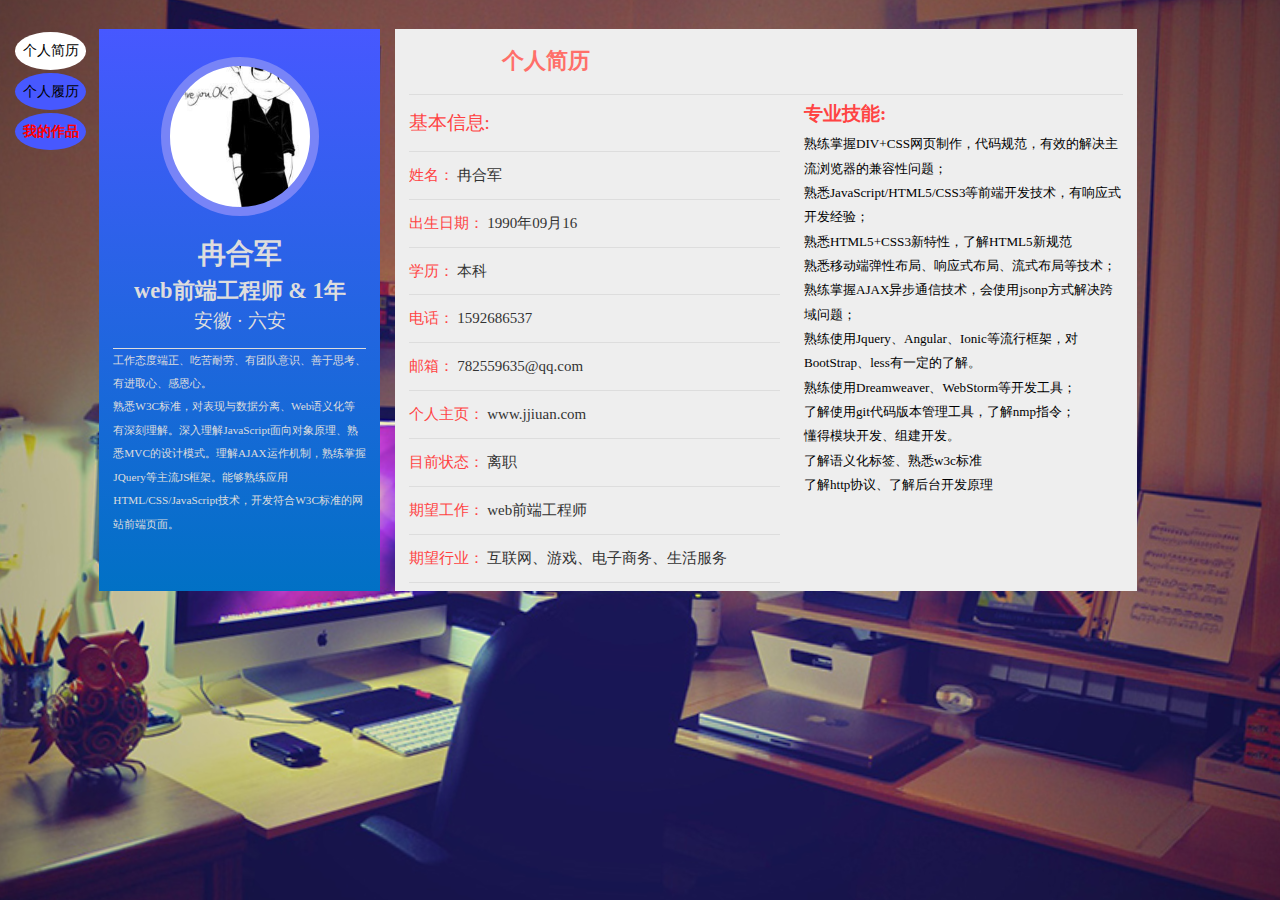
<file: index.html>
<!DOCTYPE html>
<html lang="en">
<head>
    <meta charset="UTF-8">
    <title>Title</title>
    <link href="css/public.css" rel="stylesheet" type="text/css">
    <link href="css/index.css" rel="stylesheet" type="text/css">
    <script src="js/jquery-3.1.0.js"></script>
    <script src="js/index.js"></script>
</head>
<body>
<div id="bgImg"><img class="hide" src="images/bg/1.jpg"></div>
<div class="wrap">
    <div id="leftFrame" class="gradient">
        <div class="personalPic">
            <div class="pic"></div>
        </div>
        <div class="content">
            <h2 class="personalName">冉合军</h2>
            <h4 class="personalWork">web前端工程师 & 1年</h4>
            <p class="personalCity borderBot">安徽 · 六安</p>
            <p class="personalAssess">工作态度端正、吃苦耐劳、有团队意识、善于思考、有进取心、感恩心。<br/>熟悉W3C标准，对表现与数据分离、Web语义化等有深刻理解。深入理解JavaScript面向对象原理、熟悉MVC的设计模式。理解AJAX运作机制，熟练掌握JQuery等主流JS框架。能够熟练应用HTML/CSS/JavaScript技术，开发符合W3C标准的网站前端页面。</p> 
        </div>
    </div>
    <div id="rightFrame" >
        <h3 class="title borderBot">个人简历</h3>
        <div class="tTab context1 clear">
            <div class="ctxLeft">
                <dl>
                    <dt class="borderBot">基本信息:</dt>
                    <dd class="borderBot">姓名：
                        <span>冉合军</span>
                    </dd>
                    <dd class="borderBot">出生日期：
                        <span>1990年09月16</span>
                    </dd>
                    <dd class="borderBot">学历：
                        <span>本科</span>
                    </dd>
                    <dd class="borderBot">电话：
                        <span>1592686537</span>
                    </dd>
                    <dd class="borderBot">邮箱：
                        <span>782559635@qq.com</span>
                    </dd>
                    <dd class="borderBot">个人主页：
                        <span>www.jjiuan.com</span>
                    </dd>
                    <dd class="borderBot">目前状态：
                        <span>离职</span>
                    </dd>
                    <dd class="borderBot">期望工作：
                        <span>web前端工程师</span>
                    </dd>
                    <dd class="borderBot">期望行业：
                        <span>互联网、游戏、电子商务、生活服务</span>
                    </dd>
                </dl>
            </div>
            <div class="ctxRight">
                <h4 class="skill">专业技能:</h4>
                <ol>
               
                    <li>熟练掌握DIV+CSS网页制作，代码规范，有效的解决主流浏览器的兼容性问题；</li>
                    <li>熟悉JavaScript/HTML5/CSS3等前端开发技术，有响应式开发经验；</li>
                    <li>熟悉HTML5+CSS3新特性，了解HTML5新规范</li>
                    <li>熟悉移动端弹性布局、响应式布局、流式布局等技术；</li>
                    <li>熟练掌握AJAX异步通信技术，会使用jsonp方式解决跨域问题；</li>
                    <li>熟练使用Jquery、Angular、Ionic等流行框架，对BootStrap、less有一定的了解。</li>
                    <li>熟练使用Dreamweaver、WebStorm等开发工具；</li>
                    <li>了解使用git代码版本管理工具，了解nmp指令；</li>
                    <li>懂得模块开发、组建开发。</li>
                    <li>了解语义化标签、熟悉w3c标准</li>
                    <li>了解http协议、了解后台开发原理</li>
                </ol>
            </div>
        </div>
        <div class="tTab content2 clear displayNone">
            <div class="ctxLeft" id="ctxLeft">
                <dl>
                    <dt class="borderBot">前端语言</dt>
                    <dd><span>Html</span><i>93%</i></dd>
                    <dd><span>css</span><i>95%</i></dd>
                    <dd><span>javaScript</span><i>90%</i></dd>
                </dl>
                <dl>
                    <dt class="borderBot">前端框架</dt>
                    <dd><span>jQuery</span><i>95%</i></dd>
                    <dd><span>angularyJs</span><i>60%</i></dd>
                    <dd><span>ionic</span><i>40%</i></dd>
                </dl>
                <dl>
                    <dt class="borderBot">服务器</dt>
                    <dd><span>JAVA</span><i>55%</i></dd>
                    <dd><span>SQL</span><i>60%</i></dd>
                    <dd><span>HTTP协议</span><i>60%</i></dd>
                </dl>
                <dl>
                    <dt class="borderBot">工具软件</dt>
                    <dd><span>webStorm</span><i>80%</i></dd>
                    <dd><span>DW</span><i>90%</i></dd>
                    <dd><span>PS</span><i>20%</i></dd>
                </dl>
                <script src="js/setWidth.js"></script>
            </div>
            <div class="ctxRight">
                <h4 class="experience borderBot">工作经验</h4>
                <div class="work">
                    <h5 class="company">中网维优</h5>
                    <p class="worker">web前端工程师<span class="time">2015.07-2016.03</span></p>
                    <p class="workContent">工作职责：</p>
                    <p class="workDetail">
                    	（1）使用html+css实现静态页面布局（模块化），并兼容各大主流浏览器 <br/>
                        （2）使用jQuery实现页面的选项卡切换、滑动等效果<br/>
                        （3）使用css属性、js、canvas、svg等技术实现动效效果<br/>
                        （4）图片预加载技术加
                        （5）协助web产品的开发时所用到的JSON文件等</p>
                </div>
                <div class="work">
                    <h5 class="company">华远微电科技有限公司</h5>
                    <p class="worker">技术员（实习）<span class="time">2015.03-2015.06</span></p>
                    <p class="workContent">工作职责：</p>
                    <p class="workDetail">与老员工学习如何设计一款合格的芯片</p>
                </div>
                <h4 class="experience borderBot">教育经历</h4>
                <div class="work">
                    <p class="worker">湖北工业大学<span class="time">2011.09-2015.07</span></p>
                    <p class="workContent">专业：电子信息工程</p>
                    <p class="workDetail" style="padding: 0">相关课程：C语言、JAVA-SE、SQL、计算机工作原理等课程；</p>
                </div>
            </div>
        </div>
        <div class="tTab content3 clear displayNone">
			<ul>
            	<li class="jsBaidu"><a href="my/jd/index.html" target="_blank">1、仿京东页面</a></li>
            	<li class="jsBaidu"><a href="my/jsBaidu/index.html" target="_blank">2、原生JS高度仿百度云界面</a></li>
            	<li class="jsBaidu"><a href="my/mobile/index.html" target="_blank">3、手机端页面App（轻应用）</a></li>
            </ul>
        </div>
    </div>
    <ul id="Floor">
        <li class="ac">个人简历</li>
        <li>个人履历</li>
        <li >我的作品</li>
    </ul>
    <script src="js/tab.js"></script>
</div>
</body>
</html>
</file>
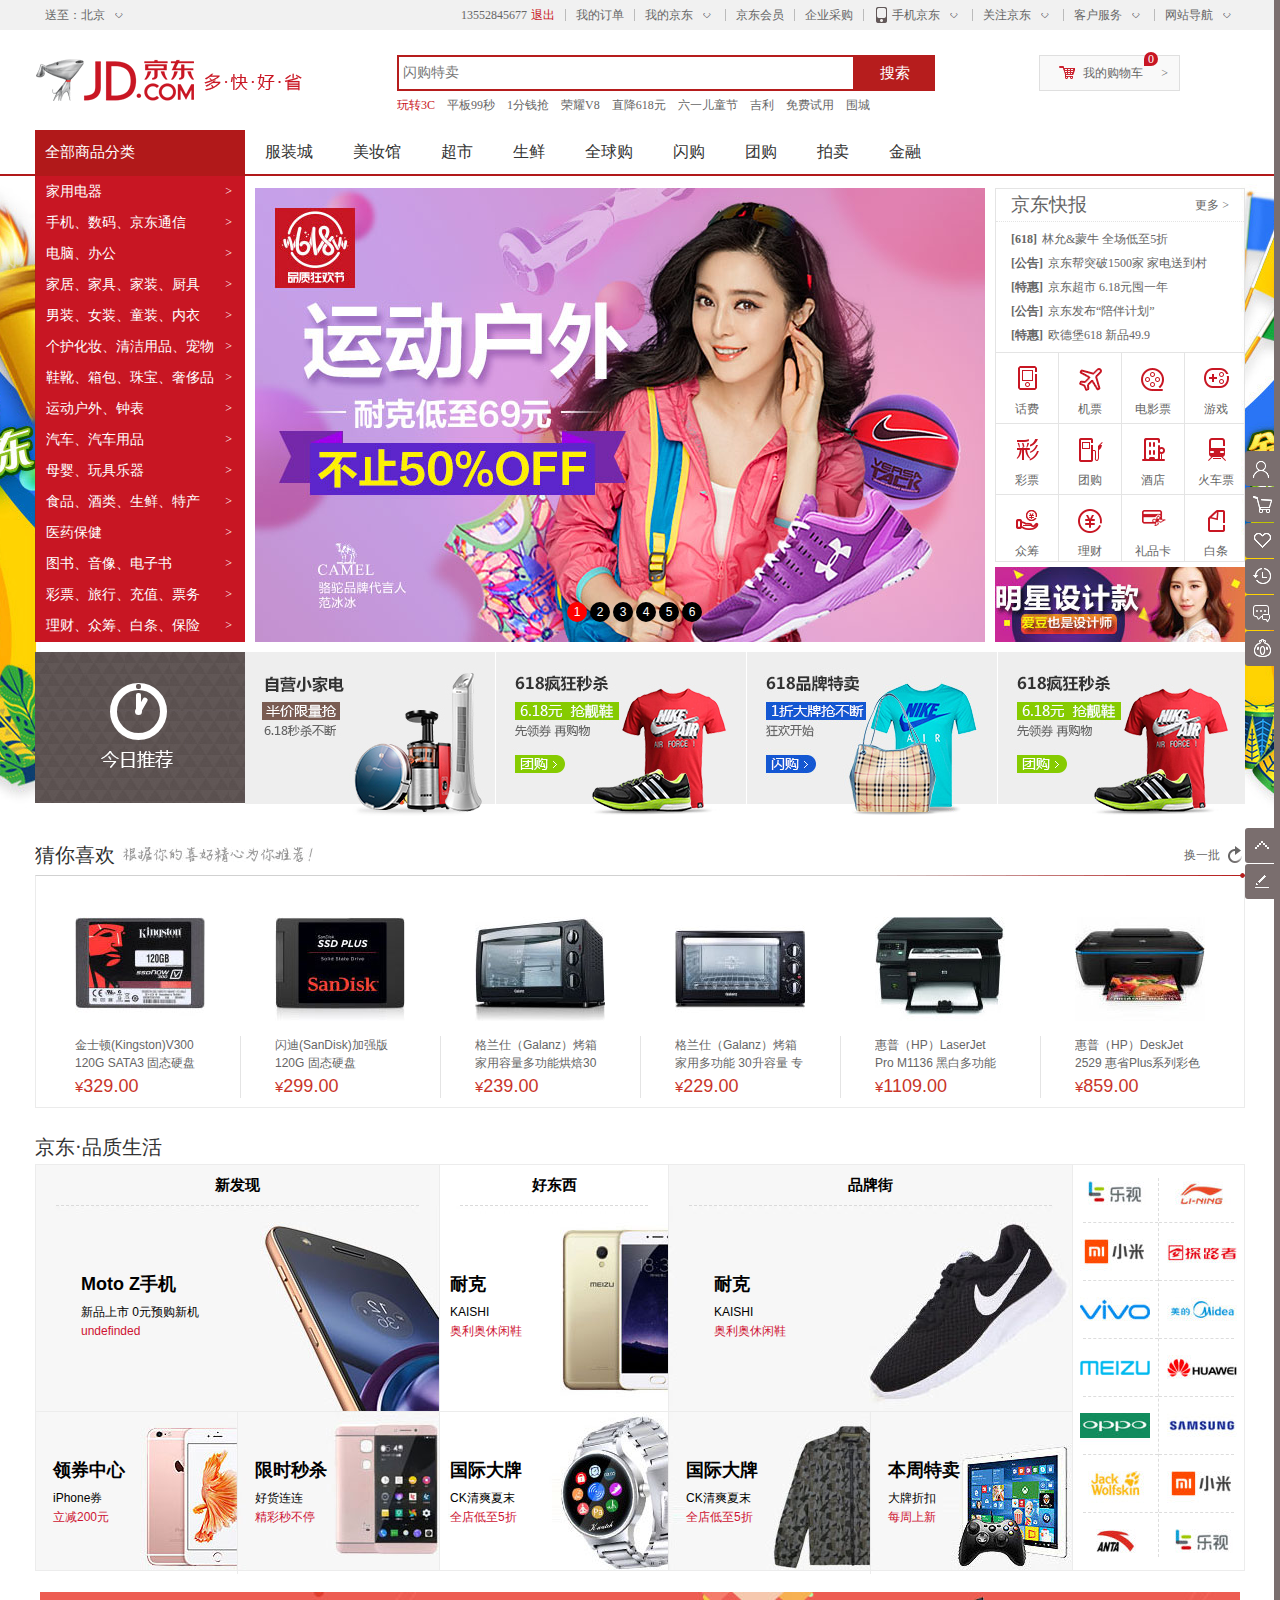
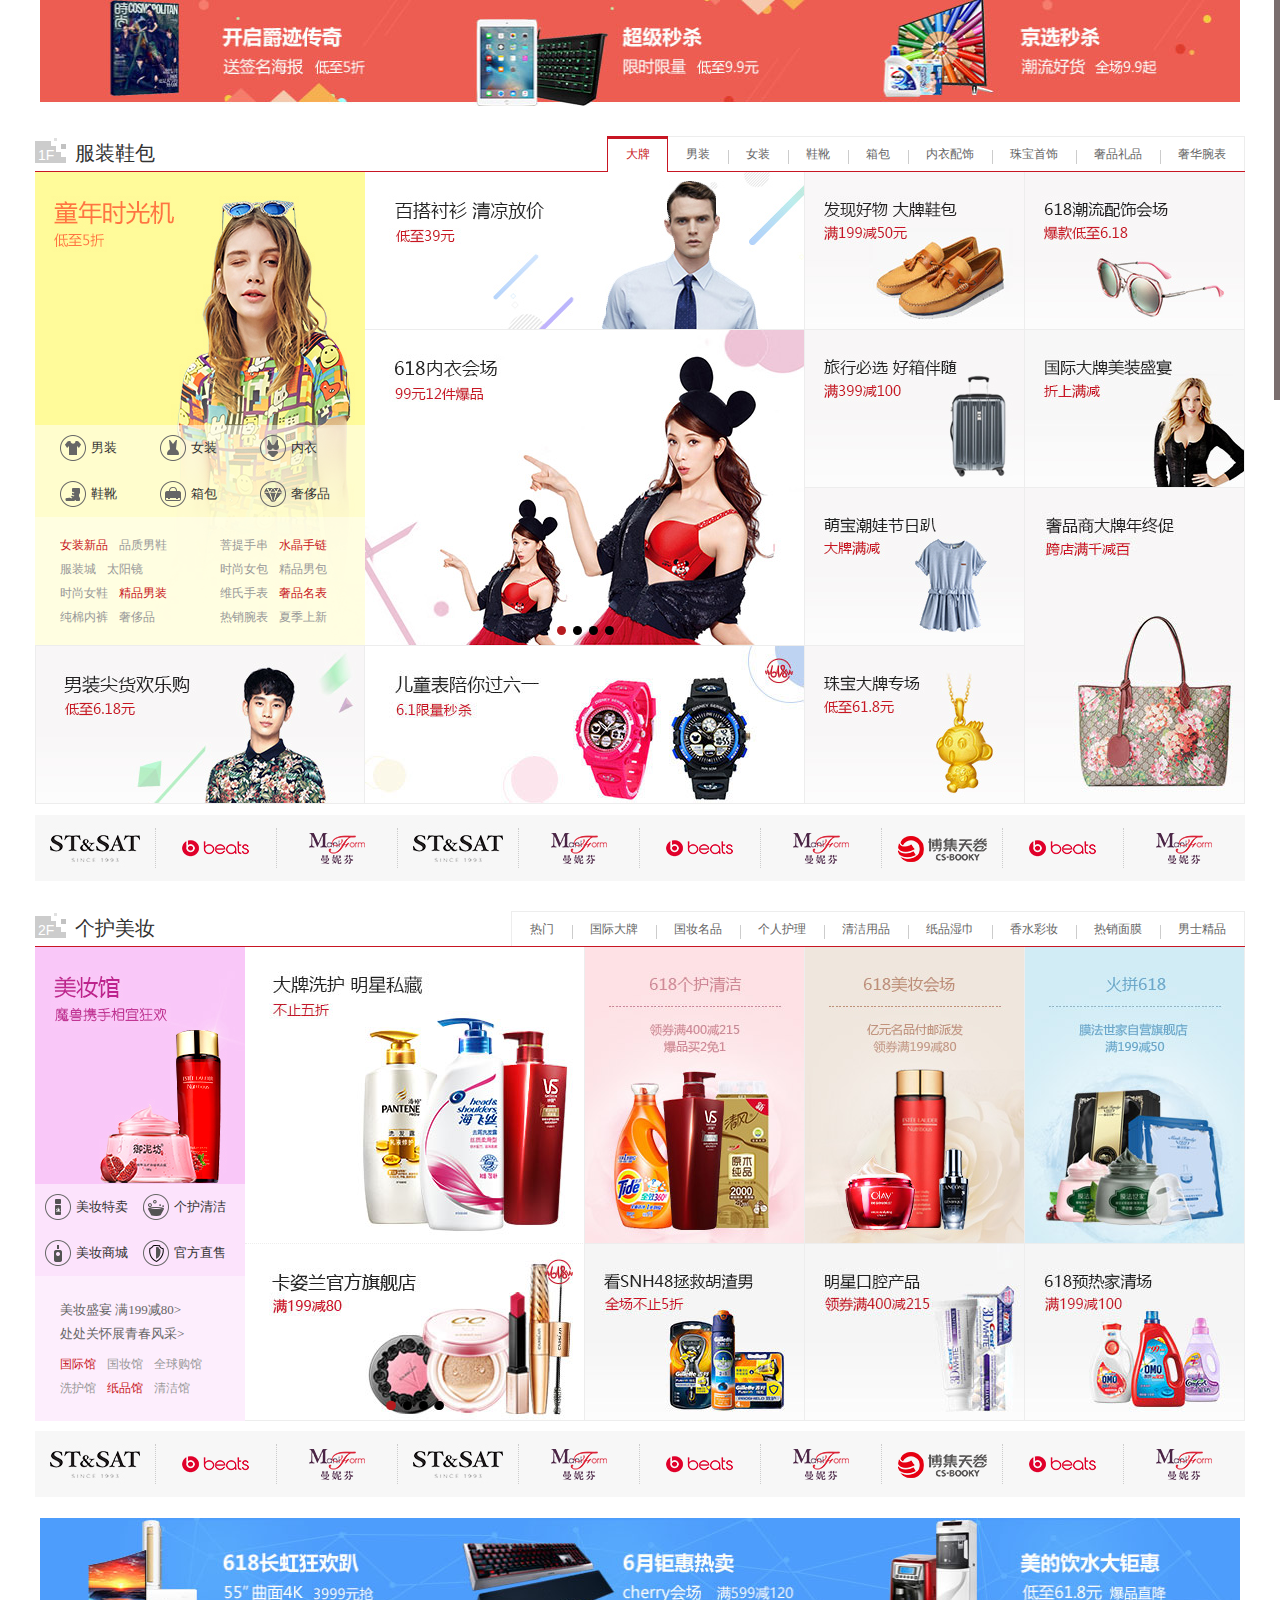
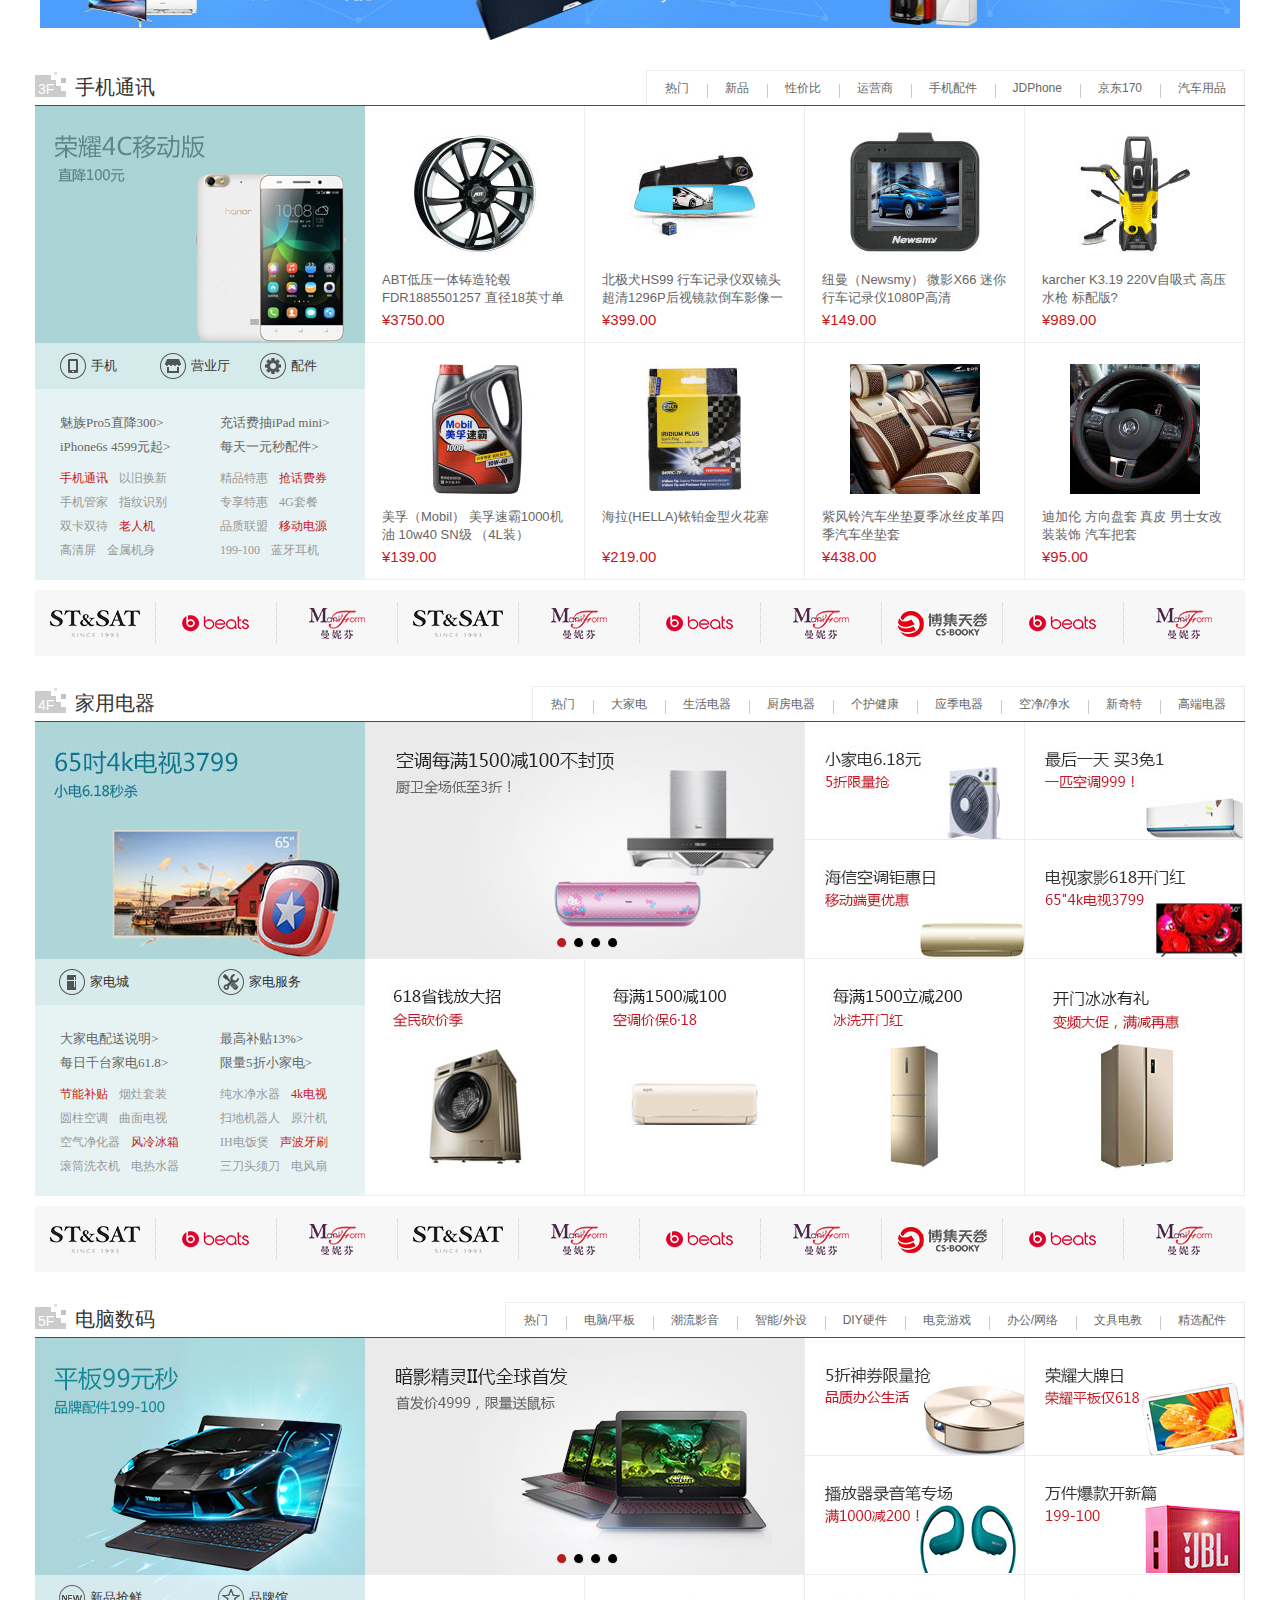
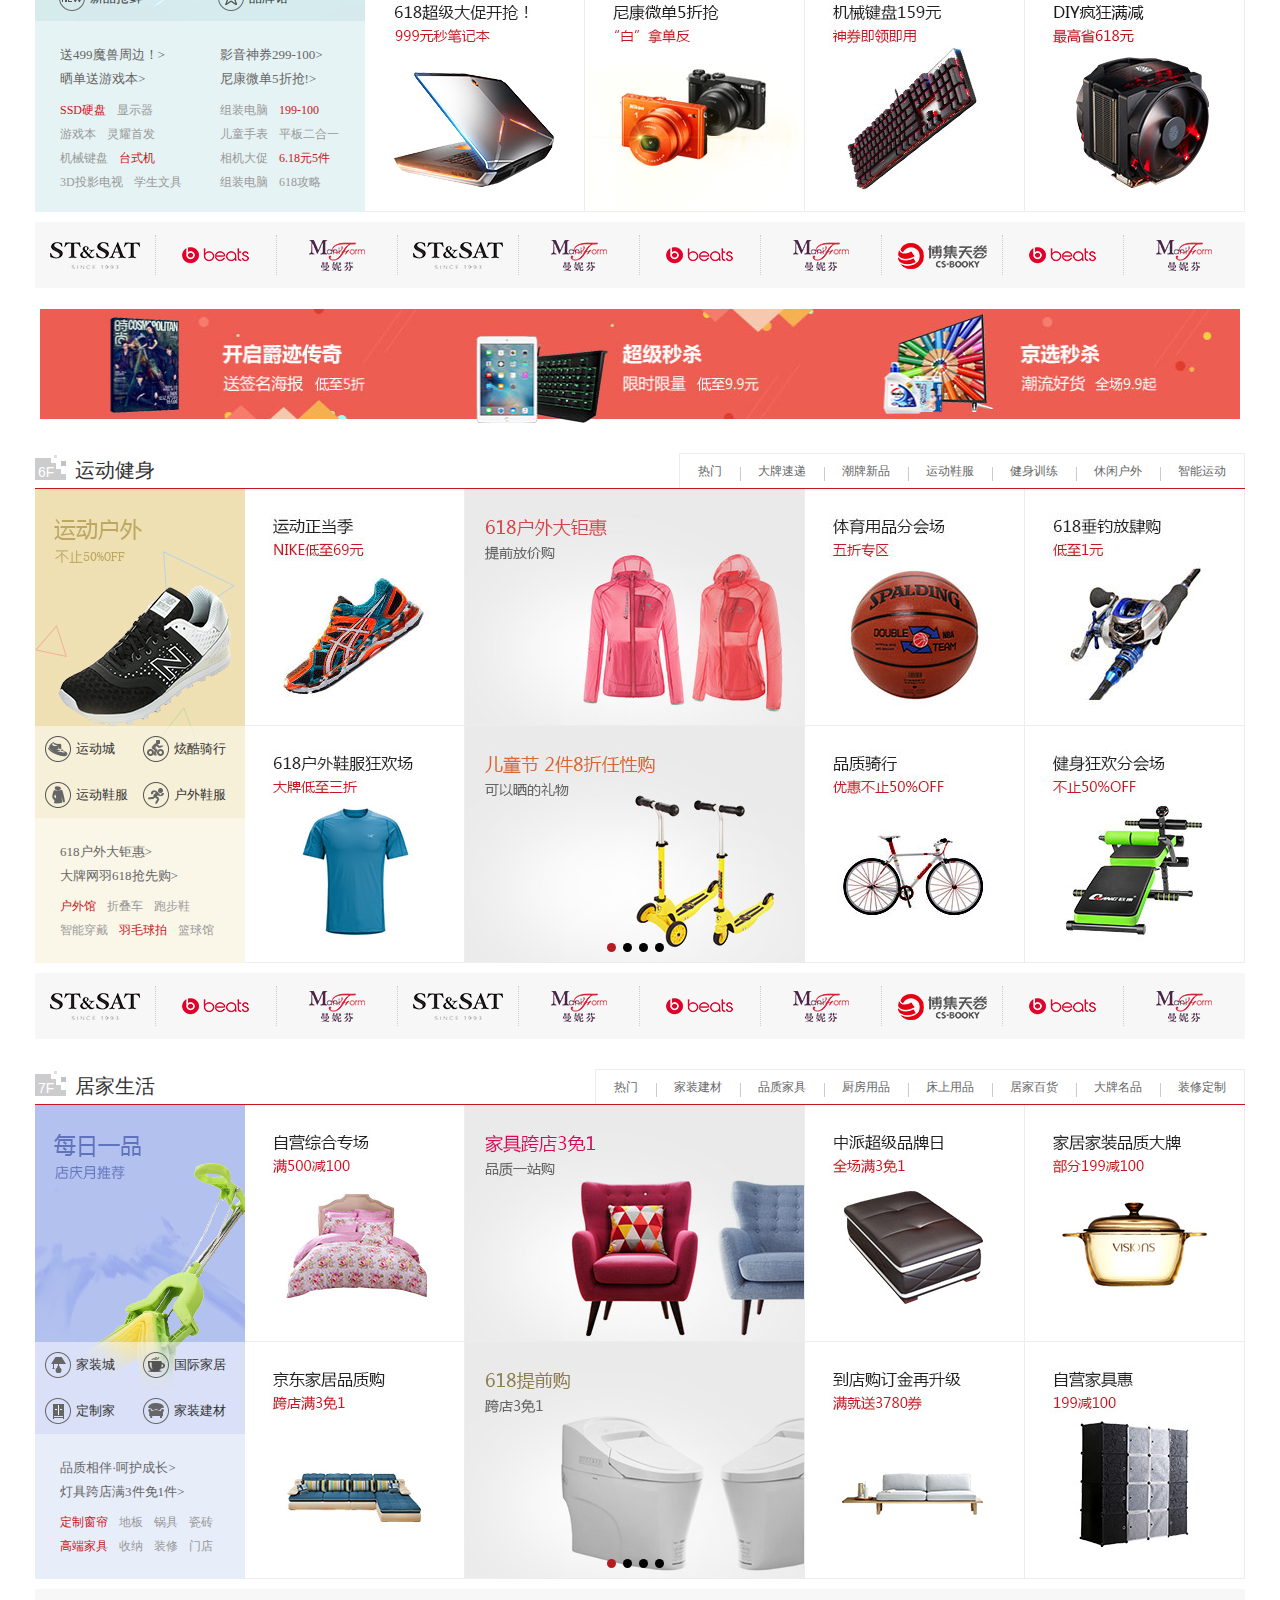
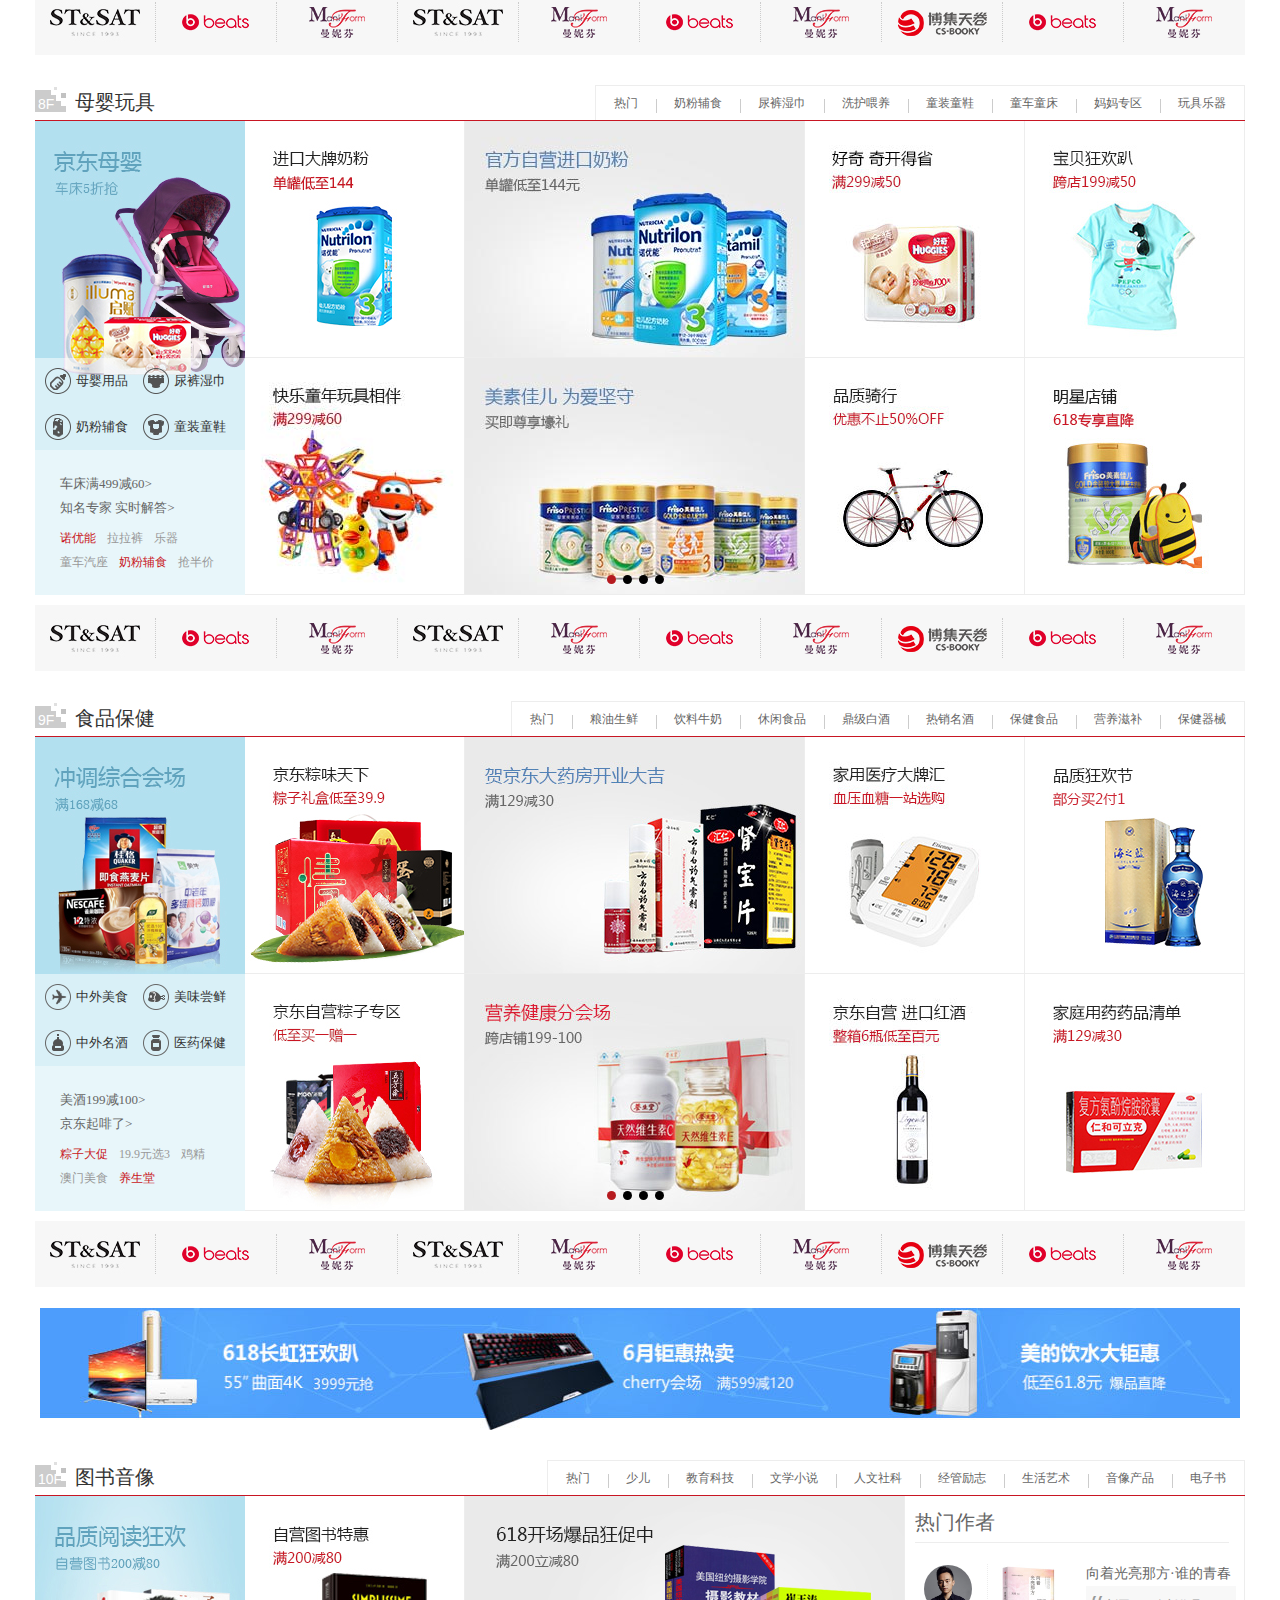
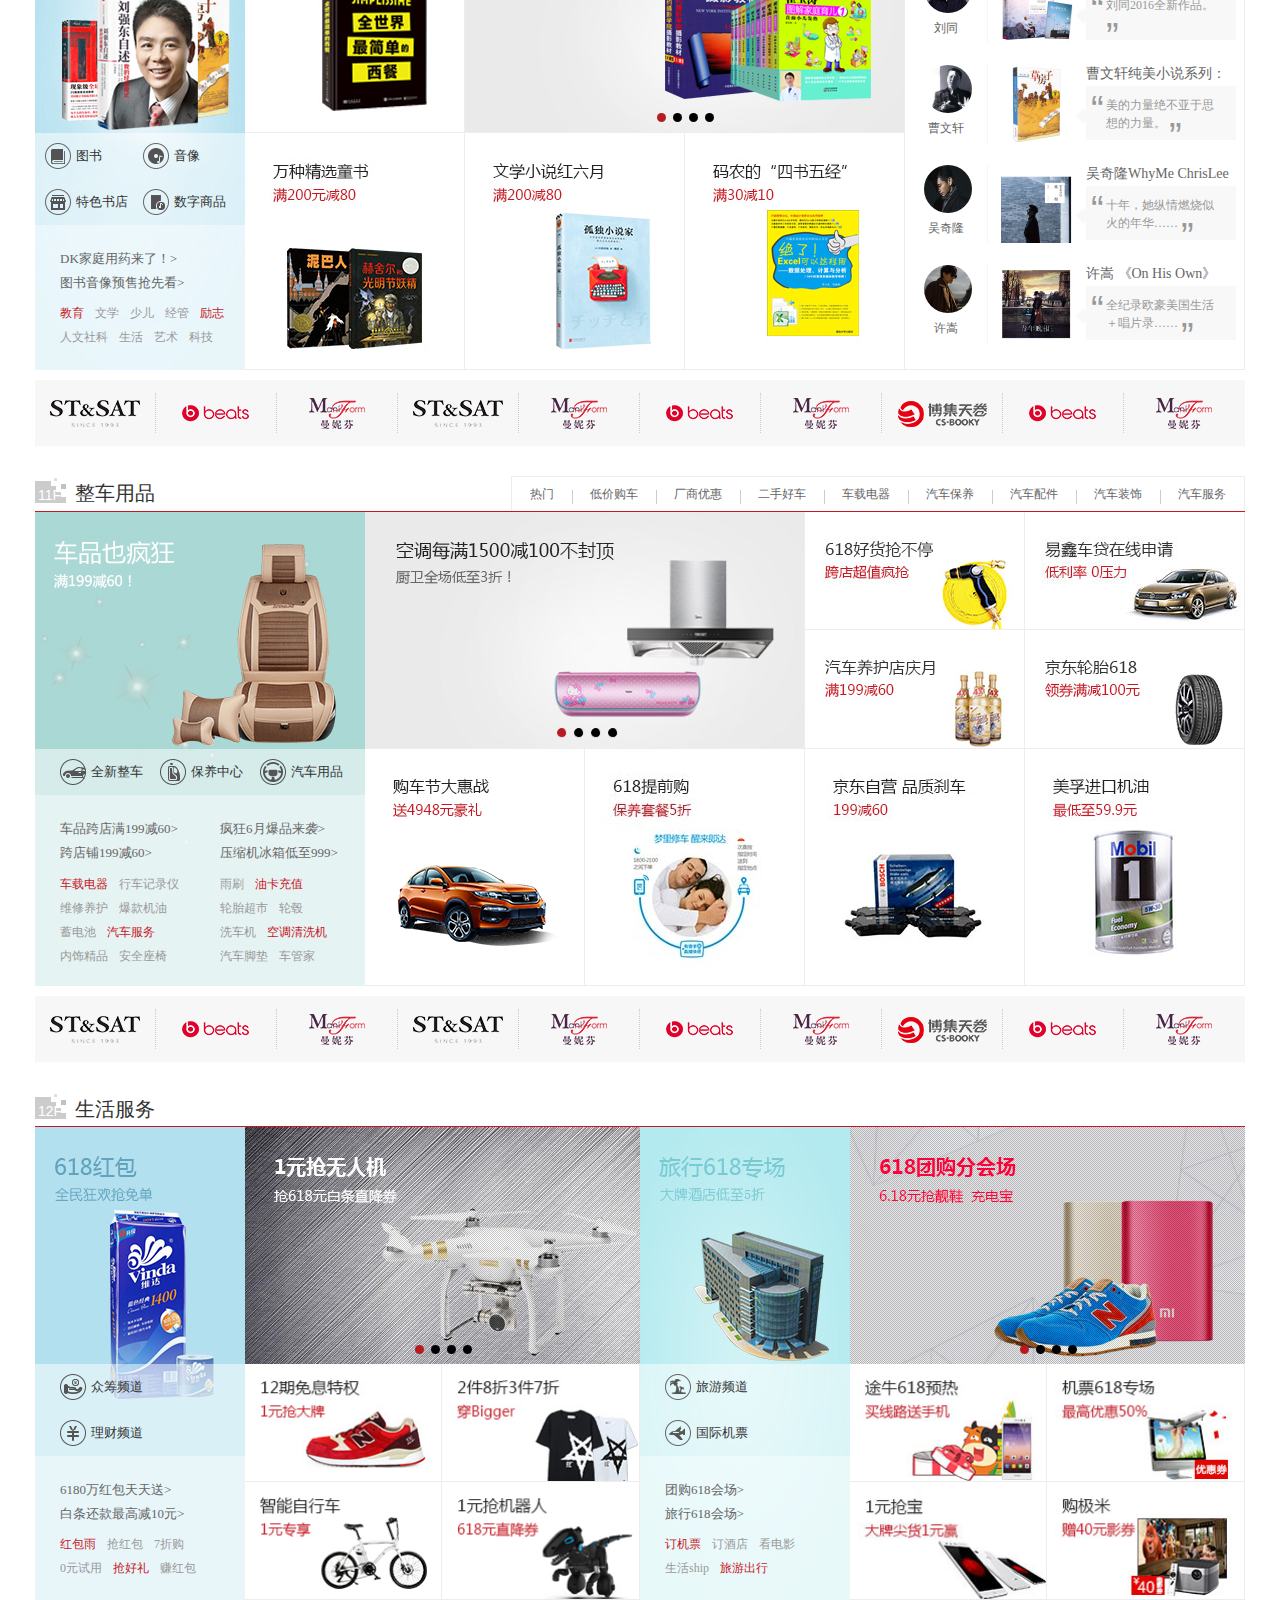
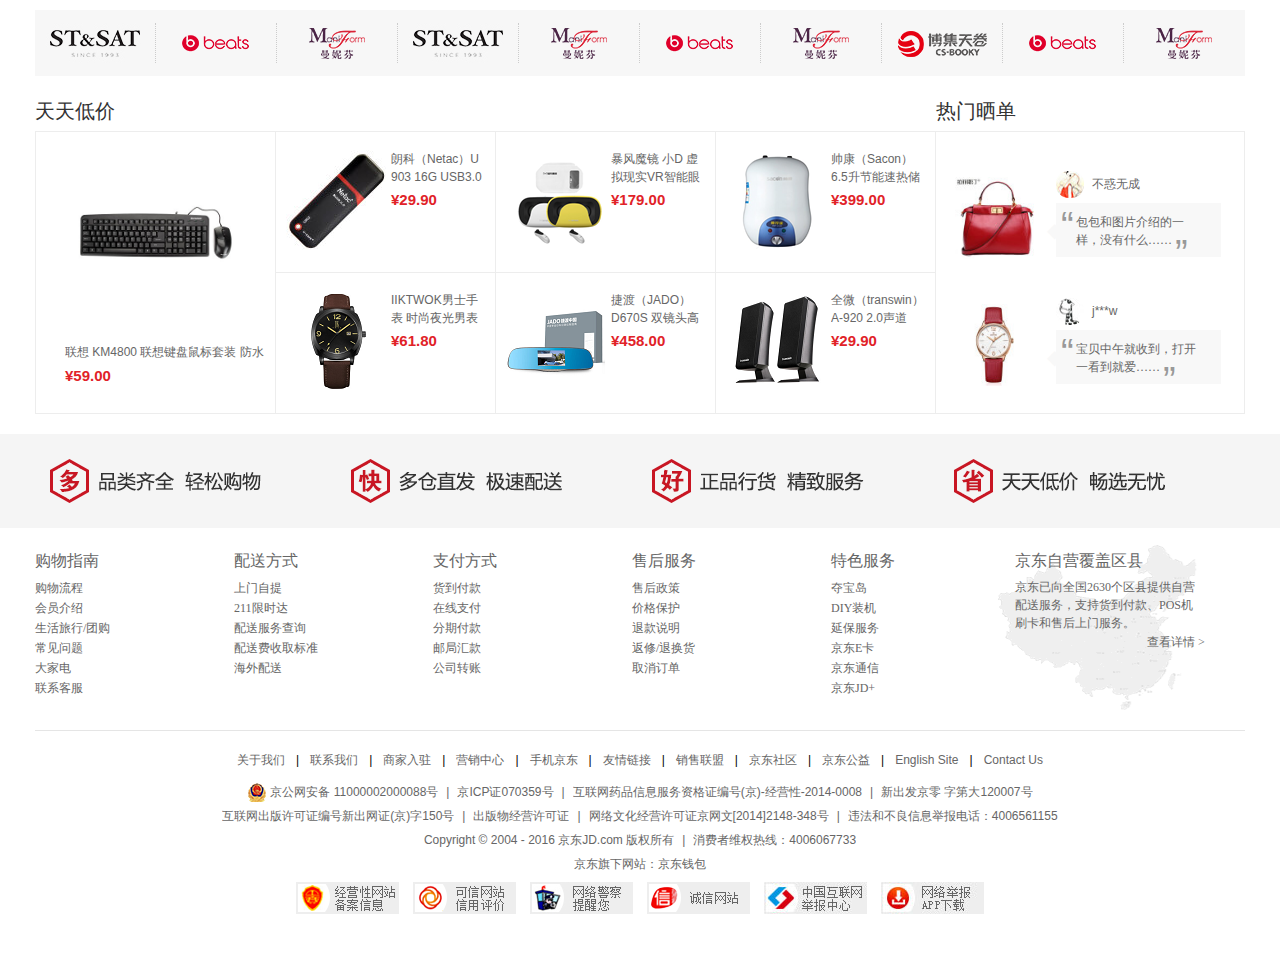
<file: my/jd/index.html>
<!doctype html>
<html>
<head>
<meta charset="utf-8">
<title>京东首页</title>
<link href="css/style.css" rel="stylesheet" type="text/css">
<link href="css/index.css" rel="stylesheet" type="text/css">
<script src="js/hxsd_tools.js"></script>
<script src="js/widget.js"></script>
<script src="js/index.js"></script>
</head>

<body>
<div class="top">
	<div class="inner">
		<div class="map"><a href="#">送至：北京<i>◇</i></a></div>
    	<ul>
    		<li><a class="word" href="#">13552845677</a> <a class="out" href="#">退出</a></li>
            <li class="line"></li>
    		<li><a class="word" href="#">我的订单</a></li>
            <li class="line"></li>
    		<li class="white"><a class="word" href="#">我的京东<i>◇</i></a></li>
            <li class="line"></li>
    		<li><a class="word" href="#">京东会员</a></li>
            <li class="line"></li>
    		<li><a class="word" href="#">企业采购</a></li>
            <li class="line"></li>
    		<li class="white"><a class="word" href="#"><span></span>手机京东<i>◇</i></a></li>
            <li class="line"></li>
            <li class="white"><a class="last" href="#">关注京东<i>◇</i></a></li>
            <li class="line"></li>
            <li class="white"><a class="last" href="#">客户服务<i>◇</i></a></li>
            <li class="line"></li>
            <li class="white"><a class="last" href="#">网站导航<i>◇</i></a></li>

        </ul>
    </div>
</div>
<div class="header">
  <div class="header_t clear">
    	<div class="logo"><a href="#"><img src="images/logo-201305.png"></a></div>
        <div class="search">
        	<form>
            	<input type="text" class="text" placeholder="闪购特卖"><input type="submit" class="sub" value="搜索">
            </form>
            <div class="tags">
            	<a class="frist" href="#">玩转3C</a>
            	<a href="#">平板99秒</a>
            	<a href="#">1分钱抢</a>
            	<a href="#">荣耀V8</a>
            	<a href="#">直降618元</a>
            	<a href="#">六一儿童节</a>
            	<a href="#">吉利</a>
            	<a href="#">免费试用</a>
            	<a href="#">围城</a>
            </div>
        </div> 
        <div class="buy">       
        	<a href="#">我的购物车</a>
            <i>></i>
            <div class="num">0</div>
        </div>
	</div>
    <div class="header_b clear">
    	<div class="left"><a href="#">全部商品分类</a></div>
    	<ul>
        	<li><a href="#">服装城</a></li>
        	<li><a href="#">美妆馆</a></li>
        	<li><a href="#">超市</a></li>
        	<li><a href="#">生鲜</a></li>
        	<li><a href="#">全球购</a></li>
        	<li><a href="#">闪购</a></li>
        	<li><a href="#">团购</a></li>
        	<li><a href="#">拍卖</a></li>
        	<li><a href="#">金融</a></li>
        </ul>
    </div>
</div>
<div class="page1">
	<div class="page1_inner">
    	<div class="top1 clear">
        	<div class="wrap_nav">
            	<ul class="list_nav" id="list_nav">
                	<li>
                    	<h3><a href="#">家用电器</a></h3>
                        <i>></i>
                    </li> 
                	<li>
                    	<h3><a href="#">手机</a>、<a href="#">数码</a>、<a href="#">京东通信</a></h3>
                        <i>></i>
                    </li> 
                	<li>
                    	<h3><a href="#">电脑</a>、<a href="#">办公</a></h3>
                        <i>></i>
                    </li> 
                	<li>
                    	<h3><a href="#">家居</a>、<a href="#">家具</a>、<a href="#">家装</a>、<a href="#">厨具</a></h3>
                        <i>></i>
                    </li> 
                	<li>
                    	<h3><a href="#">男装</a>、<a href="#">女装</a>、<a href="#">童装</a>、<a href="#">内衣</a></h3>
                        <i>></i>
                    </li> 
                	<li>
                    	<h3><a href="#">个护化妆</a>、<a href="#">清洁用品</a>、<a href="#">宠物</a></h3>
                        <i>></i>
                    </li> 
                	<li>
                    	<h3><a href="#">鞋靴</a>、<a href="#">箱包</a>、<a href="#">珠宝</a>、<a href="#">奢侈品</a></h3>
                        <i>></i>
                    </li> 
                	<li>
                    	<h3><a href="#">运动户外</a>、<a href="#">钟表</a></h3>
                        <i>></i>
                    </li> 
                	<li>
                    	<h3><a href="#">汽车</a>、<a href="#">汽车用品</a></h3>
                        <i>></i>
                    </li> 
                	<li>
                    	<h3><a href="#">母婴</a>、<a href="#">玩具乐器</a></h3>
                        <i>></i>
                    </li> 
                	<li>
                    	<h3><a href="#">食品</a>、<a href="#">酒类</a>、<a href="#">生鲜</a>、<a href="#">特产</a></h3>
                        <i>></i>
                    </li> 
                	<li>
                    	<h3><a href="#">医药保健</a></h3>
                        <i>></i>
                    </li> 
                	<li>
                    	<h3><a href="#">图书</a>、<a href="#">音像</a>、<a href="#">电子书</a></h3>
                        <i>></i>
                    </li> 
                	<li>
                    	<h3><a href="#">彩票</a>、<a href="#">旅行</a>、<a href="#">充值</a>、<a href="#">票务</a></h3>
                        <i>></i>
                    </li> 
                	<li>	
                    	<h3><a href="#">理财</a>、<a href="#">众筹</a>、<a href="#">白条</a>、<a href="#">保险</a></h3>
                        <i>></i>
                    </li> 
	            </ul>
                <div class="popup" id="popup">
                	<div class="section">
                    	<div class="left">
                        	<div class="brand clear">
                            	<a class="fa" href="#">家电狂欢<i>></i></a>
                            	<a href="#">品牌日<i>></i></a>
                            	<a href="#">家电城<i>></i></a>
                            	<a href="#">智能生活馆<i>></i></a>
                            	<a href="#">京东净化馆<i>></i></a>
                            	<a href="#">京东帮服务店<i>></i></a>
                            	<a href="#">家电众筹馆<i>></i></a>
                            </div>
                            <div class="con_nav">
                            	<dl>
                               	    <dt><a href>大家电<i>></i></a></dt>
                                    <dd>
                                    <a href="#"><img src="images/573d8dd9N215dc6c9.jpg"></a>
                                    <a href="#">平板电视</a>
                                    <a href="#">空调</a>
                                    <a href="#">冰箱</a>
                                    <a href="#">洗衣机</a>
                                    <a href="#">家庭影院</a>
                                    <a href="#">DVD</a>
                                    <a href="#">迷你音响</a>
                                    <a href="#">冷柜/冰吧</a>
                                    <a href="#">酒柜</a>
                                    <a href="#">家电配件</a>
                                    </dd>
                                </dl>
                            	<dl>
                               	    <dt><a href>厨卫大电<i>></i></a></dt>
                                    <dd>
                                    <a href="#">油烟机</a>
                                    <a href="#">燃气灶</a>
                                    <a href="#">烟灶套装</a>
                                    <a href="#">消毒柜</a>
                                    <a href="#">洗碗机</a>
                                    <a href="#">电热水器</a>
                                    <a href="#">燃气热水器</a>
                                    <a href="#">嵌入式厨电</a>
                                    </dd>
                                </dl>
                            	<dl>
                               	    <dt><a href>厨房小电<i>></i></a></dt>
                                    <dd>
                                    <a href="#"><img src="images/573d8e4dN9a08090a.jpg"></a>
                                    <a href="#">电饭煲</a>
                                    <a href="#">微波炉</a>
                                    <a href="#">电烤箱</a>
                                    <a href="#">电磁炉</a>
                                    <a href="#">电压力锅</a>
                                    <a href="#">豆浆机</a>
                                    <a href="#">咖啡机</a>
                                    <a href="#">面包机</a>
                                    <a href="#">榨汁机</a>
                                    <a href="#">料理机</a>
                                    <a href="#">电饼铛</a>
                                    <a href="#">养生壶/煎药壶</a>
                                    <a href="#">酸奶机</a>
                                    <a href="#">煮蛋器</a>
                                    <a href="#">电水壶/热水瓶</a>
                                    <a href="#">电炖锅</a>
                                    <a href="#">多用途锅</a>
                                    <a href="#">电烧烤炉</a>
                                    <a href="#">电热饭盒</a>
                                    <a href="#">其它厨房电器</a>
                                    </dd>
                                </dl>
                            	<dl>
                               	    <dt><a href>生活电器<i>></i></a></dt>
                                    <dd>
                                    <a href="#">电风扇</a>
                                    <a href="#">冷风扇</a>
                                    <a href="#">吸尘器</a>
                                    <a href="#">净化器</a>
                                    <a href="#">扫地机器人</a>
                                    <a href="#">加湿器</a>
                                    <a href="#">挂烫机/熨斗</a>
                                    <a href="#">取暖电器</a>
                                    <a href="#">插座</a>
                                    <a href="#">电话机</a>
                                    <a href="#">净水器</a>
                                    <a href="#">饮水机</a>
                                    <a href="#">除湿机</a>
                                    <a href="#">干衣机</a>
                                    <a href="#">清洁机</a>
                                    <a href="#">收录/音机</a>
                                    <a href="#">其它生活电器</a>
                                    <a href="#">生活电器配件</a>
                                    </dd>
                                </dl>
                            	<dl>
                               	    <dt><a href>个护健康<i>></i></a></dt>
                                    <dd>
                                    <a href="#">剃须刀</a>
                                    <a href="#">口腔护理</a>
                                    <a href="#">电吹风</a>
                                    <a href="#">美容器</a>
                                    <a href="#">卷/直发器</a>
                                    <a href="#">理发器</a>
                                    <a href="#">剃/脱毛器</a>
                                    <a href="#">足浴盆</a>
                                    <a href="#">健康秤/厨房秤</a>
                                    <a href="#">按摩器</a>
                                    <a href="#">按摩椅</a>
                                    <a href="#">血压计</a>
                                    <a href="#">血糖仪</a>
                                    <a href="#">体温计</a>
                                    <a href="#">计步器/脂肪检测仪</a>
                                    <a href="#">其它健康电器</a>
                                    </dd>
                                </dl>
                            	<dl>
                               	    <dt><a href>五金家装<i>></i></a></dt>
                                    <dd class="last">
                                    <a href="#">电动工具</a>
                                    <a href="#">手动工具</a>
                                    <a href="#">仪器仪表</a>
                                    <a href="#">浴霸/排气扇</a>
                                    <a href="#">灯具</a>
                                    <a href="#">LED灯</a>
                                    <a href="#">洁身器</a>
                                    <a href="#">水槽</a>
                                    <a href="#">龙头</a>
                                    <a href="#">淋浴花洒</a>
                                    <a href="#">厨卫五金</a>
                                    <a href="#">家具五金</a>
                                    <a href="#">门铃</a>
                                    <a href="#">电气开关</a>
                                    <a href="#">插座</a>
                                    <a href="#">电工电料</a>
                                    <a href="#">监控安防</a>
                                    <a href="#">电线/线缆</a>
                                    </dd>
                                </dl>
                            </div>
                        </div>
                        <div class="right">
                        	<div class="brand1 clear">
                            	<ul>
                                	<li><a href="#"><img src="images/562f4971Na5379aba.jpg"></a></li>
                                	<li><a href="#"><img src="images/56a72d4fN4d1b42fe.jpg"></a></li>
                                	<li><a href="#"><img src="images/573c0ed1Nee530fec.jpg"></a></li>
                                	<li><a href="#"><img src="images/562f4971Na5379aba.jpg"></a></li>
                                	<li><a href="#"><img src="images/56a72d4fN4d1b42fe.jpg"></a></li>
                                	<li><a href="#"><img src="images/573c0ed1Nee530fec.jpg"></a></li>
                                	<li><a href="#"><img src="images/562f4971Na5379aba.jpg"></a></li>
                                	<li><a href="#"><img src="images/573c0ed1Nee530fec.jpg"></a></li>
                                </ul>
                            </div>
                            <div class="adv"></div>
                            <div class="adv"><a href="#"><img src="images/574268cfNeaa2ea59.jpg"></a></div>
                        </div>
                    </div>
                    <div class="section"><img src="images/page2.png"></div>
                    <div class="section"><img src="images/page3.png"></div>
                    <div class="section"><img src="images/page4.png"></div>
                    <div class="section"><img src="images/page2.png"></div>
                    <div class="section"><img src="images/page3.png"></div>
                    <div class="section"><img src="images/page4.png"></div>
                    <div class="section"><img src="images/page2.png"></div>
                    <div class="section"><img src="images/page3.png"></div>
                    <div class="section"><img src="images/page4.png"></div>
                    <div class="section"><img src="images/page2.png"></div>
                    <div class="section"><img src="images/page3.png"></div>
                    <div class="section"><img src="images/page4.png"></div>
                    <div class="section"><img src="images/page2.png"></div>
                    <div class="section"><img src="images/page3.png"></div>
                </div>
            </div>
            <div class="banner" id="banner">
                <div class="arrow">
                  	<div class="left"><a href="javascript:;"><</a></div>
                    <div class="right"><a href="javascript:;">></a></div>
                </div>         	
            	<ul>
                	<li><a href="#"><img src="images/574c0514Ne3530f5d.jpg"></a></li>
                	<li><a href="#"><img src="images/574fd700N591210f7.jpg"></a></li>
                	<li><a href="#"><img src="images/574d6a8aN1a0887c9.jpg"></a></li>
                	<li><a href="#"><img src="images/574d57c4N56e9619f.jpg"></a></li>
                	<li><a href="#"><img src="images/574bc69cN4c6b01ae.jpg"></a></li>
                	<li><a href="#"><img src="images/574d5e43Nfa5db5b3.jpg"></a></li>
                </ul>
            </div>
            <div class="text">
            	<div class="news">
                    <div class="title clear">
                        <h3>京东快报</h3>
                        <a href="#">更多 <i>></i></a>
                    </div>
                    <ul>
                    	<li class="one"><a href="#"><span>[618]</span>林允&蒙牛 全场低至5折</a></li>
                    	<li><a href="#"><span>[公告]</span>京东帮突破1500家 家电送到村</a></li>
                    	<li><a href="#"><span>[特惠]</span>京东超市 6.18元囤一年</a></li>
                    	<li><a href="#"><span>[公告]</span>京东发布“陪伴计划”</a></li>
                    	<li><a href="#"><span>[特惠]</span>欧德堡618 新品49.9</a></li>
                    </ul>

            	</div>
                <div class="icon" id="icon">
                	<ul class="ico">
                    	<li class="f1">
                        	<a class="float" href="javascript:;">
                            	<i class="yi"></i>
                                <span>话费</span>
                            </a>
                        </li>
                    	<li class="f1">
                        	<a class="float" href="javascript:;">
                            	<i class="er"></i>
                                <span>机票</span>
                            </a>
                        </li>
                    	<li class="f1">
                        	<a class="float" href="javascript:;">
                            	<i class="san"></i>
                                <span>电影票</span>
                            </a>
                        </li>
                    	<li class="f1">
                        	<a class="float" href="javascript:;">
                            	<i class="si"></i>
                                <span>游戏</span>
                            </a>
                        </li>
                    	<li>
                        	<a href="javascript:;">
                            	<i class="wu"></i>
                                <span>彩票</span>
                            </a>
                        </li>
                    	<li>
                        	<a href="javascript:;">
                            	<i class="liu"></i>
                                <span>团购</span>
                            </a>
                        </li>
                    	<li>
                        	<a href="javascript:;">
                            	<i class="qi"></i>
                                <span>酒店</span>
                            </a>
                        </li>
                    	<li>
                        	<a href="javascript:;">
                            	<i class="ba"></i>
                                <span>火车票</span>
                            </a>
                        </li>
                    	<li>
                        	<a href="javascript:;">
                            	<i class="jiu"></i>
                                <span>众筹</span>
                            </a>
                        </li>
                    	<li>
                        	<a href="javascript:;">
                            	<i class="shi"></i>
                                <span>理财</span>
                            </a>
                        </li>
                    	<li>
                        	<a href="javascript:;">
                            	<i class="shiyi"></i>
                                <span>礼品卡</span>
                            </a>
                        </li>
                    	<li>
                        	<a href="javascript:;">
                            	<i class="shier"></i>
                                <span>白条</span>
                            </a>
                        </li>
                    </ul>
                    <div class="iconsub" id="iconsub">
                        <div class="iconlist"><img src="images/iconlist1.png"><span>x</span></div>
                        <div class="iconlist"><img src="images/iconlist2.png"><span>x</span></div>
                        <div class="iconlist"><img src="images/iconlist3.png"><span>x</span></div>
                        <div class="iconlist"><img src="images/iconlist4.png"><span>x</span></div>
                    </div>
                </div>
                <div class="pic"><img src="images/pic_03.jpg"></div>
            </div>
        </div>
        <div class="bot1">
        	<dl class="clear">
            	<dt>
                	<div class="clock">
                		<div class="center"></div>
                        <div class="c_hour"></div>
                    	<div class="c_min"></div>
                        <div class="c_sec"></div>
                    </div>
                </dt>
                <dd><a href="#"><img src="images/574e9a14N6c5cc9c2.jpg"></a></dd>
                <dd><a href="#"><img src="images/574e3a62N77d50514.jpg"></a></dd>
                <dd><a href="#"><img src="images/574be5a5N240bc659.jpg"></a></dd>
				<dd><a href="#"><img src="images/574e3a62N77d50514.jpg"></a></dd>
            </dl>
            <div class="arrow">
            	<div class="left"><a href="#"><</a></div>
            	<div class="right"><a href="#">></a></div>
            </div>
        </div>		   	
    </div>
</div>
<div class="page2">
	<div class="title">
    	<h2>猜你喜欢<i></i><a href="#">换一批</a></h2>
    </div>
    <div class="content">
    	<i></i>
        <ul class="clear">
        	<li>
                <a href="#">
                    <div class="pic"><img src="images/guess_03.jpg"></div>
                    <p>金士顿(Kingston)V300 120G SATA3 固态硬盘</p>
                    <span><sub>¥</sub>329.00</span>
                </a>
            </li>
        	<li>
                <a href="#">
                    <div class="pic"><img src="images/guess_05.jpg"></div>
                    <p>闪迪(SanDisk)加强版 120G 固态硬盘</p>
                    <span><sub>¥</sub>299.00</span>
                </a>
            </li>
        	<li>
                <a href="#">
                    <div class="pic"><img src="images/guess_07.jpg"></div>
                    <p>格兰仕（Galanz）烤箱家用容量多功能烘焙30</p>
                    <span><sub>¥</sub>239.00</span>
                </a>
            </li>
        	<li>
                <a href="#">
                    <div class="pic"><img src="images/guess_09.jpg"></div>
                    <p>格兰仕（Galanz）烤箱家用多功能 30升容量 专</p>
                    <span><sub>¥</sub>229.00</span>
                </a>
            </li>
        	<li>
                <a href="#">
                    <div class="pic"><img src="images/guess_11.jpg"></div>
                    <p>惠普（HP）LaserJet Pro M1136 黑白多功能</p>
                    <span><sub>¥</sub>1109.00</span>
                </a>
            </li>
        	<li class="last">
                <a href="#">
                    <div class="pic"><img src="images/guess_13.jpg"></div>
                    <p>惠普（HP）DeskJet 2529 惠省Plus系列彩色</p>
                    <span><sub>¥</sub>859.00</span>
                </a>
            </li>
        </ul>
    </div>    
</div>
<div class="page3">
    <h2>京东·品质生活</h2>
    <div class="content">
    	<div class="wide">
        	<a class="title" href="#"><h4>新发现</h4></a>
            <div class="main">
            	<a href="#"><img src="images/phone1_03.jpg"></a>
                <div class="font">
                    <a href="#">
                        <h5>Moto Z手机</h5>
                        <p>新品上市 0元预购新机</p>
                        <span>undefinded</span> 
                    </a> 
                </div>
            </div>
            <div class="aside">
            	<div class="side one">
					<a href="#"><img src="images/phone2_06.jpg"></a>
                    <div class="font">
                        <a href="#">
                            <h5>领券中心</h5>
                            <p>iPhone券</p>
                            <span>立减200元</span> 
                        </a>                 
                    </div>
                </div>
            	<div class="side">
					<a href="#"><img src="images/phone3_08.jpg"></a>
                    <div class="font">
                        <a href="#">
                            <h5>限时秒杀</h5>
                            <p>好货连连</p>
                            <span>精彩秒不停</span> 
                        </a>                 
                    </div>
                </div>
            </div>
        </div>
    	<div class="narrow">
        	<a class="title" href="#"><h4>好东西</h4></a>
            <div class="main clear">
            	<a href="#"><img src="images/phone4_05.jpg"></a>
                <div class="font">
                    <a href="#">
                        <h5>耐克</h5>
                        <p>KAISHI</p>
                        <span>奥利奥休闲鞋</span> 
                    </a> 
                </div>
            </div>
            <div class="aside clear">
				<a href="#"><img src="images/biao_12.jpg"></a>
                <div class="font">
                    <a href="#">
                        <h5>国际大牌</h5>
                        <p>CK清爽夏末</p>
                        <span>全店低至5折</span> 
                    </a>                 
                </div>
            </div>        
        </div>
    	<div class="wide">
        	<a class="title" href="#"><h4>品牌街</h4></a>
            <div class="main">
            	<a href="#"><img src="images/xie_07.jpg"></a>
                <div class="font">
                    <a href="#">
                        <h5>耐克</h5>
                        <p>KAISHI</p>
                        <span>奥利奥休闲鞋</span> 
                    </a> 
                </div>
            </div>
            <div class="aside">
            	<div class="side one">
					<a href="#"><img src="images/yifu_16.jpg"></a>
                    <div class="font">
                        <a href="#">
                            <h5>国际大牌</h5>
                            <p>CK清爽夏末</p>
                            <span>全店低至5折</span> 
                        </a>                 
                    </div>
                </div>
            	<div class="side">
					<a href="#"><img src="images/yifu_18.jpg"></a>
                    <div class="font">
                        <a href="#">
                            <h5>本周特卖</h5>
                            <p>大牌折扣</p>
                            <span>每周上新</span> 
                        </a>                 
                    </div>
                </div>
            </div>
        </div>
        <div class="last">
        	<div class="left">
                <ul>
                    <li><a href="#"><img src="images/56b17227N33396de6.jpg"></a></li>
                    <li><a href="#"><img src="images/56fe1ec7N0c3302e2.jpg"></a></li>
                    <li><a href="#"><img src="images/563b3484N9ba68e13.jpg"></a></li>
                    <li><a href="#"><img src="images/564d4328N6fb33fc8.png"></a></li>
                    <li><a href="#"><img src="images/56b2f385N8e4eb051.jpg"></a></li>
                    <li><a href="#"><img src="images/56a5cd77N8d890c92.jpg"></a></li>
                    <li><a href="#"><img src="images/575d1934Nb59e3dfd.jpg"></a></li>
                </ul>
            </div>
            <div class="left right">
                <ul>
                    <li><a href="#"><img src="images/575d1964Nb291ee77.jpg"></a></li>
                    <li><a href="#"><img src="images/5762439eNad1cbdfe.jpg"></a></li>
                    <li><a href="#"><img src="images/56724bebN11ce6e78.jpg"></a></li>
                    <li><a href="#"><img src="images/5786128bN6232ac1b.jpg"></a></li>
                    <li><a href="#"><img src="images/5716e2c4Nc925baf3.jpg"></a></li>
                    <li><a href="#"><img src="images/56fe1ec7N0c3302e2.jpg"></a></li>
                    <li><a href="#"><img src="images/56b17227N33396de6.jpg"></a></li>
                </ul>
			</div>
        </div>
    </div>
</div>
<div class="adv"><a href="#"><img src="images/adv1_03.jpg"></a></div>
<div class="floor1 floor" id="1f">
	<div class="title clear">
    	<h2><span>1F</span>服装鞋包</h2>
        <div class="nav clear" id="f1_nav">
        	<ul>
            	<li class="frist"><a href="#">大牌</a><span></span></li>
            	<li><a href="#">男装</a><span></span></li>
            	<li><a href="#">女装</a><span></span></li>
            	<li><a href="#">鞋靴</a><span></span></li>
            	<li><a href="#">箱包</a><span></span></li>
            	<li><a href="#">内衣配饰</a><span></span></li>
            	<li><a href="#">珠宝首饰</a><span></span></li>
            	<li><a href="#">奢品礼品</a><span></span></li>
            	<li><a href="#">奢华腕表</a></li>
            </ul>        
        </div>
    </div>
    <div class="content">
    	<div class="main">
        	<div class="one">
            	<div class="one_t"><a href="#"><img src="images/574d9ccaN037873a0.jpg"></a></div>
                <div class="one_m">
                	<ul>
                    	<li><a href="#">男装</a></li>
                    	<li class="er"><a href="#">女装</a></li>
                    	<li class="san"><a href="#">内衣</a></li>
                    	<li class="si"><a href="#">鞋靴</a></li>
                    	<li class="wu"><a href="#">箱包</a></li>
                    	<li class="liu"><a href="#">奢侈品</a></li>
                    </ul>
                </div>
                <div class="one_text">
                	<ul>
                    	<li><a class="red" href="#">女装新品</a></li>
                    	<li><a href="#">品质男鞋</a></li>
                    	<li><a href="#">服装城</a></li>
                    	<li><a href="#">太阳镜</a></li>
                    	<li><a href="#">时尚女鞋</a></li>
                    	<li><a class="red" href="#">精品男装</a></li>
                    	<li><a href="#">纯棉内裤</a></li>
                    	<li><a href="#">奢侈品</a></li>
                    </ul>
                	<ul>
                    	<li><a href="#">菩提手串</a></li>
                    	<li><a class="red" href="#">水晶手链</a></li>
                    	<li><a href="#">时尚女包</a></li>
                    	<li><a href="#">精品男包</a></li>
                    	<li><a href="#">维氏手表</a></li>
                    	<li><a class="red" href="#">奢品名表</a></li>
                    	<li><a href="#">热销腕表</a></li>
                    	<li><a href="#">夏季上新</a></li>
                    </ul>
                </div>
				<div class="one_b"><a href="#"><img src="images/574d9cf5Nc51a414c.jpg"></a></div>
            </div>
            <div class="menu clear" id="f1_menu">
                <div class="change clear" style="display:block">
                    <ul class="two">
                        <li><a href="#"><img src="images/574eba26Nb9bf8624.jpg"></a></li>
                        <li class="mid" id="f1_banner">
                            <div class="arrow">
                                <div class="left"><a href="javascript:;"><</a></div>
                                <div class="right"><a href="javascript:;">></a></div>
                            </div>
                        	<ul>
                            	<li><a href="javascript:;"><img src="images/574d9d76Nbad1d1fc.jpg"></a></li>
                            	<li><a href="javascript:;"><img src="images/574daad7Nf1ce6270.jpg"></a></li>
                            	<li><a href="javascript:;"><img src="images/574da64cN0257bd1a.jpg"></a></li>
                            	<li><a href="javascript:;"><img src="images/57ee81ddN36d73928.jpg"></a></li>
                            </ul>
                            <!--<ol class="point">
                                <li class="yi"></li>
                                <li></li>
                                <li></li>
                                <li></li>
                            </ol>-->
                        </li>
                        <li><a href="#"><img src="images/biao_03.jpg"></a></li>
                    </ul>
                    <ul class="three">
                        <li><a href="#"><img src="images/574da699N2ca56c06.jpg"></a></li>
                        <li><a href="#"><img src="images/574da6b3N1a5785a8.jpg"></a></li>
                        <li><a href="#"><img src="images/574da012N600a9f98.jpg"></a></li>
                        <li><a href="#"><img src="images/574daaf5N7c9e66ea.jpg"></a></li>
                    </ul>
                     <ul class="three">
                        <li><a href="#"><img src="images/574d9da1N674d2b73.jpg"></a></li>
                        <li><a href="#"><img src="images/574da030N8ae34fa9.jpg"></a></li>
                        <li class="last"><a href="#"><img src="images/bao_03.jpg"></a></li>
                    </ul>
                </div>
                <div class="change clear"><img src="images/f1.1.png"></div>
                <div class="change clear"><img src="images/f1.2.png"></div>
                <div class="change clear"><img src="images/f1.3.png"></div>
                <div class="change clear"><img src="images/f1.1.png"></div>
                <div class="change clear"><img src="images/f1.2.png"></div>
                <div class="change clear"><img src="images/f1.3.png"></div>
                <div class="change clear"><img src="images/f1.1.png"></div>
                <div class="change clear"><img src="images/f1.2.png"></div>
            </div>
        </div>
    	<div class="adv">
        	<ul class="clear">
            	<li><a href="#"><img src="images/574facd8Nfa96cf04.png"></a></li>
            	<li><a href="#"><img src="images/5628cc59N267510a6.png"></a></li>
            	<li><a href="#"><img src="images/574c03deN90207a5f.png"></a></li>
            	<li><a href="#"><img src="images/574facd8Nfa96cf04.png"></a></li>
            	<li><a href="#"><img src="images/574c03deN90207a5f.png"></a></li>
            	<li><a href="#"><img src="images/5628cc59N267510a6.png"></a></li>
            	<li><a href="#"><img src="images/574c03deN90207a5f.png"></a></li>
            	<li><a href="#"><img src="images/5707ba69N2b887bcf.png"></a></li>
            	<li><a href="#"><img src="images/5628cc59N267510a6.png"></a></li>
            	<li class="last"><a href="#"><img src="images/574c03deN90207a5f.png"></a></li>
            </ul>
        </div>
    </div>
</div>
<div class="floor2 floor" id="2f">
	<div class="title clear">
    	<h2><span>2F</span>个护美妆</h2>
        <div class="nav clear">
        	<ul>
            	<li class="frist"><a href="#">热门</a><span></span></li>
            	<li><a href="#">国际大牌</a><span></span></li>
            	<li><a href="#">国妆名品</a><span></span></li>
            	<li><a href="#">个人护理</a><span></span></li>
            	<li><a href="#">清洁用品</a><span></span></li>
            	<li><a href="#">纸品湿巾</a><span></span></li>
            	<li><a href="#">香水彩妆</a><span></span></li>
            	<li><a href="#">热销面膜</a><span></span></li>
            	<li><a href="#">男士精品</a></li>
            </ul>        
        </div>
    </div>
    <div class="content">
    	<div class="main">
        	<div class="one">
            	<div class="one_t"><a href="#"><img src="images/574e4089N9d3e6113.jpg"></a></div>
                <div class="one_m">
                	<ul>
                    	<li><a href="#">美妆特卖</a></li>
                    	<li class="er"><a href="#">个护清洁</a></li>
                    	<li class="san"><a href="#">美妆商城</a></li>
                    	<li class="si"><a href="#">官方直售</a></li>
                    </ul>
                </div>
                <div class="one_text">
                	<div class="text">
                    	<p><a href="#">美妆盛宴 满199减80></a></p>
                        <p><a href="#">处处关怀展青春风采></a></p>
                    </div>
                	<ul>
                    	<li><a class="red" href="#">国际馆</a></li>
                    	<li><a href="#">国妆馆</a></li>
                    	<li><a href="#">全球购馆</a></li>
                    	<li><a href="#">洗护馆</a></li>
                    	<li><a class="red" href="#">纸品馆</a></li>
                    	<li><a href="#">清洁馆</a></li>
                    </ul>
                </div>
			</div>
            <div class="change">
            	<div class="left">
                	<div class="left_t"><a href="#"><img src="images/574d4639Nda08692c.jpg"></a></div>
                    <div class="left_b">
                    	<a href="#"><img src="images/f2_1_11.jpg"></a>
                    	<ul class="point">
                        	<li class="yi"></li>
                        	<li></li>
                        	<li></li>
                        	<li></li>
                        </ul>
                    </div>
                    <div class="arrow">
                        <div class="left1"><a href="#"><</a></div>
                        <div class="right1"><a href="#">></a></div>
                    </div>
                </div>
            	<div class="right">
                	<ul class="on clear">
                    	<li><a href="#"><img src="images/574e3aaeN20df0ce1.jpg"></a></li>
                    	<li><a href="#"><img src="images/574e35f5N79a12982.jpg"></a></li>
                    	<li><a href="#"><img src="images/574fdd0aNbefd2063.jpg"></a></li>
                    </ul>
                    <ul class="down clear">
                    	<li><a href="#"><img src="images/f2_2_13.jpg"></a></li>
                    	<li><a href="#"><img src="images/f2_2_15.jpg"></a></li>
                    	<li><a href="#"><img src="images/f2_2_17.jpg"></a></li>
                    </ul>
                </div>
            </div>           
		</div>
        <div class="adv">
        	<ul class="clear">
            	<li><a href="#"><img src="images/574facd8Nfa96cf04.png"></a></li>
            	<li><a href="#"><img src="images/5628cc59N267510a6.png"></a></li>
            	<li><a href="#"><img src="images/574c03deN90207a5f.png"></a></li>
            	<li><a href="#"><img src="images/574facd8Nfa96cf04.png"></a></li>
            	<li><a href="#"><img src="images/574c03deN90207a5f.png"></a></li>
            	<li><a href="#"><img src="images/5628cc59N267510a6.png"></a></li>
            	<li><a href="#"><img src="images/574c03deN90207a5f.png"></a></li>
            	<li><a href="#"><img src="images/5707ba69N2b887bcf.png"></a></li>
            	<li><a href="#"><img src="images/5628cc59N267510a6.png"></a></li>
            	<li class="last"><a href="#"><img src="images/574c03deN90207a5f.png"></a></li>
            </ul>
        </div>
	</div>
</div>
<div class="adv"><a href="#"><img src="images/adv2_26.jpg"></a></div>
<div class="floor3 floor" id="3f">
	<div class="title clear">
    	<h2><span>3F</span>手机通讯</h2>
        <div class="nav clear">
        	<ul>
            	<li class="frist"><a href="#">热门</a><span></span></li>
            	<li><a href="#">新品</a><span></span></li>
            	<li><a href="#">性价比</a><span></span></li>
            	<li><a href="#">运营商</a><span></span></li>
            	<li><a href="#">手机配件</a><span></span></li>
            	<li><a href="#">JDPhone</a><span></span></li>
            	<li><a href="#">京东170</a><span></span></li>
            	<li><a href="#">汽车用品</a></li>
            </ul>        
        </div>
    </div>
    <div class="content">
    	<div class="main">
        	<div class="one">
            	<div class="one_t"><a href="#"><img src="images/574f9618N3b5b9a00.jpg"></a></div>
                <div class="one_m">
                	<ul>
                    	<li><a href="#">手机</a></li>
                    	<li class="er"><a href="#">营业厅</a></li>
                    	<li class="san"><a href="#">配件</a></li>
                    </ul>
                </div>
                <div class="one_text">
                	<div class="text">
                    	<p class="clear"><a href="#">魅族Pro5直降300></a><a href="#">充话费抽iPad mini></a></p>
                        <p class="clear"><a href="#">iPhone6s 4599元起></a><a href="#">每天一元秒配件></a></p>
                    </div>

                	<ul>
                    	<li><a class="red" href="#">手机通讯</a></li>
                    	<li><a href="#">以旧换新</a></li>
                    	<li><a href="#">手机管家</a></li>
                    	<li><a href="#">指纹识别</a></li>
                    	<li><a href="#">双卡双待</a></li>
                    	<li><a class="red" href="#">老人机</a></li>
                    	<li><a href="#">高清屏</a></li>
                    	<li><a href="#">金属机身</a></li>
                    </ul>
                	<ul>
                    	<li><a href="#">精品特惠</a></li>
                    	<li><a class="red" href="#">抢话费券</a></li>
                    	<li><a href="#">专享特惠</a></li>
                    	<li><a href="#">4G套餐</a></li>
                    	<li><a href="#">品质联盟</a></li>
                    	<li><a class="red" href="#">移动电源</a></li>
                    	<li><a href="#">199-100</a></li>
                    	<li><a href="#">蓝牙耳机</a></li>
                    </ul>
                </div>
			</div>
            <div class="change">
            	<ul>
                	<li>
                        <div class="pic"><a href="#"><img src="images/f3_30.jpg"></a></div>
                        <p><a href="#">ABT低压一体铸造轮毂 FDR1885501257 直径18英寸单支</a></p>
                        <span>¥3750.00</span>                    
                    </li>
                	<li>
                        <div class="pic"><a href="#"><img src="images/f3_32.jpg"></a></div>
                        <p><a href="#">北极犬HS99 行车记录仪双镜头超清1296P后视镜款倒车影像一体机</a></p>
                        <span>¥399.00</span>                    
                    </li>
                	<li>
                        <div class="pic"><a href="#"><img src="images/f3_34.jpg"></a></div>
                        <p><a href="#">纽曼（Newsmy） 微影X66 迷你行车记录仪1080P高清</a></p>
                        <span>¥149.00</span>                    
                    </li>
                	<li>
                        <div class="pic"><a href="#"><img src="images/f3_36.jpg"></a></div>
                        <p><a href="#">karcher K3.19 220V自吸式 高压水枪 标配版?</a></p>
                        <span>¥989.00</span>                    
                    </li>
                	<li>
                        <div class="pic"><a href="#"><img src="images/f3_42.jpg"></a></div>
                        <p><a href="#">美孚（Mobil） 美孚速霸1000机油 10w40 SN级 （4L装）</a></p>
                        <span>¥139.00</span>                    
                    </li>
                	<li>
                        <div class="pic"><a href="#"><img src="images/f3_43.jpg"></a></div>
                        <p><a href="#">海拉(HELLA)铱铂金型火花塞</a></p>
                        <span>¥219.00</span>                    
                    </li>
                	<li>
                        <div class="pic"><a href="#"><img src="images/f3_44.jpg"></a></div>
                        <p><a href="#">紫风铃汽车坐垫夏季冰丝皮革四季汽车坐垫套</a></p>
                        <span>¥438.00</span>                    
                    </li>
                	<li>
                        <div class="pic"><a href="#"><img src="images/f3_45.jpg"></a></div>
                        <p><a href="#">迪加伦 方向盘套 真皮 男士女改装装饰 汽车把套</a></p>
                        <span>¥95.00</span>                    
                    </li>
                </ul>
            </div>
		</div>
        <div class="adv">
        	<ul class="clear">
            	<li><a href="#"><img src="images/574facd8Nfa96cf04.png"></a></li>
            	<li><a href="#"><img src="images/5628cc59N267510a6.png"></a></li>
            	<li><a href="#"><img src="images/574c03deN90207a5f.png"></a></li>
            	<li><a href="#"><img src="images/574facd8Nfa96cf04.png"></a></li>
            	<li><a href="#"><img src="images/574c03deN90207a5f.png"></a></li>
            	<li><a href="#"><img src="images/5628cc59N267510a6.png"></a></li>
            	<li><a href="#"><img src="images/574c03deN90207a5f.png"></a></li>
            	<li><a href="#"><img src="images/5707ba69N2b887bcf.png"></a></li>
            	<li><a href="#"><img src="images/5628cc59N267510a6.png"></a></li>
            	<li class="last"><a href="#"><img src="images/574c03deN90207a5f.png"></a></li>
            </ul>
        </div>
    </div>
</div>         
<div class="floor4 floor" id="4f">
	<div class="title clear">
    	<h2><span>4F</span>家用电器</h2>
        <div class="nav clear">
        	<ul>
            	<li class="frist"><a href="#">热门</a><span></span></li>
            	<li><a href="#">大家电</a><span></span></li>
            	<li><a href="#">生活电器</a><span></span></li>
            	<li><a href="#">厨房电器</a><span></span></li>
            	<li><a href="#">个护健康</a><span></span></li>
            	<li><a href="#">应季电器</a><span></span></li>
            	<li><a href="#">空净/净水</a><span></span></li>
            	<li><a href="#">新奇特</a><span></span></li>
            	<li><a href="#">高端电器</a></li>
            </ul>        
        </div>
    </div>
    <div class="content">
    	<div class="main">
        	<div class="one">
            	<div class="one_t"><a href="#"><img src="images/574db04dNacd1dfee.jpg"></a></div>
                <div class="one_m">
                	<ul>
                    	<li><a href="#">家电城</a></li>
                    	<li class="er"><a href="#">家电服务</a></li>
                    </ul>
                </div>
                <div class="one_text">
                	<div class="text">
                    	<p class="clear"><a href="#">大家电配送说明></a><a href="#">最高补贴13%></a></p>
                        <p class="clear"><a href="#">每日千台家电61.8></a><a href="#">限量5折小家电></a></p>
                    </div>

                	<ul>
                    	<li><a class="red" href="#">节能补贴</a></li>
                    	<li><a href="#">烟灶套装</a></li>
                    	<li><a href="#">圆柱空调</a></li>
                    	<li><a href="#">曲面电视</a></li>
                    	<li><a href="#">空气净化器</a></li>
                    	<li><a class="red" href="#">风冷冰箱</a></li>
                    	<li><a href="#">滚筒洗衣机</a></li>
                    	<li><a href="#">电热水器</a></li>
                    </ul>
                	<ul>
                    	<li><a href="#">纯水净水器</a></li>
                    	<li><a class="red" href="#">4k电视</a></li>
                    	<li><a href="#">扫地机器人</a></li>
                    	<li><a href="#">原汁机</a></li>
                    	<li><a href="#">IH电饭煲</a></li>
                    	<li><a class="red" href="#">声波牙刷</a></li>
                    	<li><a href="#">三刀头须刀</a></li>
                    	<li><a href="#">电风扇</a></li>
                    </ul>
                </div>
			</div>
            <div class="change">
            	<ul>
                	<li class="frist">
                    	<a href="#"><img src="images/574db08aNc003a8f8.jpg"></a>
                    	<ul class="point">
                        	<li class="yi"></li>
                        	<li></li>
                        	<li></li>
                        	<li></li>
                        </ul>
                        <div class="arrow">
                            <div class="left"><a href="#"><</a></div>
                            <div class="right"><a href="#">></a></div>
                        </div>

                    </li>
                	<li>
                    	<div class="on"><a href="#"><img src="images/574f8795Ne7ee7573.jpg"></a></div>
                    	<div class="down"><a href="#"><img src="images/574f87aeN1c470dd7.jpg"></a></div>
                    </li>
                	<li>
                    	<div class="on"><a href="#"><img src="images/574f9afcN72c2fb89.jpg"></a></div>
                    	<div class="down"><a href="#"><img src="images/574f87cfN97e72db0.jpg"></a></div>
                    </li>
                	<li><a href="#"><img src="images/574f8767Nf974a369.jpg"></a></li>
                	<li><a href="#"><img src="images/574f97b1Nbfd494b5.jpg"></a></li>
                	<li><a href="#"><img src="images/574db182N87fc42fb.jpg"></a></li>
                	<li><a href="#"><img src="images/f4_51.jpg"></a></li>
                </ul>
            </div>
		</div>
        <div class="adv">
        	<ul class="clear">
            	<li><a href="#"><img src="images/574facd8Nfa96cf04.png"></a></li>
            	<li><a href="#"><img src="images/5628cc59N267510a6.png"></a></li>
            	<li><a href="#"><img src="images/574c03deN90207a5f.png"></a></li>
            	<li><a href="#"><img src="images/574facd8Nfa96cf04.png"></a></li>
            	<li><a href="#"><img src="images/574c03deN90207a5f.png"></a></li>
            	<li><a href="#"><img src="images/5628cc59N267510a6.png"></a></li>
            	<li><a href="#"><img src="images/574c03deN90207a5f.png"></a></li>
            	<li><a href="#"><img src="images/5707ba69N2b887bcf.png"></a></li>
            	<li><a href="#"><img src="images/5628cc59N267510a6.png"></a></li>
            	<li class="last"><a href="#"><img src="images/574c03deN90207a5f.png"></a></li>
            </ul>
        </div>
    </div>
</div>  

<div class="floor5 floor4 floor" id="5f">
	<div class="title clear">
    	<h2><span>5F</span>电脑数码</h2>
        <div class="nav clear">
        	<ul>
            	<li class="frist"><a href="#">热门</a><span></span></li>
            	<li><a href="#">电脑/平板</a><span></span></li>
            	<li><a href="#">潮流影音</a><span></span></li>
            	<li><a href="#">智能/外设</a><span></span></li>
            	<li><a href="#">DIY硬件</a><span></span></li>
            	<li><a href="#">电竞游戏</a><span></span></li>
            	<li><a href="#">办公/网络</a><span></span></li>
            	<li><a href="#">文具电教</a><span></span></li>
            	<li><a href="#">精选配件</a></li>
            </ul>        
        </div>
    </div>
    <div class="content">
    	<div class="main">
        	<div class="one">
            	<div class="one_t"><a href="#"><img src="images/574fb099Nb5089327.jpg"></a></div>
                <div class="one_m">
                	<ul>
                    	<li><a href="#">新品抢鲜</a></li>
                    	<li class="er"><a href="#">品牌馆</a></li>
                    </ul>
                </div>
                <div class="one_text">
                	<div class="text">
                    	<p class="clear"><a href="#">送499魔兽周边！></a><a href="#">影音神券299-100></a></p>
                        <p class="clear"><a href="#">晒单送游戏本></a><a href="#">尼康微单5折抢!></a></p>
                    </div>

                	<ul>
                    	<li><a class="red" href="#">SSD硬盘</a></li>
                    	<li><a href="#">显示器</a></li>
                    	<li><a href="#">游戏本</a></li>
                    	<li><a href="#">灵耀首发</a></li>
                    	<li><a href="#">机械键盘</a></li>
                    	<li><a class="red" href="#">台式机</a></li>
                    	<li><a href="#">3D投影电视</a></li>
                    	<li><a href="#">学生文具</a></li>
                    </ul>
                	<ul>
                    	<li><a href="#">组装电脑</a></li>
                    	<li><a class="red" href="#">199-100</a></li>
                    	<li><a href="#">儿童手表</a></li>
                    	<li><a href="#">平板二合一</a></li>
                    	<li><a href="#">相机大促</a></li>
                    	<li><a class="red" href="#">6.18元5件</a></li>
                    	<li><a href="#">组装电脑</a></li>
                    	<li><a href="#">618攻略</a></li>
                    </ul>
                </div>
			</div>
            <div class="change">
            	<ul>
                	<li class="frist">
                    	<a href="#"><img src="images/574f8320N79ebb001.jpg"></a>
                    	<ul class="point">
                        	<li class="yi"></li>
                        	<li></li>
                        	<li></li>
                        	<li></li>
                        </ul>
                        <div class="arrow">
                            <div class="left"><a href="#"><</a></div>
                            <div class="right"><a href="#">></a></div>
                        </div>
                    </li>
                	<li>
                    	<div class="on"><a href="#"><img src="images/574fc184Nfa9cfffa.jpg"></a></div>
                    	<div class="down"><a href="#"><img src="images/574ef59eNacd76abe.jpg"></a></div>
                    </li>
                	<li>
                    	<div class="on"><a href="#"><img src="images/574efcccN960db25f.png"></a></div>
                    	<div class="down"><a href="#"><img src="images/574face9Nd8bde878.jpg"></a></div>
                    </li>
                	<li><a href="#"><img src="images/574e3d1bN333d769f.jpg"></a></li>
                	<li><a href="#"><img src="images/574ff843N381be50c.jpg"></a></li>
                	<li><a href="#"><img src="images/574fd033Nc3172a45.jpg"></a></li>
                	<li><a href="#"><img src="images/574fc548N2ab259c7.jpg"></a></li>
                </ul>
            </div>
		</div>
        <div class="adv">
        	<ul class="clear">
            	<li><a href="#"><img src="images/574facd8Nfa96cf04.png"></a></li>
            	<li><a href="#"><img src="images/5628cc59N267510a6.png"></a></li>
            	<li><a href="#"><img src="images/574c03deN90207a5f.png"></a></li>
            	<li><a href="#"><img src="images/574facd8Nfa96cf04.png"></a></li>
            	<li><a href="#"><img src="images/574c03deN90207a5f.png"></a></li>
            	<li><a href="#"><img src="images/5628cc59N267510a6.png"></a></li>
            	<li><a href="#"><img src="images/574c03deN90207a5f.png"></a></li>
            	<li><a href="#"><img src="images/5707ba69N2b887bcf.png"></a></li>
            	<li><a href="#"><img src="images/5628cc59N267510a6.png"></a></li>
            	<li class="last"><a href="#"><img src="images/574c03deN90207a5f.png"></a></li>
            </ul>
        </div>
    </div>
</div> 
<div class="adv"><a href="#"><img src="images/adv1_03.jpg"></a></div> 
<div class="floor6 floor" id="6f">
	<div class="title clear">
    	<h2><span>6F</span>运动健身</h2>
        <div class="nav clear">
        	<ul>
            	<li class="frist"><a href="#">热门</a><span></span></li>
            	<li><a href="#">大牌速递</a><span></span></li>
            	<li><a href="#">潮牌新品</a><span></span></li>
            	<li><a href="#">运动鞋服</a><span></span></li>
            	<li><a href="#">健身训练</a><span></span></li>
            	<li><a href="#">休闲户外</a><span></span></li>
            	<li><a href="#">智能运动</a></li>
            </ul>
        </div>
    </div>
    <div class="content">
    	<div class="main">
        	<div class="one">
            	<div class="one_t"><a href="#"><img src="images/574da89bNbb64e339.jpg"></a></div>
                <div class="one_m">
                	<ul>
                    	<li><a href="#">运动城</a></li>
                    	<li class="er"><a href="#">炫酷骑行</a></li>
                    	<li class="san"><a href="#">运动鞋服</a></li>
                    	<li class="si"><a href="#">户外鞋服</a></li>
                    </ul>
                </div>
                <div class="one_text">
                	<div class="text">
                    	<p><a href="#">618户外大钜惠></a></p>
                        <p><a href="#">大牌网羽618抢先购></a></p>
                    </div>
                	<ul>
                    	<li><a class="red" href="#">户外馆</a></li>
                    	<li><a href="#">折叠车</a></li>
                    	<li><a href="#">跑步鞋</a></li>
                    	<li><a href="#">智能穿戴</a></li>
                    	<li><a class="red" href="#">羽毛球拍</a></li>
                    	<li><a href="#">篮球馆</a></li>
                    </ul>
                </div>
			</div>
            <div class="change">
            	<ul class="clear">
                    <li class="side">
                        <div class="side_t"><a href="#"><img src="images/574da8baN8f17cd29.jpg"></a></div>
                        <div class="side_t"><a href="#"><img src="images/574da8e2N0dc6f496.jpg"></a></div>
                    </li>
                    <li class="mid">
                        <div class="mid_t"><a href="#"><img src="images/574da979Nf20bd248.jpg"></a></div>
                        <div class="mid_b">
                        	<a href="#"><img src="images/574da98cN57ff326c.jpg"></a>
                            <ul class="point">
                                <li class="yi"></li>
                                <li></li>
                                <li></li>
                                <li></li>
                            </ul>
                        </div>
                        <div class="arrow">
                            <div class="left"><a href="#"><</a></div>
                            <div class="right"><a href="#">></a></div>
                        </div>
                    </li>
					<li class="side">
                        <div class="side_t"><a href="#"><img src="images/574da8ceNafa453bf.jpg"></a></div>
                        <div class="side_t"><a href="#"><img src="images/574da8f8Nf624d8c7.jpg"></a></div>
                    </li>
					<li class="side">
                        <div class="side_t"><a href="#"><img src="images/f6_03.jpg"></a></div>
                        <div class="side_t"><a href="#"><img src="images/574da90eNd19319a3.jpg"></a></div>                    
                    </li>
                </ul>
            </div>           
		</div>
        <div class="adv">
        	<ul class="clear">
            	<li><a href="#"><img src="images/574facd8Nfa96cf04.png"></a></li>
            	<li><a href="#"><img src="images/5628cc59N267510a6.png"></a></li>
            	<li><a href="#"><img src="images/574c03deN90207a5f.png"></a></li>
            	<li><a href="#"><img src="images/574facd8Nfa96cf04.png"></a></li>
            	<li><a href="#"><img src="images/574c03deN90207a5f.png"></a></li>
            	<li><a href="#"><img src="images/5628cc59N267510a6.png"></a></li>
            	<li><a href="#"><img src="images/574c03deN90207a5f.png"></a></li>
            	<li><a href="#"><img src="images/5707ba69N2b887bcf.png"></a></li>
            	<li><a href="#"><img src="images/5628cc59N267510a6.png"></a></li>
            	<li class="last"><a href="#"><img src="images/574c03deN90207a5f.png"></a></li>
            </ul>
        </div>
	</div>
</div>
<div class="floor7 floor6 floor" id="7f">
	<div class="title clear">
    	<h2><span>7F</span>居家生活</h2>
        <div class="nav clear">
        	<ul>
            	<li class="frist"><a href="#">热门</a><span></span></li>
            	<li><a href="#">家装建材</a><span></span></li>
            	<li><a href="#">品质家具</a><span></span></li>
            	<li><a href="#">厨房用品</a><span></span></li>
            	<li><a href="#">床上用品</a><span></span></li>
            	<li><a href="#">居家百货</a><span></span></li>
            	<li><a href="#">大牌名品</a><span></span></li>
            	<li><a href="#">装修定制</a></li>
            </ul>
        </div>
    </div>
    <div class="content">
    	<div class="main">
        	<div class="one">
            	<div class="one_t"><a href="#"><img src="images/574da091N4be0e3fd.jpg"></a></div>
                <div class="one_m">
                	<ul>
                    	<li><a href="#">家装城</a></li>
                    	<li class="er"><a href="#">国际家居</a></li>
                    	<li class="san"><a href="#">定制家</a></li>
                    	<li class="si"><a href="#">家装建材</a></li>
                    </ul>
                </div>
                <div class="one_text">
                	<div class="text">
                    	<p><a href="#">品质相伴·呵护成长></a></p>
                        <p><a href="#">灯具跨店满3件免1件></a></p>
                    </div>
                	<ul>
                    	<li><a class="red" href="#">定制窗帘</a></li>
                    	<li><a href="#">地板</a></li>
                    	<li><a href="#">锅具</a></li>
                    	<li><a href="#">瓷砖</a></li>
                    	<li><a class="red" href="#">高端家具</a></li>
                    	<li><a href="#">收纳</a></li>
                    	<li><a href="#">装修</a></li>
                    	<li><a href="#">门店	</a></li>
                    </ul>
                </div>
			</div>
            <div class="change">
            	<ul class="clear">
                    <li class="side">
                        <div class="side_t"><a href="#"><img src="images/574da0b9Nf167ab35.jpg"></a></div>
                        <div class="side_t"><a href="#"><img src="images/574da0edNc780e160.jpg"></a></div>
                    </li>
                    <li class="mid">
                        <div class="mid_t"><a href="#"><img src="images/574da198N423e7aec.jpg"></a></div>
                        <div class="mid_b">
                        	<a href="#"><img src="images/574da1abN5281825f.jpg"></a>
                            <ul class="point">
                                <li class="yi"></li>
                                <li></li>
                                <li></li>
                                <li></li>
                            </ul>
                        </div>
                        <div class="arrow">
                            <div class="left"><a href="#"><</a></div>
                            <div class="right"><a href="#">></a></div>
                        </div>
                    </li>
					<li class="side">
                        <div class="side_t"><a href="#"><img src="images/574da0d4N14105ccd.jpg"></a></div>
                        <div class="side_t"><a href="#"><img src="images/574da10aN95f38148.jpg"></a></div>
                    </li>
					<li class="side">
                        <div class="side_t"><a href="#"><img src="images/574da13fN3b3efe05.jpg"></a></div>
                        <div class="side_t"><a href="#"><img src="images/574da15eN931b6e98.jpg"></a></div>                    
                    </li>
                </ul>
            </div>           
		</div>
        <div class="adv">
        	<ul class="clear">
            	<li><a href="#"><img src="images/574facd8Nfa96cf04.png"></a></li>
            	<li><a href="#"><img src="images/5628cc59N267510a6.png"></a></li>
            	<li><a href="#"><img src="images/574c03deN90207a5f.png"></a></li>
            	<li><a href="#"><img src="images/574facd8Nfa96cf04.png"></a></li>
            	<li><a href="#"><img src="images/574c03deN90207a5f.png"></a></li>
            	<li><a href="#"><img src="images/5628cc59N267510a6.png"></a></li>
            	<li><a href="#"><img src="images/574c03deN90207a5f.png"></a></li>
            	<li><a href="#"><img src="images/5707ba69N2b887bcf.png"></a></li>
            	<li><a href="#"><img src="images/5628cc59N267510a6.png"></a></li>
            	<li class="last"><a href="#"><img src="images/574c03deN90207a5f.png"></a></li>
            </ul>
        </div>
	</div>
</div>
<div class="floor8 floor6 floor" id="8f">
	<div class="title clear">
    	<h2><span>8F</span>母婴玩具</h2>
        <div class="nav clear">
        	<ul>
            	<li class="frist"><a href="#">热门</a><span></span></li>
            	<li><a href="#">奶粉辅食</a><span></span></li>
            	<li><a href="#">尿裤湿巾</a><span></span></li>
            	<li><a href="#">洗护喂养</a><span></span></li>
            	<li><a href="#">童装童鞋</a><span></span></li>
            	<li><a href="#">童车童床</a><span></span></li>
            	<li><a href="#">妈妈专区</a><span></span></li>
            	<li><a href="#">玩具乐器</a></li>
            </ul>
        </div>
    </div>
    <div class="content">
    	<div class="main">
        	<div class="one">
            	<div class="one_t"><a href="#"><img src="images/574db423N4cabef3e.jpg"></a></div>
                <div class="one_m">
                	<ul>
                    	<li><a href="#">母婴用品</a></li>
                    	<li class="er"><a href="#">尿裤湿巾</a></li>
                    	<li class="san"><a href="#">奶粉辅食</a></li>
                    	<li class="si"><a href="#">童装童鞋</a></li>
                    </ul>
                </div>
                <div class="one_text">
                	<div class="text">
                    	<p><a href="#">车床满499减60></a></p>
                        <p><a href="#">知名专家 实时解答></a></p>
                    </div>
                	<ul>
                    	<li><a class="red" href="#">诺优能</a></li>
                    	<li><a href="#">拉拉裤</a></li>
                    	<li><a href="#">乐器</a></li>
                    	<li><a href="#">童车汽座</a></li>
                    	<li><a class="red" href="#">奶粉辅食</a></li>
                    	<li><a href="#">抢半价</a></li>
                    </ul>
                </div>
			</div>
            <div class="change">
            	<ul class="clear">
                    <li class="side">
                        <div class="side_t"><a href="#"><img src="images/574e5096Nca01ac42.jpg"></a></div>
                        <div class="side_t"><a href="#"><img src="images/574e529cNe87ad41e.jpg"></a></div>
                    </li>
                    <li class="mid">
                        <div class="mid_t"><a href="#"><img src="images/574fa37dNaf524676.jpg"></a></div>
                        <div class="mid_b">
                        	<a href="#"><img src="images/5747b882Nea86e24d.jpg"></a>
                            <ul class="point">
                                <li class="yi"></li>
                                <li></li>
                                <li></li>
                                <li></li>
                            </ul>
                        </div>
                        <div class="arrow">
                            <div class="left"><a href="#"><</a></div>
                            <div class="right"><a href="#">></a></div>
                        </div>
                    </li>
					<li class="side">
                        <div class="side_t"><a href="#"><img src="images/574e48afN6256954b.jpg"></a></div>
                        <div class="side_t"><a href="#"><img src="images/574da8f8Nf624d8c7.jpg"></a></div>
                    </li>
					<li class="side">
                        <div class="side_t"><a href="#"><img src="images/574d9f93Na2d8925d.jpg"></a></div>
                        <div class="side_t"><a href="#"><img src="images/574d9ef1N7f203779.jpg"></a></div>                    
                    </li>
                </ul>
            </div>           
		</div>
        <div class="adv">
        	<ul class="clear">
            	<li><a href="#"><img src="images/574facd8Nfa96cf04.png"></a></li>
            	<li><a href="#"><img src="images/5628cc59N267510a6.png"></a></li>
            	<li><a href="#"><img src="images/574c03deN90207a5f.png"></a></li>
            	<li><a href="#"><img src="images/574facd8Nfa96cf04.png"></a></li>
            	<li><a href="#"><img src="images/574c03deN90207a5f.png"></a></li>
            	<li><a href="#"><img src="images/5628cc59N267510a6.png"></a></li>
            	<li><a href="#"><img src="images/574c03deN90207a5f.png"></a></li>
            	<li><a href="#"><img src="images/5707ba69N2b887bcf.png"></a></li>
            	<li><a href="#"><img src="images/5628cc59N267510a6.png"></a></li>
            	<li class="last"><a href="#"><img src="images/574c03deN90207a5f.png"></a></li>
            </ul>
        </div>
	</div>
</div>
<div class="floor9 floor6 floor" id="9f">
	<div class="title clear">
    	<h2><span>9F</span>食品保健</h2>
        <div class="nav clear">
        	<ul>
            	<li class="frist"><a href="#">热门</a><span></span></li>
            	<li><a href="#">粮油生鲜</a><span></span></li>
            	<li><a href="#">饮料牛奶</a><span></span></li>
            	<li><a href="#">休闲食品</a><span></span></li>
            	<li><a href="#">鼎级白酒</a><span></span></li>
            	<li><a href="#">热销名酒</a><span></span></li>
            	<li><a href="#">保健食品</a><span></span></li>
            	<li><a href="#">营养滋补</a><span></span></li>
            	<li><a href="#">保健器械</a></li>
            </ul>
        </div>
    </div>
    <div class="content">
    	<div class="main">
        	<div class="one">
            	<div class="one_t"><a href="#"><img src="images/574d8b1aNe5e34854.jpg"></a></div>
                <div class="one_m">
                	<ul>
                    	<li><a href="#">中外美食</a></li>
                    	<li class="er"><a href="#">美味尝鲜</a></li>
                    	<li class="san"><a href="#">中外名酒</a></li>
                    	<li class="si"><a href="#">医药保健</a></li>
                    </ul>
                </div>
                <div class="one_text">
                	<div class="text">
                    	<p><a href="#">美酒199减100></a></p>
                        <p><a href="#">京东起啡了></a></p>
                    </div>
                	<ul>
                    	<li><a class="red" href="#">粽子大促</a></li>
                    	<li><a href="#">19.9元选3</a></li>
                    	<li><a href="#">鸡精</a></li>
                    	<li><a href="#">澳门美食</a></li>
                    	<li><a class="red" href="#">养生堂</a></li>
                    	<li><a href="#">红酒599减300</a></li>
                    </ul>
                </div>
			</div>
            <div class="change">
            	<ul class="clear">
                    <li class="side">
                        <div class="side_t"><a href="#"><img src="images/574ee3a0Nf2d52ae5.jpg"></a></div>
                        <div class="side_t"><a href="#"><img src="images/574ee2d8N2817b353.jpg"></a></div>
                    </li>
                    <li class="mid">
                        <div class="mid_t"><a href="#"><img src="images/574cff26N8a43aca8.jpg"></a></div>
                        <div class="mid_b">
                        	<a href="#"><img src="images/574da847N8c6a7748.jpg"></a>
                            <ul class="point">
                                <li class="yi"></li>
                                <li></li>
                                <li></li>
                                <li></li>
                            </ul>
                        </div>
                        <div class="arrow">
                            <div class="left"><a href="#"><</a></div>
                            <div class="right"><a href="#">></a></div>
                        </div>
                    </li>
					<li class="side">
                        <div class="side_t"><a href="#"><img src="images/574da824Ndab52950.jpg"></a></div>
                        <div class="side_t"><a href="#"><img src="images/f9_07.jpg"></a></div>
                    </li>
					<li class="side">
                        <div class="side_t"><a href="#"><img src="images/574c0ff7Nc3bb524e.jpg"></a></div>
                        <div class="side_t"><a href="#"><img src="images/574cf221N7cab88e6.jpg"></a></div>                    
                    </li>
                </ul>
            </div>           
		</div>
        <div class="adv">
        	<ul class="clear">
            	<li><a href="#"><img src="images/574facd8Nfa96cf04.png"></a></li>
            	<li><a href="#"><img src="images/5628cc59N267510a6.png"></a></li>
            	<li><a href="#"><img src="images/574c03deN90207a5f.png"></a></li>
            	<li><a href="#"><img src="images/574facd8Nfa96cf04.png"></a></li>
            	<li><a href="#"><img src="images/574c03deN90207a5f.png"></a></li>
            	<li><a href="#"><img src="images/5628cc59N267510a6.png"></a></li>
            	<li><a href="#"><img src="images/574c03deN90207a5f.png"></a></li>
            	<li><a href="#"><img src="images/5707ba69N2b887bcf.png"></a></li>
            	<li><a href="#"><img src="images/5628cc59N267510a6.png"></a></li>
            	<li class="last"><a href="#"><img src="images/574c03deN90207a5f.png"></a></li>
            </ul>
        </div>
	</div>
</div>
<div class="adv"><a href="#"><img src="images/adv2_26.jpg"></a></div>
<div class="floor10 floor" id="10f">
	<div class="title clear">
    	<h2><span>10F</span>图书音像</h2>
        <div class="nav clear">
        	<ul>
            	<li class="frist"><a href="#">热门</a><span></span></li>
            	<li><a href="#">少儿</a><span></span></li>
            	<li><a href="#">教育科技</a><span></span></li>
            	<li><a href="#">文学小说</a><span></span></li>
            	<li><a href="#">人文社科</a><span></span></li>
            	<li><a href="#">经管励志</a><span></span></li>
            	<li><a href="#">生活艺术</a><span></span></li>
            	<li><a href="#">音像产品</a><span></span></li>
            	<li><a href="#">电子书</a></li>
            </ul>
        </div>
    </div>
    <div class="content">
    	<div class="main">
        	<div class="one">
            	<div class="one_t"><a href="#"><img src="images/574bbde2N015f2818.jpg"></a></div>
                <div class="one_m">
                	<ul>
                    	<li><a href="#">图书</a></li>
                    	<li class="er"><a href="#">音像</a></li>
                    	<li class="san"><a href="#">特色书店</a></li>
                    	<li class="si"><a href="#">数字商品</a></li>
                    </ul>
                </div>
                <div class="one_text">
                	<div class="text">
                    	<p><a href="#">DK家庭用药来了！></a></p>
                        <p><a href="#">图书音像预售抢先看></a></p>
                    </div>
                	<ul>
                    	<li><a class="red" href="#">教育</a></li>
                    	<li><a href="#">文学</a></li>
                    	<li><a href="#">少儿</a></li>
                    	<li><a href="#">经管</a></li>
                    	<li><a class="red" href="#">励志</a></li>
                    	<li><a href="#">人文社科</a></li>
                    	<li><a href="#">生活</a></li>
                    	<li><a href="#">艺术</a></li>
                    	<li><a href="#">科技</a></li>
                    </ul>
                </div>
			</div>
            <div class="change">
            	<ul class="clear">
                    <li class="side">
                        <div class="side_t"><a href="#"><img src="images/574d57adN8a6b78b1.jpg"></a></div>
                        <div class="side_t"><a href="#"><img src="images/574d58f1N9df6af7a.jpg"></a></div>
                    </li>
                    <li class="mid">
                        <div class="mid_t">
                        	<a href="#"><img src="images/574d442bNbb56bd8f.jpg"></a>
                            <ul class="point">
                                <li class="yi"></li>
                                <li></li>
                                <li></li>
                                <li></li>
                            </ul>
                            <div class="arrow">
                                <div class="left"><a href="#"><</a></div>
                                <div class="right"><a href="#">></a></div>
                            </div>
                        </div>
                        <div class="mid_b">
							<div><a href="#"><img src="images/574d5a49N57851efc.jpg"></a></div>
							<div><a href="#"><img src="images/57427e84N7a639f59.jpg"></a></div>
                        </div>
                    </li>
                    <li class="author">
                    	<h3>热门作者</h3>
                        <ul>
                        	<li>
                           	  	<div class="name">
                               		<div class="head"><a href="#"><img src="images/ren1.jpg"></a></div>
                               		<p><a href="#">刘同</a></p>
                            	</div>
                                <div class="pic"><a href="#"><img src="images/book1.jpg"></a></div>
                                <div class="right">
                                	<div class="book"><a href="#">向着光亮那方·谁的青春不迷茫系列之三（京东随机赠送电影《谁的青春不迷茫》刘同亲历手记）</a></div>
                                    <p>刘同2016全新作品。
                                    	<span class="icon1">”</span>
                                    </p>
                                    <span class="icon2">“</span>
                                    <span class="icon3">◆</span>
                                </div>
                            </li>
                        	<li>
                           	  	<div class="name">
                               		<div class="head"><a href="#"><img src="images/ren2.jpg"></a></div>
                               		<p><a href="#">曹文轩</a></p>
                            	</div>
                                <div class="pic"><a href="#"><img src="images/book2.jpg"></a></div>
                                <div class="right">
                                	<div class="book"><a href="#">曹文轩纯美小说系列：草房子</a></div>
                                    <p>美的力量绝不亚于思想的力量。
                                    	<span class="icon1">”</span>
                                    </p>
                                    <span class="icon2">“</span>
                                    <span class="icon3">◆</span>
                                </div>
                            </li>
                        	<li>
                           	  	<div class="name">
                               		<div class="head"><a href="#"><img src="images/ren3.jpg"></a></div>
                               		<p><a href="#">吴奇隆</a></p>
                            	</div>
                                <div class="pic"><a href="#"><img src="images/book3.jpg"></a></div>
                                <div class="right">
                                	<div class="book"><a href="#">吴奇隆WhyMe ChrisLee十周年演唱会珍藏大礼包 whyme（京东专卖）（DVD）</a></div>
                                    <p>十年，她纵情燃烧似火的年华…… 
                                    	<span class="icon1">”</span>
                                    </p>
                                    <span class="icon2">“</span>
                                    <span class="icon3">◆</span>
                                </div>
                            </li>
                        	<li>
                           	  	<div class="name">
                               		<div class="head"><a href="#"><img src="images/ren4.jpg"></a></div>
                               		<p><a href="#">许嵩</a></p>
                            	</div>
                                <div class="pic"><a href="#"><img src="images/book4.jpg"></a></div>
                                <div class="right">
                                	<div class="book"><a href="#">许嵩 《On His Own》（京东专卖）（2CD+1DVD）</a></div>
                                    <p>全纪录欧豪美国生活＋唱片录…… 
                                    	<span class="icon1">”</span>
                                    </p>
                                    <span class="icon2">“</span>
                                    <span class="icon3">◆</span>
                                </div>
                            </li>
                        </ul>
                    </li>
                </ul>
            </div>           
		</div>
        <div class="adv">
        	<ul class="clear">
            	<li><a href="#"><img src="images/574facd8Nfa96cf04.png"></a></li>
            	<li><a href="#"><img src="images/5628cc59N267510a6.png"></a></li>
            	<li><a href="#"><img src="images/574c03deN90207a5f.png"></a></li>
            	<li><a href="#"><img src="images/574facd8Nfa96cf04.png"></a></li>
            	<li><a href="#"><img src="images/574c03deN90207a5f.png"></a></li>
            	<li><a href="#"><img src="images/5628cc59N267510a6.png"></a></li>
            	<li><a href="#"><img src="images/574c03deN90207a5f.png"></a></li>
            	<li><a href="#"><img src="images/5707ba69N2b887bcf.png"></a></li>
            	<li><a href="#"><img src="images/5628cc59N267510a6.png"></a></li>
            	<li class="last"><a href="#"><img src="images/574c03deN90207a5f.png"></a></li>
            </ul>
        </div>
	</div>
</div>
<div class="floor11 floor4 floor" id="11f">
	<div class="title clear">
    	<h2><span>11F</span>整车用品</h2>
        <div class="nav clear">
        	<ul>
            	<li class="frist"><a href="#">热门</a><span></span></li>
            	<li><a href="#">低价购车</a><span></span></li>
            	<li><a href="#">厂商优惠</a><span></span></li>
            	<li><a href="#">二手好车</a><span></span></li>
            	<li><a href="#">车载电器</a><span></span></li>
            	<li><a href="#">汽车保养</a><span></span></li>
            	<li><a href="#">汽车配件</a><span></span></li>
            	<li><a href="#">汽车装饰</a><span></span></li>
            	<li><a href="#">汽车服务</a></li>
            </ul>        
        </div>
    </div>
    <div class="content">
    	<div class="main">
        	<div class="one">
            	<div class="one_t"><a href="#"><img src="images/574da2a3N80f0bafa.jpg"></a></div>
                <div class="one_m">
                	<ul>
                    	<li><a href="#">全新整车</a></li>
                    	<li class="er"><a href="#">保养中心</a></li>
                    	<li class="san"><a href="#">汽车用品</a></li>
                    </ul>
                </div>
                <div class="one_text">
                	<div class="text">
                    	<p class="clear"><a href="#">车品跨店满199减60></a><a href="#">疯狂6月爆品来袭></a></p>
                        <p class="clear"><a href="#">跨店铺199减60></a><a href="#">压缩机冰箱低至999></a></p>
                    </div>

                	<ul>
                    	<li><a class="red" href="#">车载电器</a></li>
                    	<li><a href="#">行车记录仪</a></li>
                    	<li><a href="#">维修养护</a></li>
                    	<li><a href="#">爆款机油</a></li>
                    	<li><a href="#">蓄电池</a></li>
                    	<li><a class="red" href="#">汽车服务</a></li>
                    	<li><a href="#">内饰精品</a></li>
                    	<li><a href="#">安全座椅</a></li>
                    </ul>
                	<ul>
                    	<li><a href="#">雨刷</a></li>
                    	<li><a class="red" href="#">油卡充值</a></li>
                    	<li><a href="#">轮胎超市</a></li>
                    	<li><a href="#">轮毂</a></li>
                    	<li><a href="#">洗车机</a></li>
                    	<li><a class="red" href="#">空调清洗机</a></li>
                    	<li><a href="#">汽车脚垫</a></li>
                    	<li><a href="#">车管家</a></li>
                    </ul>
                </div>
			</div>
            <div class="change">
            	<ul>
                	<li class="frist">
                    	<a href="#"><img src="images/574db08aNc003a8f8.jpg"></a>
                    	<ul class="point">
                        	<li class="yi"></li>
                        	<li></li>
                        	<li></li>
                        	<li></li>
                        </ul>
                        <div class="arrow">
                            <div class="left"><a href="#"><</a></div>
                            <div class="right"><a href="#">></a></div>
                        </div>
                    </li>
                	<li>
                    	<div class="on"><a href="#"><img src="images/574da392Ncc454080.jpg"></a></div>
                    	<div class="down"><a href="#"><img src="images/574da3a8N97d962c2.jpg"></a></div>
                    </li>
                	<li>
                    	<div class="on"><a href="#"><img src="images/f11_10.jpg"></a></div>
                    	<div class="down"><a href="#"><img src="images/574da3bdN3ccfed4c.jpg"></a></div>
                    </li>
                	<li><a href="#"><img src="images/574cf106N7cb99d96.jpg"></a></li>
                	<li><a href="#"><img src="images/574da355Nca90de51.jpg"></a></li>
                	<li><a href="#"><img src="images/574da36dNdd8e4e67.jpg"></a></li>
                	<li><a href="#"><img src="images/574da31cN91217a32.jpg"></a></li>
                </ul>
            </div>
		</div>
        <div class="adv">
        	<ul class="clear">
            	<li><a href="#"><img src="images/574facd8Nfa96cf04.png"></a></li>
            	<li><a href="#"><img src="images/5628cc59N267510a6.png"></a></li>
            	<li><a href="#"><img src="images/574c03deN90207a5f.png"></a></li>
            	<li><a href="#"><img src="images/574facd8Nfa96cf04.png"></a></li>
            	<li><a href="#"><img src="images/574c03deN90207a5f.png"></a></li>
            	<li><a href="#"><img src="images/5628cc59N267510a6.png"></a></li>
            	<li><a href="#"><img src="images/574c03deN90207a5f.png"></a></li>
            	<li><a href="#"><img src="images/5707ba69N2b887bcf.png"></a></li>
            	<li><a href="#"><img src="images/5628cc59N267510a6.png"></a></li>
            	<li class="last"><a href="#"><img src="images/574c03deN90207a5f.png"></a></li>
            </ul>
        </div>
    </div>
</div>
<div class="floor12 floor" id="12f">
	<div class="title clear">
    	<h2><span>12F</span>生活服务</h2>
    </div>
    <div class="content">
    	<div class="main">
        	<div class="one">
            	<div class="one_t"><a href="#"><img src="images/574fcc77Nf96fa575.jpg"></a></div>
                <div class="one_m">
                	<ul>
                    	<li><a href="#">众筹频道</a></li>
                    	<li class="er"><a href="#">理财频道</a></li>
                    </ul>
                </div>
                <div class="one_text">
                	<div class="text">
                    	<p><a href="#">6180万红包天天送></a></p>
                        <p><a href="#">白条还款最高减10元></a></p>
                    </div>
                	<ul>
                    	<li><a class="red" href="#">红包雨</a></li>
                    	<li><a href="#">抢红包</a></li>
                    	<li><a href="#">7折购</a></li>
                    	<li><a href="#">0元试用</a></li>
                    	<li><a class="red" href="#">抢好礼</a></li>
                    	<li><a href="#">赚红包</a></li>
                    </ul>
                </div>
			</div>
            <div class="change">
                <div class="mid">
                    <div class="mid_t">
                        <a href="#"><img src="images/574ea0ecN9c47043a.jpg"></a>
                        <ul class="point">
                            <li class="yi"></li>
                            <li></li>
                            <li></li>
                            <li></li>
                        </ul>
                        <div class="arrow">
                            <div class="left"><a href="#"><</a></div>
                            <div class="right"><a href="#">></a></div>
                        </div>
                    </div>
                    <div class="mid_b">
                        <ul class="clear">
                            <li class="dan"><a href="#"><img src="images/57425dfdN1040167b.jpg"></a></li>
                            <li><a href="#"><img src="images/574cf093Nac23a656.jpg"></a></li>
                            <li class="dan"><a href="#"><img src="images/574cf0a2N279658c3.jpg"></a></li>
                            <li><a href="#"><img src="images/574eb3b0Nb4ad344d.jpg"></a></li>
                        </ul>
                    </div>
            	</div>           
			</div>
        	<div class="one">
            	<div class="one_t"><a href="#"><img src="images/574e3b48Ndcd86027.jpg"></a></div>
                <div class="one_m">
                	<ul>
                    	<li class="san"><a href="#">旅游频道</a></li>
                    	<li class="si"><a href="#">国际机票</a></li>
                    </ul>
                </div>
                <div class="one_text">
                	<div class="text">
                    	<p><a href="#">团购618会场></a></p>
                        <p><a href="#">旅行618会场></a></p>
                    </div>
                	<ul>
                    	<li><a class="red" href="#">订机票</a></li>
                    	<li><a href="#">订酒店</a></li>
                    	<li><a href="#">看电影</a></li>
                    	<li><a href="#">生活ship</a></li>
                    	<li><a class="red" href="#">旅游出行</a></li>
                    </ul>
                </div>
			</div>
            <div class="change">
                <div class="mid">
                    <div class="mid_t">
                        <a href="#"><img src="images/574e3b6dNe204c33f.jpg"></a>
                        <ul class="point">
                            <li class="yi"></li>
                            <li></li>
                            <li></li>
                            <li></li>
                        </ul>
                        <div class="arrow">
                            <div class="left"><a href="#"><</a></div>
                            <div class="right"><a href="#">></a></div>
                        </div>
                    </div>
                    <div class="mid_b">
                        <ul class="clear">
                            <li class="dan"><a href="#"><img src="images/57425b49N2b9599c8.jpg"></a></li>
                            <li><a href="#"><img src="images/574e3bedNf311eeaf.jpg"></a></li>
                            <li class="dan"><a href="#"><img src="images/f12_03.jpg"></a></li>
                            <li><a href="#"><img src="images/574e3cb2N1b8a45b8.jpg"></a></li>
                        </ul>
                    </div>
            	</div>           
			</div>
        </div>
        <div class="adv">
            <ul class="clear">
                <li><a href="#"><img src="images/574facd8Nfa96cf04.png"></a></li>
                <li><a href="#"><img src="images/5628cc59N267510a6.png"></a></li>
                <li><a href="#"><img src="images/574c03deN90207a5f.png"></a></li>
                <li><a href="#"><img src="images/574facd8Nfa96cf04.png"></a></li>
                <li><a href="#"><img src="images/574c03deN90207a5f.png"></a></li>
                <li><a href="#"><img src="images/5628cc59N267510a6.png"></a></li>
                <li><a href="#"><img src="images/574c03deN90207a5f.png"></a></li>
                <li><a href="#"><img src="images/5707ba69N2b887bcf.png"></a></li>
                <li><a href="#"><img src="images/5628cc59N267510a6.png"></a></li>
                <li class="last"><a href="#"><img src="images/574c03deN90207a5f.png"></a></li>
            </ul>
        </div>      
	</div>
</div>
	
<div class="floor13 clear">
	<div class="low">
    	<h3>天天低价</h3>
        <div class="content">
        	<div class="left">
            	<div class="pic"><a href="#"><img src="images/574db6d4Nfd7ac693.png"></a></div>
                <div class="text">
                	<p><a href="#">联想 KM4800 联想键盘鼠标套装 防水耐磨 游戏专用 黑色</a></p>
                    <span>¥59.00</span>
                </div>
            </div>
            <ul>
            	<li>
                	<div class="pic"><a href="#"><img src="images/rBEQYVMqvHkIAAAAAAD7PpUcRGIAADBmQA7E00AAPtW839.jpg"></a></div>
                	<div class="text">
                		<p><a href="#">朗科（Netac）U 903 16G USB3.0 高速闪存盘</a></p>
                    	<span>¥29.90</span>
                	</div>
				</li>
            	<li>
                	<div class="pic"><a href="#"><img src="images/574d6af9Nb0ea216f.png"></a></div>
                	<div class="text">
                		<p><a href="#">暴风魔镜 小D 虚拟现实VR智能眼镜3D头盔 惊喜福袋1</a></p>
                    	<span>¥179.00</span>
                	</div>
				</li>
            	<li>
                	<div class="pic"><a href="#"><img src="images/574d6b04Nd900d442.png"></a></div>
                	<div class="text">
                		<p><a href="#">帅康（Sacon）6.5升节能速热储水式小厨宝（上出水）电热水器 DSF-6.5WS</a></p>
                    	<span>¥399.00</span>
                	</div>
				</li>
            	<li>
                	<div class="pic"><a href="#"><img src="images/5748088eNb2f97d4b.png"></a></div>
                	<div class="text">
                		<p><a href="#">IIKTWOK男士手表 时尚夜光男表 简约大三针皮带腕表 6003G</a></p>
                    	<span>¥61.80</span>
                	</div>
				</li>
            	<li>
                	<div class="pic"><a href="#"><img src="images/57480846N4eda1b66.png"></a></div>
                	<div class="text">
                		<p><a href="#">捷渡（JADO）D670S 双镜头高清行车记录仪前后双录 1080P 广角夜视倒车可视功能</a></p>
                    	<span>¥458.00</span>
                	</div>
				</li>
            	<li>
                	<div class="pic"><a href="#"><img src="images/57480994N8d072af3.png"></a></div>
                	<div class="text">
                		<p><a href="#">全微（transwin） A-920 2.0声道 USB电脑音箱 多媒体音响 黑色</a></p>
                    	<span>¥29.90</span>
                	</div>
				</li>
            </ul>
        </div>
    </div>
	<div class="po">
    	<h3>热门晒单</h3>
        <div class="content">
        	<div class="up clear">
            	<div class="pic"><a href="#"><img src="images/56fe20bcN84b1576f.jpg"></a></div>
                <div class="text">
                	<div class="peo">
                    	<a href="#"><span><img src="images/574f86c8N5bec4909.jpg"></span>不惑无成</a>
                    </div>
                    <p>包包和图片介绍的一样，没有什么……
                        <span class="icon1">”</span>
                    </p>
                    <span class="icon2">“</span>
                    <span class="icon3">◆</span>
                </div>
            </div>        	
        	<div class="up clear">
            	<div class="pic"><a href="#"><img src="images/553df69cN7ea1b9e5.jpg"></a></div>
                <div class="text">
                	<div class="peo">
                    	<a href="#"><span><img src="images/574f86d1N88fa0edc.jpg"></span>j***w</a>
                    </div>
                    <p>宝贝中午就收到，打开一看到就爱……
                        <span class="icon1">”</span>
                    </p>
                    <span class="icon2">“</span>
                    <span class="icon3">◆</span>
                </div>
            </div>        	
        </div>
    </div>
</div>
<div class="advan">
	<ul>
    	<li class="duo"></li>
    	<li class="kuai"></li>
    	<li class="hao"></li>
    	<li class="sheng"></li>
    </ul>
</div>
<div class="footer">
	<div class="up">
    	<ul>
        	<li>
            	<dl>
                	<dt>购物指南</dt>
                	<dd><a href="#">购物流程</a></dd>
                	<dd><a href="#">会员介绍</a></dd>
                	<dd><a href="#">生活旅行/团购</a></dd>
                	<dd><a href="#">常见问题</a></dd>
                	<dd><a href="#">大家电</a></dd>
                	<dd><a href="#">联系客服</a></dd>
                </dl>
            </li>
        	<li>
            	<dl>
                	<dt>配送方式</dt>
                	<dd><a href="#">上门自提</a></dd>
                	<dd><a href="#">211限时达</a></dd>
                	<dd><a href="#">配送服务查询</a></dd>
                	<dd><a href="#">配送费收取标准</a></dd>
                	<dd><a href="#">海外配送</a></dd>
                </dl>
            </li>
        	<li>
            	<dl>
                	<dt>支付方式</dt>
                	<dd><a href="#">货到付款</a></dd>
                	<dd><a href="#">在线支付</a></dd>
                	<dd><a href="#">分期付款</a></dd>
                	<dd><a href="#">邮局汇款</a></dd>
                	<dd><a href="#">公司转账</a></dd>
                </dl>
            </li>
        	<li>
            	<dl>
                	<dt>售后服务</dt>
                	<dd><a href="#">售后政策</a></dd>
                	<dd><a href="#">价格保护</a></dd>
                	<dd><a href="#">退款说明</a></dd>
                	<dd><a href="#">返修/退换货</a></dd>
                	<dd><a href="#">取消订单</a></dd>
                </dl>
            </li>
        	<li class="last">
            	<dl>
                	<dt>特色服务</dt>
                	<dd><a href="#">夺宝岛</a></dd>
                	<dd><a href="#">DIY装机</a></dd>
                	<dd><a href="#">延保服务</a></dd>
                	<dd><a href="#">京东E卡</a></dd>
                	<dd><a href="#">京东通信</a></dd>
                	<dd><a href="#">京东JD+</a></dd>
                </dl>
            </li>
        </ul>
        <div class="area">
			<h5>京东自营覆盖区县</h5>
            <p>京东已向全国2630个区县提供自营配送服务，支持货到付款、POS机刷卡和售后上门服务。</p>
            <span><a href="#">查看详情 ></a></span>
        </div>
    </div>
    <div class="down">
    	<div class="links">
        	<ul>
            	<li><a href="#">关于我们</a><span>|</span></li>
            	<li><a href="#">联系我们</a><span>|</span></li>
            	<li><a href="#">商家入驻</a><span>|</span></li>
            	<li><a href="#">营销中心</a><span>|</span></li>
            	<li><a href="#">手机京东</a><span>|</span></li>
            	<li><a href="#">友情链接</a><span>|</span></li>
            	<li><a href="#">销售联盟</a><span>|</span></li>
            	<li><a href="#">京东社区</a><span>|</span></li>
            	<li><a href="#">京东公益</a><span>|</span></li>
            	<li><a href="#">English Site</a><span>|</span></li>
            	<li><a href="#">Contact Us</a></li>
            </ul>
        </div>
    	<div class="cr">
        	<ul class="tp clear">
            	<li><a href="#"><img src="images/56a0a994Nf1b662dc.png">京公网安备 11000002000088号</a><span>|</span></li>
            	<li>京ICP证070359号<span>|</span></li>
            	<li><a href="#">互联网药品信息服务资格证编号(京)-经营性-2014-0008</a><span>|</span></li>
            	<li>新出发京零 字第大120007号</li>
            </ul>
            <ul class="tp clear">
            	<li>互联网出版许可证编号新出网证(京)字150号<span>|</span></li>
            	<li><a href="#">出版物经营许可证</a><span>|</span></li>
            	<li><a href="#">网络文化经营许可证京网文[2014]2148-348号</a><span>|</span></li>
            	<li>违法和不良信息举报电话：4006561155</li>
            </ul>
            <ul class="tp clear">
            	<li>Copyright © 2004 - 2016  京东JD.com 版权所有<span>|</span></li>
            	<li>消费者维权热线：4006067733</li>
            </ul>
            <div class="web">
            	京东旗下网站：<a href="#">京东钱包</a>
            </div>
            <ul class="bot clear">
            	<li><a href="#"><img src="images/54b8871eNa9a7067e.png"></a></li>
            	<li><a href="#"><img src="images/54b8872dNe37a9860.png"></a></li>
            	<li><a href="#"><img src="images/56a89b8fNfbaade9a.jpg"></a></li>
            	<li><a href="#"><img src="images/54b8875fNad1e0c4c.png"></a></li>
            	<li><a href="#"><img src="images/5698dc03N23f2e3b8.jpg"></a></li>
            	<li><a href="#"><img src="images/5698dc16Nb2ab99df.jpg"></a></li>
            </ul>
        </div>
    </div>
</div>
<div class="side_l">
	<ul>
    	<li><span>1F</span>
			<div class="mask"><a href="#1f">服饰</a></div>
        </li>
    	<li><span>2F</span>
        	<div class="mask"><a href="#2f">美妆</a></div>
        </li>
    	<li><span>3F</span>
        	<div class="mask"><a href="#3f">手机</a></div>
        </li>
    	<li><span>4F</span>
        	<div class="mask"><a href="#4f">家电</a></div>
        </li>
    	<li><span>5F</span>
        	<div class="mask"><a href="#5f">数码</a></div>
        </li>
    	<li><span>6F</span>
        	<div class="mask"><a href="#6f">运动</a></div>
        </li>
    	<li><span>7F</span>
        	<div class="mask"><a href="#7f">居家</a></div>
        </li>
    	<li><span>8F</span>
        	<div class="mask"><a href="#8f">母婴</a></div>
        </li>
    	<li><span>9F</span>
        	<div class="mask"><a href="#9f">食品</a></div>
        </li>
    	<li><span>10F</span>
        	<div class="mask"><a href="#10f">图书</a></div>
        </li>
    	<li><span>11F</span>
        	<div class="mask"><a href="#11f">车品</a></div>
        </li>
    	<li><span class="last">12F</span>
        	<div class="mask"><a href="#12f">服务</a></div>
        </li>
    </ul>
</div>
<div class="side_r">
	<div class="line"></div>
</div>
<div class="sidetop">
    <ul class="bar">
        <li>
        	<a class="yi" href="#"></a>
        	<div class="hide"><a href="#">京东会员</a></div>
        </li>
        <li>
        	<a class="er" href="#"></a>
        	<div class="hide"><a href="#">购物车</a></div>
        </li>
        <li>
        	<a class="san" href="#"></a>
        	<div class="hide"><a href="#">我的关注</a></div>
        </li>
        <li>
        	<a class="si" href="#"></a>
        	<div class="hide"><a href="#">我的足迹</a></div>
        </li>
        <li>
        	<a class="wu" href="#"></a>
        	<div class="hide"><a href="#">我的消息</a></div>
        </li>
        <li>
        	<a class="liu" href="#"></a>
        	<div class="hide"><a href="#">资讯JIMI</a></div>
        </li>
    </ul>
</div>
<div class="sidebot">
    <ul class="bar">
        <li>
        	<a class="qi" href="#"></a>
        	<div class="hide down"><a href="#">顶部</a></div>
        </li>
        <li>
        	<a class="ba" href="#"></a>
        	<div class="hide down"><a href="#">反馈</a></div>
        </li>
    </ul>
</div>

</body>
</html>
</file>
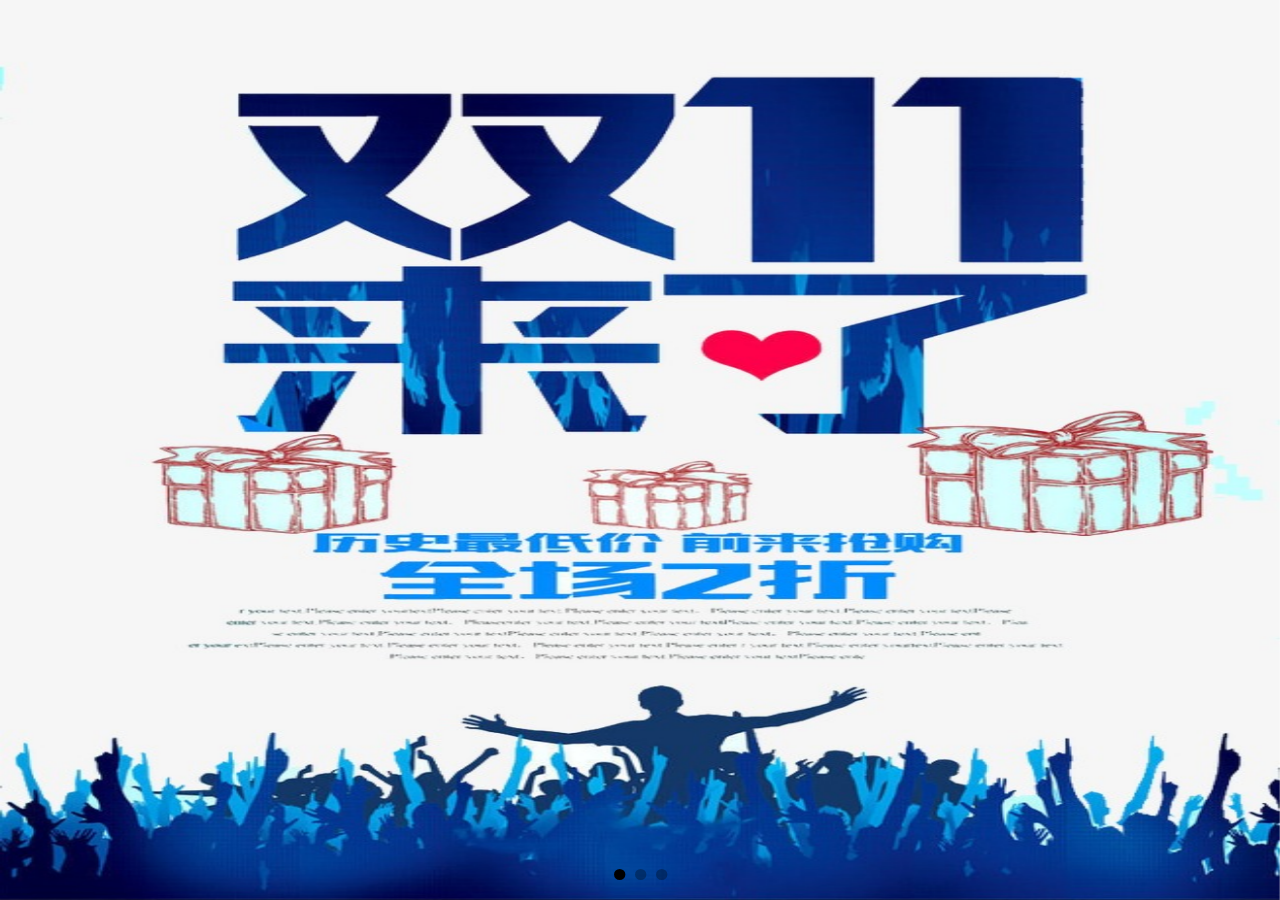
<file: my/mobile/index.html>
<!DOCTYPE html>
<html>
<head>
    <meta charset="UTF-8">
    <meta name="viewport" content="initial-scale=1, maximum-scale=1, user-scalable=no, width=device-width">
    <title>Tabs的路由</title>
    <link href="lib/ionic/css/ionic.css" rel="stylesheet">
    <link href="css/style.css" rel="stylesheet">
    <script src="lib/ionic/js/ionic.bundle.js"></script>
    <!--引入自己的js文件-->
    <script src="js/app.js"></script>
    <script src="views/cart/cart.js"></script>
    <script src="views/detail/detail.js"></script>
    <script src="views/products/products.js"></script>
    <script src="views/home/home.js"></script>
    <script src="views/tabs/tabs.js"></script>
    <script src="views/guide/guide.js"></script>
    <script src="views/address/address.js"></script>
    <script src="views/thanks/thanksCtrl.js"></script>
</head>
<body ng-app="myApp" ng-controller="myAppCtrl">
<ion-side-menus >
    <ion-side-menu-content drag-content="false">
        <ion-nav-bar class="bar-light has-tabs-top" style="font:bold 20px/44px '微软雅黑'">
            <ion-nav-back-button class="button-icon ion-ios-arrow-back"></ion-nav-back-button>
            <ion-nav-buttons side="right">
                <button menu-toggle="right" class="button button-icon icon ion-ios-gear-outline"></button>
            </ion-nav-buttons>
        </ion-nav-bar>
        <ion-nav-view></ion-nav-view>
    </ion-side-menu-content>
    <ion-side-menu side="right" >
        <ion-header-bar class="bar bar-dark">
            <h1 class="title">设置</h1>
        </ion-header-bar>
        <ion-content>
            <div class="list">
                <div class="item item-divider">通用</div>
                <div class="item item-toggle">
                    2G/3G网络时，自动下载图片
                    <label class="toggle toggle-balanced">
                        <input type="checkbox"/>
                        <div class="track"><div class="handle"></div></div>
                    </label>
                </div>
                <div class="item item-toggle">
                    开启震动
                    <label class="toggle toggle-balanced">
                        <input type="checkbox"/>
                        <div class="track"><div class="handle"></div></div>
                    </label>
                </div>
                <div class="item item-toggle">
                    夜间模式
                    <label class="toggle toggle-balanced">
                        <input type="checkbox"/>
                        <div class="track"><div class="handle"></div></div>
                    </label>
                </div>
                <div class="item item-toggle">
                    是否推送消息
                    <label class="toggle toggle-balanced">
                        <input type="checkbox"/>
                        <div class="track"><div class="handle"></div></div>
                    </label>
                </div>
                <div class="item">
                    通知<span class="badge badge-assertive">2</span>
                </div>

                <!--范围选择组件-->
                <div class="item range range-positive">
                    <i class="icon ion-android-sunny assertive"></i>
                    <input type="range" name="volumn" min="0" max="100" value="50"/>
                    <i class="icon ion-ios-moon-outline positive"></i>
                </div>
                <div class="item item-divider">支持</div>
                <div class="item item-icon-right">
                    关于
                    <i class="icon ion-ios-arrow-right"></i>
                </div>
                <div class="item item-icon-right">
                    意见反馈
                    <i class="icon ion-ios-arrow-right"></i>
                </div>
                <div class="item">
                    检查更新<span class="item-note">当前版本6.4.8</span>
                </div>
                <button class="button button-calm button-block" menu-close>保存并返回</button>

            </div>
        </ion-content>
    <ion-side-menu>
</ion-side-menus>


</body>
</html>
</file>
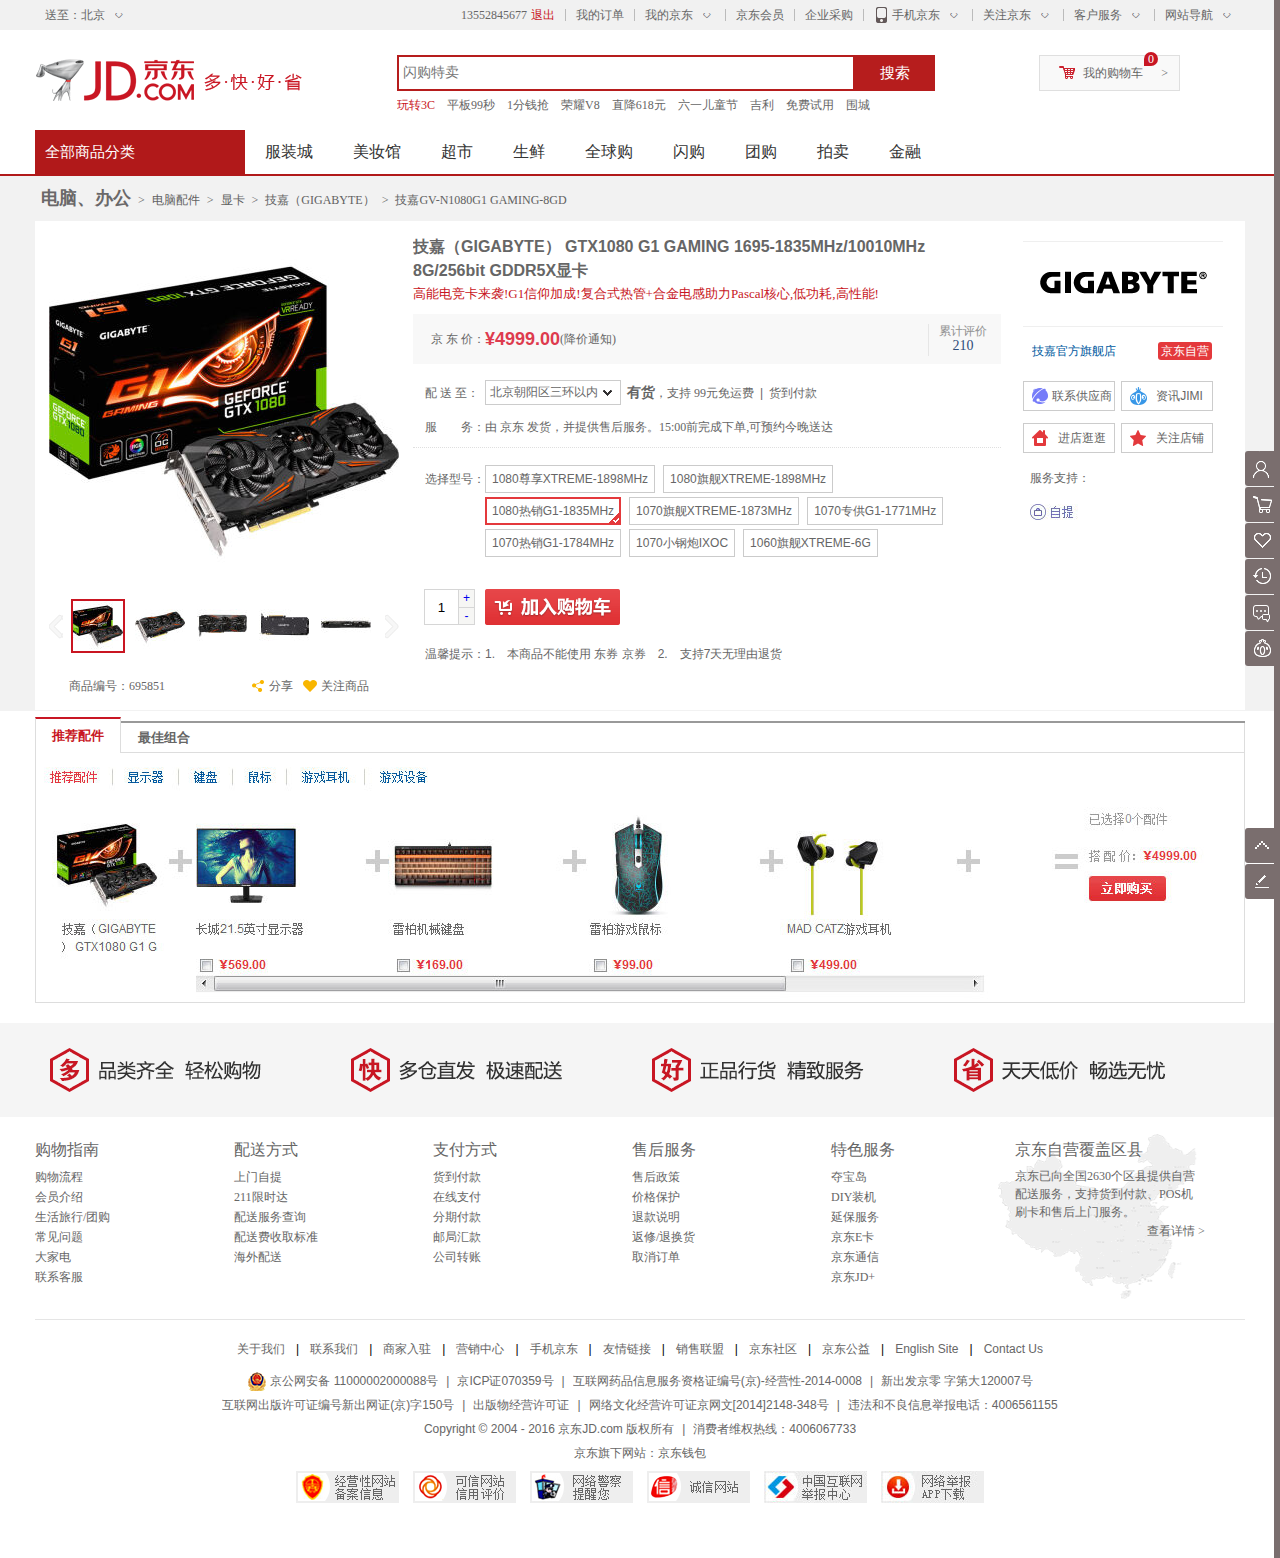
<file: my/jd/jd_product.html>
<!doctype html>
<html>
<head>
<meta charset="utf-8">
<title>详情页</title>
<link href="css/style_product.css" rel="stylesheet" type="text/css">
<script src="js/hxsd_tools.js"></script>
<script src="js/widget.js"></script>
<script src="js/product.js"></script>
</head>

<body>
<div class="top">
	<div class="inner">
		<div class="map"><a href="#">送至：北京<i>◇</i></a></div>
    	<ul>
    		<li><a class="word" href="#">13552845677</a> <a class="out" href="#">退出</a></li>
            <li class="line"></li>
    		<li><a class="word" href="#">我的订单</a></li>
            <li class="line"></li>
    		<li class="white"><a class="word" href="#">我的京东<i>◇</i></a></li>
            <li class="line"></li>
    		<li><a class="word" href="#">京东会员</a></li>
            <li class="line"></li>
    		<li><a class="word" href="#">企业采购</a></li>
            <li class="line"></li>
    		<li class="white"><a class="word" href="#"><span></span>手机京东<i>◇</i></a></li>
            <li class="line"></li>
            <li class="white"><a class="last" href="#">关注京东<i>◇</i></a></li>
            <li class="line"></li>
            <li class="white"><a class="last" href="#">客户服务<i>◇</i></a></li>
            <li class="line"></li>
            <li class="white"><a class="last" href="#">网站导航<i>◇</i></a></li>

        </ul>
    </div>
</div>
<div class="header">
  <div class="header_t clear">
    	<div class="logo"><a href="#"><img src="images/logo-201305.png"></a></div>
        <div class="search">
        	<form>
            	<input type="text" class="text" placeholder="闪购特卖"><input type="submit" class="sub" value="搜索">
            </form>
            <div class="tags">
            	<a class="frist" href="#">玩转3C</a>
            	<a href="#">平板99秒</a>
            	<a href="#">1分钱抢</a>
            	<a href="#">荣耀V8</a>
            	<a href="#">直降618元</a>
            	<a href="#">六一儿童节</a>
            	<a href="#">吉利</a>
            	<a href="#">免费试用</a>
            	<a href="#">围城</a>
            </div>
        </div> 
        <div class="buy">       
        	<a href="#">我的购物车<i>></i></a>
            <div class="num">0</div>
        </div>
	</div>
    <div class="header_b clear">
    	<div class="left"><a href="#">全部商品分类</a></div>
    	<ul>
        	<li><a href="#">服装城</a></li>
        	<li><a href="#">美妆馆</a></li>
        	<li><a href="#">超市</a></li>
        	<li><a href="#">生鲜</a></li>
        	<li><a href="#">全球购</a></li>
        	<li><a href="#">闪购</a></li>
        	<li><a href="#">团购</a></li>
        	<li><a href="#">拍卖</a></li>
        	<li><a href="#">金融</a></li>
        </ul>
    </div>
</div>
<div class="main">
	<div class="main_inner">
        <h3>
            电脑、办公<i>></i><a href="#">电脑配件</a><i>></i><a href="#">显卡</a><i>></i><a href="#">技嘉（GIGABYTE）</a><i>></i><a href="#">技嘉GV-N1080G1 GAMING-8GD</a>
        </h3>
        <div class="product">
        	<div class="left">
            	<div id="box">
                    <ul class="big_pic" id="big_pic">
                        <li class="ac show_pic"><a href="#"><img src="images/bp1.jpg"></a><span></span></li>
                        <li class="show_pic"><a href="#"><img src="images/bp2.jpg"></a><span></span></li>
                        <li class="show_pic"><a href="#"><img src="images/bp3.jpg"></a><span></span></li>
                        <li class="show_pic"><a href="#"><img src="images/bp4.jpg"></a><span></span></li>
                        <li class="show_pic"><a href="#"><img src="images/bp5.jpg"></a><span></span></li>
                    </ul>
                </div>
                <ul id="bigb">
                	<li><img src="images/vbp1.jpg"></li>
                	<li><img src="images/vbp2.jpg"></li>
                	<li><img src="images/vbp3.jpg"></li>
                	<li><img src="images/vbp4.jpg"></li>
                	<li><img src="images/vbp5.jpg"></li>
                </ul>
                <div class="pic_list">
                	<a href="#" class="l_arrow"></a>
                    <ul class="bot_pic" id="bot_pic">
                        <li class="ac show_pic"><img src="images/sp1.jpg"></li>
                        <li><img src="images/sp2.jpg"></li>
                        <li><img src="images/sp3.jpg"></li>
                        <li><img src="images/sp4.jpg"></li>
                        <li><img src="images/sp5.jpg"></li>
                    </ul>
                    <a href="#" class="r_arrow"></a>
                </div>
                <div class="note">
                	<div class="num">商品编号：<span>695851</span></div>
                    <ul class="note_r">
                        <li class="share"><a href="#">分享</a></li>
                        <li class="focus"><a href="#">关注商品</a></li>
                    </ul>
                </div>
            </div>
            <div class="mid">
            	<div class="title">技嘉（GIGABYTE） GTX1080 G1 GAMING 1695-1835MHz/10010MHz 8G/256bit GDDR5X显卡</div>
                <p>高能电竞卡来袭!G1信仰加成!复合式热管+合金电感助力Pascal核心,低功耗,高性能!</p>
                <div class="price">
                	<span>京 东 价：</span>¥4999.00<a href="#">(降价通知)</a>
                    <div class="comment">
                    	<h6>累计评价</h6>
                        <a href="#">210</a>
                    </div>
                </div>
                <div class="send">
                	<div class="dt">配 送 至：</div>
                    <div class="add_list" id="add"><i>北京朝阳区三环以内</i><b></b></div>
                    <div id="detail"><img src="images/detail.png"><span>x</span></div>
                    <strong>有货</strong>，支持
                    <a href="#">99元免运费</a><span>|</span><a href="#">货到付款</a>
                </div>
                <div class="service">
                	<div class="dt">服　　务：</div>
                    <div class="text">由 京东 发货，并提供售后服务。15:00前完成下单,可预约今晚送达</div>
                </div>
                <div class="size">
                	<div class="dt">选择型号：</div>
                    <ul class="clear" id="size">
                    	<li><a href="javascript:;">1080尊享XTREME-1898MHz</a><b></b></li>
                    	<li><a href="javascript:;">1080旗舰XTREME-1898MHz</a><b></b></li>
                    	<li class="ac"><a href="javascript:;">1080热销G1-1835MHz</a><b></b></li>
                    	<li><a href="javascript:;">1070旗舰XTREME-1873MHz</a><b></b></li>
                    	<li><a href="javascript:;">1070专供G1-1771MHz</a><b></b></li>
                    	<li><a href="javascript:;">1070热销G1-1784MHz</a><b></b></li>
                    	<li><a href="javascript:;">1070小钢炮IXOC</a><b></b></li>
                    	<li><a href="javascript:;">1060旗舰XTREME-6G</a><b></b></li>
                    </ul>
                </div>
                <div class="buy">
                	<div class="count" id="count">
                    	<input type="text" value="1">
                        <a href="javascript:;" class="plus">+</a>
                        <a href="javascript:;" class="minus">-</a>
                    </div>
                	<a class="btn" href="#"></a>
                </div>
                <div class="notice">
                	<div class="dt">温馨提示：</div>
                    <div class="text">1.　本商品不能使用 东券 京券　2.　支持7天无理由退货</div>
                </div>
            </div>
            <div class="right">
            	<div class="logo"><a href="#"><img src="images/GIGA.png"></a></div>
            	<div class="seller clear"><a href="#">技嘉官方旗舰店</a><span>京东自营</span></div>
                <ul>
                	<li class="one"><a href="#"><i></i>联系供应商</a></li>
                	<li class="two"><a href="#"><i></i>资讯JIMI</a></li>
                	<li class="three"><a href="#"><i></i>进店逛逛</a></li>
                	<li class="four"><a href="#"><i></i>关注店铺</a></li>
                </ul>
                <div class="sup">
                	服务支持：<br>
					<a href="#"><img src="images/text_03.jpg"></a>
                </div>
            </div>
            
        </div>
    </div>
</div>
<div class="section">
	<div class="nav" id="nav">
    	<ul>
        	<li><a href="javascript:;">推荐配件</a></li>
        	<li><a href="javascript:;">最佳组合</a></li>
        </ul>
    </div>
    <div id="main">
        <div class="page1 page">
            <a href="javascript:;"><img src="images/page1_07.jpg"></a>
        </div>
        <div class="page2 page">
            <ul>
                <li>
                    <div class="pic"><a href="javascript:;"><img src="images/lp1.jpg"></a></div>
                    <p><a href="javascript:;">美商海盗船（USCorsair）SPEC-ALPHA 黑红</a></p>
                    <span>¥499.00</span>
                </li>
                <li>
                    <div class="pic"><a href="javascript:;"><img src="images/lp2.jpg"></a></div>
                    <p><a href="javascript:;">Tt（Thermaltake）Riing 12cm RGB 机箱风扇（LED RGB 256色 导光圈/三风扇/液压轴承/强化减震系统）</a></p>
                    <span>¥359.00</span>
                </li>
                <li>
                    <div class="pic"><a href="javascript:;"><img src="images/lp3.jpg"></a></div>
                    <p><a href="javascript:;">芝奇(G.Skill) Ripjaws 4系列 DDR4 2400频率 8G 台式机内存 (宾利黑)</a></p>
                    <span>¥259.00</span>
                </li>
                <li>
                    <div class="pic"><a href="javascript:;"><img src="images/lp4.jpg"></a></div>
                    <p><a href="javascript:;">鑫谷（Segotep）额定600W GP700G黑金版电源（金牌认证/90+转换效率/宽幅输入/背线/智能温控风扇）</a></p>
                    <span>¥329.00</span>
                </li>
                <li>
                    <div class="pic"><a href="javascript:;"><img src="images/lp5.jpg"></a></div>
                    <p><a href="javascript:;">先马（SAMA）方舟 电竞电脑机箱(ATX-III结构/配5把RGB风扇/宽大五金/七彩灯光/U3/调速器/读卡器)</a></p>
                    <span>¥499.00</span>
                </li>
                <li>
                    <div class="pic"><a href="javascript:;"><img src="images/lp6.jpg"></a></div>
                    <p><a href="javascript:;">九州风神（DEEPCOOL）大霜塔 CPU散热器 双12CM风扇 6热管 全平台 标准版</a></p>
                    <span>¥259.00</span>
                </li>
            </ul>
        </div>
    </div>
</div>


<div class="advan">
	<ul>
    	<li class="duo"></li>
    	<li class="kuai"></li>
    	<li class="hao"></li>
    	<li class="sheng"></li>
    </ul>
</div>
<div class="footer">
	<div class="up">
    	<ul>
        	<li>
            	<dl>
                	<dt>购物指南</dt>
                	<dd><a href="#">购物流程</a></dd>
                	<dd><a href="#">会员介绍</a></dd>
                	<dd><a href="#">生活旅行/团购</a></dd>
                	<dd><a href="#">常见问题</a></dd>
                	<dd><a href="#">大家电</a></dd>
                	<dd><a href="#">联系客服</a></dd>
                </dl>
            </li>
        	<li>
            	<dl>
                	<dt>配送方式</dt>
                	<dd><a href="#">上门自提</a></dd>
                	<dd><a href="#">211限时达</a></dd>
                	<dd><a href="#">配送服务查询</a></dd>
                	<dd><a href="#">配送费收取标准</a></dd>
                	<dd><a href="#">海外配送</a></dd>
                </dl>
            </li>
        	<li>
            	<dl>
                	<dt>支付方式</dt>
                	<dd><a href="#">货到付款</a></dd>
                	<dd><a href="#">在线支付</a></dd>
                	<dd><a href="#">分期付款</a></dd>
                	<dd><a href="#">邮局汇款</a></dd>
                	<dd><a href="#">公司转账</a></dd>
                </dl>
            </li>
        	<li>
            	<dl>
                	<dt>售后服务</dt>
                	<dd><a href="#">售后政策</a></dd>
                	<dd><a href="#">价格保护</a></dd>
                	<dd><a href="#">退款说明</a></dd>
                	<dd><a href="#">返修/退换货</a></dd>
                	<dd><a href="#">取消订单</a></dd>
                </dl>
            </li>
        	<li class="last">
            	<dl>
                	<dt>特色服务</dt>
                	<dd><a href="#">夺宝岛</a></dd>
                	<dd><a href="#">DIY装机</a></dd>
                	<dd><a href="#">延保服务</a></dd>
                	<dd><a href="#">京东E卡</a></dd>
                	<dd><a href="#">京东通信</a></dd>
                	<dd><a href="#">京东JD+</a></dd>
                </dl>
            </li>
        </ul>
        <div class="area">
			<h5>京东自营覆盖区县</h5>
            <p>京东已向全国2630个区县提供自营配送服务，支持货到付款、POS机刷卡和售后上门服务。</p>
            <span><a href="#">查看详情 ></a></span>
        </div>
    </div>
    <div class="down">
    	<div class="links">
        	<ul>
            	<li><a href="#">关于我们</a><span>|</span></li>
            	<li><a href="#">联系我们</a><span>|</span></li>
            	<li><a href="#">商家入驻</a><span>|</span></li>
            	<li><a href="#">营销中心</a><span>|</span></li>
            	<li><a href="#">手机京东</a><span>|</span></li>
            	<li><a href="#">友情链接</a><span>|</span></li>
            	<li><a href="#">销售联盟</a><span>|</span></li>
            	<li><a href="#">京东社区</a><span>|</span></li>
            	<li><a href="#">京东公益</a><span>|</span></li>
            	<li><a href="#">English Site</a><span>|</span></li>
            	<li><a href="#">Contact Us</a></li>
            </ul>
        </div>
    	<div class="cr">
        	<ul class="tp clear">
            	<li><a href="#"><img src="images/56a0a994Nf1b662dc.png">京公网安备 11000002000088号</a><span>|</span></li>
            	<li>京ICP证070359号<span>|</span></li>
            	<li><a href="#">互联网药品信息服务资格证编号(京)-经营性-2014-0008</a><span>|</span></li>
            	<li>新出发京零 字第大120007号</li>
            </ul>
            <ul class="tp clear">
            	<li>互联网出版许可证编号新出网证(京)字150号<span>|</span></li>
            	<li><a href="#">出版物经营许可证</a><span>|</span></li>
            	<li><a href="#">网络文化经营许可证京网文[2014]2148-348号</a><span>|</span></li>
            	<li>违法和不良信息举报电话：4006561155</li>
            </ul>
            <ul class="tp clear">
            	<li>Copyright © 2004 - 2016  京东JD.com 版权所有<span>|</span></li>
            	<li>消费者维权热线：4006067733</li>
            </ul>
            <div class="web">
            	京东旗下网站：<a href="#">京东钱包</a>
            </div>
            <ul class="bot clear">
            	<li><a href="#"><img src="images/54b8871eNa9a7067e.png"></a></li>
            	<li><a href="#"><img src="images/54b8872dNe37a9860.png"></a></li>
            	<li><a href="#"><img src="images/56a89b8fNfbaade9a.jpg"></a></li>
            	<li><a href="#"><img src="images/54b8875fNad1e0c4c.png"></a></li>
            	<li><a href="#"><img src="images/5698dc03N23f2e3b8.jpg"></a></li>
            	<li><a href="#"><img src="images/5698dc16Nb2ab99df.jpg"></a></li>
            </ul>
        </div>
    </div>
</div>
<div class="side_r">
	<div class="line"></div>
</div>
<div class="sidetop">
    <ul class="bar">
        <li>
        	<a class="yi" href="#"></a>
        	<div class="hide"><a href="#">京东会员</a></div>
        </li>
        <li>
        	<a class="er" href="#"></a>
        	<div class="hide"><a href="#">购物车</a></div>
        </li>
        <li>
        	<a class="san" href="#"></a>
        	<div class="hide"><a href="#">我的关注</a></div>
        </li>
        <li>
        	<a class="si" href="#"></a>
        	<div class="hide"><a href="#">我的足迹</a></div>
        </li>
        <li>
        	<a class="wu" href="#"></a>
        	<div class="hide"><a href="#">我的消息</a></div>
        </li>
        <li>
        	<a class="liu" href="#"></a>
        	<div class="hide"><a href="#">资讯JIMI</a></div>
        </li>
    </ul>
</div>
<div class="sidebot">
    <ul class="bar">
        <li>
        	<a class="qi" href="#"></a>
        	<div class="hide down"><a href="#">顶部</a></div>
        </li>
        <li>
        	<a class="ba" href="#"></a>
        	<div class="hide down"><a href="#">反馈</a></div>
        </li>
    </ul>
</div>

</body>
</html>
</file>
<file: css/public.css>
*{margin: 0;padding: 0}
html{font-size: 10px}
ul,ol{list-style: none}
img{border: none}
i{font-family:none}
a{ text-decoration:none}
.clear {zoom:1;}
.clear :after {content:"";clear:both;;display:block;width: 0;height: 0;visibility:hidden;}
</file>
<file: css/index.css>
.gradient{
    background: -moz-linear-gradient(top, #4758ff 0%, #0171c5 100%);
    background: -webkit-gradient(linear, left top, left bottom, color-stop(0%,#4758ff), color-stop(100%,#0171c5));
    background: -webkit-linear-gradient(top, #4758ff 0%,#0171c5 100%);
    background: -o-linear-gradient(top, #4758ff 0%,#0171c5 100%);
    background: -ms-linear-gradient(top, #4758ff 0%,#0171c5 100%);
    filter: progid:DXImageTransform.Microsoft.gradient( startColorstr='#4758ff', endColorstr='#0171c5',GradientType=0 );
    background: linear-gradient(to bottom, #4758ff 0%,#0171c5 100%);
}
#bgImg{width: 100%;height: 100%;position: absolute;overflow: hidden;}
#bgImg img{width: 100%;height: 100%;transition: transform 6s linear;}
.borderBot{border-bottom: 1px solid #dddddd}
.displayNone{display: none}
html{font-size:20px;font-family: "宋体"}
.wrap{width: 55.35rem;height: 30rem;position: relative;z-index: 2;top: 1.55rem;left: 5.3rem;}
#leftFrame{width: 15rem;float: left;height: 100%;}
#rightFrame{width: 38.1rem;float: right;height: 100%;padding: 0 0.75rem;background: #eeeeee;overflow: auto}
#leftFrame .personalPic{height: 8.5rem;padding-top: 1.5rem}
#leftFrame .personalPic .pic{width: 7.5rem;height: 7.5rem;border-radius: 50%;border: 0.5rem solid #7884f7;margin: 0 auto;background-image: url("../images/p.jpg");background-size: cover}
#leftFrame .content{width: 13.5rem;margin: 0 auto;color: #dddddd;padding-top: 1rem}
#leftFrame .personalName{height: 1.5rem;text-align: center;font-size: 1.5rem}
#leftFrame .personalWork{height: 0.85rem;padding-top: 0.65rem;text-align: center;font-size: 1.2rem}
#leftFrame .personalCity{height: 2.1rem;padding-top: 0.9rem;text-align: center;font-size: 1rem}
#leftFrame .personalAssess{font-size: 0.6rem;line-height: 1.25rem;font-family: "微软雅黑"}
#rightFrame  .context1{overflow: hidden}
#rightFrame  .context1 .ctxLeft{float: left;width: 19.8rem;color: #ff4343;}
#rightFrame  .context1 .ctxRight{float: right;width: 17rem;}
#rightFrame  .context1 .ctxRight .skill{font-size: 1rem;color:#ff4343;height: 2rem;line-height:2rem }
#rightFrame  .context1 .ctxRight ol{font-size: 0.7rem;line-height:1.3rem}
#rightFrame  .context1 .ctxLeft dt{height: 3rem;line-height: 3rem;font-size: 1rem;}
#rightFrame  .context1 .ctxLeft dd{height: 2.5rem;line-height: 2.5rem;font-size: 0.8rem;}
#rightFrame  .context1 .ctxLeft dd span{color: #333333}

#rightFrame .title{height: 3.45rem;color: #ff6f69;padding-left: 5rem;line-height: 3.45rem}
#rightFrame  .content2  .ctxLeft{float: left;width: 17.2rem;color: #ff4343;font-size: 0.8rem;}
#rightFrame  .content2 .ctxLeft dl{width: 100%;padding-bottom:1rem }
#rightFrame  .content2 .ctxLeft dt{height: 3rem;line-height: 3rem;font-weight: bold}
#rightFrame  .content2 .ctxLeft dd{height: 1.2rem;margin-top: 1rem;background-color: #ff6f69;position: relative}
#rightFrame  .content2 .ctxLeft dd span{padding: 0 1rem;background-color: #ff4343;color: #ffffff;position: absolute;height: 1.2rem;top: 0;left: 0;line-height: 1.2rem}
#rightFrame  .content2 .ctxLeft dd i{position: absolute;height: 1.2rem;top: 0;right: -2rem;line-height: 1.2rem;color: #555555;}

#rightFrame  .content2 .ctxRight{float: right;width: 17.9rem;}
#rightFrame  .content2 .ctxRight .experience{height: 3rem;line-height: 3rem;color: #ff6f69}
#rightFrame  .content2 .work{font-size: 0.7rem;color: #666666}
#rightFrame  .content2 .worker{height: 2rem;line-height: 2rem;color: #333333;position: relative;width: 100%;border-bottom:1px solid #ff6f69 }
#rightFrame  .content2 .worker span{position: absolute;top: 0;right: 0;color: #ff6f69;}
#rightFrame  .content2 .work .company{color:#ff6f69; height: 1.5rem;line-height: 1.5rem;font-size: 0.7rem}
#rightFrame  .content2 .work .workContent{ height: 1.5rem;line-height: 1.5rem;}
#rightFrame  .content2 .work .workDetail{padding-left: 2.3rem ;line-height: 1rem;padding-bottom: 1.5rem}

#rightFrame  .content3{height: 25rem;overflow: hidden;margin-top: 10px}
#rightFrame  .content3 .jsBaidu a{ height:2rem; line-height:2rem; display:block; color:#666}
#rightFrame  .content3 .jsBaidu a:hover{color: red}
#Floor{position: absolute;top: 0;left: -4.5rem}
#Floor li{width:3.8rem ;height: 2rem;background-color: #4758ff;margin-top: 3px;border-radius: 50%;text-align: center;line-height: 2rem;font-size: 14px}
#Floor li:hover{background-color:#ffffff}
#Floor li:nth-child(3){font-weight: bolder;color: red}
#Floor .ac{background: #ffffff}
</file>
<file: my/jd/css/style.css>
@charset "utf-8";
body,h1,h2,h3,h4,h5,h6,p,ul,li,ol,dl,dd,dt,input{margin:0;padding:0;}
ul,ol,dl{list-style:none;}
a{text-decoration:none;}
img,input{border:none;}
input{outline:none;}
.clear:after{content:"200b";display:block;clear:both;font-size:0;line-height:0;}
.clear{*zoom:1;}
i{font-style:normal;}
/*顶部样式*/
.top{height:30px;background:#f1f1f1;}
.top .inner{margin:0 auto;width:1210px;}
.top .inner .map{float:left;}
.top .inner .map a{color:#666;padding:0 9px;border-left:1px solid #f1f1f1;border-right:1px solid #f1f1f1;}
.top .inner .map a:hover{background:#fff;border-color:#ddd;}
.top .inner i{transition:all .3s;}
.top .inner .map a:hover i{transform:rotate(180deg);}
.top .inner ul{float:right;}
.top .inner li{float:left;padding:0 10px;}
.top .inner .line{width:1px;height:12px;background:#bbb;margin-top:9px;padding:0;}
.top .inner a{color:#666;font-size:12px;font-family:"宋体";line-height:30px;display:inline-block;}
.top .inner li .last{cursor:default;}
.top .inner li .word:hover{color:#c91521;}
.top .inner li .word:hover span{background-position:0 -25px;}
.top .inner .white{padding:0 9px;border-left:1px solid #f1f1f1;border-right:1px solid #f1f1f1;}
.top .inner .white:hover{background:#fff;border-color:#ddd;}
.top .inner .white:hover i{transform:rotate(180deg);}
.top .inner .out{color:#c91521;}
.top .inner i{font-size:10px;line-height:1px;width:12px;height:6px;display:inline-block;font-family:consolas;overflow:hidden;margin-left:10px;}
.top .inner li a span{background:url(../images/jd2015img.png);margin:5px 3px 0 0;width:15px;height:20px;float:left;}
/*头部样式*/
.header{border-bottom:#b1191a 2px solid;}
.header_t{width:1210px;margin:0 auto;}
.header_t .logo{width:270px;height:60px;padding-top:20px;float:left;}
.header_t .search{float:left;padding:25px 0 0 92px;}
.header_t .search form{height:36px;}
.header_t .search .text{width:450px;height:32px;padding-left:4px;border:2px solid #b61d1d;color:#666;font-size:14px;font-family:"微软雅黑";float:left;}
.header_t .search .sub{width:80px;height:36px;background:#b61d1d;color:#fff;font-size:15px;font-family:"微软雅黑";float:left;text-align:center;cursor:pointer;}
.header_t .tags{width:538px;height:28px;overflow:hidden;}
.header_t .tags a{color:#666;font:12px/28px "宋体";margin-right:12px;float:left;}
.header_t .tags .frist{color:#c91521;}
.header_t .tags a:hover{color:#c91521;}
.header_t .buy{float:right;margin:25px 65px 0 0;width:139px;height:34px;border:1px solid #dfdfdf;position:relative;background:#f9f9f9 url(../images/jd2015img.png) 18px -49px no-repeat;}
.header_t .buy:hover{background-color:#fff;box-shadow:0 0 5px rgba(0,0,0,.3);}
.header_t .buy a{color:#666;font:12px/34px "宋体";padding-left:43px;}
.header_t .buy a:hover{color:#c81623;}
.header_t .buy i{font:12px/34px "consolas";float:right;padding-right:11px;color:#666;}
.header_t .buy .num{font:12px/14px "微软雅黑";border-radius:7px 7px 7px 0;background:#c81623;color:#fff;height:14px;position:absolute;top:-4px;left:104px;padding:0 4px;}
.header_b{width:1210px;margin:0 auto;padding-top:11px;}
.header_b .left{float:left;}
.header_b .left a{width:200px;height:44px;font:15px/44px "微软雅黑";background:#b1191a;color:fff;padding-left:10px;color:#fff;display:block;}
.header_b ul{float:left;}
.header_b ul li{float:left;}
.header_b ul li a{padding:0 20px;font:16px/44px "微软雅黑";color:#333;display:block;}
.header_b ul li a:hover{color:#c91521;}
/*多快好省*/
.advan{background:#f5f5f5;height:94px;margin-top:20px;}
.advan ul{width:1210px;margin:0 auto;}
.advan ul li{width:220px;height:54px;margin:20px 70px 0 11px;float:left;background:url(../images/nva_bg.png) no-repeat;}
.advan ul .duo{background-position:0px -130px;}
.advan ul .kuai{background-position:0px -194px;}
.advan ul .hao{background-position:0px -258px;}
.advan ul .sheng{background-position:0px -322px;}
/*底部区域*/
.footer{padding-top:15px;width:1210px;margin:0 auto;}
.footer .up{height:187px;border-bottom:1px solid #e5e5e5;}
.footer .up ul{float:left;}
.footer .up ul li{float:left;width:199px;}
.footer .up ul .last{width:164px;}
.footer .up ul li dt{font:16px/35px "微软雅黑";color:#666;}
.footer .up ul li dd{font:12px/20px "宋体";}
.footer .up ul li dd a{color:#666;}
.footer .up ul li dd a:hover{color:#c91521;}
.footer .up .area{padding-left:20px;float:left;background:url(../images/20130330B_1.png) 0 -131px no-repeat;height:169px;}
.footer .up .area h5{font:normal 16px/35px "微软雅黑";color:#666;}
.footer .up .area p{font:12px/18px "宋体";width:185px;color:#666;}
.footer .up .area span{font:12px/18px "宋体";padding-left:132px;}
.footer .up .area span a{color:#666;}
.footer .up .area span a:hover{color:#c91521;}
.footer .down{height:196px;}

.footer .down .links{text-align:center;padding-top:20px;}
.footer .down .links ul{display:inline-block;}
.footer .down .links ul li{float:left;font:12px/18px arial,"宋体";}
.footer .down .links ul li a{margin:0 11px;color:#666;}
.footer .down .links ul li a:hover{color:#c91521;}
.footer .down .cr{padding-top:9px;text-align:center;height:187px;}
.footer .down .cr .tp{display:inline-block;}
.footer .down .cr .tp li{font:12px/20px arial,"宋体";color:#666;height:20px;overflow:hidden;float:left;}
.footer .down .cr .tp li a{color:#666;}
.footer .down .cr .tp li a:hover{color:#c91521;}
.footer .down .cr .tp li span{padding:0 8px;}
.footer .down .cr .tp li img{vertical-align:middle;padding-right:3px;}
.footer .down .cr .web{font:12px/20px arial,"宋体";color:#666;}
.footer .down .cr .web a{color:#666;}
.footer .down .cr .web a:hover{color:#c91521;}
.footer .down .cr .bot li{padding:0 7px;float:left;}
.footer .down .cr .bot{display:inline-block;padding-top:8px;}
</file>
<file: my/jd/css/index.css>
@charset "utf-8";

.page1{background:url(../images/page1bg.jpg) top center no-repeat;}
.page1_inner{width:1210px;margin:0 auto;}
.page1_inner .wrap_nav{float:left;position:relative;}
.page1_inner .list_nav{width:209px;height:466px;border-left:1px solid #b61d1d;background:#c81623;position:relative;z-index:4;}
.page1_inner .list_nav li{position:relative;height:31px;}
.page1_inner .list_nav li.ac{background:#fff;color:#c81623;width:210px;}
.page1_inner .list_nav li.ac a{color:#c81623;}
.page1_inner .list_nav h3{font:normal 14px/31px "微软雅黑";padding:0 10px;color:#fff;width:171px;overflow:hidden;height:31px;}
.page1_inner .list_nav h3 a{color:#fff;}
.page1_inner .list_nav i{font-size:12px;font-family:consolas;color:#fff;position:absolute;right:13px;top:0;line-height:31px;}
.page1_inner .popup{width:999px;min-height:465px;position:absolute;left:209px;top:-1px;border:1px solid #b1191a;background:#f7f7f7;display:none;z-index:3;overflow:hidden;}
.page1_inner .popup .left{float:left;}
.page1_inner .popup .brand{padding:20px 0 0 20px;}
.page1_inner .popup .brand a{padding-left:8px;height:24px;font:12px/24px "微软雅黑";color:#fff;display:block;float:left;background:#7b7170;margin-right:10px;}
.page1_inner .popup .brand a i{font-family:consolas;display:inline-block;float:right;background:#5b5150;width:23px;height:23px;margin:1px 0 0 8px;font:12px/23px "consolas";text-align:center;}
.page1_inner .popup .brand .fa{background:#cb1723;}
.page1_inner .popup .brand .fa i{background:#b1191a;}
.page1_inner .popup .brand a:hover{background:#cb1723;}
.page1_inner .popup .brand a:hover i{background:#b1191a;}
.page1_inner .popup .left .con_nav{width:705px;padding:5px 0 0 20px;}
.page1_inner .popup .left dt{height:24px;width:84px;position:relative;float:left;padding-top:10px;}
.page1_inner .popup .left dt a{font:bold 12px/24px "微软雅黑";color:#666;text-align:right;width:54px;display:block;}
.page1_inner .popup .left dt a i{font-family:consolas;position:absolute;right:16px;}
.page1_inner .popup .left dt a:hover{color:#c81623;}
.page1_inner .popup .left dd{float:left;width:620px;padding:10px 0 2px;border-bottom:1px solid #e1e1e1;}
.page1_inner .popup .left dd a{font:12px/19px "微软雅黑";color:#666;float:left;padding:0 8px;border-left:1px solid #dfdfdf;height:16px;margin-bottom:8px;}
.page1_inner .popup .left .last{border:none;}
.page1_inner .popup .left dd a:hover{color:#c81623;}
.page1_inner .popup .right{float:right;padding-right:20px;}
.page1_inner .popup .right .brand1{width:168px;padding-top:20px;}
.page1_inner .popup .right .brand1 li{float:left;margin:0 0 1px 1px;font-size:0;}
.page1_inner .popup .right .brand1 li img{width:83px;height:35px;}
.page1_inner .popup .right .adv{margin-top:5px;height:135px;width:168px;overflow:hidden;}
.page1_inner .banner{float:left;width:730px;height:454px;padding:12px 10px 0 10px;position:relative;}
.page1_inner .banner ul li{opacity:0;position:absolute;left:10px;top:12px;}
.page1_inner .banner .arrow a{position:absolute;height:62px;font:22px/62px simsun;font-weight:400;width:28px;text-align:center;background:rgba(0,0,0,.2);margin-top:-31px;display:none;color:#fff;z-index:1;}
.page1_inner .banner .arrow .left a{left:10px;top:50%;}
.page1_inner .banner .arrow .right a{right:10px;top:50%;}
.page1_inner .banner:hover .arrow a{display:block;}
.page1_inner .banner ol{ position: absolute;right: 290px; bottom: 20px; z-index: 2; }
.page1_inner .banner ol .ac{ background:red;}
.page1_inner .banner ol li{float: left; margin-right: 3px; cursor: pointer; background: #000;  color:#fff; font-family: arial; font-size: 12px; width:20px;height:20px;border-radius:50%;text-align:center;line-height:20px;}
.page1_inner .text{float:left;width:250px;padding-top:12px;}
.page1_inner .text .news{border:1px solid #e4e4e4;height:163px;}
.page1_inner .text .title{font:16px/32px "微软雅黑";color:#666;border-bottom:1px dotted #e4e4e4;}
.page1_inner .text .title h3{float:left;padding-left:15px;font-weight:normal;}
.page1_inner .text .title a{float:right;padding-right:15px;font:12px/32px "微软雅黑";color:#666;}
.page1_inner .text .title a:hover{color:#c81623;}
.page1_inner .text .title a i{font-family:consolas;}
.page1_inner .text .news ul{padding:5px 15px;}
.page1_inner .text .news li a{font:12px/24px "宋体";color:#666;width:220px;height:24px;overflow:hidden;text-overflow:ellipsis;white-space:nowrap;}
.page1_inner .text .one a{color:#c81623;font-weight:bold;}
.page1_inner .text .news li a:hover{color:#c81623;font-weight:bold;}
.page1_inner .text .news li a span{font-weight:bold;padding-right:5px;}
.page1_inner .icon{height:208px;border:1px solid #e4e4e4;border-top:none;overflow:hidden;position:relative}
.page1_inner .icon .iconsub{position:absolute;z-index:1;top:208px;left:0px;}
.page1_inner .icon .iconlist{width:248px;height:178px;padding-top:10px;overflow:hidden;background:#fff;display:none;}
.page1_inner .icon .iconlist span{position:absolute;width:10px;height:15px;font:12px/15px Arial;color:#aaa;right:0;top:0;padding-left:5px;cursor:pointer;}
.page1_inner .icon .iconlist span:hover{background:#ccc;color:#fff;}
.page1_inner .icon ul{width:253px;}
.page1_inner .icon li{width:62px;height:70px;border-bottom:1px solid #e4e4e4;border-right:1px solid #e4e4e4;float:left;text-align:center;position:relative;}
.page1_inner .icon li.fi{border-bottom:none;}
.page1_inner .icon .ac{border-bottom:none;}
.page1_inner .icon .ac span{border-top:2px solid #c81623;position:relative;z-index:2;height:29px;margin-bottom:-1px;background:#fff;}
.page1_inner .icon li a{display:block;width:100%;height:100%;font-size:0;}
.page1_inner .icon li a.float{position:absolute;border-bottom:1px solid #e4e4e4;top:0;}
.page1_inner .icon li i{background-image:url(../images/icon1.png);width:25px;height:25px;display:inline-block;margin-top:13px;line-height:25px;}
.page1_inner .icon li .er{background-position:0 -25px;}
.page1_inner .icon li .san{background-position:0 -50px;}
.page1_inner .icon li .si{background-position:0 -75px;}
.page1_inner .icon li .wu{background-position:0 -100px;}
.page1_inner .icon li .liu{background-position:0 -125px;}
.page1_inner .icon li .qi{background-position:0 -150px;}
.page1_inner .icon li .ba{background-position:0 -175px;}
.page1_inner .icon li .jiu{background-position:0 -250px;}
.page1_inner .icon li .shi{background-position:0 -200px;}
.page1_inner .icon li .shiyi{background-position:0 -275px;}
.page1_inner .icon li .shier{background-position:0 -225px;}
.page1_inner .icon li span{color:#666;font:12px/28px "宋体";margin-top:2px;display:block;border-top:2px solid #fff;}
.page1_inner .icon li a:hover span{color:#c81623;}
.page1_inner .pic{padding-top:5px;font-size:0;width:250px;height:75px;overflow:hidden;}
.page1_inner .bot1{overflow:hidden;width:1210px;margin-top:10px;position:relative;}
.page1_inner .bot1:hover .arrow a{display:block;}
.page1_inner .bot1 dl{width:1221px;}
.page1_inner .bot1 dt{float:left;background:url(../images/homebg.png) no-repeat 0 -136px;overflow:hidden;width:210px;height:151px;position:relative;}
@keyframes hour{100%{transform:rotate(390deg);transform-origin:2.5px 15.5px;}}
@keyframes min{100%{transform:rotate(360deg);}}
@keyframes sec{100%{transform:rotate(360deg);}}
.page1_inner .bot1 dt .clock{width:43px;height:43px;border-radius:50%;border:7px solid #fff;position:absolute;left:75px;top:31px;}
.page1_inner .bot1 dt .clock .center{position:absolute;width:7px;height:7px;left:18px;top:18px;border-radius:50%;background:#fff;}
.page1_inner .bot1 dt .clock .c_hour{position:absolute;width:5px;height:18px;left:19px;top:6px;border-radius:2px;background:#fff;transform:rotate(30deg);transform-origin:2.5px 15.5px;animation:hour 120s linear infinite;}
.page1_inner .bot1 dt .clock .c_min{position:absolute;width:5px;height:21px;left:19px;top:3px;border-radius:2px;background:#fff;animation:min 20s steps(60) infinite;transform-origin:2.5px 18.5px;}
.page1_inner .bot1 dt .clock .c_sec{position:absolute;width:5px;height:5px;left:19px;top:-6px;border-radius:2px;background:#605655;animation:sec 12s linear infinite;transform-origin:2.5px 27px;}
.page1_inner .bot1 dd{float:left;padding-right:1px;}
.page1_inner .bot1 .arrow a{position:absolute;height:62px;font:22px/62px simsun;font-weight:400;width:28px;text-align:center;background:rgba(0,0,0,.2);margin-top:-31px;display:none;color:#fff;}
.page1_inner .bot1 .arrow .left a{left:210px;top:50%;}
.page1_inner .bot1 .arrow .right a{right:0px;top:50%;}

.page2{width:1210px;margin:0 auto;overflow:hidden;padding-top:15px;}
.page2 h2{font:20px/40px "微软雅黑";color:#333;}
.page2 h2 i{margin-left:6px;background:url(../images/homebg.png) 0 -101px no-repeat;width:195px;height:15px;display:inline-block;}
.page2 h2 a{display:inline-block;height:20px;font:12px/20px "宋体";color:#666;float:right;width:61px;background:url(../images/homebg.png) no-repeat -310px -5px;margin-top:10px;}
.page2 h2 a:hover{color:#cb1723;background-position:-310px -29px;}
.page2 .content{height:231px;border:1px solid #ebebeb;border-top:1px solid #d1d1d1;position:relative;text-align:center;}
@keyframes run{0%{right:800px;}100%{right:-1px;}}
.page2 .content i{width:365px;height:5px;position:absolute;top:-3px;right:-1px;background:url(../images/homebg.png) no-repeat 0 -124px;}
.page2 .content:hover i{animation:run 1s 1s;}
.page2 .content ul{display:inline-block;}
.page2 .content li{padding:41px 0 0 35px;float:left;width:165px;}
.page2 .content li .pic{width:130px;height:104px;overflow:hidden;padding-right:35px;padding-bottom:15px;}
.page2 .content li p{width:130px;font:12px/18px arial,"宋体";color:#666;border-right:1px solid #e4e4e4;padding-right:35px;height:36px;overflow:hidden;text-align:left;}
.page2 .content li a:hover p{color:#c81623;}
.page2 .content li span{font:18px/23px arial;color:#c93529;border-right:1px solid #e4e4e4;padding:3px 35px 0 0;width:130px;display:block;text-align:left;}
.page2 .content .last p,.page2 .content .last span{border:none;}
.page2 .content li span sub{vertical-align:baseline;}


.page3{width:1210px;margin:0 auto;padding-top:22px;}
.page3 h2{font:20px/34px "微软雅黑";color:#333;}
.page3 .content{height:405px;border:1px solid #ececec;}
.page3 .content .wide{width:403px;border-right:1px solid #ececec;height:405px;float:left;}
.page3 .content .wide .title{background:#f7f7f7;display:block;height:41px;}
.page3 .content h4{font:bold 15px/40px "微软雅黑";color:#000;text-align:center;margin:0 20px;border-bottom:1px dashed #dadada;}
.page3 .content .wide .main{height:205px;border-bottom:1px solid #ececec;position:relative;overflow:hidden;}
.page3 .content .wide .main .font{position:absolute;left:45px;top:59px;}
.page3 .content .font a{display:block;color:#000;}
.page3 .content .font h5{font:bolder 18px/38px arial,"微软雅黑";}
.page3 .content .font p{font:12px/18px arial,"微软雅黑";}
.page3 .content .font span{font:12px/18px arial,"微软雅黑";color:#ce1332;}
.page3 .content .wide .aside{height:158px;}
.page3 .content .wide .aside .side{float:left;width:201px;position:relative;}
.page3 .content .wide .aside .one{border-right:1px solid #ececec;}
.page3 .content .wide .aside .side .font{position:absolute;top:39px;left:17px;}
.page3 .content .narrow{width:228px;height:405px;float:left;border-right:1px solid #ececec;}
.page3 .content .narrow img{float:left;}
.page3 .content .narrow .main{position:relative;border-bottom:1px solid #ececec;}
.page3 .content .narrow .main .font{position:absolute;top:59px;left:10px;}
.page3 .content .narrow .aside{position:relative;border-bottom:1px solid #ececec;}
.page3 .content .narrow .aside .font{position:absolute;top:39px;left:10px;}
.page3 .last{width:171px;float:left;padding:13px 0;height:379px;}
.page3 .last .left{float:left;width:85px;border-right:1px dashed #ddd;height:379px;overflow:hidden;}
.page3 .last .left ul{margin-top:-13px;}
.page3 .last .left li{width:75px;border-bottom:1px dashed #ddd;margin-left:10px;height:57px;}
.page3 .last .left li a{font-size:0;display:block;margin-left:-3px;}
.page3 .last .right{border:none;}
.page3 .last .right li{margin:0 10px 0 0;}
.page3 .last .right li a{margin:0 -3px 0 0;float:right;}

.adv{width:1210px;margin:21px auto 0;text-align:center;font-size:0;}

.floor1{width:1210px;margin:0 auto;padding-top:30px;}
.floor1 .title{border-bottom:1px solid #c81623;}
.floor1 .title h2{font:20px/34px "微软雅黑";color:#333;float:left;}
.floor1 .title h2 span{display:inline-block;width:28px;height:25px;background:url(../images/nva_bg.png) 0 -35px;padding-right:9px;font-size:14px;font-family:arial;padding-left:3px;color:#fff;}
.floor1 .title .nav{border:1px solid #ededed;border-bottom:none;float:right;height:34px;}
.floor1 .title .nav li{float:left;position:relative;border-top:3px solid #fff;border-left:1px solid #fff;border-right:1px solid #fff;height:31px;}
.floor1 .title .nav li a{display:block;color:#666;font:12px/28px arial,"宋体";padding:0 17px;}
.floor1 .title .nav li span{width:1px;height:14px;position:absolute;top:10px;right:-2px;background:#ccc;z-index:2;}
.floor1 .title .nav li.ac{border-color:#c81623;height:32px;margin-top:-1px;padding-top:1px;background:#fff;z-index:3;}
.floor1 .title .nav li.ac a{color:#c81623;}
.floor1 .title .nav li.ac span{display:none;}
.floor1 .title .nav li:nth-child(1).ac{border-color:#c81623;height:32px;margin-top:-1px;padding:1px 0 0 1px;background:#fff;z-index:3;margin-left:-1px;}
.floor1 .content .main{height:633px} 
.floor1 .main .one{width:330px;float:left;}
.floor1 .main .one_t{height:473px;overflow:hidden;position:relative;}
.floor1 .main .one_t a{display:block;}
.floor1 .main .one_t a:before{content:"";width:70px;height:350px;position:absolute;background-image:-webkit-linear-gradient(left,rgba(255,255,255,0) 0%,rgba(255,255,255,.5) 50%,rgba(255,255,255,0) 100%);top:0;left:-180px;transform:skewX(-25deg);}
.floor1 .main .one_t a:hover:before{left:500px;transition:all 1s;}
.floor1 .main .one_m{height:92px;background:rgba(255,255,255,.5);position:relative;z-index:2;margin-top:-220px;}
.floor1 .main .one_m ul{padding-left:25px;}
.floor1 .main .one_m li{float:left;width:100px;height:26px;margin:10px 0;background:url(../images/clothesicon.png) no-repeat;border:none;}
.floor1 .main .one_m .er{background-position:0 -26px;}
.floor1 .main .one_m .san{background-position:0 -52px;}
.floor1 .main .one_m .si{background-position:0 -78px;}
.floor1 .main .one_m .wu{background-position:0 -104px;}
.floor1 .main .one_m .liu{background-position:0 -130px;}
.floor1 .main .one_m li a{font:13px/26px "微软雅黑";padding-left:31px;color:#333;}
.floor1 .main .one_text{height:128px;background:rgba(255,255,255,.7	);position:relative;z-index:2;}
.floor1 .main .one_text ul{float:left;width:135px;padding:16px 0 0 25px;}
.floor1 .main .one_text ul li{padding-right:11px;float:left;border:none;height:24px;}
.floor1 .main .one_text ul li a{float:left;font:12px/24px "宋体";color:#999;}
.floor1 .main .one_text ul li .red{color:#c81623;}
.floor1 .main .one_text ul li a:hover{color:#c81623;}
.floor1 .main .one_b{height:157px;border:1px solid #ededed;}
.floor1 .main .change{float:left;overflow:hidden;width:880px;height:632px;display:none;}
.floor1 .main .two{width:440px;float:left;}
.floor1 .main li{height:157px;border-bottom:1px solid #ededed;border-right:1px solid #ededed;overflow:hidden;}
.floor1 .main .two .mid{height:315px;}
.floor1 .main .two .mid{position:relative;}
.floor1 .main .two .mid ul{position: absolute; top: 0; left: 0; z-index: 1;}
.floor1 .main .two .mid li{width:439px;height:315px;border:none;float:left;}
.floor1 .main .two .mid ol{position:absolute;bottom:10px;left:50%;margin-left:-28px;z-index:2}
.floor1 .main .two .mid ol li{float:left;width:9px;height:9px;border-radius:50%;background:#000;margin-right:7px;cursor:pointer;border:none;}
.floor1 .main .two .mid ol li.ac{background:#b61b1f;}

.floor1 .main .two .mid .arrow a{position:absolute;height:62px;font:22px/62px simsun;font-weight:400;width:28px;text-align:center;background:rgba(0,0,0,.2);margin-top:-31px;display:none;color:#fff;z-index:2}
.floor1 .main .two .mid .arrow .left a{left:0px;top:50%;}
.floor1 .main .two .mid .arrow .right a{right:0px;top:50%;}
.floor1 .main .two .mid:hover .arrow a{display:block;}
.floor1 .main .three{width:220px;float:left;}
.floor1 .main .three .last{height:315px;}
.floor1 .adv{margin-top:10px;background:#f7f7f7;}
.floor1 .adv li{margin:13px 0;border-right:1px dotted #ccc;float:left;padding:0 10px;width:100px;height:40px;overflow:hidden;}
.floor1 .adv .last{border:none;}

.floor2{width:1210px;margin:0 auto;padding-top:30px;}
.floor2 .title{border-bottom:1px solid #c81623;}
.floor2 .title h2{font:20px/34px "微软雅黑";color:#333;float:left;}
.floor2 .title h2 span{display:inline-block;width:28px;height:25px;background:url(../images/nva_bg.png) 0 -35px;padding-right:9px;font-size:14px;font-family:arial;padding-left:3px;color:#fff;}
.floor2 .title .nav{border:1px solid #ededed;border-bottom:none;float:right;height:34px;}
.floor2 .title .nav li{float:left;position:relative;border-top:3px solid #fff;border-left:1px solid #fff;border-right:1px solid #fff;height:31px;}
.floor2 .title .nav li a{display:block;color:#666;font:12px/28px arial,"宋体";padding:0 17px;}
.floor2 .title .nav li span{width:1px;height:14px;position:absolute;top:10px;right:-2px;background:#ccc;z-index:2;}
.floor2 .title .nav li:hover{border-color:#c81623;height:32px;margin-top:-1px;padding-top:1px;background:#fff;z-index:3;}
.floor2 .title .nav li:hover a{color:#c81623;}
.floor2 .title .nav li:hover span{display:none;}
.floor2 .title .nav .frist:hover{border-color:#c81623;height:32px;margin-top:-1px;padding:1px 0 0 1px;background:#fff;z-index:3;margin-left:-1px;}
.floor2 .content .main{height:474px} 
.floor2 .main .one{width:210px;float:left;}
.floor2 .main .one_t{height:474px;overflow:hidden;position:relative;}
.floor2 .main .one_t a{display:block;}
.floor2 .main .one_t a:before{content:"";width:70px;height:330px;position:absolute;background-image:-webkit-linear-gradient(left,rgba(255,255,255,0) 0%,rgba(255,255,255,.5) 50%,rgba(255,255,255,0) 100%);top:0;left:-180px;transform:skewX(-25deg);}
.floor2 .main .one_t a:hover:before{left:500px;transition:all 1s;}
.floor2 .main .one_m{height:92px;background:rgba(255,255,255,.5);position:relative;z-index:2;margin-top:-237px;}
.floor2 .main .one_m ul{padding-left:10px;}
.floor2 .main .one_m li{float:left;width:98px;height:26px;margin:10px 0;background:url(../images/cosmeticsicon.png) no-repeat;border:none;}
.floor2 .main .one_m .er{background-position:0 -26px;}
.floor2 .main .one_m .san{background-position:0 -52px;}
.floor2 .main .one_m .si{background-position:0 -78px;}
.floor2 .main .one_m li a{font:13px/26px "微软雅黑";padding-left:31px;color:#333;}
.floor2 .main .one_text{height:145px;background:rgba(255,255,255,.7	);position:relative;z-index:2;}
.floor2 .main .one_text .text{font:13px/24px "微软雅黑";padding:22px 0 0 25px;}
.floor2 .main .one_text .text p a{color:#666;}
.floor2 .main .one_text .text p a:hover{color:#c81623;}
.floor2 .main .one_text ul{padding:6px 0 0 25px;}
.floor2 .main .one_text ul li{padding-right:11px;float:left;border:none;height:24px;}
.floor2 .main .one_text ul li a{float:left;font:12px/24px "宋体";color:#999;}
.floor2 .main .one_text ul li .red{color:#c81623;}
.floor2 .main .one_text ul li a:hover{color:#c81623;}
.floor2 .main .left{width:340px;float:left;height:474px;position:relative;}
.floor2 .main .left_t{height:296px;overflow:hidden;border-right:1px solid #ededed;border-bottom:1px dotted #ededed;}
.floor2 .main .left_b{height:176px;overflow:hidden;border-right:1px solid #ededed;border-bottom:1px solid #ededed;position:relative;}
.floor2 .main .left_b .point{position:absolute;bottom:10px;left:50%;margin-left:-28px;}
.floor2 .main .left_b .point li{float:left;width:9px;height:9px;border-radius:5px;background:#000;margin-right:7px;cursor:pointer;border:none;}
.floor2 .main .left_b .point li:hover{background:#b61b1f;}
.floor2 .main .left_b .point .yi{background:#b61b1f;}
.floor2 .main .left .arrow a{position:absolute;height:62px;font:22px/62px simsun;font-weight:400;width:28px;text-align:center;background:rgba(0,0,0,.2);margin-top:-31px;display:none;color:#fff;}
.floor2 .main .left .arrow .left1 a{left:0px;top:50%;}
.floor2 .main .left .arrow .right1 a{right:1px;top:50%;}
.floor2 .main .left:hover .arrow a{display:block;}


.floor2 .main .change ul li{float:left;width:219px;overflow:hidden;border-right:1px solid #ededed;border-bottom:1px solid #ededed;font-size:0;}
.floor2 .main .on{height:296px;}
.floor2 .main .down{height:176px;}
.floor2 .adv{margin-top:10px;background:#f7f7f7;}
.floor2 .adv li{margin:13px 0;border-right:1px dotted #ccc;float:left;padding:0 10px;width:100px;height:40px;overflow:hidden;}
.floor2 .adv .last{border:none;}

.floor3{width:1210px;margin:0 auto;padding-top:30px;}
.floor3 .title{border-bottom:1px solid #c81623;}
.floor3 .title h2{font:20px/34px "微软雅黑";color:#333;float:left;}
.floor3 .title h2 span{display:inline-block;width:28px;height:25px;background:url(../images/nva_bg.png) 0 -35px;padding-right:9px;font-size:14px;font-family:arial;padding-left:3px;color:#fff;}
.floor3 .title .nav{border:1px solid #ededed;border-bottom:none;float:right;height:34px;}
.floor3 .title .nav li{float:left;position:relative;border-top:3px solid #fff;border-left:1px solid #fff;border-right:1px solid #fff;height:31px;}
.floor3 .title .nav li a{display:block;color:#666;font:12px/28px arial,"宋体";padding:0 17px;}
.floor3 .title .nav li span{width:1px;height:14px;position:absolute;top:10px;right:-2px;background:#ccc;z-index:2;}
.floor3 .title .nav li:hover{border-color:#c81623;height:32px;margin-top:-1px;padding-top:1px;background:#fff;z-index:3;}
.floor3 .title .nav li:hover a{color:#c81623;}
.floor3 .title .nav li:hover span{display:none;}
.floor3 .title .nav .frist:hover{border-color:#c81623;height:32px;margin-top:-1px;padding:1px 0 0 1px;background:#fff;z-index:3;margin-left:-1px;}
.floor3 .content .main{height:474px} 
.floor3 .main .one{width:330px;float:left;}
.floor3 .main .one_t{height:474px;overflow:hidden;position:relative;}
.floor3 .main .one_t a{display:block;}
.floor3 .main .one_t a:before{content:"";width:70px;height:285px;position:absolute;background-image:-webkit-linear-gradient(left,rgba(255,255,255,0) 0%,rgba(255,255,255,.5) 50%,rgba(255,255,255,0) 100%);top:0;left:-180px;transform:skewX(-25deg);}
.floor3 .main .one_t a:hover:before{left:500px;transition:all 1s;}
.floor3 .main .one_m{height:46px;background:rgba(255,255,255,.5);position:relative;z-index:2;margin-top:-237px;}
.floor3 .main .one_m ul{padding-left:25px;}
.floor3 .main .one_m li{float:left;width:100px;height:26px;margin:10px 0;background:url(../images/mobilesicon.png) no-repeat;border:none;}
.floor3 .main .one_m .er{background-position:0 -26px;}
.floor3 .main .one_m .san{background-position:0 -52px;}
.floor3 .main .one_m li a{font:13px/26px "微软雅黑";padding-left:31px;color:#333;}
.floor3 .main .one_text{height:191px;background:rgba(255,255,255,.7	);position:relative;z-index:2;}
.floor3 .main .one_text .text{font:13px/24px "微软雅黑";padding-top:22px}
.floor3 .main .one_text .text p a{color:#666;display:block;width:135px;margin-left:25px;float:left;}
.floor3 .main .one_text .text p a:hover{color:#c81623;}
.floor3 .main .one_text ul{float:left;width:135px;padding:7px 0 0 25px;}
.floor3 .main .one_text ul li{padding-right:11px;float:left;border:none;height:24px;}
.floor3 .main .one_text ul li a{float:left;font:12px/24px "宋体";color:#999;}
.floor3 .main .one_text ul li .red{color:#c81623;}
.floor3 .main .one_text ul li a:hover{color:#c81623;}
.floor3 .main .change{height:474px}
.floor3 .main .change li{width:219px;height:236px;border-bottom:1px solid #ededed;border-right:1px solid #ededed;float:left;}
.floor3 .main .change li .pic{height:130px;text-align:center;overflow:hidden;padding-top:21px;}
.floor3 .main .change li p{padding:14px 17px 0;overflow:hidden;height:36px;}
.floor3 .main .change li p a{color:#666;font:13px/18px arial,"宋体";display:block;}
.floor3 .main .change li p a:hover{color:#c81623;}
.floor3 .main .change li span{color:#c81623;font:15px/25px arial;padding-left:17px;}
.floor3 .adv{margin-top:10px;background:#f7f7f7;}
.floor3 .adv li{margin:13px 0;border-right:1px dotted #ccc;float:left;padding:0 10px;width:100px;height:40px;overflow:hidden;}
.floor3 .adv .last{border:none;}

.floor4{width:1210px;margin:0 auto;padding-top:30px;}
.floor4 .title{border-bottom:1px solid #c81623;}
.floor4 .title h2{font:20px/34px "微软雅黑";color:#333;float:left;}
.floor4 .title h2 span{display:inline-block;width:28px;height:25px;background:url(../images/nva_bg.png) 0 -35px;padding-right:9px;font-size:14px;font-family:arial;padding-left:3px;color:#fff;}
.floor4 .title .nav{border:1px solid #ededed;border-bottom:none;float:right;height:34px;}
.floor4 .title .nav li{float:left;position:relative;border-top:3px solid #fff;border-left:1px solid #fff;border-right:1px solid #fff;height:31px;}
.floor4 .title .nav li a{display:block;color:#666;font:12px/28px arial,"宋体";padding:0 17px;}
.floor4 .title .nav li span{width:1px;height:14px;position:absolute;top:10px;right:-2px;background:#ccc;z-index:2;}
.floor4 .title .nav li:hover{border-color:#c81623;height:32px;margin-top:-1px;padding-top:1px;background:#fff;z-index:3;}
.floor4 .title .nav li:hover a{color:#c81623;}
.floor4 .title .nav li:hover span{display:none;}
.floor4 .title .nav .frist:hover{border-color:#c81623;height:32px;margin-top:-1px;padding:1px 0 0 1px;background:#fff;z-index:3;margin-left:-1px;}
.floor4 .content .main{height:474px} 
.floor4 .main .one{width:330px;float:left;}
.floor4 .main .one_t{height:474px;overflow:hidden;position:relative;}
.floor4 .main .one_t a{display:block;}
.floor4 .main .one_t a:before{content:"";width:70px;height:285px;position:absolute;background-image:-webkit-linear-gradient(left,rgba(255,255,255,0) 0%,rgba(255,255,255,.5) 50%,rgba(255,255,255,0) 100%);top:0;left:-180px;transform:skewX(-25deg);}
.floor4 .main .one_t a:hover:before{left:500px;transition:all 1s;}
.floor4 .main .one_m{height:46px;background:rgba(255,255,255,.5);position:relative;z-index:2;margin-top:-237px;}
.floor4 .main .one_m li{float:left;width:135px;height:26px;margin:10px 0;background:url(../images/electronicsicon.png) no-repeat;border:none;margin-left:24px;}
.floor4 .main .one_m .er{background-position:0 -26px;}
.floor4 .main .one_m li a{font:13px/26px "微软雅黑";padding-left:31px;color:#333;}
.floor4 .main .one_text{height:191px;background:rgba(255,255,255,.7	);position:relative;z-index:2;}
.floor4 .main .one_text .text{font:13px/24px "微软雅黑";padding-top:22px}
.floor4 .main .one_text .text p a{color:#666;display:block;width:135px;margin-left:25px;float:left;}
.floor4 .main .one_text .text p a:hover{color:#c81623;}
.floor4 .main .one_text ul{float:left;width:135px;padding:7px 0 0 25px;}
.floor4 .main .one_text ul li{padding-right:11px;float:left;border:none;height:24px;}
.floor4 .main .one_text ul li a{float:left;font:12px/24px "宋体";color:#999;}
.floor4 .main .one_text ul li .red{color:#c81623;}
.floor4 .main .one_text ul li a:hover{color:#c81623;}
.floor4 .main .change{height:474px}
.floor4 .main .change li{width:219px;height:236px;border-bottom:1px solid #ededed;border-right:1px solid #ededed;float:left;overflow:hidden;}
.floor4 .main .change .frist{width:439px;position:relative;}
.floor4 .main .change .frist a{display:block;}
.floor4 .main .change .frist .point{position:absolute;bottom:10px;left:50%;margin-left:-28px;}
.floor4 .main .change .frist .point li{float:left;width:9px;height:9px;border-radius:5px;background:#000;margin-right:7px;cursor:pointer;}
.floor4 .main .change .frist .point li:hover{background:#b61b1f;}
.floor4 .main .change .frist .point .yi{background:#b61b1f;}
.floor4 .main .change .frist .arrow a{position:absolute;height:62px;font:22px/62px simsun;font-weight:400;width:28px;text-align:center;background:rgba(0,0,0,.2);margin-top:-31px;display:none;color:#fff;}
.floor4 .main .change .frist .arrow .left a{left:0px;top:50%;}
.floor4 .main .change .frist .arrow .right a{right:0px;top:50%;}
.floor4 .main .change .frist:hover .arrow a{display:block;}
.floor4 .main .change li .on{height:117px;border-bottom:1px solid #ededed;}
.floor4 .main .change li .down{height:117px;}
.floor4 .adv{margin-top:10px;background:#f7f7f7;}
.floor4 .adv li{margin:13px 0;border-right:1px dotted #ccc;float:left;padding:0 10px;width:100px;height:40px;overflow:hidden;}
.floor4 .adv .last{border:none;}

.floor5 .main .one_m li{background:url(../images/digitalsicon.png) no-repeat;}

.floor6{width:1210px;margin:0 auto;padding-top:30px;}
.floor6 .title{border-bottom:1px solid #c81623;}
.floor6 .title h2{font:20px/34px "微软雅黑";color:#333;float:left;}
.floor6 .title h2 span{display:inline-block;width:28px;height:25px;background:url(../images/nva_bg.png) 0 -35px;padding-right:9px;font-size:14px;font-family:arial;padding-left:3px;color:#fff;}
.floor6 .title .nav{border:1px solid #ededed;border-bottom:none;float:right;height:34px;}
.floor6 .title .nav li{float:left;position:relative;border-top:3px solid #fff;border-left:1px solid #fff;border-right:1px solid #fff;height:31px;}
.floor6 .title .nav li a{display:block;color:#666;font:12px/28px arial,"宋体";padding:0 17px;}
.floor6 .title .nav li span{width:1px;height:14px;position:absolute;top:10px;right:-2px;background:#ccc;z-index:2;}
.floor6 .title .nav li:hover{border-color:#c81623;height:32px;margin-top:-1px;padding-top:1px;background:#fff;z-index:3;}
.floor6 .title .nav li:hover a{color:#c81623;}
.floor6 .title .nav li:hover span{display:none;}
.floor6 .title .nav .frist:hover{border-color:#c81623;height:32px;margin-top:-1px;padding:1px 0 0 1px;background:#fff;z-index:3;margin-left:-1px;}
.floor6 .content .main{height:474px} 
.floor6 .main .one{width:210px;float:left;}
.floor6 .main .one_t{height:474px;overflow:hidden;position:relative;}
.floor6 .main .one_t a{display:block;}
.floor6 .main .one_t a:before{content:"";width:70px;height:330px;position:absolute;background-image:-webkit-linear-gradient(left,rgba(255,255,255,0) 0%,rgba(255,255,255,.5) 50%,rgba(255,255,255,0) 100%);top:0;left:-180px;transform:skewX(-25deg);}
.floor6 .main .one_t a:hover:before{left:500px;transition:all 1s;}
.floor6 .main .one_m{height:92px;background:rgba(255,255,255,.5);position:relative;z-index:2;margin-top:-237px;}
.floor6 .main .one_m ul{padding-left:10px;}
.floor6 .main .one_m li{float:left;width:98px;height:26px;margin:10px 0;background:url(../images/sportsicon.png) no-repeat;border:none;}
.floor6 .main .one_m .er{background-position:0 -26px;}
.floor6 .main .one_m .san{background-position:0 -52px;}
.floor6 .main .one_m .si{background-position:0 -78px;}
.floor6 .main .one_m li a{font:13px/26px "微软雅黑";padding-left:31px;color:#333;}
.floor6 .main .one_text{height:145px;background:rgba(255,255,255,.7	);position:relative;z-index:2;}
.floor6 .main .one_text .text{font:13px/24px "微软雅黑";padding:22px 0 0 25px;}
.floor6 .main .one_text .text p a{color:#666;}
.floor6 .main .one_text .text p a:hover{color:#c81623;}
.floor6 .main .one_text ul{padding:6px 0 0 25px;height:52px;overflow:hidden;}
.floor6 .main .one_text ul li{padding-right:11px;float:left;border:none;height:24px;}
.floor6 .main .one_text ul li a{float:left;font:12px/24px "宋体";color:#999;}
.floor6 .main .one_text ul li .red{color:#c81623;}
.floor6 .main .one_text ul li a:hover{color:#c81623;}
.floor6 .main .side{width:220px;float:left;height:474px;}
.floor6 .main .change ul li div{height:236px;overflow:hidden;border-right:1px solid #ededed;border-bottom:1px solid #ededed;font-size:0;}
.floor6 .main .mid{width:340px;position:relative;height:474px;}
.floor6 .main .mid_b{position:relative;}
.floor6 .main .mid_b .point{position:absolute;bottom:10px;left:50%;margin-left:-28px;}
.floor6 .main .mid_b .point li{float:left;width:9px;height:9px;border-radius:5px;background:#000;margin-right:7px;cursor:pointer;}
.floor6 .main .mid_b .point li:hover{background:#b61b1f;}
.floor6 .main .mid_b .point .yi{background:#b61b1f;}
.floor6 .main .mid .arrow a{position:absolute;height:62px;font:22px/62px simsun;font-weight:400;width:28px;text-align:center;background:rgba(0,0,0,.2);margin-top:-31px;display:none;color:#fff;}
.floor6 .main .mid .arrow .left a{left:0px;top:50%;}
.floor6 .main .mid .arrow .right a{right:0px;top:50%;}
.floor6 .main .mid .arrow div{width:28px;height:62px;border:none;}
.floor6 .main .mid .arrow{border:none;width:0;height:0;}
.floor6 .main .mid:hover .arrow a{display:block;}

.floor6 .main .change ul li{float:left;}
.floor6 .adv{margin-top:10px;background:#f7f7f7;}
.floor6 .adv li{margin:13px 0;border-right:1px dotted #ccc;float:left;padding:0 10px;width:100px;height:40px;overflow:hidden;}
.floor6	.adv .last{border:none;}

.floor7 .main .one_m li{background:url(../images/livingsicon.png) no-repeat;}

.floor8 .main .one_m li{background:url(../images/babysicon.png) no-repeat;}

.floor9 .main .one_m li{background:url(../images/foodsicon.png) no-repeat;}

.floor10{width:1210px;margin:0 auto;padding-top:30px;}
.floor10 .title{border-bottom:1px solid #c81623;}
.floor10 .title h2{font:20px/34px "微软雅黑";color:#333;float:left;}
.floor10 .title h2 span{display:inline-block;width:28px;height:25px;background:url(../images/nva_bg.png) 0 -35px;padding-right:9px;font-size:14px;font-family:arial;padding-left:3px;color:#fff;}
.floor10 .title .nav{border:1px solid #ededed;border-bottom:none;float:right;height:34px;}
.floor10 .title .nav li{float:left;position:relative;border-top:3px solid #fff;border-left:1px solid #fff;border-right:1px solid #fff;height:31px;}
.floor10 .title .nav li a{display:block;color:#666;font:12px/28px arial,"宋体";padding:0 17px;}
.floor10 .title .nav li span{width:1px;height:14px;position:absolute;top:10px;right:-2px;background:#ccc;z-index:2;}
.floor10 .title .nav li:hover{border-color:#c81623;height:32px;margin-top:-1px;padding-top:1px;background:#fff;z-index:3;}
.floor10 .title .nav li:hover a{color:#c81623;}
.floor10 .title .nav li:hover span{display:none;}
.floor10 .title .nav .frist:hover{border-color:#c81623;height:32px;margin-top:-1px;padding:1px 0 0 1px;background:#fff;z-index:3;margin-left:-1px;}
.floor10 .content .main{height:474px} 
.floor10 .main .one{width:210px;float:left;}
.floor10 .main .one_t{height:474px;overflow:hidden;position:relative;}
.floor10 .main .one_t a{display:block;}
.floor10 .main .one_t a:before{content:"";width:70px;height:330px;position:absolute;background-image:-webkit-linear-gradient(left,rgba(255,255,255,0) 0%,rgba(255,255,255,.5) 50%,rgba(255,255,255,0) 100%);top:0;left:-180px;transform:skewX(-25deg);}
.floor10 .main .one_t a:hover:before{left:500px;transition:all 1s;}
.floor10 .main .one_m{height:92px;background:rgba(255,255,255,.5);position:relative;z-index:2;margin-top:-237px;}
.floor10 .main .one_m ul{padding-left:10px;}
.floor10 .main .one_m li{float:left;width:98px;height:26px;margin:10px 0;background:url(../images/booksicon.png) no-repeat;border:none;}
.floor10 .main .one_m .er{background-position:0 -26px;}
.floor10 .main .one_m .san{background-position:0 -52px;}
.floor10 .main .one_m .si{background-position:0 -78px;}
.floor10 .main .one_m li a{font:13px/26px "微软雅黑";padding-left:31px;color:#333;}
.floor10 .main .one_text{height:145px;background:rgba(255,255,255,.7	);position:relative;z-index:2;}
.floor10 .main .one_text .text{font:13px/24px "微软雅黑";padding:22px 0 0 25px;}
.floor10 .main .one_text .text p a{color:#666;}
.floor10 .main .one_text .text p a:hover{color:#c81623;}
.floor10 .main .one_text ul{padding:6px 0 0 25px;height:52px;overflow:hidden;}
.floor10 .main .one_text ul li{padding-right:11px;float:left;border:none;height:24px;}
.floor10 .main .one_text ul li a{float:left;font:12px/24px "宋体";color:#999;}
.floor10 .main .one_text ul li .red{color:#c81623;}
.floor10 .main .one_text ul li a:hover{color:#c81623;}
.floor10 .main .side{width:220px;float:left;height:474px;}
.floor10 .main .change ul .side div{height:236px;overflow:hidden;border-right:1px solid #ededed;border-bottom:1px solid #ededed;font-size:0;}
.floor10 .main .change ul .mid_t{height:236px;overflow:hidden;border-right:1px solid #ededed;border-bottom:1px solid #ededed;font-size:0;}
.floor10 .main .change ul .mid_b div{height:236px;overflow:hidden;border-right:1px solid #ededed;border-bottom:1px solid #ededed;font-size:0;}
.floor10 .main .mid{width:440px;}
.floor10 .main .mid_t{position:relative;}
.floor10 .main .mid_t .arrow a{position:absolute;height:62px;font:22px/62px simsun;font-weight:400;width:28px;text-align:center;background:rgba(0,0,0,.2);margin-top:-31px;display:none;color:#fff;}
.floor10 .main .mid_t .arrow .left a{left:0px;top:50%;}
.floor10 .main .mid_t .arrow .right a{right:0px;top:50%;}
.floor10 .main .mid_t .arrow div{width:28px;height:62px;border:none;}
.floor10 .main .mid_t .arrow{border:none;width:0;height:0;}
.floor10 .main .mid_t:hover .arrow a{display:block;}

.floor10 .main .mid_t .point{position:absolute;bottom:10px;left:50%;margin-left:-28px;}
.floor10 .main .mid_t .point li{float:left;width:9px;height:9px;border-radius:5px;background:#000;margin-right:7px;cursor:pointer;}
.floor10 .main .mid_t .point li:hover{background:#b61b1f;}
.floor10 .main .mid_t .point .yi{background:#b61b1f;}
.floor10 .main .mid_b div{width:219px;float:left;}
.floor10 .main .change ul li{float:left;}
.floor10 .main .change .author{width:339px;border-right:1px solid #ededed;border-bottom:1px solid #ededed;height:473px;}
.floor10 .main .change .author h3{margin:6px 15px 0 10px;font:normal 20px/40px "微软雅黑";color:#666;border-bottom:1px solid #ededed;}
.floor10 .main .change .author li{height:79px;padding-top:21px;}
.floor10 .main .change .author .name{width:82px;border-right:1px dotted #ededed;float:left;}
.floor10 .main .change .author .name .head{padding:1px 15px 0 19px;width:48px;height:48px;;overflow:hidden;font-size:0;}
.floor10 .main .change .author .name .head img{width:48px;height:48px;border-radius:24px;}
.floor10 .main .change .author .name p{text-align:center;}
.floor10 .main .change .author .name p a{font:12px/30px "宋体";color:#666;}
.floor10 .main .change .author .name p a:hover{color:#c81623;}
.floor10 .main .change .author .pic{width:80px;height:79px;padding-left:8px;overflow:hidden;font-size:0;float:left;}
.floor10 .main .change .author .pic img{width:80px;}
.floor10 .main .change .author .right{float:left;width:150px;padding-left:10px;position:relative;}
.floor10 .main .change .author .right .book{width:150px;height:18px;overflow:hidden;margin-bottom:4px;}
.floor10 .main .change .author .right .book a{font:14px/18px "微软雅黑";color:#666;}
.floor10 .main .change .author .right .book a:hover{color:#c81623;}
.floor10 .main .change .author .right p{width:110px;height:36px;font:12px/18px "宋体";padding:10px 20px 8px;background:#f8f8f8;color:#999;}
.floor10 .main .change .author .right p span{font:38px/38px arial;color:#999;vertical-align:-23px;}
.floor10 .main .change .author .right .icon2{font:38px/38px arial;color:#999;position:absolute;top:27px;left:15px;}
.floor10 .main .change .author .right .icon3{font-size:20px;color:#999;position:absolute;top:38px;left:0;color:#f8f8f8;}


.floor10 .adv{margin-top:10px;background:#f7f7f7;}
.floor10 .adv li{margin:13px 0;border-right:1px dotted #ccc;float:left;padding:0 10px;width:100px;height:40px;overflow:hidden;}
.floor10 .adv .last{border:none;}

.floor11 .main .one_m ul{padding-left:25px;}
.floor11 .main .one_m li{float:left;width:100px;height:26px;margin:10px 0;background:url(../images/carsicon.png) no-repeat;border:none;}
.floor11 .main .one_m .er{background-position:0 -26px;}
.floor11 .main .one_m .san{background-position:0 -52px;}

.floor12{width:1210px;margin:0 auto;padding-top:30px;}
.floor12 .title{border-bottom:1px solid #c81623;}
.floor12 .title h2{font:20px/34px "微软雅黑";color:#333;float:left;}
.floor12 .title h2 span{display:inline-block;width:28px;height:25px;background:url(../images/nva_bg.png) 0 -35px;padding-right:9px;font-size:14px;font-family:arial;padding-left:3px;color:#fff;}
.floor12 .content .main{height:473px} 
.floor12 .main .one{width:210px;float:left;}
.floor12 .main .one_t{height:473px;overflow:hidden;position:relative;}
.floor12 .main .one_t a{display:block;}
.floor12 .main .one_t a:before{content:"";width:70px;height:330px;position:absolute;background-image:-webkit-linear-gradient(left,rgba(255,255,255,0) 0%,rgba(255,255,255,.5) 50%,rgba(255,255,255,0) 100%);top:0;left:-180px;transform:skewX(-25deg);}
.floor12 .main .one_t a:hover:before{left:500px;transition:all 1s;}
.floor12 .main .one_m{height:92px;background:rgba(255,255,255,.5);position:relative;z-index:2;margin-top:-236px;}
.floor12 .main .one_m ul{padding-left:25px;}
.floor12 .main .one_m li{float:left;width:130px;height:26px;margin:10px 0;background:url(../images/lifeicon.png) no-repeat;border:none;}
.floor12 .main .one_m .er{background-position:0 -26px;}
.floor12 .main .one_m .san{background-position:0 -52px;}
.floor12 .main .one_m .si{background-position:0 -78px;}
.floor12 .main .one_m li a{font:13px/26px "微软雅黑";padding-left:31px;color:#333;}
.floor12 .main .one_text{height:145px;background:rgba(255,255,255,.7);position:relative;z-index:2;}
.floor12 .main .one_text .text{font:13px/24px "微软雅黑";padding:22px 0 0 25px;}
.floor12 .main .one_text .text p a{color:#666;}
.floor12 .main .one_text .text p a:hover{color:#c81623;}
.floor12 .main .one_text ul{padding:6px 0 0 25px;height:52px;overflow:hidden;}
.floor12 .main .one_text ul li{padding-right:11px;float:left;border:none;height:24px;}
.floor12 .main .one_text ul li a{float:left;font:12px/24px "宋体";color:#999;}
.floor12 .main .one_text ul li .red{color:#c81623;}
.floor12 .main .one_text ul li a:hover{color:#c81623;}
.floor12 .main .mid{width:395px;float:left;}
.floor12 .main .mid_t{position:relative;height:237px;overflow:hidden;}
.floor12 .main .mid_t .arrow a{position:absolute;height:62px;font:22px/62px simsun;font-weight:400;width:28px;text-align:center;background:rgba(0,0,0,.2);margin-top:-31px;display:none;color:#fff;}
.floor12 .main .mid_t .arrow .left a{left:0px;top:50%;}
.floor12 .main .mid_t .arrow .right a{right:0px;top:50%;}
.floor12 .main .mid_t:hover .arrow a{display:block;}
.floor12 .main .mid_t .point{position:absolute;bottom:10px;left:50%;margin-left:-28px;}
.floor12 .main .mid_t .point li{float:left;width:9px;height:9px;border-radius:5px;background:#000;margin-right:7px;cursor:pointer;}
.floor12 .main .mid_t .point li:hover{background:#b61b1f;}
.floor12 .main .mid_t .point .yi{background:#b61b1f;}
.floor12 .main .change .mid_b ul li{float:left;width:197px;height:117px;border-right:1px solid #ededed;border-bottom:1px solid #ededed;font-size:0;overflow:hidden;}
.floor12 .main .change .mid_b ul li img{width:197px;}
.floor12 .main .change .mid_b ul .dan{width:196px;}
.floor12 .adv{margin-top:10px;background:#f7f7f7;}
.floor12 .adv li{margin:13px 0;border-right:1px dotted #ccc;float:left;padding:0 10px;width:100px;height:40px;overflow:hidden;}
.floor12 .adv .last{border:none;}

.floor13{width:1210px;margin:0 auto;padding-top:15px;}
.floor13 h3{font:20px/40px "微软雅黑";color:#333;}
.floor13 .low{float:left;}
.floor13 .low .content{width:900px;height:282px;border-left:1px solid #ededed;border-top:1px solid #ededed;}
.floor13 .low .left{width:239px;height:281px;border-right:1px solid #ededed;border-bottom:1px solid #ededed;float:left;}
.floor13 .low .left .pic{text-align:center;padding-top:18px;} 
.floor13 .low .left .pic img{width:160px;}
.floor13 .low .left .text{padding:27px 10px 0 29px;}
.floor13 .low .left .text p{overflow:hidden;font:12px/23px arial,"宋体";height:23px;overflow:hidden;}
.floor13 .low .text p a{color:#666;display:block;}
.floor13 .low .text p a:hover{color:#e12228;}
.floor13 .low .left .text span{font:bold 15px/24px arial;color:#e12228;}
.floor13 .low ul{float:left;width:660px;height:281px;}
.floor13 .low ul li{border-right:1px solid #ededed;border-bottom:1px solid #ededed;width:219px;height:140px;float:left;}
.floor13 .low ul li .pic{width:100px;heigth:100px;padding:18px 0 0 10px;overflow:hidden;float:left;}
.floor13 .low ul li .pic img{width:100px;heigth:100px;}
.floor13 .low ul li .text{padding:18px 0 0 5px;float:left;width:95px;}
.floor13 .low ul li .text p{overflow:hidden;font:12px/18px arial,"宋体";height:36px;}
.floor13 .low ul li .text span{font:bold 15px/28px arial;color:#e12228;}
.floor13 .po{float:left;width:309px;}
.floor13 .po .content{width:308px;border-bottom:1px solid #ededed;border-right:1px solid #ededed;height:281px;border-top:1px solid #ededed;}
.floor13 .po .content .up{padding-top:39px;}
.floor13 .po .content .up .pic{width:82px;height:82px;overflow:hidden;padding:6px 0 0 19px;float:left;}
.floor13 .po .content .up .pic img{width:82px;height:82px;}
.floor13 .po .content .up .text{padding-left:19px;float:left;position:relative;}
.floor13 .po .content .up .text .peo a{font:12px/27px arial,"宋体";color:#666;}
.floor13 .po .content .up .text .peo a:hover{color:#e12228;}
.floor13 .po .content .up .text .peo a span{padding-right:8px;float:left;}
.floor13 .po .content .up .text .peo a img{width:28px;height:27px;border-radius:13px;}
.floor13 .po .content .up .text p{font:12px/18px "宋体";color:#666;height:36px;padding:10px 20px 8px;width:125px;background:#f8f8f8;margin-top:5px;}
.floor13 .po .content .up .text p span{font:38px/38px arial;color:#999;vertical-align:-23px;}
.floor13 .po .content .up .text .icon2{font:38px/38px arial;color:#999;position:absolute;top:36px;left:24px;}
.floor13 .po .content .up .text .icon3{font-size:20px;color:#999;position:absolute;top:47px;left:10px;color:#f8f8f8;}

.advan{background:#f5f5f5;height:94px;margin-top:20px;}
.advan ul{width:1210px;margin:0 auto;}
.advan ul li{width:220px;height:54px;margin:20px 70px 0 11px;float:left;background:url(../images/nva_bg.png) no-repeat;}
.advan ul .duo{background-position:0px -130px;}
.advan ul .kuai{background-position:0px -194px;}
.advan ul .hao{background-position:0px -258px;}
.advan ul .sheng{background-position:0px -322px;}

.side_l{position:fixed;top:40%;left:50%;margin-left:-640px;text-align:center;display:none}
.side_l ul{background:rgba(255,255,255,.5);}
.side_l ul li{font:12px/29px arial,"微软雅黑";width:30px;position:relative;height:29px;color:#666;}
.side_l ul li span{border-bottom:1px dotted #c2c2c2;display:inline-block;}
.side_l ul li .last{border:none;}
.side_l ul li .mask{width:30px;height:30px;position:absolute;top:-1px;left:0;background:#e12228;display:none;font:12px/30px arial,"微软雅黑";}
.side_l ul li .mask a{color:#fff;display:block;}
.side_l ul li:hover .mask{display:block;}
.side_l ul li:hover span{border:none;}
.side_l ul li.ac .mask{display:block;background:#fff;}
.side_l ul li.ac .mask a{color:#e12228;}
.side_l ul li.ac span{border:none;}

.side_r{position:fixed;right:0%;top:0%;}
.side_r .line{height:2000px;width:6px;background:#7a6e6e;}
.sidetop{position:fixed;right:0%;top:50%;width:35px;height:215px;}
.bar li{width:35px;height:35px;padding-top:1px;position:relative;}
.bar li a{display:block;background:#7a6e6e url(../images/toolbars.png) no-repeat;border-radius:3px 0 0 3px;width:35px;height:35px;}
.bar li .yi{background-position:-88px -172px;}
.bar li .er{background-position:-48px 0;}
.bar li .san{background-position:-48px -50px;}
.bar li .si{background-position:-48px -100px;}
.bar li .wu{background-position:-189px -150px;}
.bar li .liu{background-position:-48px -150px;}
.bar li .hide{font:14px/35px "微软雅黑";position:absolute;left:35px;top:1px;width:75px;text-align:center;height:35px;z-index:-1;transition:all .5s;}

.bar li .hide a{color:#fff;display:block;width:75px;background:#7a6e6e;}
.bar li:hover a{background-color:#e12228;}
.bar li:hover .hide{left:-70px;}
.bar li:hover .hide a{background:#e12228;}
.sidebot{position:fixed;right:0%;bottom:2px;width:35px;height:71px;}
.bar li .qi{background-position:-48px -250px;}
.bar li .ba{background-position:-48px -300px;}
.bar li .down{width:55px;}
.bar li .down a{width:55px;}
.bar li:hover .down{left:-50px;}
</file>
<file: my/mobile/lib/ionic/css/ionic.css>
@charset "UTF-8";
/*!
 * Copyright 2015 Drifty Co.
 * http://drifty.com/
 *
 * Ionic, v1.3.1
 * A powerful HTML5 mobile app framework.
 * http://ionicframework.com/
 *
 * By @maxlynch, @benjsperry, @adamdbradley <3
 *
 * Licensed under the MIT license. Please see LICENSE for more information.
 *
 */
/*!
  Ionicons, v2.0.1
  Created by Ben Sperry for the Ionic Framework, http://ionicons.com/
  https://twitter.com/benjsperry  https://twitter.com/ionicframework
  MIT License: https://github.com/driftyco/ionicons

  Android-style icons originally built by Google’s
  Material Design Icons: https://github.com/google/material-design-icons
  used under CC BY http://creativecommons.org/licenses/by/4.0/
  Modified icons to fit ionicon’s grid from original.
*/
@font-face {
  font-family: "Ionicons";
  src: url("../fonts/ionicons.eot?v=2.0.1");
  src: url("../fonts/ionicons.eot?v=2.0.1#iefix") format("embedded-opentype"), url("../fonts/ionicons.ttf?v=2.0.1") format("truetype"), url("../fonts/ionicons.woff?v=2.0.1") format("woff"), url("../fonts/ionicons.woff") format("woff"), url("../fonts/ionicons.svg?v=2.0.1#Ionicons") format("svg");
  font-weight: normal;
  font-style: normal; }

.ion, .ionicons,
.ion-alert:before,
.ion-alert-circled:before,
.ion-android-add:before,
.ion-android-add-circle:before,
.ion-android-alarm-clock:before,
.ion-android-alert:before,
.ion-android-apps:before,
.ion-android-archive:before,
.ion-android-arrow-back:before,
.ion-android-arrow-down:before,
.ion-android-arrow-dropdown:before,
.ion-android-arrow-dropdown-circle:before,
.ion-android-arrow-dropleft:before,
.ion-android-arrow-dropleft-circle:before,
.ion-android-arrow-dropright:before,
.ion-android-arrow-dropright-circle:before,
.ion-android-arrow-dropup:before,
.ion-android-arrow-dropup-circle:before,
.ion-android-arrow-forward:before,
.ion-android-arrow-up:before,
.ion-android-attach:before,
.ion-android-bar:before,
.ion-android-bicycle:before,
.ion-android-boat:before,
.ion-android-bookmark:before,
.ion-android-bulb:before,
.ion-android-bus:before,
.ion-android-calendar:before,
.ion-android-call:before,
.ion-android-camera:before,
.ion-android-cancel:before,
.ion-android-car:before,
.ion-android-cart:before,
.ion-android-chat:before,
.ion-android-checkbox:before,
.ion-android-checkbox-blank:before,
.ion-android-checkbox-outline:before,
.ion-android-checkbox-outline-blank:before,
.ion-android-checkmark-circle:before,
.ion-android-clipboard:before,
.ion-android-close:before,
.ion-android-cloud:before,
.ion-android-cloud-circle:before,
.ion-android-cloud-done:before,
.ion-android-cloud-outline:before,
.ion-android-color-palette:before,
.ion-android-compass:before,
.ion-android-contact:before,
.ion-android-contacts:before,
.ion-android-contract:before,
.ion-android-create:before,
.ion-android-delete:before,
.ion-android-desktop:before,
.ion-android-document:before,
.ion-android-done:before,
.ion-android-done-all:before,
.ion-android-download:before,
.ion-android-drafts:before,
.ion-android-exit:before,
.ion-android-expand:before,
.ion-android-favorite:before,
.ion-android-favorite-outline:before,
.ion-android-film:before,
.ion-android-folder:before,
.ion-android-folder-open:before,
.ion-android-funnel:before,
.ion-android-globe:before,
.ion-android-hand:before,
.ion-android-hangout:before,
.ion-android-happy:before,
.ion-android-home:before,
.ion-android-image:before,
.ion-android-laptop:before,
.ion-android-list:before,
.ion-android-locate:before,
.ion-android-lock:before,
.ion-android-mail:before,
.ion-android-map:before,
.ion-android-menu:before,
.ion-android-microphone:before,
.ion-android-microphone-off:before,
.ion-android-more-horizontal:before,
.ion-android-more-vertical:before,
.ion-android-navigate:before,
.ion-android-notifications:before,
.ion-android-notifications-none:before,
.ion-android-notifications-off:before,
.ion-android-open:before,
.ion-android-options:before,
.ion-android-people:before,
.ion-android-person:before,
.ion-android-person-add:before,
.ion-android-phone-landscape:before,
.ion-android-phone-portrait:before,
.ion-android-pin:before,
.ion-android-plane:before,
.ion-android-playstore:before,
.ion-android-print:before,
.ion-android-radio-button-off:before,
.ion-android-radio-button-on:before,
.ion-android-refresh:before,
.ion-android-remove:before,
.ion-android-remove-circle:before,
.ion-android-restaurant:before,
.ion-android-sad:before,
.ion-android-search:before,
.ion-android-send:before,
.ion-android-settings:before,
.ion-android-share:before,
.ion-android-share-alt:before,
.ion-android-star:before,
.ion-android-star-half:before,
.ion-android-star-outline:before,
.ion-android-stopwatch:before,
.ion-android-subway:before,
.ion-android-sunny:before,
.ion-android-sync:before,
.ion-android-textsms:before,
.ion-android-time:before,
.ion-android-train:before,
.ion-android-unlock:before,
.ion-android-upload:before,
.ion-android-volume-down:before,
.ion-android-volume-mute:before,
.ion-android-volume-off:before,
.ion-android-volume-up:before,
.ion-android-walk:before,
.ion-android-warning:before,
.ion-android-watch:before,
.ion-android-wifi:before,
.ion-aperture:before,
.ion-archive:before,
.ion-arrow-down-a:before,
.ion-arrow-down-b:before,
.ion-arrow-down-c:before,
.ion-arrow-expand:before,
.ion-arrow-graph-down-left:before,
.ion-arrow-graph-down-right:before,
.ion-arrow-graph-up-left:before,
.ion-arrow-graph-up-right:before,
.ion-arrow-left-a:before,
.ion-arrow-left-b:before,
.ion-arrow-left-c:before,
.ion-arrow-move:before,
.ion-arrow-resize:before,
.ion-arrow-return-left:before,
.ion-arrow-return-right:before,
.ion-arrow-right-a:before,
.ion-arrow-right-b:before,
.ion-arrow-right-c:before,
.ion-arrow-shrink:before,
.ion-arrow-swap:before,
.ion-arrow-up-a:before,
.ion-arrow-up-b:before,
.ion-arrow-up-c:before,
.ion-asterisk:before,
.ion-at:before,
.ion-backspace:before,
.ion-backspace-outline:before,
.ion-bag:before,
.ion-battery-charging:before,
.ion-battery-empty:before,
.ion-battery-full:before,
.ion-battery-half:before,
.ion-battery-low:before,
.ion-beaker:before,
.ion-beer:before,
.ion-bluetooth:before,
.ion-bonfire:before,
.ion-bookmark:before,
.ion-bowtie:before,
.ion-briefcase:before,
.ion-bug:before,
.ion-calculator:before,
.ion-calendar:before,
.ion-camera:before,
.ion-card:before,
.ion-cash:before,
.ion-chatbox:before,
.ion-chatbox-working:before,
.ion-chatboxes:before,
.ion-chatbubble:before,
.ion-chatbubble-working:before,
.ion-chatbubbles:before,
.ion-checkmark:before,
.ion-checkmark-circled:before,
.ion-checkmark-round:before,
.ion-chevron-down:before,
.ion-chevron-left:before,
.ion-chevron-right:before,
.ion-chevron-up:before,
.ion-clipboard:before,
.ion-clock:before,
.ion-close:before,
.ion-close-circled:before,
.ion-close-round:before,
.ion-closed-captioning:before,
.ion-cloud:before,
.ion-code:before,
.ion-code-download:before,
.ion-code-working:before,
.ion-coffee:before,
.ion-compass:before,
.ion-compose:before,
.ion-connection-bars:before,
.ion-contrast:before,
.ion-crop:before,
.ion-cube:before,
.ion-disc:before,
.ion-document:before,
.ion-document-text:before,
.ion-drag:before,
.ion-earth:before,
.ion-easel:before,
.ion-edit:before,
.ion-egg:before,
.ion-eject:before,
.ion-email:before,
.ion-email-unread:before,
.ion-erlenmeyer-flask:before,
.ion-erlenmeyer-flask-bubbles:before,
.ion-eye:before,
.ion-eye-disabled:before,
.ion-female:before,
.ion-filing:before,
.ion-film-marker:before,
.ion-fireball:before,
.ion-flag:before,
.ion-flame:before,
.ion-flash:before,
.ion-flash-off:before,
.ion-folder:before,
.ion-fork:before,
.ion-fork-repo:before,
.ion-forward:before,
.ion-funnel:before,
.ion-gear-a:before,
.ion-gear-b:before,
.ion-grid:before,
.ion-hammer:before,
.ion-happy:before,
.ion-happy-outline:before,
.ion-headphone:before,
.ion-heart:before,
.ion-heart-broken:before,
.ion-help:before,
.ion-help-buoy:before,
.ion-help-circled:before,
.ion-home:before,
.ion-icecream:before,
.ion-image:before,
.ion-images:before,
.ion-information:before,
.ion-information-circled:before,
.ion-ionic:before,
.ion-ios-alarm:before,
.ion-ios-alarm-outline:before,
.ion-ios-albums:before,
.ion-ios-albums-outline:before,
.ion-ios-americanfootball:before,
.ion-ios-americanfootball-outline:before,
.ion-ios-analytics:before,
.ion-ios-analytics-outline:before,
.ion-ios-arrow-back:before,
.ion-ios-arrow-down:before,
.ion-ios-arrow-forward:before,
.ion-ios-arrow-left:before,
.ion-ios-arrow-right:before,
.ion-ios-arrow-thin-down:before,
.ion-ios-arrow-thin-left:before,
.ion-ios-arrow-thin-right:before,
.ion-ios-arrow-thin-up:before,
.ion-ios-arrow-up:before,
.ion-ios-at:before,
.ion-ios-at-outline:before,
.ion-ios-barcode:before,
.ion-ios-barcode-outline:before,
.ion-ios-baseball:before,
.ion-ios-baseball-outline:before,
.ion-ios-basketball:before,
.ion-ios-basketball-outline:before,
.ion-ios-bell:before,
.ion-ios-bell-outline:before,
.ion-ios-body:before,
.ion-ios-body-outline:before,
.ion-ios-bolt:before,
.ion-ios-bolt-outline:before,
.ion-ios-book:before,
.ion-ios-book-outline:before,
.ion-ios-bookmarks:before,
.ion-ios-bookmarks-outline:before,
.ion-ios-box:before,
.ion-ios-box-outline:before,
.ion-ios-briefcase:before,
.ion-ios-briefcase-outline:before,
.ion-ios-browsers:before,
.ion-ios-browsers-outline:before,
.ion-ios-calculator:before,
.ion-ios-calculator-outline:before,
.ion-ios-calendar:before,
.ion-ios-calendar-outline:before,
.ion-ios-camera:before,
.ion-ios-camera-outline:before,
.ion-ios-cart:before,
.ion-ios-cart-outline:before,
.ion-ios-chatboxes:before,
.ion-ios-chatboxes-outline:before,
.ion-ios-chatbubble:before,
.ion-ios-chatbubble-outline:before,
.ion-ios-checkmark:before,
.ion-ios-checkmark-empty:before,
.ion-ios-checkmark-outline:before,
.ion-ios-circle-filled:before,
.ion-ios-circle-outline:before,
.ion-ios-clock:before,
.ion-ios-clock-outline:before,
.ion-ios-close:before,
.ion-ios-close-empty:before,
.ion-ios-close-outline:before,
.ion-ios-cloud:before,
.ion-ios-cloud-download:before,
.ion-ios-cloud-download-outline:before,
.ion-ios-cloud-outline:before,
.ion-ios-cloud-upload:before,
.ion-ios-cloud-upload-outline:before,
.ion-ios-cloudy:before,
.ion-ios-cloudy-night:before,
.ion-ios-cloudy-night-outline:before,
.ion-ios-cloudy-outline:before,
.ion-ios-cog:before,
.ion-ios-cog-outline:before,
.ion-ios-color-filter:before,
.ion-ios-color-filter-outline:before,
.ion-ios-color-wand:before,
.ion-ios-color-wand-outline:before,
.ion-ios-compose:before,
.ion-ios-compose-outline:before,
.ion-ios-contact:before,
.ion-ios-contact-outline:before,
.ion-ios-copy:before,
.ion-ios-copy-outline:before,
.ion-ios-crop:before,
.ion-ios-crop-strong:before,
.ion-ios-download:before,
.ion-ios-download-outline:before,
.ion-ios-drag:before,
.ion-ios-email:before,
.ion-ios-email-outline:before,
.ion-ios-eye:before,
.ion-ios-eye-outline:before,
.ion-ios-fastforward:before,
.ion-ios-fastforward-outline:before,
.ion-ios-filing:before,
.ion-ios-filing-outline:before,
.ion-ios-film:before,
.ion-ios-film-outline:before,
.ion-ios-flag:before,
.ion-ios-flag-outline:before,
.ion-ios-flame:before,
.ion-ios-flame-outline:before,
.ion-ios-flask:before,
.ion-ios-flask-outline:before,
.ion-ios-flower:before,
.ion-ios-flower-outline:before,
.ion-ios-folder:before,
.ion-ios-folder-outline:before,
.ion-ios-football:before,
.ion-ios-football-outline:before,
.ion-ios-game-controller-a:before,
.ion-ios-game-controller-a-outline:before,
.ion-ios-game-controller-b:before,
.ion-ios-game-controller-b-outline:before,
.ion-ios-gear:before,
.ion-ios-gear-outline:before,
.ion-ios-glasses:before,
.ion-ios-glasses-outline:before,
.ion-ios-grid-view:before,
.ion-ios-grid-view-outline:before,
.ion-ios-heart:before,
.ion-ios-heart-outline:before,
.ion-ios-help:before,
.ion-ios-help-empty:before,
.ion-ios-help-outline:before,
.ion-ios-home:before,
.ion-ios-home-outline:before,
.ion-ios-infinite:before,
.ion-ios-infinite-outline:before,
.ion-ios-information:before,
.ion-ios-information-empty:before,
.ion-ios-information-outline:before,
.ion-ios-ionic-outline:before,
.ion-ios-keypad:before,
.ion-ios-keypad-outline:before,
.ion-ios-lightbulb:before,
.ion-ios-lightbulb-outline:before,
.ion-ios-list:before,
.ion-ios-list-outline:before,
.ion-ios-location:before,
.ion-ios-location-outline:before,
.ion-ios-locked:before,
.ion-ios-locked-outline:before,
.ion-ios-loop:before,
.ion-ios-loop-strong:before,
.ion-ios-medical:before,
.ion-ios-medical-outline:before,
.ion-ios-medkit:before,
.ion-ios-medkit-outline:before,
.ion-ios-mic:before,
.ion-ios-mic-off:before,
.ion-ios-mic-outline:before,
.ion-ios-minus:before,
.ion-ios-minus-empty:before,
.ion-ios-minus-outline:before,
.ion-ios-monitor:before,
.ion-ios-monitor-outline:before,
.ion-ios-moon:before,
.ion-ios-moon-outline:before,
.ion-ios-more:before,
.ion-ios-more-outline:before,
.ion-ios-musical-note:before,
.ion-ios-musical-notes:before,
.ion-ios-navigate:before,
.ion-ios-navigate-outline:before,
.ion-ios-nutrition:before,
.ion-ios-nutrition-outline:before,
.ion-ios-paper:before,
.ion-ios-paper-outline:before,
.ion-ios-paperplane:before,
.ion-ios-paperplane-outline:before,
.ion-ios-partlysunny:before,
.ion-ios-partlysunny-outline:before,
.ion-ios-pause:before,
.ion-ios-pause-outline:before,
.ion-ios-paw:before,
.ion-ios-paw-outline:before,
.ion-ios-people:before,
.ion-ios-people-outline:before,
.ion-ios-person:before,
.ion-ios-person-outline:before,
.ion-ios-personadd:before,
.ion-ios-personadd-outline:before,
.ion-ios-photos:before,
.ion-ios-photos-outline:before,
.ion-ios-pie:before,
.ion-ios-pie-outline:before,
.ion-ios-pint:before,
.ion-ios-pint-outline:before,
.ion-ios-play:before,
.ion-ios-play-outline:before,
.ion-ios-plus:before,
.ion-ios-plus-empty:before,
.ion-ios-plus-outline:before,
.ion-ios-pricetag:before,
.ion-ios-pricetag-outline:before,
.ion-ios-pricetags:before,
.ion-ios-pricetags-outline:before,
.ion-ios-printer:before,
.ion-ios-printer-outline:before,
.ion-ios-pulse:before,
.ion-ios-pulse-strong:before,
.ion-ios-rainy:before,
.ion-ios-rainy-outline:before,
.ion-ios-recording:before,
.ion-ios-recording-outline:before,
.ion-ios-redo:before,
.ion-ios-redo-outline:before,
.ion-ios-refresh:before,
.ion-ios-refresh-empty:before,
.ion-ios-refresh-outline:before,
.ion-ios-reload:before,
.ion-ios-reverse-camera:before,
.ion-ios-reverse-camera-outline:before,
.ion-ios-rewind:before,
.ion-ios-rewind-outline:before,
.ion-ios-rose:before,
.ion-ios-rose-outline:before,
.ion-ios-search:before,
.ion-ios-search-strong:before,
.ion-ios-settings:before,
.ion-ios-settings-strong:before,
.ion-ios-shuffle:before,
.ion-ios-shuffle-strong:before,
.ion-ios-skipbackward:before,
.ion-ios-skipbackward-outline:before,
.ion-ios-skipforward:before,
.ion-ios-skipforward-outline:before,
.ion-ios-snowy:before,
.ion-ios-speedometer:before,
.ion-ios-speedometer-outline:before,
.ion-ios-star:before,
.ion-ios-star-half:before,
.ion-ios-star-outline:before,
.ion-ios-stopwatch:before,
.ion-ios-stopwatch-outline:before,
.ion-ios-sunny:before,
.ion-ios-sunny-outline:before,
.ion-ios-telephone:before,
.ion-ios-telephone-outline:before,
.ion-ios-tennisball:before,
.ion-ios-tennisball-outline:before,
.ion-ios-thunderstorm:before,
.ion-ios-thunderstorm-outline:before,
.ion-ios-time:before,
.ion-ios-time-outline:before,
.ion-ios-timer:before,
.ion-ios-timer-outline:before,
.ion-ios-toggle:before,
.ion-ios-toggle-outline:before,
.ion-ios-trash:before,
.ion-ios-trash-outline:before,
.ion-ios-undo:before,
.ion-ios-undo-outline:before,
.ion-ios-unlocked:before,
.ion-ios-unlocked-outline:before,
.ion-ios-upload:before,
.ion-ios-upload-outline:before,
.ion-ios-videocam:before,
.ion-ios-videocam-outline:before,
.ion-ios-volume-high:before,
.ion-ios-volume-low:before,
.ion-ios-wineglass:before,
.ion-ios-wineglass-outline:before,
.ion-ios-world:before,
.ion-ios-world-outline:before,
.ion-ipad:before,
.ion-iphone:before,
.ion-ipod:before,
.ion-jet:before,
.ion-key:before,
.ion-knife:before,
.ion-laptop:before,
.ion-leaf:before,
.ion-levels:before,
.ion-lightbulb:before,
.ion-link:before,
.ion-load-a:before,
.ion-load-b:before,
.ion-load-c:before,
.ion-load-d:before,
.ion-location:before,
.ion-lock-combination:before,
.ion-locked:before,
.ion-log-in:before,
.ion-log-out:before,
.ion-loop:before,
.ion-magnet:before,
.ion-male:before,
.ion-man:before,
.ion-map:before,
.ion-medkit:before,
.ion-merge:before,
.ion-mic-a:before,
.ion-mic-b:before,
.ion-mic-c:before,
.ion-minus:before,
.ion-minus-circled:before,
.ion-minus-round:before,
.ion-model-s:before,
.ion-monitor:before,
.ion-more:before,
.ion-mouse:before,
.ion-music-note:before,
.ion-navicon:before,
.ion-navicon-round:before,
.ion-navigate:before,
.ion-network:before,
.ion-no-smoking:before,
.ion-nuclear:before,
.ion-outlet:before,
.ion-paintbrush:before,
.ion-paintbucket:before,
.ion-paper-airplane:before,
.ion-paperclip:before,
.ion-pause:before,
.ion-person:before,
.ion-person-add:before,
.ion-person-stalker:before,
.ion-pie-graph:before,
.ion-pin:before,
.ion-pinpoint:before,
.ion-pizza:before,
.ion-plane:before,
.ion-planet:before,
.ion-play:before,
.ion-playstation:before,
.ion-plus:before,
.ion-plus-circled:before,
.ion-plus-round:before,
.ion-podium:before,
.ion-pound:before,
.ion-power:before,
.ion-pricetag:before,
.ion-pricetags:before,
.ion-printer:before,
.ion-pull-request:before,
.ion-qr-scanner:before,
.ion-quote:before,
.ion-radio-waves:before,
.ion-record:before,
.ion-refresh:before,
.ion-reply:before,
.ion-reply-all:before,
.ion-ribbon-a:before,
.ion-ribbon-b:before,
.ion-sad:before,
.ion-sad-outline:before,
.ion-scissors:before,
.ion-search:before,
.ion-settings:before,
.ion-share:before,
.ion-shuffle:before,
.ion-skip-backward:before,
.ion-skip-forward:before,
.ion-social-android:before,
.ion-social-android-outline:before,
.ion-social-angular:before,
.ion-social-angular-outline:before,
.ion-social-apple:before,
.ion-social-apple-outline:before,
.ion-social-bitcoin:before,
.ion-social-bitcoin-outline:before,
.ion-social-buffer:before,
.ion-social-buffer-outline:before,
.ion-social-chrome:before,
.ion-social-chrome-outline:before,
.ion-social-codepen:before,
.ion-social-codepen-outline:before,
.ion-social-css3:before,
.ion-social-css3-outline:before,
.ion-social-designernews:before,
.ion-social-designernews-outline:before,
.ion-social-dribbble:before,
.ion-social-dribbble-outline:before,
.ion-social-dropbox:before,
.ion-social-dropbox-outline:before,
.ion-social-euro:before,
.ion-social-euro-outline:before,
.ion-social-facebook:before,
.ion-social-facebook-outline:before,
.ion-social-foursquare:before,
.ion-social-foursquare-outline:before,
.ion-social-freebsd-devil:before,
.ion-social-github:before,
.ion-social-github-outline:before,
.ion-social-google:before,
.ion-social-google-outline:before,
.ion-social-googleplus:before,
.ion-social-googleplus-outline:before,
.ion-social-hackernews:before,
.ion-social-hackernews-outline:before,
.ion-social-html5:before,
.ion-social-html5-outline:before,
.ion-social-instagram:before,
.ion-social-instagram-outline:before,
.ion-social-javascript:before,
.ion-social-javascript-outline:before,
.ion-social-linkedin:before,
.ion-social-linkedin-outline:before,
.ion-social-markdown:before,
.ion-social-nodejs:before,
.ion-social-octocat:before,
.ion-social-pinterest:before,
.ion-social-pinterest-outline:before,
.ion-social-python:before,
.ion-social-reddit:before,
.ion-social-reddit-outline:before,
.ion-social-rss:before,
.ion-social-rss-outline:before,
.ion-social-sass:before,
.ion-social-skype:before,
.ion-social-skype-outline:before,
.ion-social-snapchat:before,
.ion-social-snapchat-outline:before,
.ion-social-tumblr:before,
.ion-social-tumblr-outline:before,
.ion-social-tux:before,
.ion-social-twitch:before,
.ion-social-twitch-outline:before,
.ion-social-twitter:before,
.ion-social-twitter-outline:before,
.ion-social-usd:before,
.ion-social-usd-outline:before,
.ion-social-vimeo:before,
.ion-social-vimeo-outline:before,
.ion-social-whatsapp:before,
.ion-social-whatsapp-outline:before,
.ion-social-windows:before,
.ion-social-windows-outline:before,
.ion-social-wordpress:before,
.ion-social-wordpress-outline:before,
.ion-social-yahoo:before,
.ion-social-yahoo-outline:before,
.ion-social-yen:before,
.ion-social-yen-outline:before,
.ion-social-youtube:before,
.ion-social-youtube-outline:before,
.ion-soup-can:before,
.ion-soup-can-outline:before,
.ion-speakerphone:before,
.ion-speedometer:before,
.ion-spoon:before,
.ion-star:before,
.ion-stats-bars:before,
.ion-steam:before,
.ion-stop:before,
.ion-thermometer:before,
.ion-thumbsdown:before,
.ion-thumbsup:before,
.ion-toggle:before,
.ion-toggle-filled:before,
.ion-transgender:before,
.ion-trash-a:before,
.ion-trash-b:before,
.ion-trophy:before,
.ion-tshirt:before,
.ion-tshirt-outline:before,
.ion-umbrella:before,
.ion-university:before,
.ion-unlocked:before,
.ion-upload:before,
.ion-usb:before,
.ion-videocamera:before,
.ion-volume-high:before,
.ion-volume-low:before,
.ion-volume-medium:before,
.ion-volume-mute:before,
.ion-wand:before,
.ion-waterdrop:before,
.ion-wifi:before,
.ion-wineglass:before,
.ion-woman:before,
.ion-wrench:before,
.ion-xbox:before {
  display: inline-block;
  font-family: "Ionicons";
  speak: none;
  font-style: normal;
  font-weight: normal;
  font-variant: normal;
  text-transform: none;
  text-rendering: auto;
  line-height: 1;
  -webkit-font-smoothing: antialiased;
  -moz-osx-font-smoothing: grayscale; }

.ion-alert:before {
  content: ""; }

.ion-alert-circled:before {
  content: ""; }

.ion-android-add:before {
  content: ""; }

.ion-android-add-circle:before {
  content: ""; }

.ion-android-alarm-clock:before {
  content: ""; }

.ion-android-alert:before {
  content: ""; }

.ion-android-apps:before {
  content: ""; }

.ion-android-archive:before {
  content: ""; }

.ion-android-arrow-back:before {
  content: ""; }

.ion-android-arrow-down:before {
  content: ""; }

.ion-android-arrow-dropdown:before {
  content: ""; }

.ion-android-arrow-dropdown-circle:before {
  content: ""; }

.ion-android-arrow-dropleft:before {
  content: ""; }

.ion-android-arrow-dropleft-circle:before {
  content: ""; }

.ion-android-arrow-dropright:before {
  content: ""; }

.ion-android-arrow-dropright-circle:before {
  content: ""; }

.ion-android-arrow-dropup:before {
  content: ""; }

.ion-android-arrow-dropup-circle:before {
  content: ""; }

.ion-android-arrow-forward:before {
  content: ""; }

.ion-android-arrow-up:before {
  content: ""; }

.ion-android-attach:before {
  content: ""; }

.ion-android-bar:before {
  content: ""; }

.ion-android-bicycle:before {
  content: ""; }

.ion-android-boat:before {
  content: ""; }

.ion-android-bookmark:before {
  content: ""; }

.ion-android-bulb:before {
  content: ""; }

.ion-android-bus:before {
  content: ""; }

.ion-android-calendar:before {
  content: ""; }

.ion-android-call:before {
  content: ""; }

.ion-android-camera:before {
  content: ""; }

.ion-android-cancel:before {
  content: ""; }

.ion-android-car:before {
  content: ""; }

.ion-android-cart:before {
  content: ""; }

.ion-android-chat:before {
  content: ""; }

.ion-android-checkbox:before {
  content: ""; }

.ion-android-checkbox-blank:before {
  content: ""; }

.ion-android-checkbox-outline:before {
  content: ""; }

.ion-android-checkbox-outline-blank:before {
  content: ""; }

.ion-android-checkmark-circle:before {
  content: ""; }

.ion-android-clipboard:before {
  content: ""; }

.ion-android-close:before {
  content: ""; }

.ion-android-cloud:before {
  content: ""; }

.ion-android-cloud-circle:before {
  content: ""; }

.ion-android-cloud-done:before {
  content: ""; }

.ion-android-cloud-outline:before {
  content: ""; }

.ion-android-color-palette:before {
  content: ""; }

.ion-android-compass:before {
  content: ""; }

.ion-android-contact:before {
  content: ""; }

.ion-android-contacts:before {
  content: ""; }

.ion-android-contract:before {
  content: ""; }

.ion-android-create:before {
  content: ""; }

.ion-android-delete:before {
  content: ""; }

.ion-android-desktop:before {
  content: ""; }

.ion-android-document:before {
  content: ""; }

.ion-android-done:before {
  content: ""; }

.ion-android-done-all:before {
  content: ""; }

.ion-android-download:before {
  content: ""; }

.ion-android-drafts:before {
  content: ""; }

.ion-android-exit:before {
  content: ""; }

.ion-android-expand:before {
  content: ""; }

.ion-android-favorite:before {
  content: ""; }

.ion-android-favorite-outline:before {
  content: ""; }

.ion-android-film:before {
  content: ""; }

.ion-android-folder:before {
  content: ""; }

.ion-android-folder-open:before {
  content: ""; }

.ion-android-funnel:before {
  content: ""; }

.ion-android-globe:before {
  content: ""; }

.ion-android-hand:before {
  content: ""; }

.ion-android-hangout:before {
  content: ""; }

.ion-android-happy:before {
  content: ""; }

.ion-android-home:before {
  content: ""; }

.ion-android-image:before {
  content: ""; }

.ion-android-laptop:before {
  content: ""; }

.ion-android-list:before {
  content: ""; }

.ion-android-locate:before {
  content: ""; }

.ion-android-lock:before {
  content: ""; }

.ion-android-mail:before {
  content: ""; }

.ion-android-map:before {
  content: ""; }

.ion-android-menu:before {
  content: ""; }

.ion-android-microphone:before {
  content: ""; }

.ion-android-microphone-off:before {
  content: ""; }

.ion-android-more-horizontal:before {
  content: ""; }

.ion-android-more-vertical:before {
  content: ""; }

.ion-android-navigate:before {
  content: ""; }

.ion-android-notifications:before {
  content: ""; }

.ion-android-notifications-none:before {
  content: ""; }

.ion-android-notifications-off:before {
  content: ""; }

.ion-android-open:before {
  content: ""; }

.ion-android-options:before {
  content: ""; }

.ion-android-people:before {
  content: ""; }

.ion-android-person:before {
  content: ""; }

.ion-android-person-add:before {
  content: ""; }

.ion-android-phone-landscape:before {
  content: ""; }

.ion-android-phone-portrait:before {
  content: ""; }

.ion-android-pin:before {
  content: ""; }

.ion-android-plane:before {
  content: ""; }

.ion-android-playstore:before {
  content: ""; }

.ion-android-print:before {
  content: ""; }

.ion-android-radio-button-off:before {
  content: ""; }

.ion-android-radio-button-on:before {
  content: ""; }

.ion-android-refresh:before {
  content: ""; }

.ion-android-remove:before {
  content: ""; }

.ion-android-remove-circle:before {
  content: ""; }

.ion-android-restaurant:before {
  content: ""; }

.ion-android-sad:before {
  content: ""; }

.ion-android-search:before {
  content: ""; }

.ion-android-send:before {
  content: ""; }

.ion-android-settings:before {
  content: ""; }

.ion-android-share:before {
  content: ""; }

.ion-android-share-alt:before {
  content: ""; }

.ion-android-star:before {
  content: ""; }

.ion-android-star-half:before {
  content: ""; }

.ion-android-star-outline:before {
  content: ""; }

.ion-android-stopwatch:before {
  content: ""; }

.ion-android-subway:before {
  content: ""; }

.ion-android-sunny:before {
  content: ""; }

.ion-android-sync:before {
  content: ""; }

.ion-android-textsms:before {
  content: ""; }

.ion-android-time:before {
  content: ""; }

.ion-android-train:before {
  content: ""; }

.ion-android-unlock:before {
  content: ""; }

.ion-android-upload:before {
  content: ""; }

.ion-android-volume-down:before {
  content: ""; }

.ion-android-volume-mute:before {
  content: ""; }

.ion-android-volume-off:before {
  content: ""; }

.ion-android-volume-up:before {
  content: ""; }

.ion-android-walk:before {
  content: ""; }

.ion-android-warning:before {
  content: ""; }

.ion-android-watch:before {
  content: ""; }

.ion-android-wifi:before {
  content: ""; }

.ion-aperture:before {
  content: ""; }

.ion-archive:before {
  content: ""; }

.ion-arrow-down-a:before {
  content: ""; }

.ion-arrow-down-b:before {
  content: ""; }

.ion-arrow-down-c:before {
  content: ""; }

.ion-arrow-expand:before {
  content: ""; }

.ion-arrow-graph-down-left:before {
  content: ""; }

.ion-arrow-graph-down-right:before {
  content: ""; }

.ion-arrow-graph-up-left:before {
  content: ""; }

.ion-arrow-graph-up-right:before {
  content: ""; }

.ion-arrow-left-a:before {
  content: ""; }

.ion-arrow-left-b:before {
  content: ""; }

.ion-arrow-left-c:before {
  content: ""; }

.ion-arrow-move:before {
  content: ""; }

.ion-arrow-resize:before {
  content: ""; }

.ion-arrow-return-left:before {
  content: ""; }

.ion-arrow-return-right:before {
  content: ""; }

.ion-arrow-right-a:before {
  content: ""; }

.ion-arrow-right-b:before {
  content: ""; }

.ion-arrow-right-c:before {
  content: ""; }

.ion-arrow-shrink:before {
  content: ""; }

.ion-arrow-swap:before {
  content: ""; }

.ion-arrow-up-a:before {
  content: ""; }

.ion-arrow-up-b:before {
  content: ""; }

.ion-arrow-up-c:before {
  content: ""; }

.ion-asterisk:before {
  content: ""; }

.ion-at:before {
  content: ""; }

.ion-backspace:before {
  content: ""; }

.ion-backspace-outline:before {
  content: ""; }

.ion-bag:before {
  content: ""; }

.ion-battery-charging:before {
  content: ""; }

.ion-battery-empty:before {
  content: ""; }

.ion-battery-full:before {
  content: ""; }

.ion-battery-half:before {
  content: ""; }

.ion-battery-low:before {
  content: ""; }

.ion-beaker:before {
  content: ""; }

.ion-beer:before {
  content: ""; }

.ion-bluetooth:before {
  content: ""; }

.ion-bonfire:before {
  content: ""; }

.ion-bookmark:before {
  content: ""; }

.ion-bowtie:before {
  content: ""; }

.ion-briefcase:before {
  content: ""; }

.ion-bug:before {
  content: ""; }

.ion-calculator:before {
  content: ""; }

.ion-calendar:before {
  content: ""; }

.ion-camera:before {
  content: ""; }

.ion-card:before {
  content: ""; }

.ion-cash:before {
  content: ""; }

.ion-chatbox:before {
  content: ""; }

.ion-chatbox-working:before {
  content: ""; }

.ion-chatboxes:before {
  content: ""; }

.ion-chatbubble:before {
  content: ""; }

.ion-chatbubble-working:before {
  content: ""; }

.ion-chatbubbles:before {
  content: ""; }

.ion-checkmark:before {
  content: ""; }

.ion-checkmark-circled:before {
  content: ""; }

.ion-checkmark-round:before {
  content: ""; }

.ion-chevron-down:before {
  content: ""; }

.ion-chevron-left:before {
  content: ""; }

.ion-chevron-right:before {
  content: ""; }

.ion-chevron-up:before {
  content: ""; }

.ion-clipboard:before {
  content: ""; }

.ion-clock:before {
  content: ""; }

.ion-close:before {
  content: ""; }

.ion-close-circled:before {
  content: ""; }

.ion-close-round:before {
  content: ""; }

.ion-closed-captioning:before {
  content: ""; }

.ion-cloud:before {
  content: ""; }

.ion-code:before {
  content: ""; }

.ion-code-download:before {
  content: ""; }

.ion-code-working:before {
  content: ""; }

.ion-coffee:before {
  content: ""; }

.ion-compass:before {
  content: ""; }

.ion-compose:before {
  content: ""; }

.ion-connection-bars:before {
  content: ""; }

.ion-contrast:before {
  content: ""; }

.ion-crop:before {
  content: ""; }

.ion-cube:before {
  content: ""; }

.ion-disc:before {
  content: ""; }

.ion-document:before {
  content: ""; }

.ion-document-text:before {
  content: ""; }

.ion-drag:before {
  content: ""; }

.ion-earth:before {
  content: ""; }

.ion-easel:before {
  content: ""; }

.ion-edit:before {
  content: ""; }

.ion-egg:before {
  content: ""; }

.ion-eject:before {
  content: ""; }

.ion-email:before {
  content: ""; }

.ion-email-unread:before {
  content: ""; }

.ion-erlenmeyer-flask:before {
  content: ""; }

.ion-erlenmeyer-flask-bubbles:before {
  content: ""; }

.ion-eye:before {
  content: ""; }

.ion-eye-disabled:before {
  content: ""; }

.ion-female:before {
  content: ""; }

.ion-filing:before {
  content: ""; }

.ion-film-marker:before {
  content: ""; }

.ion-fireball:before {
  content: ""; }

.ion-flag:before {
  content: ""; }

.ion-flame:before {
  content: ""; }

.ion-flash:before {
  content: ""; }

.ion-flash-off:before {
  content: ""; }

.ion-folder:before {
  content: ""; }

.ion-fork:before {
  content: ""; }

.ion-fork-repo:before {
  content: ""; }

.ion-forward:before {
  content: ""; }

.ion-funnel:before {
  content: ""; }

.ion-gear-a:before {
  content: ""; }

.ion-gear-b:before {
  content: ""; }

.ion-grid:before {
  content: ""; }

.ion-hammer:before {
  content: ""; }

.ion-happy:before {
  content: ""; }

.ion-happy-outline:before {
  content: ""; }

.ion-headphone:before {
  content: ""; }

.ion-heart:before {
  content: ""; }

.ion-heart-broken:before {
  content: ""; }

.ion-help:before {
  content: ""; }

.ion-help-buoy:before {
  content: ""; }

.ion-help-circled:before {
  content: ""; }

.ion-home:before {
  content: ""; }

.ion-icecream:before {
  content: ""; }

.ion-image:before {
  content: ""; }

.ion-images:before {
  content: ""; }

.ion-information:before {
  content: ""; }

.ion-information-circled:before {
  content: ""; }

.ion-ionic:before {
  content: ""; }

.ion-ios-alarm:before {
  content: ""; }

.ion-ios-alarm-outline:before {
  content: ""; }

.ion-ios-albums:before {
  content: ""; }

.ion-ios-albums-outline:before {
  content: ""; }

.ion-ios-americanfootball:before {
  content: ""; }

.ion-ios-americanfootball-outline:before {
  content: ""; }

.ion-ios-analytics:before {
  content: ""; }

.ion-ios-analytics-outline:before {
  content: ""; }

.ion-ios-arrow-back:before {
  content: ""; }

.ion-ios-arrow-down:before {
  content: ""; }

.ion-ios-arrow-forward:before {
  content: ""; }

.ion-ios-arrow-left:before {
  content: ""; }

.ion-ios-arrow-right:before {
  content: ""; }

.ion-ios-arrow-thin-down:before {
  content: ""; }

.ion-ios-arrow-thin-left:before {
  content: ""; }

.ion-ios-arrow-thin-right:before {
  content: ""; }

.ion-ios-arrow-thin-up:before {
  content: ""; }

.ion-ios-arrow-up:before {
  content: ""; }

.ion-ios-at:before {
  content: ""; }

.ion-ios-at-outline:before {
  content: ""; }

.ion-ios-barcode:before {
  content: ""; }

.ion-ios-barcode-outline:before {
  content: ""; }

.ion-ios-baseball:before {
  content: ""; }

.ion-ios-baseball-outline:before {
  content: ""; }

.ion-ios-basketball:before {
  content: ""; }

.ion-ios-basketball-outline:before {
  content: ""; }

.ion-ios-bell:before {
  content: ""; }

.ion-ios-bell-outline:before {
  content: ""; }

.ion-ios-body:before {
  content: ""; }

.ion-ios-body-outline:before {
  content: ""; }

.ion-ios-bolt:before {
  content: ""; }

.ion-ios-bolt-outline:before {
  content: ""; }

.ion-ios-book:before {
  content: ""; }

.ion-ios-book-outline:before {
  content: ""; }

.ion-ios-bookmarks:before {
  content: ""; }

.ion-ios-bookmarks-outline:before {
  content: ""; }

.ion-ios-box:before {
  content: ""; }

.ion-ios-box-outline:before {
  content: ""; }

.ion-ios-briefcase:before {
  content: ""; }

.ion-ios-briefcase-outline:before {
  content: ""; }

.ion-ios-browsers:before {
  content: ""; }

.ion-ios-browsers-outline:before {
  content: ""; }

.ion-ios-calculator:before {
  content: ""; }

.ion-ios-calculator-outline:before {
  content: ""; }

.ion-ios-calendar:before {
  content: ""; }

.ion-ios-calendar-outline:before {
  content: ""; }

.ion-ios-camera:before {
  content: ""; }

.ion-ios-camera-outline:before {
  content: ""; }

.ion-ios-cart:before {
  content: ""; }

.ion-ios-cart-outline:before {
  content: ""; }

.ion-ios-chatboxes:before {
  content: ""; }

.ion-ios-chatboxes-outline:before {
  content: ""; }

.ion-ios-chatbubble:before {
  content: ""; }

.ion-ios-chatbubble-outline:before {
  content: ""; }

.ion-ios-checkmark:before {
  content: ""; }

.ion-ios-checkmark-empty:before {
  content: ""; }

.ion-ios-checkmark-outline:before {
  content: ""; }

.ion-ios-circle-filled:before {
  content: ""; }

.ion-ios-circle-outline:before {
  content: ""; }

.ion-ios-clock:before {
  content: ""; }

.ion-ios-clock-outline:before {
  content: ""; }

.ion-ios-close:before {
  content: ""; }

.ion-ios-close-empty:before {
  content: ""; }

.ion-ios-close-outline:before {
  content: ""; }

.ion-ios-cloud:before {
  content: ""; }

.ion-ios-cloud-download:before {
  content: ""; }

.ion-ios-cloud-download-outline:before {
  content: ""; }

.ion-ios-cloud-outline:before {
  content: ""; }

.ion-ios-cloud-upload:before {
  content: ""; }

.ion-ios-cloud-upload-outline:before {
  content: ""; }

.ion-ios-cloudy:before {
  content: ""; }

.ion-ios-cloudy-night:before {
  content: ""; }

.ion-ios-cloudy-night-outline:before {
  content: ""; }

.ion-ios-cloudy-outline:before {
  content: ""; }

.ion-ios-cog:before {
  content: ""; }

.ion-ios-cog-outline:before {
  content: ""; }

.ion-ios-color-filter:before {
  content: ""; }

.ion-ios-color-filter-outline:before {
  content: ""; }

.ion-ios-color-wand:before {
  content: ""; }

.ion-ios-color-wand-outline:before {
  content: ""; }

.ion-ios-compose:before {
  content: ""; }

.ion-ios-compose-outline:before {
  content: ""; }

.ion-ios-contact:before {
  content: ""; }

.ion-ios-contact-outline:before {
  content: ""; }

.ion-ios-copy:before {
  content: ""; }

.ion-ios-copy-outline:before {
  content: ""; }

.ion-ios-crop:before {
  content: ""; }

.ion-ios-crop-strong:before {
  content: ""; }

.ion-ios-download:before {
  content: ""; }

.ion-ios-download-outline:before {
  content: ""; }

.ion-ios-drag:before {
  content: ""; }

.ion-ios-email:before {
  content: ""; }

.ion-ios-email-outline:before {
  content: ""; }

.ion-ios-eye:before {
  content: ""; }

.ion-ios-eye-outline:before {
  content: ""; }

.ion-ios-fastforward:before {
  content: ""; }

.ion-ios-fastforward-outline:before {
  content: ""; }

.ion-ios-filing:before {
  content: ""; }

.ion-ios-filing-outline:before {
  content: ""; }

.ion-ios-film:before {
  content: ""; }

.ion-ios-film-outline:before {
  content: ""; }

.ion-ios-flag:before {
  content: ""; }

.ion-ios-flag-outline:before {
  content: ""; }

.ion-ios-flame:before {
  content: ""; }

.ion-ios-flame-outline:before {
  content: ""; }

.ion-ios-flask:before {
  content: ""; }

.ion-ios-flask-outline:before {
  content: ""; }

.ion-ios-flower:before {
  content: ""; }

.ion-ios-flower-outline:before {
  content: ""; }

.ion-ios-folder:before {
  content: ""; }

.ion-ios-folder-outline:before {
  content: ""; }

.ion-ios-football:before {
  content: ""; }

.ion-ios-football-outline:before {
  content: ""; }

.ion-ios-game-controller-a:before {
  content: ""; }

.ion-ios-game-controller-a-outline:before {
  content: ""; }

.ion-ios-game-controller-b:before {
  content: ""; }

.ion-ios-game-controller-b-outline:before {
  content: ""; }

.ion-ios-gear:before {
  content: ""; }

.ion-ios-gear-outline:before {
  content: ""; }

.ion-ios-glasses:before {
  content: ""; }

.ion-ios-glasses-outline:before {
  content: ""; }

.ion-ios-grid-view:before {
  content: ""; }

.ion-ios-grid-view-outline:before {
  content: ""; }

.ion-ios-heart:before {
  content: ""; }

.ion-ios-heart-outline:before {
  content: ""; }

.ion-ios-help:before {
  content: ""; }

.ion-ios-help-empty:before {
  content: ""; }

.ion-ios-help-outline:before {
  content: ""; }

.ion-ios-home:before {
  content: ""; }

.ion-ios-home-outline:before {
  content: ""; }

.ion-ios-infinite:before {
  content: ""; }

.ion-ios-infinite-outline:before {
  content: ""; }

.ion-ios-information:before {
  content: ""; }

.ion-ios-information-empty:before {
  content: ""; }

.ion-ios-information-outline:before {
  content: ""; }

.ion-ios-ionic-outline:before {
  content: ""; }

.ion-ios-keypad:before {
  content: ""; }

.ion-ios-keypad-outline:before {
  content: ""; }

.ion-ios-lightbulb:before {
  content: ""; }

.ion-ios-lightbulb-outline:before {
  content: ""; }

.ion-ios-list:before {
  content: ""; }

.ion-ios-list-outline:before {
  content: ""; }

.ion-ios-location:before {
  content: ""; }

.ion-ios-location-outline:before {
  content: ""; }

.ion-ios-locked:before {
  content: ""; }

.ion-ios-locked-outline:before {
  content: ""; }

.ion-ios-loop:before {
  content: ""; }

.ion-ios-loop-strong:before {
  content: ""; }

.ion-ios-medical:before {
  content: ""; }

.ion-ios-medical-outline:before {
  content: ""; }

.ion-ios-medkit:before {
  content: ""; }

.ion-ios-medkit-outline:before {
  content: ""; }

.ion-ios-mic:before {
  content: ""; }

.ion-ios-mic-off:before {
  content: ""; }

.ion-ios-mic-outline:before {
  content: ""; }

.ion-ios-minus:before {
  content: ""; }

.ion-ios-minus-empty:before {
  content: ""; }

.ion-ios-minus-outline:before {
  content: ""; }

.ion-ios-monitor:before {
  content: ""; }

.ion-ios-monitor-outline:before {
  content: ""; }

.ion-ios-moon:before {
  content: ""; }

.ion-ios-moon-outline:before {
  content: ""; }

.ion-ios-more:before {
  content: ""; }

.ion-ios-more-outline:before {
  content: ""; }

.ion-ios-musical-note:before {
  content: ""; }

.ion-ios-musical-notes:before {
  content: ""; }

.ion-ios-navigate:before {
  content: ""; }

.ion-ios-navigate-outline:before {
  content: ""; }

.ion-ios-nutrition:before {
  content: ""; }

.ion-ios-nutrition-outline:before {
  content: ""; }

.ion-ios-paper:before {
  content: ""; }

.ion-ios-paper-outline:before {
  content: ""; }

.ion-ios-paperplane:before {
  content: ""; }

.ion-ios-paperplane-outline:before {
  content: ""; }

.ion-ios-partlysunny:before {
  content: ""; }

.ion-ios-partlysunny-outline:before {
  content: ""; }

.ion-ios-pause:before {
  content: ""; }

.ion-ios-pause-outline:before {
  content: ""; }

.ion-ios-paw:before {
  content: ""; }

.ion-ios-paw-outline:before {
  content: ""; }

.ion-ios-people:before {
  content: ""; }

.ion-ios-people-outline:before {
  content: ""; }

.ion-ios-person:before {
  content: ""; }

.ion-ios-person-outline:before {
  content: ""; }

.ion-ios-personadd:before {
  content: ""; }

.ion-ios-personadd-outline:before {
  content: ""; }

.ion-ios-photos:before {
  content: ""; }

.ion-ios-photos-outline:before {
  content: ""; }

.ion-ios-pie:before {
  content: ""; }

.ion-ios-pie-outline:before {
  content: ""; }

.ion-ios-pint:before {
  content: ""; }

.ion-ios-pint-outline:before {
  content: ""; }

.ion-ios-play:before {
  content: ""; }

.ion-ios-play-outline:before {
  content: ""; }

.ion-ios-plus:before {
  content: ""; }

.ion-ios-plus-empty:before {
  content: ""; }

.ion-ios-plus-outline:before {
  content: ""; }

.ion-ios-pricetag:before {
  content: ""; }

.ion-ios-pricetag-outline:before {
  content: ""; }

.ion-ios-pricetags:before {
  content: ""; }

.ion-ios-pricetags-outline:before {
  content: ""; }

.ion-ios-printer:before {
  content: ""; }

.ion-ios-printer-outline:before {
  content: ""; }

.ion-ios-pulse:before {
  content: ""; }

.ion-ios-pulse-strong:before {
  content: ""; }

.ion-ios-rainy:before {
  content: ""; }

.ion-ios-rainy-outline:before {
  content: ""; }

.ion-ios-recording:before {
  content: ""; }

.ion-ios-recording-outline:before {
  content: ""; }

.ion-ios-redo:before {
  content: ""; }

.ion-ios-redo-outline:before {
  content: ""; }

.ion-ios-refresh:before {
  content: ""; }

.ion-ios-refresh-empty:before {
  content: ""; }

.ion-ios-refresh-outline:before {
  content: ""; }

.ion-ios-reload:before {
  content: ""; }

.ion-ios-reverse-camera:before {
  content: ""; }

.ion-ios-reverse-camera-outline:before {
  content: ""; }

.ion-ios-rewind:before {
  content: ""; }

.ion-ios-rewind-outline:before {
  content: ""; }

.ion-ios-rose:before {
  content: ""; }

.ion-ios-rose-outline:before {
  content: ""; }

.ion-ios-search:before {
  content: ""; }

.ion-ios-search-strong:before {
  content: ""; }

.ion-ios-settings:before {
  content: ""; }

.ion-ios-settings-strong:before {
  content: ""; }

.ion-ios-shuffle:before {
  content: ""; }

.ion-ios-shuffle-strong:before {
  content: ""; }

.ion-ios-skipbackward:before {
  content: ""; }

.ion-ios-skipbackward-outline:before {
  content: ""; }

.ion-ios-skipforward:before {
  content: ""; }

.ion-ios-skipforward-outline:before {
  content: ""; }

.ion-ios-snowy:before {
  content: ""; }

.ion-ios-speedometer:before {
  content: ""; }

.ion-ios-speedometer-outline:before {
  content: ""; }

.ion-ios-star:before {
  content: ""; }

.ion-ios-star-half:before {
  content: ""; }

.ion-ios-star-outline:before {
  content: ""; }

.ion-ios-stopwatch:before {
  content: ""; }

.ion-ios-stopwatch-outline:before {
  content: ""; }

.ion-ios-sunny:before {
  content: ""; }

.ion-ios-sunny-outline:before {
  content: ""; }

.ion-ios-telephone:before {
  content: ""; }

.ion-ios-telephone-outline:before {
  content: ""; }

.ion-ios-tennisball:before {
  content: ""; }

.ion-ios-tennisball-outline:before {
  content: ""; }

.ion-ios-thunderstorm:before {
  content: ""; }

.ion-ios-thunderstorm-outline:before {
  content: ""; }

.ion-ios-time:before {
  content: ""; }

.ion-ios-time-outline:before {
  content: ""; }

.ion-ios-timer:before {
  content: ""; }

.ion-ios-timer-outline:before {
  content: ""; }

.ion-ios-toggle:before {
  content: ""; }

.ion-ios-toggle-outline:before {
  content: ""; }

.ion-ios-trash:before {
  content: ""; }

.ion-ios-trash-outline:before {
  content: ""; }

.ion-ios-undo:before {
  content: ""; }

.ion-ios-undo-outline:before {
  content: ""; }

.ion-ios-unlocked:before {
  content: ""; }

.ion-ios-unlocked-outline:before {
  content: ""; }

.ion-ios-upload:before {
  content: ""; }

.ion-ios-upload-outline:before {
  content: ""; }

.ion-ios-videocam:before {
  content: ""; }

.ion-ios-videocam-outline:before {
  content: ""; }

.ion-ios-volume-high:before {
  content: ""; }

.ion-ios-volume-low:before {
  content: ""; }

.ion-ios-wineglass:before {
  content: ""; }

.ion-ios-wineglass-outline:before {
  content: ""; }

.ion-ios-world:before {
  content: ""; }

.ion-ios-world-outline:before {
  content: ""; }

.ion-ipad:before {
  content: ""; }

.ion-iphone:before {
  content: ""; }

.ion-ipod:before {
  content: ""; }

.ion-jet:before {
  content: ""; }

.ion-key:before {
  content: ""; }

.ion-knife:before {
  content: ""; }

.ion-laptop:before {
  content: ""; }

.ion-leaf:before {
  content: ""; }

.ion-levels:before {
  content: ""; }

.ion-lightbulb:before {
  content: ""; }

.ion-link:before {
  content: ""; }

.ion-load-a:before {
  content: ""; }

.ion-load-b:before {
  content: ""; }

.ion-load-c:before {
  content: ""; }

.ion-load-d:before {
  content: ""; }

.ion-location:before {
  content: ""; }

.ion-lock-combination:before {
  content: ""; }

.ion-locked:before {
  content: ""; }

.ion-log-in:before {
  content: ""; }

.ion-log-out:before {
  content: ""; }

.ion-loop:before {
  content: ""; }

.ion-magnet:before {
  content: ""; }

.ion-male:before {
  content: ""; }

.ion-man:before {
  content: ""; }

.ion-map:before {
  content: ""; }

.ion-medkit:before {
  content: ""; }

.ion-merge:before {
  content: ""; }

.ion-mic-a:before {
  content: ""; }

.ion-mic-b:before {
  content: ""; }

.ion-mic-c:before {
  content: ""; }

.ion-minus:before {
  content: ""; }

.ion-minus-circled:before {
  content: ""; }

.ion-minus-round:before {
  content: ""; }

.ion-model-s:before {
  content: ""; }

.ion-monitor:before {
  content: ""; }

.ion-more:before {
  content: ""; }

.ion-mouse:before {
  content: ""; }

.ion-music-note:before {
  content: ""; }

.ion-navicon:before {
  content: ""; }

.ion-navicon-round:before {
  content: ""; }

.ion-navigate:before {
  content: ""; }

.ion-network:before {
  content: ""; }

.ion-no-smoking:before {
  content: ""; }

.ion-nuclear:before {
  content: ""; }

.ion-outlet:before {
  content: ""; }

.ion-paintbrush:before {
  content: ""; }

.ion-paintbucket:before {
  content: ""; }

.ion-paper-airplane:before {
  content: ""; }

.ion-paperclip:before {
  content: ""; }

.ion-pause:before {
  content: ""; }

.ion-person:before {
  content: ""; }

.ion-person-add:before {
  content: ""; }

.ion-person-stalker:before {
  content: ""; }

.ion-pie-graph:before {
  content: ""; }

.ion-pin:before {
  content: ""; }

.ion-pinpoint:before {
  content: ""; }

.ion-pizza:before {
  content: ""; }

.ion-plane:before {
  content: ""; }

.ion-planet:before {
  content: ""; }

.ion-play:before {
  content: ""; }

.ion-playstation:before {
  content: ""; }

.ion-plus:before {
  content: ""; }

.ion-plus-circled:before {
  content: ""; }

.ion-plus-round:before {
  content: ""; }

.ion-podium:before {
  content: ""; }

.ion-pound:before {
  content: ""; }

.ion-power:before {
  content: ""; }

.ion-pricetag:before {
  content: ""; }

.ion-pricetags:before {
  content: ""; }

.ion-printer:before {
  content: ""; }

.ion-pull-request:before {
  content: ""; }

.ion-qr-scanner:before {
  content: ""; }

.ion-quote:before {
  content: ""; }

.ion-radio-waves:before {
  content: ""; }

.ion-record:before {
  content: ""; }

.ion-refresh:before {
  content: ""; }

.ion-reply:before {
  content: ""; }

.ion-reply-all:before {
  content: ""; }

.ion-ribbon-a:before {
  content: ""; }

.ion-ribbon-b:before {
  content: ""; }

.ion-sad:before {
  content: ""; }

.ion-sad-outline:before {
  content: ""; }

.ion-scissors:before {
  content: ""; }

.ion-search:before {
  content: ""; }

.ion-settings:before {
  content: ""; }

.ion-share:before {
  content: ""; }

.ion-shuffle:before {
  content: ""; }

.ion-skip-backward:before {
  content: ""; }

.ion-skip-forward:before {
  content: ""; }

.ion-social-android:before {
  content: ""; }

.ion-social-android-outline:before {
  content: ""; }

.ion-social-angular:before {
  content: ""; }

.ion-social-angular-outline:before {
  content: ""; }

.ion-social-apple:before {
  content: ""; }

.ion-social-apple-outline:before {
  content: ""; }

.ion-social-bitcoin:before {
  content: ""; }

.ion-social-bitcoin-outline:before {
  content: ""; }

.ion-social-buffer:before {
  content: ""; }

.ion-social-buffer-outline:before {
  content: ""; }

.ion-social-chrome:before {
  content: ""; }

.ion-social-chrome-outline:before {
  content: ""; }

.ion-social-codepen:before {
  content: ""; }

.ion-social-codepen-outline:before {
  content: ""; }

.ion-social-css3:before {
  content: ""; }

.ion-social-css3-outline:before {
  content: ""; }

.ion-social-designernews:before {
  content: ""; }

.ion-social-designernews-outline:before {
  content: ""; }

.ion-social-dribbble:before {
  content: ""; }

.ion-social-dribbble-outline:before {
  content: ""; }

.ion-social-dropbox:before {
  content: ""; }

.ion-social-dropbox-outline:before {
  content: ""; }

.ion-social-euro:before {
  content: ""; }

.ion-social-euro-outline:before {
  content: ""; }

.ion-social-facebook:before {
  content: ""; }

.ion-social-facebook-outline:before {
  content: ""; }

.ion-social-foursquare:before {
  content: ""; }

.ion-social-foursquare-outline:before {
  content: ""; }

.ion-social-freebsd-devil:before {
  content: ""; }

.ion-social-github:before {
  content: ""; }

.ion-social-github-outline:before {
  content: ""; }

.ion-social-google:before {
  content: ""; }

.ion-social-google-outline:before {
  content: ""; }

.ion-social-googleplus:before {
  content: ""; }

.ion-social-googleplus-outline:before {
  content: ""; }

.ion-social-hackernews:before {
  content: ""; }

.ion-social-hackernews-outline:before {
  content: ""; }

.ion-social-html5:before {
  content: ""; }

.ion-social-html5-outline:before {
  content: ""; }

.ion-social-instagram:before {
  content: ""; }

.ion-social-instagram-outline:before {
  content: ""; }

.ion-social-javascript:before {
  content: ""; }

.ion-social-javascript-outline:before {
  content: ""; }

.ion-social-linkedin:before {
  content: ""; }

.ion-social-linkedin-outline:before {
  content: ""; }

.ion-social-markdown:before {
  content: ""; }

.ion-social-nodejs:before {
  content: ""; }

.ion-social-octocat:before {
  content: ""; }

.ion-social-pinterest:before {
  content: ""; }

.ion-social-pinterest-outline:before {
  content: ""; }

.ion-social-python:before {
  content: ""; }

.ion-social-reddit:before {
  content: ""; }

.ion-social-reddit-outline:before {
  content: ""; }

.ion-social-rss:before {
  content: ""; }

.ion-social-rss-outline:before {
  content: ""; }

.ion-social-sass:before {
  content: ""; }

.ion-social-skype:before {
  content: ""; }

.ion-social-skype-outline:before {
  content: ""; }

.ion-social-snapchat:before {
  content: ""; }

.ion-social-snapchat-outline:before {
  content: ""; }

.ion-social-tumblr:before {
  content: ""; }

.ion-social-tumblr-outline:before {
  content: ""; }

.ion-social-tux:before {
  content: ""; }

.ion-social-twitch:before {
  content: ""; }

.ion-social-twitch-outline:before {
  content: ""; }

.ion-social-twitter:before {
  content: ""; }

.ion-social-twitter-outline:before {
  content: ""; }

.ion-social-usd:before {
  content: ""; }

.ion-social-usd-outline:before {
  content: ""; }

.ion-social-vimeo:before {
  content: ""; }

.ion-social-vimeo-outline:before {
  content: ""; }

.ion-social-whatsapp:before {
  content: ""; }

.ion-social-whatsapp-outline:before {
  content: ""; }

.ion-social-windows:before {
  content: ""; }

.ion-social-windows-outline:before {
  content: ""; }

.ion-social-wordpress:before {
  content: ""; }

.ion-social-wordpress-outline:before {
  content: ""; }

.ion-social-yahoo:before {
  content: ""; }

.ion-social-yahoo-outline:before {
  content: ""; }

.ion-social-yen:before {
  content: ""; }

.ion-social-yen-outline:before {
  content: ""; }

.ion-social-youtube:before {
  content: ""; }

.ion-social-youtube-outline:before {
  content: ""; }

.ion-soup-can:before {
  content: ""; }

.ion-soup-can-outline:before {
  content: ""; }

.ion-speakerphone:before {
  content: ""; }

.ion-speedometer:before {
  content: ""; }

.ion-spoon:before {
  content: ""; }

.ion-star:before {
  content: ""; }

.ion-stats-bars:before {
  content: ""; }

.ion-steam:before {
  content: ""; }

.ion-stop:before {
  content: ""; }

.ion-thermometer:before {
  content: ""; }

.ion-thumbsdown:before {
  content: ""; }

.ion-thumbsup:before {
  content: ""; }

.ion-toggle:before {
  content: ""; }

.ion-toggle-filled:before {
  content: ""; }

.ion-transgender:before {
  content: ""; }

.ion-trash-a:before {
  content: ""; }

.ion-trash-b:before {
  content: ""; }

.ion-trophy:before {
  content: ""; }

.ion-tshirt:before {
  content: ""; }

.ion-tshirt-outline:before {
  content: ""; }

.ion-umbrella:before {
  content: ""; }

.ion-university:before {
  content: ""; }

.ion-unlocked:before {
  content: ""; }

.ion-upload:before {
  content: ""; }

.ion-usb:before {
  content: ""; }

.ion-videocamera:before {
  content: ""; }

.ion-volume-high:before {
  content: ""; }

.ion-volume-low:before {
  content: ""; }

.ion-volume-medium:before {
  content: ""; }

.ion-volume-mute:before {
  content: ""; }

.ion-wand:before {
  content: ""; }

.ion-waterdrop:before {
  content: ""; }

.ion-wifi:before {
  content: ""; }

.ion-wineglass:before {
  content: ""; }

.ion-woman:before {
  content: ""; }

.ion-wrench:before {
  content: ""; }

.ion-xbox:before {
  content: ""; }

/**
 * Resets
 * --------------------------------------------------
 * Adapted from normalize.css and some reset.css. We don't care even one
 * bit about old IE, so we don't need any hacks for that in here.
 *
 * There are probably other things we could remove here, as well.
 *
 * normalize.css v2.1.2 | MIT License | git.io/normalize

 * Eric Meyer's Reset CSS v2.0 (http://meyerweb.com/eric/tools/css/reset/)
 * http://cssreset.com
 */
html, body, div, span, applet, object, iframe,
h1, h2, h3, h4, h5, h6, p, blockquote, pre,
a, abbr, acronym, address, big, cite, code,
del, dfn, em, img, ins, kbd, q, s, samp,
small, strike, strong, sub, sup, tt, var,
b, i, u, center,
dl, dt, dd, ol, ul, li,
fieldset, form, label, legend,
table, caption, tbody, tfoot, thead, tr, th, td,
article, aside, canvas, details, embed, fieldset,
figure, figcaption, footer, header, hgroup,
menu, nav, output, ruby, section, summary,
time, mark, audio, video {
  margin: 0;
  padding: 0;
  border: 0;
  vertical-align: baseline;
  font: inherit;
  font-size: 100%; }

ol, ul {
  list-style: none; }

blockquote, q {
  quotes: none; }

blockquote:before, blockquote:after,
q:before, q:after {
  content: '';
  content: none; }

/**
 * Prevent modern browsers from displaying `audio` without controls.
 * Remove excess height in iOS 5 devices.
 */
audio:not([controls]) {
  display: none;
  height: 0; }

/**
 * Hide the `template` element in IE, Safari, and Firefox < 22.
 */
[hidden],
template {
  display: none; }

script {
  display: none !important; }

/* ==========================================================================
   Base
   ========================================================================== */
/**
 * 1. Set default font family to sans-serif.
 * 2. Prevent iOS text size adjust after orientation change, without disabling
 *  user zoom.
 */
html {
  -webkit-user-select: none;
  -moz-user-select: none;
  -ms-user-select: none;
  user-select: none;
  font-family: sans-serif;
  /* 1 */
  -webkit-text-size-adjust: 100%;
  -ms-text-size-adjust: 100%;
  /* 2 */
  -webkit-text-size-adjust: 100%;
  /* 2 */ }

/**
 * Remove default margin.
 */
body {
  margin: 0;
  line-height: 1; }

/**
 * Remove default outlines.
 */
a,
button,
:focus,
a:focus,
button:focus,
a:active,
a:hover {
  outline: 0; }

/* *
 * Remove tap highlight color
 */
a {
  -webkit-user-drag: none;
  -webkit-tap-highlight-color: transparent;
  -webkit-tap-highlight-color: transparent; }
  a[href]:hover {
    cursor: pointer; }

/* ==========================================================================
   Typography
   ========================================================================== */
/**
 * Address style set to `bolder` in Firefox 4+, Safari 5, and Chrome.
 */
b,
strong {
  font-weight: bold; }

/**
 * Address styling not present in Safari 5 and Chrome.
 */
dfn {
  font-style: italic; }

/**
 * Address differences between Firefox and other browsers.
 */
hr {
  -moz-box-sizing: content-box;
  box-sizing: content-box;
  height: 0; }

/**
 * Correct font family set oddly in Safari 5 and Chrome.
 */
code,
kbd,
pre,
samp {
  font-size: 1em;
  font-family: monospace, serif; }

/**
 * Improve readability of pre-formatted text in all browsers.
 */
pre {
  white-space: pre-wrap; }

/**
 * Set consistent quote types.
 */
q {
  quotes: "\201C" "\201D" "\2018" "\2019"; }

/**
 * Address inconsistent and variable font size in all browsers.
 */
small {
  font-size: 80%; }

/**
 * Prevent `sub` and `sup` affecting `line-height` in all browsers.
 */
sub,
sup {
  position: relative;
  vertical-align: baseline;
  font-size: 75%;
  line-height: 0; }

sup {
  top: -0.5em; }

sub {
  bottom: -0.25em; }

/**
 * Define consistent border, margin, and padding.
 */
fieldset {
  margin: 0 2px;
  padding: 0.35em 0.625em 0.75em;
  border: 1px solid #c0c0c0; }

/**
 * 1. Correct `color` not being inherited in IE 8/9.
 * 2. Remove padding so people aren't caught out if they zero out fieldsets.
 */
legend {
  padding: 0;
  /* 2 */
  border: 0;
  /* 1 */ }

/**
 * 1. Correct font family not being inherited in all browsers.
 * 2. Correct font size not being inherited in all browsers.
 * 3. Address margins set differently in Firefox 4+, Safari 5, and Chrome.
 * 4. Remove any default :focus styles
 * 5. Make sure webkit font smoothing is being inherited
 * 6. Remove default gradient in Android Firefox / FirefoxOS
 */
button,
input,
select,
textarea {
  margin: 0;
  /* 3 */
  font-size: 100%;
  /* 2 */
  font-family: inherit;
  /* 1 */
  outline-offset: 0;
  /* 4 */
  outline-style: none;
  /* 4 */
  outline-width: 0;
  /* 4 */
  -webkit-font-smoothing: inherit;
  /* 5 */
  background-image: none;
  /* 6 */ }

/**
 * Address Firefox 4+ setting `line-height` on `input` using `importnt` in
 * the UA stylesheet.
 */
button,
input {
  line-height: normal; }

/**
 * Address inconsistent `text-transform` inheritance for `button` and `select`.
 * All other form control elements do not inherit `text-transform` values.
 * Correct `button` style inheritance in Chrome, Safari 5+, and IE 8+.
 * Correct `select` style inheritance in Firefox 4+ and Opera.
 */
button,
select {
  text-transform: none; }

/**
 * 1. Avoid the WebKit bug in Android 4.0.* where (2) destroys native `audio`
 *  and `video` controls.
 * 2. Correct inability to style clickable `input` types in iOS.
 * 3. Improve usability and consistency of cursor style between image-type
 *  `input` and others.
 */
button,
html input[type="button"],
input[type="reset"],
input[type="submit"] {
  cursor: pointer;
  /* 3 */
  -webkit-appearance: button;
  /* 2 */ }

/**
 * Re-set default cursor for disabled elements.
 */
button[disabled],
html input[disabled] {
  cursor: default; }

/**
 * 1. Address `appearance` set to `searchfield` in Safari 5 and Chrome.
 * 2. Address `box-sizing` set to `border-box` in Safari 5 and Chrome
 *  (include `-moz` to future-proof).
 */
input[type="search"] {
  -webkit-box-sizing: content-box;
  /* 2 */
  -moz-box-sizing: content-box;
  box-sizing: content-box;
  -webkit-appearance: textfield;
  /* 1 */ }

/**
 * Remove inner padding and search cancel button in Safari 5 and Chrome
 * on OS X.
 */
input[type="search"]::-webkit-search-cancel-button,
input[type="search"]::-webkit-search-decoration {
  -webkit-appearance: none; }

/**
 * Remove inner padding and border in Firefox 4+.
 */
button::-moz-focus-inner,
input::-moz-focus-inner {
  padding: 0;
  border: 0; }

/**
 * 1. Remove default vertical scrollbar in IE 8/9.
 * 2. Improve readability and alignment in all browsers.
 */
textarea {
  overflow: auto;
  /* 1 */
  vertical-align: top;
  /* 2 */ }

img {
  -webkit-user-drag: none; }

/* ==========================================================================
   Tables
   ========================================================================== */
/**
 * Remove most spacing between table cells.
 */
table {
  border-spacing: 0;
  border-collapse: collapse; }

/**
 * Scaffolding
 * --------------------------------------------------
 */
*,
*:before,
*:after {
  -webkit-box-sizing: border-box;
  -moz-box-sizing: border-box;
  box-sizing: border-box; }

html {
  overflow: hidden;
  -ms-touch-action: pan-y;
  touch-action: pan-y; }

body,
.ionic-body {
  -webkit-touch-callout: none;
  -webkit-font-smoothing: antialiased;
  font-smoothing: antialiased;
  -webkit-text-size-adjust: none;
  -moz-text-size-adjust: none;
  text-size-adjust: none;
  -webkit-tap-highlight-color: transparent;
  -webkit-tap-highlight-color: transparent;
  -webkit-user-select: none;
  -moz-user-select: none;
  -ms-user-select: none;
  user-select: none;
  top: 0;
  right: 0;
  bottom: 0;
  left: 0;
  overflow: hidden;
  margin: 0;
  padding: 0;
  color: #000;
  word-wrap: break-word;
  font-size: 14px;
  font-family: -apple-system;
  font-family: "-apple-system", "Helvetica Neue", "Roboto", "Segoe UI", sans-serif;
  line-height: 20px;
  text-rendering: optimizeLegibility;
  -webkit-backface-visibility: hidden;
  -webkit-user-drag: none;
  -ms-content-zooming: none; }

body.grade-b,
body.grade-c {
  text-rendering: auto; }

.content {
  position: relative; }

.scroll-content {
  position: absolute;
  top: 0;
  right: 0;
  bottom: 0;
  left: 0;
  overflow: hidden;
  margin-top: -1px;
  padding-top: 1px;
  margin-bottom: -1px;
  width: auto;
  height: auto; }

.menu .scroll-content.scroll-content-false {
  z-index: 11; }

.scroll-view {
  position: relative;
  display: block;
  overflow: hidden;
  margin-top: -1px; }
  .scroll-view.overflow-scroll {
    position: relative; }
  .scroll-view.scroll-x {
    overflow-x: scroll;
    overflow-y: hidden; }
  .scroll-view.scroll-y {
    overflow-x: hidden;
    overflow-y: scroll; }
  .scroll-view.scroll-xy {
    overflow-x: scroll;
    overflow-y: scroll; }

/**
 * Scroll is the scroll view component available for complex and custom
 * scroll view functionality.
 */
.scroll {
  -webkit-user-select: none;
  -moz-user-select: none;
  -ms-user-select: none;
  user-select: none;
  -webkit-touch-callout: none;
  -webkit-text-size-adjust: none;
  -moz-text-size-adjust: none;
  text-size-adjust: none;
  -webkit-transform-origin: left top;
  transform-origin: left top; }

/**
 * Set ms-viewport to prevent MS "page squish" and allow fluid scrolling
 * https://msdn.microsoft.com/en-us/library/ie/hh869615(v=vs.85).aspx
 */
@-ms-viewport {
  width: device-width; }

.scroll-bar {
  position: absolute;
  z-index: 9999; }

.ng-animate .scroll-bar {
  visibility: hidden; }

.scroll-bar-h {
  right: 2px;
  bottom: 3px;
  left: 2px;
  height: 3px; }
  .scroll-bar-h .scroll-bar-indicator {
    height: 100%; }

.scroll-bar-v {
  top: 2px;
  right: 3px;
  bottom: 2px;
  width: 3px; }
  .scroll-bar-v .scroll-bar-indicator {
    width: 100%; }

.scroll-bar-indicator {
  position: absolute;
  border-radius: 4px;
  background: rgba(0, 0, 0, 0.3);
  opacity: 1;
  -webkit-transition: opacity 0.3s linear;
  transition: opacity 0.3s linear; }
  .scroll-bar-indicator.scroll-bar-fade-out {
    opacity: 0; }

.platform-android .scroll-bar-indicator {
  border-radius: 0; }

.grade-b .scroll-bar-indicator,
.grade-c .scroll-bar-indicator {
  background: #aaa; }
  .grade-b .scroll-bar-indicator.scroll-bar-fade-out,
  .grade-c .scroll-bar-indicator.scroll-bar-fade-out {
    -webkit-transition: none;
    transition: none; }

ion-infinite-scroll {
  height: 60px;
  width: 100%;
  display: block;
  display: -webkit-box;
  display: -webkit-flex;
  display: -moz-box;
  display: -moz-flex;
  display: -ms-flexbox;
  display: flex;
  -webkit-box-direction: normal;
  -webkit-box-orient: horizontal;
  -webkit-flex-direction: row;
  -moz-flex-direction: row;
  -ms-flex-direction: row;
  flex-direction: row;
  -webkit-box-pack: center;
  -ms-flex-pack: center;
  -webkit-justify-content: center;
  -moz-justify-content: center;
  justify-content: center;
  -webkit-box-align: center;
  -ms-flex-align: center;
  -webkit-align-items: center;
  -moz-align-items: center;
  align-items: center; }
  ion-infinite-scroll .icon {
    color: #666666;
    font-size: 30px;
    color: #666666; }
  ion-infinite-scroll:not(.active) .spinner,
  ion-infinite-scroll:not(.active) .icon:before {
    display: none; }

.overflow-scroll {
  overflow-x: hidden;
  overflow-y: scroll;
  -webkit-overflow-scrolling: touch;
  -ms-overflow-style: -ms-autohiding-scrollbar;
  top: 0;
  right: 0;
  bottom: 0;
  left: 0;
  position: absolute; }
  .overflow-scroll.pane {
    overflow-x: hidden;
    overflow-y: scroll; }
  .overflow-scroll .scroll {
    position: static;
    height: 100%;
    -webkit-transform: translate3d(0, 0, 0); }

/* If you change these, change platform.scss as well */
.has-header {
  top: 44px; }

.no-header {
  top: 0; }

.has-subheader {
  top: 88px; }

.has-tabs-top {
  top: 93px; }

.has-header.has-subheader.has-tabs-top {
  top: 137px; }

.has-footer {
  bottom: 44px; }

.has-subfooter {
  bottom: 88px; }

.has-tabs,
.bar-footer.has-tabs {
  bottom: 49px; }
  .has-tabs.pane,
  .bar-footer.has-tabs.pane {
    bottom: 49px;
    height: auto; }

.bar-subfooter.has-tabs {
  bottom: 93px; }

.has-footer.has-tabs {
  bottom: 93px; }

.pane {
  -webkit-transform: translate3d(0, 0, 0);
  transform: translate3d(0, 0, 0);
  -webkit-transition-duration: 0;
  transition-duration: 0;
  z-index: 1; }

.view {
  z-index: 1; }

.pane,
.view {
  position: absolute;
  top: 0;
  right: 0;
  bottom: 0;
  left: 0;
  width: 100%;
  height: 100%;
  background-color: #fff;
  overflow: hidden; }

.view-container {
  position: absolute;
  display: block;
  width: 100%;
  height: 100%; }

/**
 * Typography
 * --------------------------------------------------
 */
p {
  margin: 0 0 10px; }

small {
  font-size: 85%; }

cite {
  font-style: normal; }

.text-left {
  text-align: left; }

.text-right {
  text-align: right; }

.text-center {
  text-align: center; }

h1, h2, h3, h4, h5, h6,
.h1, .h2, .h3, .h4, .h5, .h6 {
  color: #000;
  font-weight: 500;
  font-family: "-apple-system", "Helvetica Neue", "Roboto", "Segoe UI", sans-serif;
  line-height: 1.2; }
  h1 small, h2 small, h3 small, h4 small, h5 small, h6 small,
  .h1 small, .h2 small, .h3 small, .h4 small, .h5 small, .h6 small {
    font-weight: normal;
    line-height: 1; }

h1, .h1,
h2, .h2,
h3, .h3 {
  margin-top: 20px;
  margin-bottom: 10px; }
  h1:first-child, .h1:first-child,
  h2:first-child, .h2:first-child,
  h3:first-child, .h3:first-child {
    margin-top: 0; }
  h1 + h1, h1 + .h1,
  h1 + h2, h1 + .h2,
  h1 + h3, h1 + .h3, .h1 + h1, .h1 + .h1,
  .h1 + h2, .h1 + .h2,
  .h1 + h3, .h1 + .h3,
  h2 + h1,
  h2 + .h1,
  h2 + h2,
  h2 + .h2,
  h2 + h3,
  h2 + .h3, .h2 + h1, .h2 + .h1,
  .h2 + h2, .h2 + .h2,
  .h2 + h3, .h2 + .h3,
  h3 + h1,
  h3 + .h1,
  h3 + h2,
  h3 + .h2,
  h3 + h3,
  h3 + .h3, .h3 + h1, .h3 + .h1,
  .h3 + h2, .h3 + .h2,
  .h3 + h3, .h3 + .h3 {
    margin-top: 10px; }

h4, .h4,
h5, .h5,
h6, .h6 {
  margin-top: 10px;
  margin-bottom: 10px; }

h1, .h1 {
  font-size: 36px; }

h2, .h2 {
  font-size: 30px; }

h3, .h3 {
  font-size: 24px; }

h4, .h4 {
  font-size: 18px; }

h5, .h5 {
  font-size: 14px; }

h6, .h6 {
  font-size: 12px; }

h1 small, .h1 small {
  font-size: 24px; }

h2 small, .h2 small {
  font-size: 18px; }

h3 small, .h3 small,
h4 small, .h4 small {
  font-size: 14px; }

dl {
  margin-bottom: 20px; }

dt,
dd {
  line-height: 1.42857; }

dt {
  font-weight: bold; }

blockquote {
  margin: 0 0 20px;
  padding: 10px 20px;
  border-left: 5px solid gray; }
  blockquote p {
    font-weight: 300;
    font-size: 17.5px;
    line-height: 1.25; }
  blockquote p:last-child {
    margin-bottom: 0; }
  blockquote small {
    display: block;
    line-height: 1.42857; }
    blockquote small:before {
      content: '\2014 \00A0'; }

q:before,
q:after,
blockquote:before,
blockquote:after {
  content: ""; }

address {
  display: block;
  margin-bottom: 20px;
  font-style: normal;
  line-height: 1.42857; }

a {
  color: #387ef5; }

a.subdued {
  padding-right: 10px;
  color: #888;
  text-decoration: none; }
  a.subdued:hover {
    text-decoration: none; }
  a.subdued:last-child {
    padding-right: 0; }

/**
 * Action Sheets
 * --------------------------------------------------
 */
.action-sheet-backdrop {
  -webkit-transition: background-color 150ms ease-in-out;
  transition: background-color 150ms ease-in-out;
  position: fixed;
  top: 0;
  left: 0;
  z-index: 11;
  width: 100%;
  height: 100%;
  background-color: transparent; }
  .action-sheet-backdrop.active {
    background-color: rgba(0, 0, 0, 0.4); }

.action-sheet-wrapper {
  -webkit-transform: translate3d(0, 100%, 0);
  transform: translate3d(0, 100%, 0);
  -webkit-transition: all cubic-bezier(0.36, 0.66, 0.04, 1) 500ms;
  transition: all cubic-bezier(0.36, 0.66, 0.04, 1) 500ms;
  position: absolute;
  bottom: 0;
  left: 0;
  right: 0;
  width: 100%;
  max-width: 500px;
  margin: auto; }

.action-sheet-up {
  -webkit-transform: translate3d(0, 0, 0);
  transform: translate3d(0, 0, 0); }

.action-sheet {
  margin-left: 8px;
  margin-right: 8px;
  width: auto;
  z-index: 11;
  overflow: hidden; }
  .action-sheet .button {
    display: block;
    padding: 1px;
    width: 100%;
    border-radius: 0;
    border-color: #d1d3d6;
    background-color: transparent;
    color: #007aff;
    font-size: 21px; }
    .action-sheet .button:hover {
      color: #007aff; }
    .action-sheet .button.destructive {
      color: #ff3b30; }
      .action-sheet .button.destructive:hover {
        color: #ff3b30; }
  .action-sheet .button.active, .action-sheet .button.activated {
    box-shadow: none;
    border-color: #d1d3d6;
    color: #007aff;
    background: #e4e5e7; }

.action-sheet-has-icons .icon {
  position: absolute;
  left: 16px; }

.action-sheet-title {
  padding: 16px;
  color: #8f8f8f;
  text-align: center;
  font-size: 13px; }

.action-sheet-group {
  margin-bottom: 8px;
  border-radius: 4px;
  background-color: #fff;
  overflow: hidden; }
  .action-sheet-group .button {
    border-width: 1px 0px 0px 0px; }
  .action-sheet-group .button:first-child:last-child {
    border-width: 0; }

.action-sheet-options {
  background: #f1f2f3; }

.action-sheet-cancel .button {
  font-weight: 500; }

.action-sheet-open {
  pointer-events: none; }
  .action-sheet-open.modal-open .modal {
    pointer-events: none; }
  .action-sheet-open .action-sheet-backdrop {
    pointer-events: auto; }

.platform-android .action-sheet-backdrop.active {
  background-color: rgba(0, 0, 0, 0.2); }

.platform-android .action-sheet {
  margin: 0; }
  .platform-android .action-sheet .action-sheet-title,
  .platform-android .action-sheet .button {
    text-align: left;
    border-color: transparent;
    font-size: 16px;
    color: inherit; }
  .platform-android .action-sheet .action-sheet-title {
    font-size: 14px;
    padding: 16px;
    color: #666; }
  .platform-android .action-sheet .button.active,
  .platform-android .action-sheet .button.activated {
    background: #e8e8e8; }

.platform-android .action-sheet-group {
  margin: 0;
  border-radius: 0;
  background-color: #fafafa; }

.platform-android .action-sheet-cancel {
  display: none; }

.platform-android .action-sheet-has-icons .button {
  padding-left: 56px; }

.backdrop {
  position: fixed;
  top: 0;
  left: 0;
  z-index: 11;
  width: 100%;
  height: 100%;
  background-color: rgba(0, 0, 0, 0.4);
  visibility: hidden;
  opacity: 0;
  -webkit-transition: 0.1s opacity linear;
  transition: 0.1s opacity linear; }
  .backdrop.visible {
    visibility: visible; }
  .backdrop.active {
    opacity: 1; }

/**
 * Bar (Headers and Footers)
 * --------------------------------------------------
 */
.bar {
  display: -webkit-box;
  display: -webkit-flex;
  display: -moz-box;
  display: -moz-flex;
  display: -ms-flexbox;
  display: flex;
  -webkit-transform: translate3d(0, 0, 0);
  transform: translate3d(0, 0, 0);
  -webkit-user-select: none;
  -moz-user-select: none;
  -ms-user-select: none;
  user-select: none;
  position: absolute;
  right: 0;
  left: 0;
  z-index: 9;
  -webkit-box-sizing: border-box;
  -moz-box-sizing: border-box;
  box-sizing: border-box;
  padding: 5px;
  width: 100%;
  height: 44px;
  border-width: 0;
  border-style: solid;
  border-top: 1px solid transparent;
  border-bottom: 1px solid #ddd;
  background-color: white;
  /* border-width: 1px will actually create 2 device pixels on retina */
  /* this nifty trick sets an actual 1px border on hi-res displays */
  background-size: 0; }
  @media (min--moz-device-pixel-ratio: 1.5), (-webkit-min-device-pixel-ratio: 1.5), (min-device-pixel-ratio: 1.5), (min-resolution: 144dpi), (min-resolution: 1.5dppx) {
    .bar {
      border: none;
      background-image: linear-gradient(0deg, #ddd, #ddd 50%, transparent 50%);
      background-position: bottom;
      background-size: 100% 1px;
      background-repeat: no-repeat; } }
  .bar.bar-clear {
    border: none;
    background: none;
    color: #fff; }
    .bar.bar-clear .button {
      color: #fff; }
    .bar.bar-clear .title {
      color: #fff; }
  .bar.item-input-inset .item-input-wrapper {
    margin-top: -1px; }
    .bar.item-input-inset .item-input-wrapper input {
      padding-left: 8px;
      width: 94%;
      height: 28px;
      background: transparent; }
  .bar.bar-light {
    border-color: #ddd;
    background-color: white;
    background-image: linear-gradient(0deg, #ddd, #ddd 50%, transparent 50%);
    color: #444; }
    .bar.bar-light .title {
      color: #444; }
    .bar.bar-light.bar-footer {
      background-image: linear-gradient(180deg, #ddd, #ddd 50%, transparent 50%); }
  .bar.bar-stable {
    border-color: #b2b2b2;
    background-color: #f8f8f8;
    background-image: linear-gradient(0deg, #b2b2b2, #b2b2b2 50%, transparent 50%);
    color: #444; }
    .bar.bar-stable .title {
      color: #444; }
    .bar.bar-stable.bar-footer {
      background-image: linear-gradient(180deg, #b2b2b2, #b2b2b2 50%, transparent 50%); }
  .bar.bar-positive {
    border-color: #0c60ee;
    background-color: #387ef5;
    background-image: linear-gradient(0deg, #0c60ee, #0c60ee 50%, transparent 50%);
    color: #fff; }
    .bar.bar-positive .title {
      color: #fff; }
    .bar.bar-positive.bar-footer {
      background-image: linear-gradient(180deg, #0c60ee, #0c60ee 50%, transparent 50%); }
  .bar.bar-calm {
    border-color: #0a9dc7;
    background-color: #11c1f3;
    background-image: linear-gradient(0deg, #0a9dc7, #0a9dc7 50%, transparent 50%);
    color: #fff; }
    .bar.bar-calm .title {
      color: #fff; }
    .bar.bar-calm.bar-footer {
      background-image: linear-gradient(180deg, #0a9dc7, #0a9dc7 50%, transparent 50%); }
  .bar.bar-assertive {
    border-color: #e42112;
    background-color: #ef473a;
    background-image: linear-gradient(0deg, #e42112, #e42112 50%, transparent 50%);
    color: #fff; }
    .bar.bar-assertive .title {
      color: #fff; }
    .bar.bar-assertive.bar-footer {
      background-image: linear-gradient(180deg, #e42112, #e42112 50%, transparent 50%); }
  .bar.bar-balanced {
    border-color: #28a54c;
    background-color: #33cd5f;
    background-image: linear-gradient(0deg, #28a54c, #28a54c 50%, transparent 50%);
    color: #fff; }
    .bar.bar-balanced .title {
      color: #fff; }
    .bar.bar-balanced.bar-footer {
      background-image: linear-gradient(180deg, #28a54c, #28a54c 50%, transparent 50%); }
  .bar.bar-energized {
    border-color: #e6b500;
    background-color: #ffc900;
    background-image: linear-gradient(0deg, #e6b500, #e6b500 50%, transparent 50%);
    color: #fff; }
    .bar.bar-energized .title {
      color: #fff; }
    .bar.bar-energized.bar-footer {
      background-image: linear-gradient(180deg, #e6b500, #e6b500 50%, transparent 50%); }
  .bar.bar-royal {
    border-color: #6b46e5;
    background-color: #886aea;
    background-image: linear-gradient(0deg, #6b46e5, #6b46e5 50%, transparent 50%);
    color: #fff; }
    .bar.bar-royal .title {
      color: #fff; }
    .bar.bar-royal.bar-footer {
      background-image: linear-gradient(180deg, #6b46e5, #6b46e5 50%, transparent 50%); }
  .bar.bar-dark {
    border-color: #111;
    background-color: #444444;
    background-image: linear-gradient(0deg, #111, #111 50%, transparent 50%);
    color: #fff; }
    .bar.bar-dark .title {
      color: #fff; }
    .bar.bar-dark.bar-footer {
      background-image: linear-gradient(180deg, #111, #111 50%, transparent 50%); }
  .bar .title {
    display: block;
    position: absolute;
    top: 0;
    right: 0;
    left: 0;
    z-index: 0;
    overflow: hidden;
    margin: 0 10px;
    min-width: 30px;
    height: 43px;
    text-align: center;
    text-overflow: ellipsis;
    white-space: nowrap;
    font-size: 17px;
    font-weight: 500;
    line-height: 44px; }
    .bar .title.title-left {
      text-align: left; }
    .bar .title.title-right {
      text-align: right; }
  .bar .title a {
    color: inherit; }
  .bar .button, .bar button {
    z-index: 1;
    padding: 0 8px;
    min-width: initial;
    min-height: 31px;
    font-weight: 400;
    font-size: 13px;
    line-height: 32px; }
    .bar .button.button-icon:before,
    .bar .button .icon:before, .bar .button.icon:before, .bar .button.icon-left:before, .bar .button.icon-right:before, .bar button.button-icon:before,
    .bar button .icon:before, .bar button.icon:before, .bar button.icon-left:before, .bar button.icon-right:before {
      padding-right: 2px;
      padding-left: 2px;
      font-size: 20px;
      line-height: 32px; }
    .bar .button.button-icon, .bar button.button-icon {
      font-size: 17px; }
      .bar .button.button-icon .icon:before, .bar .button.button-icon:before, .bar .button.button-icon.icon-left:before, .bar .button.button-icon.icon-right:before, .bar button.button-icon .icon:before, .bar button.button-icon:before, .bar button.button-icon.icon-left:before, .bar button.button-icon.icon-right:before {
        vertical-align: top;
        font-size: 32px;
        line-height: 32px; }
    .bar .button.button-clear, .bar button.button-clear {
      padding-right: 2px;
      padding-left: 2px;
      font-weight: 300;
      font-size: 17px; }
      .bar .button.button-clear .icon:before, .bar .button.button-clear.icon:before, .bar .button.button-clear.icon-left:before, .bar .button.button-clear.icon-right:before, .bar button.button-clear .icon:before, .bar button.button-clear.icon:before, .bar button.button-clear.icon-left:before, .bar button.button-clear.icon-right:before {
        font-size: 32px;
        line-height: 32px; }
    .bar .button.back-button, .bar button.back-button {
      display: block;
      margin-right: 5px;
      padding: 0;
      white-space: nowrap;
      font-weight: 400; }
    .bar .button.back-button.active, .bar .button.back-button.activated, .bar button.back-button.active, .bar button.back-button.activated {
      opacity: 0.2; }
  .bar .button-bar > .button,
  .bar .buttons > .button {
    min-height: 31px;
    line-height: 32px; }
  .bar .button-bar + .button,
  .bar .button + .button-bar {
    margin-left: 5px; }
  .bar .buttons,
  .bar .buttons.primary-buttons,
  .bar .buttons.secondary-buttons {
    display: inherit; }
  .bar .buttons span {
    display: inline-block; }
  .bar .buttons-left span {
    margin-right: 5px;
    display: inherit; }
  .bar .buttons-right span {
    margin-left: 5px;
    display: inherit; }
  .bar .title + .button:last-child,
  .bar > .button + .button:last-child,
  .bar > .button.pull-right,
  .bar .buttons.pull-right,
  .bar .title + .buttons {
    position: absolute;
    top: 5px;
    right: 5px;
    bottom: 5px; }

.platform-android .nav-bar-has-subheader .bar {
  background-image: none; }

.platform-android .bar .back-button .icon:before {
  font-size: 24px; }

.platform-android .bar .title {
  font-size: 19px;
  line-height: 44px; }

.bar-light .button {
  border-color: #ddd;
  background-color: white;
  color: #444; }
  .bar-light .button:hover {
    color: #444;
    text-decoration: none; }
  .bar-light .button.active, .bar-light .button.activated {
    border-color: #ccc;
    background-color: #fafafa; }
  .bar-light .button.button-clear {
    border-color: transparent;
    background: none;
    box-shadow: none;
    color: #444;
    font-size: 17px; }
  .bar-light .button.button-icon {
    border-color: transparent;
    background: none; }

.bar-stable .button {
  border-color: #b2b2b2;
  background-color: #f8f8f8;
  color: #444; }
  .bar-stable .button:hover {
    color: #444;
    text-decoration: none; }
  .bar-stable .button.active, .bar-stable .button.activated {
    border-color: #a2a2a2;
    background-color: #e5e5e5; }
  .bar-stable .button.button-clear {
    border-color: transparent;
    background: none;
    box-shadow: none;
    color: #444;
    font-size: 17px; }
  .bar-stable .button.button-icon {
    border-color: transparent;
    background: none; }

.bar-positive .button {
  border-color: #0c60ee;
  background-color: #387ef5;
  color: #fff; }
  .bar-positive .button:hover {
    color: #fff;
    text-decoration: none; }
  .bar-positive .button.active, .bar-positive .button.activated {
    border-color: #0c60ee;
    background-color: #0c60ee; }
  .bar-positive .button.button-clear {
    border-color: transparent;
    background: none;
    box-shadow: none;
    color: #fff;
    font-size: 17px; }
  .bar-positive .button.button-icon {
    border-color: transparent;
    background: none; }

.bar-calm .button {
  border-color: #0a9dc7;
  background-color: #11c1f3;
  color: #fff; }
  .bar-calm .button:hover {
    color: #fff;
    text-decoration: none; }
  .bar-calm .button.active, .bar-calm .button.activated {
    border-color: #0a9dc7;
    background-color: #0a9dc7; }
  .bar-calm .button.button-clear {
    border-color: transparent;
    background: none;
    box-shadow: none;
    color: #fff;
    font-size: 17px; }
  .bar-calm .button.button-icon {
    border-color: transparent;
    background: none; }

.bar-assertive .button {
  border-color: #e42112;
  background-color: #ef473a;
  color: #fff; }
  .bar-assertive .button:hover {
    color: #fff;
    text-decoration: none; }
  .bar-assertive .button.active, .bar-assertive .button.activated {
    border-color: #e42112;
    background-color: #e42112; }
  .bar-assertive .button.button-clear {
    border-color: transparent;
    background: none;
    box-shadow: none;
    color: #fff;
    font-size: 17px; }
  .bar-assertive .button.button-icon {
    border-color: transparent;
    background: none; }

.bar-balanced .button {
  border-color: #28a54c;
  background-color: #33cd5f;
  color: #fff; }
  .bar-balanced .button:hover {
    color: #fff;
    text-decoration: none; }
  .bar-balanced .button.active, .bar-balanced .button.activated {
    border-color: #28a54c;
    background-color: #28a54c; }
  .bar-balanced .button.button-clear {
    border-color: transparent;
    background: none;
    box-shadow: none;
    color: #fff;
    font-size: 17px; }
  .bar-balanced .button.button-icon {
    border-color: transparent;
    background: none; }

.bar-energized .button {
  border-color: #e6b500;
  background-color: #ffc900;
  color: #fff; }
  .bar-energized .button:hover {
    color: #fff;
    text-decoration: none; }
  .bar-energized .button.active, .bar-energized .button.activated {
    border-color: #e6b500;
    background-color: #e6b500; }
  .bar-energized .button.button-clear {
    border-color: transparent;
    background: none;
    box-shadow: none;
    color: #fff;
    font-size: 17px; }
  .bar-energized .button.button-icon {
    border-color: transparent;
    background: none; }

.bar-royal .button {
  border-color: #6b46e5;
  background-color: #886aea;
  color: #fff; }
  .bar-royal .button:hover {
    color: #fff;
    text-decoration: none; }
  .bar-royal .button.active, .bar-royal .button.activated {
    border-color: #6b46e5;
    background-color: #6b46e5; }
  .bar-royal .button.button-clear {
    border-color: transparent;
    background: none;
    box-shadow: none;
    color: #fff;
    font-size: 17px; }
  .bar-royal .button.button-icon {
    border-color: transparent;
    background: none; }

.bar-dark .button {
  border-color: #111;
  background-color: #444444;
  color: #fff; }
  .bar-dark .button:hover {
    color: #fff;
    text-decoration: none; }
  .bar-dark .button.active, .bar-dark .button.activated {
    border-color: #000;
    background-color: #262626; }
  .bar-dark .button.button-clear {
    border-color: transparent;
    background: none;
    box-shadow: none;
    color: #fff;
    font-size: 17px; }
  .bar-dark .button.button-icon {
    border-color: transparent;
    background: none; }

.bar-header {
  top: 0;
  border-top-width: 0;
  border-bottom-width: 1px; }
  .bar-header.has-tabs-top {
    border-bottom-width: 0px;
    background-image: none; }

.tabs-top .bar-header {
  border-bottom-width: 0px;
  background-image: none; }

.bar-footer {
  bottom: 0;
  border-top-width: 1px;
  border-bottom-width: 0;
  background-position: top;
  height: 44px; }
  .bar-footer.item-input-inset {
    position: absolute; }
  .bar-footer .title {
    height: 43px;
    line-height: 44px; }

.bar-tabs {
  padding: 0; }

.bar-subheader {
  top: 44px;
  height: 44px; }
  .bar-subheader .title {
    height: 43px;
    line-height: 44px; }

.bar-subfooter {
  bottom: 44px;
  height: 44px; }
  .bar-subfooter .title {
    height: 43px;
    line-height: 44px; }

.nav-bar-block {
  position: absolute;
  top: 0;
  right: 0;
  left: 0;
  z-index: 9; }

.bar .back-button.hide,
.bar .buttons .hide {
  display: none; }

.nav-bar-tabs-top .bar {
  background-image: none; }

/**
 * Tabs
 * --------------------------------------------------
 * A navigation bar with any number of tab items supported.
 */
.tabs {
  display: -webkit-box;
  display: -webkit-flex;
  display: -moz-box;
  display: -moz-flex;
  display: -ms-flexbox;
  display: flex;
  -webkit-box-direction: normal;
  -webkit-box-orient: horizontal;
  -webkit-flex-direction: horizontal;
  -moz-flex-direction: horizontal;
  -ms-flex-direction: horizontal;
  flex-direction: horizontal;
  -webkit-box-pack: center;
  -ms-flex-pack: center;
  -webkit-justify-content: center;
  -moz-justify-content: center;
  justify-content: center;
  -webkit-transform: translate3d(0, 0, 0);
  transform: translate3d(0, 0, 0);
  border-color: #b2b2b2;
  background-color: #f8f8f8;
  background-image: linear-gradient(0deg, #b2b2b2, #b2b2b2 50%, transparent 50%);
  color: #444;
  position: absolute;
  bottom: 0;
  z-index: 5;
  width: 100%;
  height: 49px;
  border-style: solid;
  border-top-width: 1px;
  background-size: 0;
  line-height: 49px; }
  .tabs .tab-item .badge {
    background-color: #444;
    color: #f8f8f8; }
  @media (min--moz-device-pixel-ratio: 1.5), (-webkit-min-device-pixel-ratio: 1.5), (min-device-pixel-ratio: 1.5), (min-resolution: 144dpi), (min-resolution: 1.5dppx) {
    .tabs {
      padding-top: 2px;
      border-top: none !important;
      border-bottom: none;
      background-position: top;
      background-size: 100% 1px;
      background-repeat: no-repeat; } }

/* Allow parent element of tabs to define color, or just the tab itself */
.tabs-light > .tabs,
.tabs.tabs-light {
  border-color: #ddd;
  background-color: #fff;
  background-image: linear-gradient(0deg, #ddd, #ddd 50%, transparent 50%);
  color: #444; }
  .tabs-light > .tabs .tab-item .badge,
  .tabs.tabs-light .tab-item .badge {
    background-color: #444;
    color: #fff; }

.tabs-stable > .tabs,
.tabs.tabs-stable {
  border-color: #b2b2b2;
  background-color: #f8f8f8;
  background-image: linear-gradient(0deg, #b2b2b2, #b2b2b2 50%, transparent 50%);
  color: #444; }
  .tabs-stable > .tabs .tab-item .badge,
  .tabs.tabs-stable .tab-item .badge {
    background-color: #444;
    color: #f8f8f8; }

.tabs-positive > .tabs,
.tabs.tabs-positive {
  border-color: #0c60ee;
  background-color: #387ef5;
  background-image: linear-gradient(0deg, #0c60ee, #0c60ee 50%, transparent 50%);
  color: #fff; }
  .tabs-positive > .tabs .tab-item .badge,
  .tabs.tabs-positive .tab-item .badge {
    background-color: #fff;
    color: #387ef5; }

.tabs-calm > .tabs,
.tabs.tabs-calm {
  border-color: #0a9dc7;
  background-color: #11c1f3;
  background-image: linear-gradient(0deg, #0a9dc7, #0a9dc7 50%, transparent 50%);
  color: #fff; }
  .tabs-calm > .tabs .tab-item .badge,
  .tabs.tabs-calm .tab-item .badge {
    background-color: #fff;
    color: #11c1f3; }

.tabs-assertive > .tabs,
.tabs.tabs-assertive {
  border-color: #e42112;
  background-color: #ef473a;
  background-image: linear-gradient(0deg, #e42112, #e42112 50%, transparent 50%);
  color: #fff; }
  .tabs-assertive > .tabs .tab-item .badge,
  .tabs.tabs-assertive .tab-item .badge {
    background-color: #fff;
    color: #ef473a; }

.tabs-balanced > .tabs,
.tabs.tabs-balanced {
  border-color: #28a54c;
  background-color: #33cd5f;
  background-image: linear-gradient(0deg, #28a54c, #28a54c 50%, transparent 50%);
  color: #fff; }
  .tabs-balanced > .tabs .tab-item .badge,
  .tabs.tabs-balanced .tab-item .badge {
    background-color: #fff;
    color: #33cd5f; }

.tabs-energized > .tabs,
.tabs.tabs-energized {
  border-color: #e6b500;
  background-color: #ffc900;
  background-image: linear-gradient(0deg, #e6b500, #e6b500 50%, transparent 50%);
  color: #fff; }
  .tabs-energized > .tabs .tab-item .badge,
  .tabs.tabs-energized .tab-item .badge {
    background-color: #fff;
    color: #ffc900; }

.tabs-royal > .tabs,
.tabs.tabs-royal {
  border-color: #6b46e5;
  background-color: #886aea;
  background-image: linear-gradient(0deg, #6b46e5, #6b46e5 50%, transparent 50%);
  color: #fff; }
  .tabs-royal > .tabs .tab-item .badge,
  .tabs.tabs-royal .tab-item .badge {
    background-color: #fff;
    color: #886aea; }

.tabs-dark > .tabs,
.tabs.tabs-dark {
  border-color: #111;
  background-color: #444;
  background-image: linear-gradient(0deg, #111, #111 50%, transparent 50%);
  color: #fff; }
  .tabs-dark > .tabs .tab-item .badge,
  .tabs.tabs-dark .tab-item .badge {
    background-color: #fff;
    color: #444; }

.tabs-striped .tabs {
  background-color: white;
  background-image: none;
  border: none;
  border-bottom: 1px solid #ddd;
  padding-top: 2px; }

.tabs-striped .tab-item.tab-item-active, .tabs-striped .tab-item.active, .tabs-striped .tab-item.activated {
  margin-top: -2px;
  border-style: solid;
  border-width: 2px 0 0 0;
  border-color: #444; }
  .tabs-striped .tab-item.tab-item-active .badge, .tabs-striped .tab-item.active .badge, .tabs-striped .tab-item.activated .badge {
    top: 2px;
    opacity: 1; }

.tabs-striped.tabs-light .tabs {
  background-color: #fff; }

.tabs-striped.tabs-light .tab-item {
  color: rgba(68, 68, 68, 0.4);
  opacity: 1; }
  .tabs-striped.tabs-light .tab-item .badge {
    opacity: 0.4; }
  .tabs-striped.tabs-light .tab-item.tab-item-active, .tabs-striped.tabs-light .tab-item.active, .tabs-striped.tabs-light .tab-item.activated {
    margin-top: -2px;
    color: #444;
    border-style: solid;
    border-width: 2px 0 0 0;
    border-color: #444; }

.tabs-striped.tabs-top .tab-item.tab-item-active .badge, .tabs-striped.tabs-top .tab-item.active .badge, .tabs-striped.tabs-top .tab-item.activated .badge {
  top: 4%; }

.tabs-striped.tabs-stable .tabs {
  background-color: #f8f8f8; }

.tabs-striped.tabs-stable .tab-item {
  color: rgba(68, 68, 68, 0.4);
  opacity: 1; }
  .tabs-striped.tabs-stable .tab-item .badge {
    opacity: 0.4; }
  .tabs-striped.tabs-stable .tab-item.tab-item-active, .tabs-striped.tabs-stable .tab-item.active, .tabs-striped.tabs-stable .tab-item.activated {
    margin-top: -2px;
    color: #444;
    border-style: solid;
    border-width: 2px 0 0 0;
    border-color: #444; }

.tabs-striped.tabs-top .tab-item.tab-item-active .badge, .tabs-striped.tabs-top .tab-item.active .badge, .tabs-striped.tabs-top .tab-item.activated .badge {
  top: 4%; }

.tabs-striped.tabs-positive .tabs {
  background-color: #387ef5; }

.tabs-striped.tabs-positive .tab-item {
  color: rgba(255, 255, 255, 0.4);
  opacity: 1; }
  .tabs-striped.tabs-positive .tab-item .badge {
    opacity: 0.4; }
  .tabs-striped.tabs-positive .tab-item.tab-item-active, .tabs-striped.tabs-positive .tab-item.active, .tabs-striped.tabs-positive .tab-item.activated {
    margin-top: -2px;
    color: #fff;
    border-style: solid;
    border-width: 2px 0 0 0;
    border-color: #fff; }

.tabs-striped.tabs-top .tab-item.tab-item-active .badge, .tabs-striped.tabs-top .tab-item.active .badge, .tabs-striped.tabs-top .tab-item.activated .badge {
  top: 4%; }

.tabs-striped.tabs-calm .tabs {
  background-color: #11c1f3; }

.tabs-striped.tabs-calm .tab-item {
  color: rgba(255, 255, 255, 0.4);
  opacity: 1; }
  .tabs-striped.tabs-calm .tab-item .badge {
    opacity: 0.4; }
  .tabs-striped.tabs-calm .tab-item.tab-item-active, .tabs-striped.tabs-calm .tab-item.active, .tabs-striped.tabs-calm .tab-item.activated {
    margin-top: -2px;
    color: #fff;
    border-style: solid;
    border-width: 2px 0 0 0;
    border-color: #fff; }

.tabs-striped.tabs-top .tab-item.tab-item-active .badge, .tabs-striped.tabs-top .tab-item.active .badge, .tabs-striped.tabs-top .tab-item.activated .badge {
  top: 4%; }

.tabs-striped.tabs-assertive .tabs {
  background-color: #ef473a; }

.tabs-striped.tabs-assertive .tab-item {
  color: rgba(255, 255, 255, 0.4);
  opacity: 1; }
  .tabs-striped.tabs-assertive .tab-item .badge {
    opacity: 0.4; }
  .tabs-striped.tabs-assertive .tab-item.tab-item-active, .tabs-striped.tabs-assertive .tab-item.active, .tabs-striped.tabs-assertive .tab-item.activated {
    margin-top: -2px;
    color: #fff;
    border-style: solid;
    border-width: 2px 0 0 0;
    border-color: #fff; }

.tabs-striped.tabs-top .tab-item.tab-item-active .badge, .tabs-striped.tabs-top .tab-item.active .badge, .tabs-striped.tabs-top .tab-item.activated .badge {
  top: 4%; }

.tabs-striped.tabs-balanced .tabs {
  background-color: #33cd5f; }

.tabs-striped.tabs-balanced .tab-item {
  color: rgba(255, 255, 255, 0.4);
  opacity: 1; }
  .tabs-striped.tabs-balanced .tab-item .badge {
    opacity: 0.4; }
  .tabs-striped.tabs-balanced .tab-item.tab-item-active, .tabs-striped.tabs-balanced .tab-item.active, .tabs-striped.tabs-balanced .tab-item.activated {
    margin-top: -2px;
    color: #fff;
    border-style: solid;
    border-width: 2px 0 0 0;
    border-color: #fff; }

.tabs-striped.tabs-top .tab-item.tab-item-active .badge, .tabs-striped.tabs-top .tab-item.active .badge, .tabs-striped.tabs-top .tab-item.activated .badge {
  top: 4%; }

.tabs-striped.tabs-energized .tabs {
  background-color: #ffc900; }

.tabs-striped.tabs-energized .tab-item {
  color: rgba(255, 255, 255, 0.4);
  opacity: 1; }
  .tabs-striped.tabs-energized .tab-item .badge {
    opacity: 0.4; }
  .tabs-striped.tabs-energized .tab-item.tab-item-active, .tabs-striped.tabs-energized .tab-item.active, .tabs-striped.tabs-energized .tab-item.activated {
    margin-top: -2px;
    color: #fff;
    border-style: solid;
    border-width: 2px 0 0 0;
    border-color: #fff; }

.tabs-striped.tabs-top .tab-item.tab-item-active .badge, .tabs-striped.tabs-top .tab-item.active .badge, .tabs-striped.tabs-top .tab-item.activated .badge {
  top: 4%; }

.tabs-striped.tabs-royal .tabs {
  background-color: #886aea; }

.tabs-striped.tabs-royal .tab-item {
  color: rgba(255, 255, 255, 0.4);
  opacity: 1; }
  .tabs-striped.tabs-royal .tab-item .badge {
    opacity: 0.4; }
  .tabs-striped.tabs-royal .tab-item.tab-item-active, .tabs-striped.tabs-royal .tab-item.active, .tabs-striped.tabs-royal .tab-item.activated {
    margin-top: -2px;
    color: #fff;
    border-style: solid;
    border-width: 2px 0 0 0;
    border-color: #fff; }

.tabs-striped.tabs-top .tab-item.tab-item-active .badge, .tabs-striped.tabs-top .tab-item.active .badge, .tabs-striped.tabs-top .tab-item.activated .badge {
  top: 4%; }

.tabs-striped.tabs-dark .tabs {
  background-color: #444; }

.tabs-striped.tabs-dark .tab-item {
  color: rgba(255, 255, 255, 0.4);
  opacity: 1; }
  .tabs-striped.tabs-dark .tab-item .badge {
    opacity: 0.4; }
  .tabs-striped.tabs-dark .tab-item.tab-item-active, .tabs-striped.tabs-dark .tab-item.active, .tabs-striped.tabs-dark .tab-item.activated {
    margin-top: -2px;
    color: #fff;
    border-style: solid;
    border-width: 2px 0 0 0;
    border-color: #fff; }

.tabs-striped.tabs-top .tab-item.tab-item-active .badge, .tabs-striped.tabs-top .tab-item.active .badge, .tabs-striped.tabs-top .tab-item.activated .badge {
  top: 4%; }

.tabs-striped.tabs-background-light .tabs {
  background-color: #fff;
  background-image: none; }

.tabs-striped.tabs-background-stable .tabs {
  background-color: #f8f8f8;
  background-image: none; }

.tabs-striped.tabs-background-positive .tabs {
  background-color: #387ef5;
  background-image: none; }

.tabs-striped.tabs-background-calm .tabs {
  background-color: #11c1f3;
  background-image: none; }

.tabs-striped.tabs-background-assertive .tabs {
  background-color: #ef473a;
  background-image: none; }

.tabs-striped.tabs-background-balanced .tabs {
  background-color: #33cd5f;
  background-image: none; }

.tabs-striped.tabs-background-energized .tabs {
  background-color: #ffc900;
  background-image: none; }

.tabs-striped.tabs-background-royal .tabs {
  background-color: #886aea;
  background-image: none; }

.tabs-striped.tabs-background-dark .tabs {
  background-color: #444;
  background-image: none; }

.tabs-striped.tabs-color-light .tab-item {
  color: rgba(255, 255, 255, 0.4);
  opacity: 1; }
  .tabs-striped.tabs-color-light .tab-item .badge {
    opacity: 0.4; }
  .tabs-striped.tabs-color-light .tab-item.tab-item-active, .tabs-striped.tabs-color-light .tab-item.active, .tabs-striped.tabs-color-light .tab-item.activated {
    margin-top: -2px;
    color: #fff;
    border: 0 solid #fff;
    border-top-width: 2px; }
    .tabs-striped.tabs-color-light .tab-item.tab-item-active .badge, .tabs-striped.tabs-color-light .tab-item.active .badge, .tabs-striped.tabs-color-light .tab-item.activated .badge {
      top: 2px;
      opacity: 1; }

.tabs-striped.tabs-color-stable .tab-item {
  color: rgba(248, 248, 248, 0.4);
  opacity: 1; }
  .tabs-striped.tabs-color-stable .tab-item .badge {
    opacity: 0.4; }
  .tabs-striped.tabs-color-stable .tab-item.tab-item-active, .tabs-striped.tabs-color-stable .tab-item.active, .tabs-striped.tabs-color-stable .tab-item.activated {
    margin-top: -2px;
    color: #f8f8f8;
    border: 0 solid #f8f8f8;
    border-top-width: 2px; }
    .tabs-striped.tabs-color-stable .tab-item.tab-item-active .badge, .tabs-striped.tabs-color-stable .tab-item.active .badge, .tabs-striped.tabs-color-stable .tab-item.activated .badge {
      top: 2px;
      opacity: 1; }

.tabs-striped.tabs-color-positive .tab-item {
  color: rgba(56, 126, 245, 0.4);
  opacity: 1; }
  .tabs-striped.tabs-color-positive .tab-item .badge {
    opacity: 0.4; }
  .tabs-striped.tabs-color-positive .tab-item.tab-item-active, .tabs-striped.tabs-color-positive .tab-item.active, .tabs-striped.tabs-color-positive .tab-item.activated {
    margin-top: -2px;
    color: #387ef5;
    border: 0 solid #387ef5;
    border-top-width: 2px; }
    .tabs-striped.tabs-color-positive .tab-item.tab-item-active .badge, .tabs-striped.tabs-color-positive .tab-item.active .badge, .tabs-striped.tabs-color-positive .tab-item.activated .badge {
      top: 2px;
      opacity: 1; }

.tabs-striped.tabs-color-calm .tab-item {
  color: rgba(17, 193, 243, 0.4);
  opacity: 1; }
  .tabs-striped.tabs-color-calm .tab-item .badge {
    opacity: 0.4; }
  .tabs-striped.tabs-color-calm .tab-item.tab-item-active, .tabs-striped.tabs-color-calm .tab-item.active, .tabs-striped.tabs-color-calm .tab-item.activated {
    margin-top: -2px;
    color: #11c1f3;
    border: 0 solid #11c1f3;
    border-top-width: 2px; }
    .tabs-striped.tabs-color-calm .tab-item.tab-item-active .badge, .tabs-striped.tabs-color-calm .tab-item.active .badge, .tabs-striped.tabs-color-calm .tab-item.activated .badge {
      top: 2px;
      opacity: 1; }

.tabs-striped.tabs-color-assertive .tab-item {
  color: rgba(239, 71, 58, 0.4);
  opacity: 1; }
  .tabs-striped.tabs-color-assertive .tab-item .badge {
    opacity: 0.4; }
  .tabs-striped.tabs-color-assertive .tab-item.tab-item-active, .tabs-striped.tabs-color-assertive .tab-item.active, .tabs-striped.tabs-color-assertive .tab-item.activated {
    margin-top: -2px;
    color: #ef473a;
    border: 0 solid #ef473a;
    border-top-width: 2px; }
    .tabs-striped.tabs-color-assertive .tab-item.tab-item-active .badge, .tabs-striped.tabs-color-assertive .tab-item.active .badge, .tabs-striped.tabs-color-assertive .tab-item.activated .badge {
      top: 2px;
      opacity: 1; }

.tabs-striped.tabs-color-balanced .tab-item {
  color: rgba(51, 205, 95, 0.4);
  opacity: 1; }
  .tabs-striped.tabs-color-balanced .tab-item .badge {
    opacity: 0.4; }
  .tabs-striped.tabs-color-balanced .tab-item.tab-item-active, .tabs-striped.tabs-color-balanced .tab-item.active, .tabs-striped.tabs-color-balanced .tab-item.activated {
    margin-top: -2px;
    color: #33cd5f;
    border: 0 solid #33cd5f;
    border-top-width: 2px; }
    .tabs-striped.tabs-color-balanced .tab-item.tab-item-active .badge, .tabs-striped.tabs-color-balanced .tab-item.active .badge, .tabs-striped.tabs-color-balanced .tab-item.activated .badge {
      top: 2px;
      opacity: 1; }

.tabs-striped.tabs-color-energized .tab-item {
  color: rgba(255, 201, 0, 0.4);
  opacity: 1; }
  .tabs-striped.tabs-color-energized .tab-item .badge {
    opacity: 0.4; }
  .tabs-striped.tabs-color-energized .tab-item.tab-item-active, .tabs-striped.tabs-color-energized .tab-item.active, .tabs-striped.tabs-color-energized .tab-item.activated {
    margin-top: -2px;
    color: #ffc900;
    border: 0 solid #ffc900;
    border-top-width: 2px; }
    .tabs-striped.tabs-color-energized .tab-item.tab-item-active .badge, .tabs-striped.tabs-color-energized .tab-item.active .badge, .tabs-striped.tabs-color-energized .tab-item.activated .badge {
      top: 2px;
      opacity: 1; }

.tabs-striped.tabs-color-royal .tab-item {
  color: rgba(136, 106, 234, 0.4);
  opacity: 1; }
  .tabs-striped.tabs-color-royal .tab-item .badge {
    opacity: 0.4; }
  .tabs-striped.tabs-color-royal .tab-item.tab-item-active, .tabs-striped.tabs-color-royal .tab-item.active, .tabs-striped.tabs-color-royal .tab-item.activated {
    margin-top: -2px;
    color: #886aea;
    border: 0 solid #886aea;
    border-top-width: 2px; }
    .tabs-striped.tabs-color-royal .tab-item.tab-item-active .badge, .tabs-striped.tabs-color-royal .tab-item.active .badge, .tabs-striped.tabs-color-royal .tab-item.activated .badge {
      top: 2px;
      opacity: 1; }

.tabs-striped.tabs-color-dark .tab-item {
  color: rgba(68, 68, 68, 0.4);
  opacity: 1; }
  .tabs-striped.tabs-color-dark .tab-item .badge {
    opacity: 0.4; }
  .tabs-striped.tabs-color-dark .tab-item.tab-item-active, .tabs-striped.tabs-color-dark .tab-item.active, .tabs-striped.tabs-color-dark .tab-item.activated {
    margin-top: -2px;
    color: #444;
    border: 0 solid #444;
    border-top-width: 2px; }
    .tabs-striped.tabs-color-dark .tab-item.tab-item-active .badge, .tabs-striped.tabs-color-dark .tab-item.active .badge, .tabs-striped.tabs-color-dark .tab-item.activated .badge {
      top: 2px;
      opacity: 1; }

.tabs-background-light .tabs,
.tabs-background-light > .tabs {
  background-color: #fff;
  background-image: linear-gradient(0deg, #ddd, #ddd 50%, transparent 50%);
  border-color: #ddd; }

.tabs-background-stable .tabs,
.tabs-background-stable > .tabs {
  background-color: #f8f8f8;
  background-image: linear-gradient(0deg, #b2b2b2, #b2b2b2 50%, transparent 50%);
  border-color: #b2b2b2; }

.tabs-background-positive .tabs,
.tabs-background-positive > .tabs {
  background-color: #387ef5;
  background-image: linear-gradient(0deg, #0c60ee, #0c60ee 50%, transparent 50%);
  border-color: #0c60ee; }

.tabs-background-calm .tabs,
.tabs-background-calm > .tabs {
  background-color: #11c1f3;
  background-image: linear-gradient(0deg, #0a9dc7, #0a9dc7 50%, transparent 50%);
  border-color: #0a9dc7; }

.tabs-background-assertive .tabs,
.tabs-background-assertive > .tabs {
  background-color: #ef473a;
  background-image: linear-gradient(0deg, #e42112, #e42112 50%, transparent 50%);
  border-color: #e42112; }

.tabs-background-balanced .tabs,
.tabs-background-balanced > .tabs {
  background-color: #33cd5f;
  background-image: linear-gradient(0deg, #28a54c, #28a54c 50%, transparent 50%);
  border-color: #28a54c; }

.tabs-background-energized .tabs,
.tabs-background-energized > .tabs {
  background-color: #ffc900;
  background-image: linear-gradient(0deg, #e6b500, #e6b500 50%, transparent 50%);
  border-color: #e6b500; }

.tabs-background-royal .tabs,
.tabs-background-royal > .tabs {
  background-color: #886aea;
  background-image: linear-gradient(0deg, #6b46e5, #6b46e5 50%, transparent 50%);
  border-color: #6b46e5; }

.tabs-background-dark .tabs,
.tabs-background-dark > .tabs {
  background-color: #444;
  background-image: linear-gradient(0deg, #111, #111 50%, transparent 50%);
  border-color: #111; }

.tabs-color-light .tab-item {
  color: rgba(255, 255, 255, 0.4);
  opacity: 1; }
  .tabs-color-light .tab-item .badge {
    opacity: 0.4; }
  .tabs-color-light .tab-item.tab-item-active, .tabs-color-light .tab-item.active, .tabs-color-light .tab-item.activated {
    color: #fff;
    border: 0 solid #fff; }
    .tabs-color-light .tab-item.tab-item-active .badge, .tabs-color-light .tab-item.active .badge, .tabs-color-light .tab-item.activated .badge {
      opacity: 1; }

.tabs-color-stable .tab-item {
  color: rgba(248, 248, 248, 0.4);
  opacity: 1; }
  .tabs-color-stable .tab-item .badge {
    opacity: 0.4; }
  .tabs-color-stable .tab-item.tab-item-active, .tabs-color-stable .tab-item.active, .tabs-color-stable .tab-item.activated {
    color: #f8f8f8;
    border: 0 solid #f8f8f8; }
    .tabs-color-stable .tab-item.tab-item-active .badge, .tabs-color-stable .tab-item.active .badge, .tabs-color-stable .tab-item.activated .badge {
      opacity: 1; }

.tabs-color-positive .tab-item {
  color: rgba(56, 126, 245, 0.4);
  opacity: 1; }
  .tabs-color-positive .tab-item .badge {
    opacity: 0.4; }
  .tabs-color-positive .tab-item.tab-item-active, .tabs-color-positive .tab-item.active, .tabs-color-positive .tab-item.activated {
    color: #387ef5;
    border: 0 solid #387ef5; }
    .tabs-color-positive .tab-item.tab-item-active .badge, .tabs-color-positive .tab-item.active .badge, .tabs-color-positive .tab-item.activated .badge {
      opacity: 1; }

.tabs-color-calm .tab-item {
  color: rgba(17, 193, 243, 0.4);
  opacity: 1; }
  .tabs-color-calm .tab-item .badge {
    opacity: 0.4; }
  .tabs-color-calm .tab-item.tab-item-active, .tabs-color-calm .tab-item.active, .tabs-color-calm .tab-item.activated {
    color: #11c1f3;
    border: 0 solid #11c1f3; }
    .tabs-color-calm .tab-item.tab-item-active .badge, .tabs-color-calm .tab-item.active .badge, .tabs-color-calm .tab-item.activated .badge {
      opacity: 1; }

.tabs-color-assertive .tab-item {
  color: rgba(239, 71, 58, 0.4);
  opacity: 1; }
  .tabs-color-assertive .tab-item .badge {
    opacity: 0.4; }
  .tabs-color-assertive .tab-item.tab-item-active, .tabs-color-assertive .tab-item.active, .tabs-color-assertive .tab-item.activated {
    color: #ef473a;
    border: 0 solid #ef473a; }
    .tabs-color-assertive .tab-item.tab-item-active .badge, .tabs-color-assertive .tab-item.active .badge, .tabs-color-assertive .tab-item.activated .badge {
      opacity: 1; }

.tabs-color-balanced .tab-item {
  color: rgba(51, 205, 95, 0.4);
  opacity: 1; }
  .tabs-color-balanced .tab-item .badge {
    opacity: 0.4; }
  .tabs-color-balanced .tab-item.tab-item-active, .tabs-color-balanced .tab-item.active, .tabs-color-balanced .tab-item.activated {
    color: #33cd5f;
    border: 0 solid #33cd5f; }
    .tabs-color-balanced .tab-item.tab-item-active .badge, .tabs-color-balanced .tab-item.active .badge, .tabs-color-balanced .tab-item.activated .badge {
      opacity: 1; }

.tabs-color-energized .tab-item {
  color: rgba(255, 201, 0, 0.4);
  opacity: 1; }
  .tabs-color-energized .tab-item .badge {
    opacity: 0.4; }
  .tabs-color-energized .tab-item.tab-item-active, .tabs-color-energized .tab-item.active, .tabs-color-energized .tab-item.activated {
    color: #ffc900;
    border: 0 solid #ffc900; }
    .tabs-color-energized .tab-item.tab-item-active .badge, .tabs-color-energized .tab-item.active .badge, .tabs-color-energized .tab-item.activated .badge {
      opacity: 1; }

.tabs-color-royal .tab-item {
  color: rgba(136, 106, 234, 0.4);
  opacity: 1; }
  .tabs-color-royal .tab-item .badge {
    opacity: 0.4; }
  .tabs-color-royal .tab-item.tab-item-active, .tabs-color-royal .tab-item.active, .tabs-color-royal .tab-item.activated {
    color: #886aea;
    border: 0 solid #886aea; }
    .tabs-color-royal .tab-item.tab-item-active .badge, .tabs-color-royal .tab-item.active .badge, .tabs-color-royal .tab-item.activated .badge {
      opacity: 1; }

.tabs-color-dark .tab-item {
  color: rgba(68, 68, 68, 0.4);
  opacity: 1; }
  .tabs-color-dark .tab-item .badge {
    opacity: 0.4; }
  .tabs-color-dark .tab-item.tab-item-active, .tabs-color-dark .tab-item.active, .tabs-color-dark .tab-item.activated {
    color: #444;
    border: 0 solid #444; }
    .tabs-color-dark .tab-item.tab-item-active .badge, .tabs-color-dark .tab-item.active .badge, .tabs-color-dark .tab-item.activated .badge {
      opacity: 1; }

ion-tabs.tabs-color-active-light .tab-item {
  color: #444; }
  ion-tabs.tabs-color-active-light .tab-item.tab-item-active, ion-tabs.tabs-color-active-light .tab-item.active, ion-tabs.tabs-color-active-light .tab-item.activated {
    color: #fff; }

ion-tabs.tabs-striped.tabs-color-active-light .tab-item.tab-item-active, ion-tabs.tabs-striped.tabs-color-active-light .tab-item.active, ion-tabs.tabs-striped.tabs-color-active-light .tab-item.activated {
  border-color: #fff;
  color: #fff; }

ion-tabs.tabs-color-active-stable .tab-item {
  color: #444; }
  ion-tabs.tabs-color-active-stable .tab-item.tab-item-active, ion-tabs.tabs-color-active-stable .tab-item.active, ion-tabs.tabs-color-active-stable .tab-item.activated {
    color: #f8f8f8; }

ion-tabs.tabs-striped.tabs-color-active-stable .tab-item.tab-item-active, ion-tabs.tabs-striped.tabs-color-active-stable .tab-item.active, ion-tabs.tabs-striped.tabs-color-active-stable .tab-item.activated {
  border-color: #f8f8f8;
  color: #f8f8f8; }

ion-tabs.tabs-color-active-positive .tab-item {
  color: #444; }
  ion-tabs.tabs-color-active-positive .tab-item.tab-item-active, ion-tabs.tabs-color-active-positive .tab-item.active, ion-tabs.tabs-color-active-positive .tab-item.activated {
    color: #387ef5; }

ion-tabs.tabs-striped.tabs-color-active-positive .tab-item.tab-item-active, ion-tabs.tabs-striped.tabs-color-active-positive .tab-item.active, ion-tabs.tabs-striped.tabs-color-active-positive .tab-item.activated {
  border-color: #387ef5;
  color: #387ef5; }

ion-tabs.tabs-color-active-calm .tab-item {
  color: #444; }
  ion-tabs.tabs-color-active-calm .tab-item.tab-item-active, ion-tabs.tabs-color-active-calm .tab-item.active, ion-tabs.tabs-color-active-calm .tab-item.activated {
    color: #11c1f3; }

ion-tabs.tabs-striped.tabs-color-active-calm .tab-item.tab-item-active, ion-tabs.tabs-striped.tabs-color-active-calm .tab-item.active, ion-tabs.tabs-striped.tabs-color-active-calm .tab-item.activated {
  border-color: #11c1f3;
  color: #11c1f3; }

ion-tabs.tabs-color-active-assertive .tab-item {
  color: #444; }
  ion-tabs.tabs-color-active-assertive .tab-item.tab-item-active, ion-tabs.tabs-color-active-assertive .tab-item.active, ion-tabs.tabs-color-active-assertive .tab-item.activated {
    color: #ef473a; }

ion-tabs.tabs-striped.tabs-color-active-assertive .tab-item.tab-item-active, ion-tabs.tabs-striped.tabs-color-active-assertive .tab-item.active, ion-tabs.tabs-striped.tabs-color-active-assertive .tab-item.activated {
  border-color: #ef473a;
  color: #ef473a; }

ion-tabs.tabs-color-active-balanced .tab-item {
  color: #444; }
  ion-tabs.tabs-color-active-balanced .tab-item.tab-item-active, ion-tabs.tabs-color-active-balanced .tab-item.active, ion-tabs.tabs-color-active-balanced .tab-item.activated {
    color: #33cd5f; }

ion-tabs.tabs-striped.tabs-color-active-balanced .tab-item.tab-item-active, ion-tabs.tabs-striped.tabs-color-active-balanced .tab-item.active, ion-tabs.tabs-striped.tabs-color-active-balanced .tab-item.activated {
  border-color: #33cd5f;
  color: #33cd5f; }

ion-tabs.tabs-color-active-energized .tab-item {
  color: #444; }
  ion-tabs.tabs-color-active-energized .tab-item.tab-item-active, ion-tabs.tabs-color-active-energized .tab-item.active, ion-tabs.tabs-color-active-energized .tab-item.activated {
    color: #ffc900; }

ion-tabs.tabs-striped.tabs-color-active-energized .tab-item.tab-item-active, ion-tabs.tabs-striped.tabs-color-active-energized .tab-item.active, ion-tabs.tabs-striped.tabs-color-active-energized .tab-item.activated {
  border-color: #ffc900;
  color: #ffc900; }

ion-tabs.tabs-color-active-royal .tab-item {
  color: #444; }
  ion-tabs.tabs-color-active-royal .tab-item.tab-item-active, ion-tabs.tabs-color-active-royal .tab-item.active, ion-tabs.tabs-color-active-royal .tab-item.activated {
    color: #886aea; }

ion-tabs.tabs-striped.tabs-color-active-royal .tab-item.tab-item-active, ion-tabs.tabs-striped.tabs-color-active-royal .tab-item.active, ion-tabs.tabs-striped.tabs-color-active-royal .tab-item.activated {
  border-color: #886aea;
  color: #886aea; }

ion-tabs.tabs-color-active-dark .tab-item {
  color: #fff; }
  ion-tabs.tabs-color-active-dark .tab-item.tab-item-active, ion-tabs.tabs-color-active-dark .tab-item.active, ion-tabs.tabs-color-active-dark .tab-item.activated {
    color: #444; }

ion-tabs.tabs-striped.tabs-color-active-dark .tab-item.tab-item-active, ion-tabs.tabs-striped.tabs-color-active-dark .tab-item.active, ion-tabs.tabs-striped.tabs-color-active-dark .tab-item.activated {
  border-color: #444;
  color: #444; }

.tabs-top.tabs-striped {
  padding-bottom: 0; }
  .tabs-top.tabs-striped .tab-item {
    background: transparent;
    -webkit-transition: color .1s ease;
    -moz-transition: color .1s ease;
    -ms-transition: color .1s ease;
    -o-transition: color .1s ease;
    transition: color .1s ease; }
    .tabs-top.tabs-striped .tab-item.tab-item-active, .tabs-top.tabs-striped .tab-item.active, .tabs-top.tabs-striped .tab-item.activated {
      margin-top: 1px;
      border-width: 0px 0px 2px 0px !important;
      border-style: solid; }
      .tabs-top.tabs-striped .tab-item.tab-item-active > .badge, .tabs-top.tabs-striped .tab-item.tab-item-active > i, .tabs-top.tabs-striped .tab-item.active > .badge, .tabs-top.tabs-striped .tab-item.active > i, .tabs-top.tabs-striped .tab-item.activated > .badge, .tabs-top.tabs-striped .tab-item.activated > i {
        margin-top: -1px; }
    .tabs-top.tabs-striped .tab-item .badge {
      -webkit-transition: color .2s ease;
      -moz-transition: color .2s ease;
      -ms-transition: color .2s ease;
      -o-transition: color .2s ease;
      transition: color .2s ease; }
  .tabs-top.tabs-striped:not(.tabs-icon-left):not(.tabs-icon-top) .tab-item.tab-item-active .tab-title, .tabs-top.tabs-striped:not(.tabs-icon-left):not(.tabs-icon-top) .tab-item.tab-item-active i, .tabs-top.tabs-striped:not(.tabs-icon-left):not(.tabs-icon-top) .tab-item.active .tab-title, .tabs-top.tabs-striped:not(.tabs-icon-left):not(.tabs-icon-top) .tab-item.active i, .tabs-top.tabs-striped:not(.tabs-icon-left):not(.tabs-icon-top) .tab-item.activated .tab-title, .tabs-top.tabs-striped:not(.tabs-icon-left):not(.tabs-icon-top) .tab-item.activated i {
    display: block;
    margin-top: -1px; }
  .tabs-top.tabs-striped.tabs-icon-left .tab-item {
    margin-top: 1px; }
    .tabs-top.tabs-striped.tabs-icon-left .tab-item.tab-item-active .tab-title, .tabs-top.tabs-striped.tabs-icon-left .tab-item.tab-item-active i, .tabs-top.tabs-striped.tabs-icon-left .tab-item.active .tab-title, .tabs-top.tabs-striped.tabs-icon-left .tab-item.active i, .tabs-top.tabs-striped.tabs-icon-left .tab-item.activated .tab-title, .tabs-top.tabs-striped.tabs-icon-left .tab-item.activated i {
      margin-top: -0.1em; }

/* Allow parent element to have tabs-top */
/* If you change this, change platform.scss as well */
.tabs-top > .tabs,
.tabs.tabs-top {
  top: 44px;
  padding-top: 0;
  background-position: bottom;
  border-top-width: 0;
  border-bottom-width: 1px; }
  .tabs-top > .tabs .tab-item.tab-item-active .badge, .tabs-top > .tabs .tab-item.active .badge, .tabs-top > .tabs .tab-item.activated .badge,
  .tabs.tabs-top .tab-item.tab-item-active .badge,
  .tabs.tabs-top .tab-item.active .badge,
  .tabs.tabs-top .tab-item.activated .badge {
    top: 4%; }

.tabs-top ~ .bar-header {
  border-bottom-width: 0; }

.tab-item {
  -webkit-box-flex: 1;
  -webkit-flex: 1;
  -moz-box-flex: 1;
  -moz-flex: 1;
  -ms-flex: 1;
  flex: 1;
  display: block;
  overflow: hidden;
  max-width: 150px;
  height: 100%;
  color: inherit;
  text-align: center;
  text-decoration: none;
  text-overflow: ellipsis;
  white-space: nowrap;
  font-weight: 400;
  font-size: 14px;
  font-family: "-apple-system", "Helvetica Neue", "Roboto", "Segoe UI", sans-serif;
  opacity: 0.7; }
  .tab-item:hover {
    cursor: pointer; }
  .tab-item.tab-hidden {
    display: none; }

.tabs-item-hide > .tabs,
.tabs.tabs-item-hide {
  display: none; }

.tabs-icon-top > .tabs .tab-item,
.tabs-icon-top.tabs .tab-item,
.tabs-icon-bottom > .tabs .tab-item,
.tabs-icon-bottom.tabs .tab-item {
  font-size: 10px;
  line-height: 14px; }

.tab-item .icon {
  display: block;
  margin: 0 auto;
  height: 32px;
  font-size: 32px; }

.tabs-icon-left.tabs .tab-item,
.tabs-icon-left > .tabs .tab-item,
.tabs-icon-right.tabs .tab-item,
.tabs-icon-right > .tabs .tab-item {
  font-size: 10px; }
  .tabs-icon-left.tabs .tab-item .icon, .tabs-icon-left.tabs .tab-item .tab-title,
  .tabs-icon-left > .tabs .tab-item .icon,
  .tabs-icon-left > .tabs .tab-item .tab-title,
  .tabs-icon-right.tabs .tab-item .icon,
  .tabs-icon-right.tabs .tab-item .tab-title,
  .tabs-icon-right > .tabs .tab-item .icon,
  .tabs-icon-right > .tabs .tab-item .tab-title {
    display: inline-block;
    vertical-align: top;
    margin-top: -.1em; }
    .tabs-icon-left.tabs .tab-item .icon:before, .tabs-icon-left.tabs .tab-item .tab-title:before,
    .tabs-icon-left > .tabs .tab-item .icon:before,
    .tabs-icon-left > .tabs .tab-item .tab-title:before,
    .tabs-icon-right.tabs .tab-item .icon:before,
    .tabs-icon-right.tabs .tab-item .tab-title:before,
    .tabs-icon-right > .tabs .tab-item .icon:before,
    .tabs-icon-right > .tabs .tab-item .tab-title:before {
      font-size: 24px;
      line-height: 49px; }

.tabs-icon-left > .tabs .tab-item .icon,
.tabs-icon-left.tabs .tab-item .icon {
  padding-right: 3px; }

.tabs-icon-right > .tabs .tab-item .icon,
.tabs-icon-right.tabs .tab-item .icon {
  padding-left: 3px; }

.tabs-icon-only > .tabs .icon,
.tabs-icon-only.tabs .icon {
  line-height: inherit; }

.tab-item.has-badge {
  position: relative; }

.tab-item .badge {
  position: absolute;
  top: 4%;
  right: 33%;
  right: calc(50% - 26px);
  padding: 1px 6px;
  height: auto;
  font-size: 12px;
  line-height: 16px; }

/* Navigational tab */
/* Active state for tab */
.tab-item.tab-item-active,
.tab-item.active,
.tab-item.activated {
  opacity: 1; }
  .tab-item.tab-item-active.tab-item-light,
  .tab-item.active.tab-item-light,
  .tab-item.activated.tab-item-light {
    color: #fff; }
  .tab-item.tab-item-active.tab-item-stable,
  .tab-item.active.tab-item-stable,
  .tab-item.activated.tab-item-stable {
    color: #f8f8f8; }
  .tab-item.tab-item-active.tab-item-positive,
  .tab-item.active.tab-item-positive,
  .tab-item.activated.tab-item-positive {
    color: #387ef5; }
  .tab-item.tab-item-active.tab-item-calm,
  .tab-item.active.tab-item-calm,
  .tab-item.activated.tab-item-calm {
    color: #11c1f3; }
  .tab-item.tab-item-active.tab-item-assertive,
  .tab-item.active.tab-item-assertive,
  .tab-item.activated.tab-item-assertive {
    color: #ef473a; }
  .tab-item.tab-item-active.tab-item-balanced,
  .tab-item.active.tab-item-balanced,
  .tab-item.activated.tab-item-balanced {
    color: #33cd5f; }
  .tab-item.tab-item-active.tab-item-energized,
  .tab-item.active.tab-item-energized,
  .tab-item.activated.tab-item-energized {
    color: #ffc900; }
  .tab-item.tab-item-active.tab-item-royal,
  .tab-item.active.tab-item-royal,
  .tab-item.activated.tab-item-royal {
    color: #886aea; }
  .tab-item.tab-item-active.tab-item-dark,
  .tab-item.active.tab-item-dark,
  .tab-item.activated.tab-item-dark {
    color: #444; }

.item.tabs {
  display: -webkit-box;
  display: -webkit-flex;
  display: -moz-box;
  display: -moz-flex;
  display: -ms-flexbox;
  display: flex;
  padding: 0; }
  .item.tabs .icon:before {
    position: relative; }

.tab-item.disabled,
.tab-item[disabled] {
  opacity: .4;
  cursor: default;
  pointer-events: none; }

.nav-bar-tabs-top.hide ~ .view-container .tabs-top .tabs {
  top: 0; }

.pane[hide-nav-bar="true"] .has-tabs-top {
  top: 49px; }

/**
 * Menus
 * --------------------------------------------------
 * Side panel structure
 */
.menu {
  position: absolute;
  top: 0;
  bottom: 0;
  z-index: 0;
  overflow: hidden;
  min-height: 100%;
  max-height: 100%;
  width: 275px;
  background-color: #fff; }
  .menu .scroll-content {
    z-index: 10; }
  .menu .bar-header {
    z-index: 11; }

.menu-content {
  -webkit-transform: none;
  transform: none;
  box-shadow: -1px 0px 2px rgba(0, 0, 0, 0.2), 1px 0px 2px rgba(0, 0, 0, 0.2); }

.menu-open .menu-content .pane,
.menu-open .menu-content .scroll-content {
  pointer-events: none; }

.menu-open .menu-content .scroll-content .scroll {
  pointer-events: none; }

.menu-open .menu-content .scroll-content:not(.overflow-scroll) {
  overflow: hidden; }

.grade-b .menu-content,
.grade-c .menu-content {
  -webkit-box-sizing: content-box;
  -moz-box-sizing: content-box;
  box-sizing: content-box;
  right: -1px;
  left: -1px;
  border-right: 1px solid #ccc;
  border-left: 1px solid #ccc;
  box-shadow: none; }

.menu-left {
  left: 0; }

.menu-right {
  right: 0; }

.aside-open.aside-resizing .menu-right {
  display: none; }

.menu-animated {
  -webkit-transition: -webkit-transform 200ms ease;
  transition: transform 200ms ease; }

/**
 * Modals
 * --------------------------------------------------
 * Modals are independent windows that slide in from off-screen.
 */
.modal-backdrop,
.modal-backdrop-bg {
  position: fixed;
  top: 0;
  left: 0;
  z-index: 10;
  width: 100%;
  height: 100%; }

.modal-backdrop-bg {
  pointer-events: none; }

.modal {
  display: block;
  position: absolute;
  top: 0;
  z-index: 10;
  overflow: hidden;
  min-height: 100%;
  width: 100%;
  background-color: #fff; }

@media (min-width: 680px) {
  .modal {
    top: 20%;
    right: 20%;
    bottom: 20%;
    left: 20%;
    min-height: 240px;
    width: 60%; }
  .modal.ng-leave-active {
    bottom: 0; }
  .platform-ios.platform-cordova .modal-wrapper .modal .bar-header:not(.bar-subheader) {
    height: 44px; }
    .platform-ios.platform-cordova .modal-wrapper .modal .bar-header:not(.bar-subheader) > * {
      margin-top: 0; }
  .platform-ios.platform-cordova .modal-wrapper .modal .tabs-top > .tabs,
  .platform-ios.platform-cordova .modal-wrapper .modal .tabs.tabs-top {
    top: 44px; }
  .platform-ios.platform-cordova .modal-wrapper .modal .has-header,
  .platform-ios.platform-cordova .modal-wrapper .modal .bar-subheader {
    top: 44px; }
  .platform-ios.platform-cordova .modal-wrapper .modal .has-subheader {
    top: 88px; }
  .platform-ios.platform-cordova .modal-wrapper .modal .has-header.has-tabs-top {
    top: 93px; }
  .platform-ios.platform-cordova .modal-wrapper .modal .has-header.has-subheader.has-tabs-top {
    top: 137px; }
  .modal-backdrop-bg {
    -webkit-transition: opacity 300ms ease-in-out;
    transition: opacity 300ms ease-in-out;
    background-color: #000;
    opacity: 0; }
  .active .modal-backdrop-bg {
    opacity: 0.5; } }

.modal-open {
  pointer-events: none; }
  .modal-open .modal,
  .modal-open .modal-backdrop {
    pointer-events: auto; }
  .modal-open.loading-active .modal,
  .modal-open.loading-active .modal-backdrop {
    pointer-events: none; }

/**
 * Popovers
 * --------------------------------------------------
 * Popovers are independent views which float over content
 */
.popover-backdrop {
  position: fixed;
  top: 0;
  left: 0;
  z-index: 10;
  width: 100%;
  height: 100%;
  background-color: transparent; }
  .popover-backdrop.active {
    background-color: rgba(0, 0, 0, 0.1); }

.popover {
  position: absolute;
  top: 25%;
  left: 50%;
  z-index: 10;
  display: block;
  margin-top: 12px;
  margin-left: -110px;
  height: 280px;
  width: 220px;
  background-color: #fff;
  box-shadow: 0 1px 3px rgba(0, 0, 0, 0.4);
  opacity: 0; }
  .popover .item:first-child {
    border-top: 0; }
  .popover .item:last-child {
    border-bottom: 0; }
  .popover.popover-bottom {
    margin-top: -12px; }

.popover,
.popover .bar-header {
  border-radius: 2px; }

.popover .scroll-content {
  z-index: 1;
  margin: 2px 0; }

.popover .bar-header {
  border-bottom-right-radius: 0;
  border-bottom-left-radius: 0; }

.popover .has-header {
  border-top-right-radius: 0;
  border-top-left-radius: 0; }

.popover-arrow {
  display: none; }

.platform-ios .popover {
  box-shadow: 0 0 40px rgba(0, 0, 0, 0.08);
  border-radius: 10px; }

.platform-ios .popover .bar-header {
  -webkit-border-top-right-radius: 10px;
  border-top-right-radius: 10px;
  -webkit-border-top-left-radius: 10px;
  border-top-left-radius: 10px; }

.platform-ios .popover .scroll-content {
  margin: 8px 0;
  border-radius: 10px; }

.platform-ios .popover .scroll-content.has-header {
  margin-top: 0; }

.platform-ios .popover-arrow {
  position: absolute;
  display: block;
  top: -17px;
  width: 30px;
  height: 19px;
  overflow: hidden; }
  .platform-ios .popover-arrow:after {
    position: absolute;
    top: 12px;
    left: 5px;
    width: 20px;
    height: 20px;
    background-color: #fff;
    border-radius: 3px;
    content: '';
    -webkit-transform: rotate(-45deg);
    transform: rotate(-45deg); }

.platform-ios .popover-bottom .popover-arrow {
  top: auto;
  bottom: -10px; }
  .platform-ios .popover-bottom .popover-arrow:after {
    top: -6px; }

.platform-android .popover {
  margin-top: -32px;
  background-color: #fafafa;
  box-shadow: 0 2px 6px rgba(0, 0, 0, 0.35); }
  .platform-android .popover .item {
    border-color: #fafafa;
    background-color: #fafafa;
    color: #4d4d4d; }
  .platform-android .popover.popover-bottom {
    margin-top: 32px; }

.platform-android .popover-backdrop,
.platform-android .popover-backdrop.active {
  background-color: transparent; }

.popover-open {
  pointer-events: none; }
  .popover-open .popover,
  .popover-open .popover-backdrop {
    pointer-events: auto; }
  .popover-open.loading-active .popover,
  .popover-open.loading-active .popover-backdrop {
    pointer-events: none; }

@media (min-width: 680px) {
  .popover {
    width: 360px;
    margin-left: -180px; } }

/**
 * Popups
 * --------------------------------------------------
 */
.popup-container {
  position: absolute;
  top: 0;
  left: 0;
  bottom: 0;
  right: 0;
  background: transparent;
  display: -webkit-box;
  display: -webkit-flex;
  display: -moz-box;
  display: -moz-flex;
  display: -ms-flexbox;
  display: flex;
  -webkit-box-pack: center;
  -ms-flex-pack: center;
  -webkit-justify-content: center;
  -moz-justify-content: center;
  justify-content: center;
  -webkit-box-align: center;
  -ms-flex-align: center;
  -webkit-align-items: center;
  -moz-align-items: center;
  align-items: center;
  z-index: 12;
  visibility: hidden; }
  .popup-container.popup-showing {
    visibility: visible; }
  .popup-container.popup-hidden .popup {
    -webkit-animation-name: scaleOut;
    animation-name: scaleOut;
    -webkit-animation-duration: 0.1s;
    animation-duration: 0.1s;
    -webkit-animation-timing-function: ease-in-out;
    animation-timing-function: ease-in-out;
    -webkit-animation-fill-mode: both;
    animation-fill-mode: both; }
  .popup-container.active .popup {
    -webkit-animation-name: superScaleIn;
    animation-name: superScaleIn;
    -webkit-animation-duration: 0.2s;
    animation-duration: 0.2s;
    -webkit-animation-timing-function: ease-in-out;
    animation-timing-function: ease-in-out;
    -webkit-animation-fill-mode: both;
    animation-fill-mode: both; }
  .popup-container .popup {
    width: 250px;
    max-width: 100%;
    max-height: 90%;
    border-radius: 0px;
    background-color: rgba(255, 255, 255, 0.9);
    display: -webkit-box;
    display: -webkit-flex;
    display: -moz-box;
    display: -moz-flex;
    display: -ms-flexbox;
    display: flex;
    -webkit-box-direction: normal;
    -webkit-box-orient: vertical;
    -webkit-flex-direction: column;
    -moz-flex-direction: column;
    -ms-flex-direction: column;
    flex-direction: column; }
  .popup-container input,
  .popup-container textarea {
    width: 100%; }

.popup-head {
  padding: 15px 10px;
  border-bottom: 1px solid #eee;
  text-align: center; }

.popup-title {
  margin: 0;
  padding: 0;
  font-size: 15px; }

.popup-sub-title {
  margin: 5px 0 0 0;
  padding: 0;
  font-weight: normal;
  font-size: 11px; }

.popup-body {
  padding: 10px;
  overflow: auto; }

.popup-buttons {
  display: -webkit-box;
  display: -webkit-flex;
  display: -moz-box;
  display: -moz-flex;
  display: -ms-flexbox;
  display: flex;
  -webkit-box-direction: normal;
  -webkit-box-orient: horizontal;
  -webkit-flex-direction: row;
  -moz-flex-direction: row;
  -ms-flex-direction: row;
  flex-direction: row;
  padding: 10px;
  min-height: 65px; }
  .popup-buttons .button {
    -webkit-box-flex: 1;
    -webkit-flex: 1;
    -moz-box-flex: 1;
    -moz-flex: 1;
    -ms-flex: 1;
    flex: 1;
    display: block;
    min-height: 45px;
    border-radius: 2px;
    line-height: 20px;
    margin-right: 5px; }
    .popup-buttons .button:last-child {
      margin-right: 0px; }

.popup-open {
  pointer-events: none; }
  .popup-open.modal-open .modal {
    pointer-events: none; }
  .popup-open .popup-backdrop, .popup-open .popup {
    pointer-events: auto; }

/**
 * Loading
 * --------------------------------------------------
 */
.loading-container {
  position: absolute;
  left: 0;
  top: 0;
  right: 0;
  bottom: 0;
  z-index: 13;
  display: -webkit-box;
  display: -webkit-flex;
  display: -moz-box;
  display: -moz-flex;
  display: -ms-flexbox;
  display: flex;
  -webkit-box-pack: center;
  -ms-flex-pack: center;
  -webkit-justify-content: center;
  -moz-justify-content: center;
  justify-content: center;
  -webkit-box-align: center;
  -ms-flex-align: center;
  -webkit-align-items: center;
  -moz-align-items: center;
  align-items: center;
  -webkit-transition: 0.2s opacity linear;
  transition: 0.2s opacity linear;
  visibility: hidden;
  opacity: 0; }
  .loading-container:not(.visible) .icon,
  .loading-container:not(.visible) .spinner {
    display: none; }
  .loading-container.visible {
    visibility: visible; }
  .loading-container.active {
    opacity: 1; }
  .loading-container .loading {
    padding: 20px;
    border-radius: 5px;
    background-color: rgba(0, 0, 0, 0.7);
    color: #fff;
    text-align: center;
    text-overflow: ellipsis;
    font-size: 15px; }
    .loading-container .loading h1, .loading-container .loading h2, .loading-container .loading h3, .loading-container .loading h4, .loading-container .loading h5, .loading-container .loading h6 {
      color: #fff; }

/**
 * Items
 * --------------------------------------------------
 */
.item {
  border-color: #ddd;
  background-color: #fff;
  color: #444;
  position: relative;
  z-index: 2;
  display: block;
  margin: -1px;
  padding: 16px;
  border-width: 1px;
  border-style: solid;
  font-size: 16px; }
  .item h2 {
    margin: 0 0 2px 0;
    font-size: 16px;
    font-weight: normal; }
  .item h3 {
    margin: 0 0 4px 0;
    font-size: 14px; }
  .item h4 {
    margin: 0 0 4px 0;
    font-size: 12px; }
  .item h5, .item h6 {
    margin: 0 0 3px 0;
    font-size: 10px; }
  .item p {
    color: #666;
    font-size: 14px;
    margin-bottom: 2px; }
  .item h1:last-child,
  .item h2:last-child,
  .item h3:last-child,
  .item h4:last-child,
  .item h5:last-child,
  .item h6:last-child,
  .item p:last-child {
    margin-bottom: 0; }
  .item .badge {
    display: -webkit-box;
    display: -webkit-flex;
    display: -moz-box;
    display: -moz-flex;
    display: -ms-flexbox;
    display: flex;
    position: absolute;
    top: 16px;
    right: 32px; }
  .item.item-button-right .badge {
    right: 67px; }
  .item.item-divider .badge {
    top: 8px; }
  .item .badge + .badge {
    margin-right: 5px; }
  .item.item-light {
    border-color: #ddd;
    background-color: #fff;
    color: #444; }
  .item.item-stable {
    border-color: #b2b2b2;
    background-color: #f8f8f8;
    color: #444; }
  .item.item-positive {
    border-color: #0c60ee;
    background-color: #387ef5;
    color: #fff; }
  .item.item-calm {
    border-color: #0a9dc7;
    background-color: #11c1f3;
    color: #fff; }
  .item.item-assertive {
    border-color: #e42112;
    background-color: #ef473a;
    color: #fff; }
  .item.item-balanced {
    border-color: #28a54c;
    background-color: #33cd5f;
    color: #fff; }
  .item.item-energized {
    border-color: #e6b500;
    background-color: #ffc900;
    color: #fff; }
  .item.item-royal {
    border-color: #6b46e5;
    background-color: #886aea;
    color: #fff; }
  .item.item-dark {
    border-color: #111;
    background-color: #444;
    color: #fff; }
  .item[ng-click]:hover {
    cursor: pointer; }

.list-borderless .item,
.item-borderless {
  border-width: 0; }

.item.active,
.item.activated,
.item-complex.active .item-content,
.item-complex.activated .item-content,
.item .item-content.active,
.item .item-content.activated {
  border-color: #ccc;
  background-color: #D9D9D9; }
  .item.active.item-complex > .item-content,
  .item.activated.item-complex > .item-content,
  .item-complex.active .item-content.item-complex > .item-content,
  .item-complex.activated .item-content.item-complex > .item-content,
  .item .item-content.active.item-complex > .item-content,
  .item .item-content.activated.item-complex > .item-content {
    border-color: #ccc;
    background-color: #D9D9D9; }
  .item.active.item-light,
  .item.activated.item-light,
  .item-complex.active .item-content.item-light,
  .item-complex.activated .item-content.item-light,
  .item .item-content.active.item-light,
  .item .item-content.activated.item-light {
    border-color: #ccc;
    background-color: #fafafa; }
    .item.active.item-light.item-complex > .item-content,
    .item.activated.item-light.item-complex > .item-content,
    .item-complex.active .item-content.item-light.item-complex > .item-content,
    .item-complex.activated .item-content.item-light.item-complex > .item-content,
    .item .item-content.active.item-light.item-complex > .item-content,
    .item .item-content.activated.item-light.item-complex > .item-content {
      border-color: #ccc;
      background-color: #fafafa; }
  .item.active.item-stable,
  .item.activated.item-stable,
  .item-complex.active .item-content.item-stable,
  .item-complex.activated .item-content.item-stable,
  .item .item-content.active.item-stable,
  .item .item-content.activated.item-stable {
    border-color: #a2a2a2;
    background-color: #e5e5e5; }
    .item.active.item-stable.item-complex > .item-content,
    .item.activated.item-stable.item-complex > .item-content,
    .item-complex.active .item-content.item-stable.item-complex > .item-content,
    .item-complex.activated .item-content.item-stable.item-complex > .item-content,
    .item .item-content.active.item-stable.item-complex > .item-content,
    .item .item-content.activated.item-stable.item-complex > .item-content {
      border-color: #a2a2a2;
      background-color: #e5e5e5; }
  .item.active.item-positive,
  .item.activated.item-positive,
  .item-complex.active .item-content.item-positive,
  .item-complex.activated .item-content.item-positive,
  .item .item-content.active.item-positive,
  .item .item-content.activated.item-positive {
    border-color: #0c60ee;
    background-color: #0c60ee; }
    .item.active.item-positive.item-complex > .item-content,
    .item.activated.item-positive.item-complex > .item-content,
    .item-complex.active .item-content.item-positive.item-complex > .item-content,
    .item-complex.activated .item-content.item-positive.item-complex > .item-content,
    .item .item-content.active.item-positive.item-complex > .item-content,
    .item .item-content.activated.item-positive.item-complex > .item-content {
      border-color: #0c60ee;
      background-color: #0c60ee; }
  .item.active.item-calm,
  .item.activated.item-calm,
  .item-complex.active .item-content.item-calm,
  .item-complex.activated .item-content.item-calm,
  .item .item-content.active.item-calm,
  .item .item-content.activated.item-calm {
    border-color: #0a9dc7;
    background-color: #0a9dc7; }
    .item.active.item-calm.item-complex > .item-content,
    .item.activated.item-calm.item-complex > .item-content,
    .item-complex.active .item-content.item-calm.item-complex > .item-content,
    .item-complex.activated .item-content.item-calm.item-complex > .item-content,
    .item .item-content.active.item-calm.item-complex > .item-content,
    .item .item-content.activated.item-calm.item-complex > .item-content {
      border-color: #0a9dc7;
      background-color: #0a9dc7; }
  .item.active.item-assertive,
  .item.activated.item-assertive,
  .item-complex.active .item-content.item-assertive,
  .item-complex.activated .item-content.item-assertive,
  .item .item-content.active.item-assertive,
  .item .item-content.activated.item-assertive {
    border-color: #e42112;
    background-color: #e42112; }
    .item.active.item-assertive.item-complex > .item-content,
    .item.activated.item-assertive.item-complex > .item-content,
    .item-complex.active .item-content.item-assertive.item-complex > .item-content,
    .item-complex.activated .item-content.item-assertive.item-complex > .item-content,
    .item .item-content.active.item-assertive.item-complex > .item-content,
    .item .item-content.activated.item-assertive.item-complex > .item-content {
      border-color: #e42112;
      background-color: #e42112; }
  .item.active.item-balanced,
  .item.activated.item-balanced,
  .item-complex.active .item-content.item-balanced,
  .item-complex.activated .item-content.item-balanced,
  .item .item-content.active.item-balanced,
  .item .item-content.activated.item-balanced {
    border-color: #28a54c;
    background-color: #28a54c; }
    .item.active.item-balanced.item-complex > .item-content,
    .item.activated.item-balanced.item-complex > .item-content,
    .item-complex.active .item-content.item-balanced.item-complex > .item-content,
    .item-complex.activated .item-content.item-balanced.item-complex > .item-content,
    .item .item-content.active.item-balanced.item-complex > .item-content,
    .item .item-content.activated.item-balanced.item-complex > .item-content {
      border-color: #28a54c;
      background-color: #28a54c; }
  .item.active.item-energized,
  .item.activated.item-energized,
  .item-complex.active .item-content.item-energized,
  .item-complex.activated .item-content.item-energized,
  .item .item-content.active.item-energized,
  .item .item-content.activated.item-energized {
    border-color: #e6b500;
    background-color: #e6b500; }
    .item.active.item-energized.item-complex > .item-content,
    .item.activated.item-energized.item-complex > .item-content,
    .item-complex.active .item-content.item-energized.item-complex > .item-content,
    .item-complex.activated .item-content.item-energized.item-complex > .item-content,
    .item .item-content.active.item-energized.item-complex > .item-content,
    .item .item-content.activated.item-energized.item-complex > .item-content {
      border-color: #e6b500;
      background-color: #e6b500; }
  .item.active.item-royal,
  .item.activated.item-royal,
  .item-complex.active .item-content.item-royal,
  .item-complex.activated .item-content.item-royal,
  .item .item-content.active.item-royal,
  .item .item-content.activated.item-royal {
    border-color: #6b46e5;
    background-color: #6b46e5; }
    .item.active.item-royal.item-complex > .item-content,
    .item.activated.item-royal.item-complex > .item-content,
    .item-complex.active .item-content.item-royal.item-complex > .item-content,
    .item-complex.activated .item-content.item-royal.item-complex > .item-content,
    .item .item-content.active.item-royal.item-complex > .item-content,
    .item .item-content.activated.item-royal.item-complex > .item-content {
      border-color: #6b46e5;
      background-color: #6b46e5; }
  .item.active.item-dark,
  .item.activated.item-dark,
  .item-complex.active .item-content.item-dark,
  .item-complex.activated .item-content.item-dark,
  .item .item-content.active.item-dark,
  .item .item-content.activated.item-dark {
    border-color: #000;
    background-color: #262626; }
    .item.active.item-dark.item-complex > .item-content,
    .item.activated.item-dark.item-complex > .item-content,
    .item-complex.active .item-content.item-dark.item-complex > .item-content,
    .item-complex.activated .item-content.item-dark.item-complex > .item-content,
    .item .item-content.active.item-dark.item-complex > .item-content,
    .item .item-content.activated.item-dark.item-complex > .item-content {
      border-color: #000;
      background-color: #262626; }

.item,
.item h1,
.item h2,
.item h3,
.item h4,
.item h5,
.item h6,
.item p,
.item-content,
.item-content h1,
.item-content h2,
.item-content h3,
.item-content h4,
.item-content h5,
.item-content h6,
.item-content p {
  overflow: hidden;
  text-overflow: ellipsis;
  white-space: nowrap; }

a.item {
  color: inherit;
  text-decoration: none; }
  a.item:hover, a.item:focus {
    text-decoration: none; }

/**
 * Complex Items
 * --------------------------------------------------
 * Adding .item-complex allows the .item to be slidable and
 * have options underneath the button, but also requires an
 * additional .item-content element inside .item.
 * Basically .item-complex removes any default settings which
 * .item added, so that .item-content looks them as just .item.
 */
.item-complex,
a.item.item-complex,
button.item.item-complex {
  padding: 0; }

.item-complex .item-content,
.item-radio .item-content {
  position: relative;
  z-index: 2;
  padding: 16px 49px 16px 16px;
  border: none;
  background-color: #fff; }

a.item-content {
  display: block;
  color: inherit;
  text-decoration: none; }

.item-text-wrap .item,
.item-text-wrap .item-content,
.item-text-wrap,
.item-text-wrap h1,
.item-text-wrap h2,
.item-text-wrap h3,
.item-text-wrap h4,
.item-text-wrap h5,
.item-text-wrap h6,
.item-text-wrap p,
.item-complex.item-text-wrap .item-content,
.item-body h1,
.item-body h2,
.item-body h3,
.item-body h4,
.item-body h5,
.item-body h6,
.item-body p {
  overflow: visible;
  white-space: normal; }

.item-complex.item-text-wrap,
.item-complex.item-text-wrap h1,
.item-complex.item-text-wrap h2,
.item-complex.item-text-wrap h3,
.item-complex.item-text-wrap h4,
.item-complex.item-text-wrap h5,
.item-complex.item-text-wrap h6,
.item-complex.item-text-wrap p {
  overflow: visible;
  white-space: normal; }

.item-complex.item-light > .item-content {
  border-color: #ddd;
  background-color: #fff;
  color: #444; }
  .item-complex.item-light > .item-content.active, .item-complex.item-light > .item-content:active {
    border-color: #ccc;
    background-color: #fafafa; }
    .item-complex.item-light > .item-content.active.item-complex > .item-content, .item-complex.item-light > .item-content:active.item-complex > .item-content {
      border-color: #ccc;
      background-color: #fafafa; }

.item-complex.item-stable > .item-content {
  border-color: #b2b2b2;
  background-color: #f8f8f8;
  color: #444; }
  .item-complex.item-stable > .item-content.active, .item-complex.item-stable > .item-content:active {
    border-color: #a2a2a2;
    background-color: #e5e5e5; }
    .item-complex.item-stable > .item-content.active.item-complex > .item-content, .item-complex.item-stable > .item-content:active.item-complex > .item-content {
      border-color: #a2a2a2;
      background-color: #e5e5e5; }

.item-complex.item-positive > .item-content {
  border-color: #0c60ee;
  background-color: #387ef5;
  color: #fff; }
  .item-complex.item-positive > .item-content.active, .item-complex.item-positive > .item-content:active {
    border-color: #0c60ee;
    background-color: #0c60ee; }
    .item-complex.item-positive > .item-content.active.item-complex > .item-content, .item-complex.item-positive > .item-content:active.item-complex > .item-content {
      border-color: #0c60ee;
      background-color: #0c60ee; }

.item-complex.item-calm > .item-content {
  border-color: #0a9dc7;
  background-color: #11c1f3;
  color: #fff; }
  .item-complex.item-calm > .item-content.active, .item-complex.item-calm > .item-content:active {
    border-color: #0a9dc7;
    background-color: #0a9dc7; }
    .item-complex.item-calm > .item-content.active.item-complex > .item-content, .item-complex.item-calm > .item-content:active.item-complex > .item-content {
      border-color: #0a9dc7;
      background-color: #0a9dc7; }

.item-complex.item-assertive > .item-content {
  border-color: #e42112;
  background-color: #ef473a;
  color: #fff; }
  .item-complex.item-assertive > .item-content.active, .item-complex.item-assertive > .item-content:active {
    border-color: #e42112;
    background-color: #e42112; }
    .item-complex.item-assertive > .item-content.active.item-complex > .item-content, .item-complex.item-assertive > .item-content:active.item-complex > .item-content {
      border-color: #e42112;
      background-color: #e42112; }

.item-complex.item-balanced > .item-content {
  border-color: #28a54c;
  background-color: #33cd5f;
  color: #fff; }
  .item-complex.item-balanced > .item-content.active, .item-complex.item-balanced > .item-content:active {
    border-color: #28a54c;
    background-color: #28a54c; }
    .item-complex.item-balanced > .item-content.active.item-complex > .item-content, .item-complex.item-balanced > .item-content:active.item-complex > .item-content {
      border-color: #28a54c;
      background-color: #28a54c; }

.item-complex.item-energized > .item-content {
  border-color: #e6b500;
  background-color: #ffc900;
  color: #fff; }
  .item-complex.item-energized > .item-content.active, .item-complex.item-energized > .item-content:active {
    border-color: #e6b500;
    background-color: #e6b500; }
    .item-complex.item-energized > .item-content.active.item-complex > .item-content, .item-complex.item-energized > .item-content:active.item-complex > .item-content {
      border-color: #e6b500;
      background-color: #e6b500; }

.item-complex.item-royal > .item-content {
  border-color: #6b46e5;
  background-color: #886aea;
  color: #fff; }
  .item-complex.item-royal > .item-content.active, .item-complex.item-royal > .item-content:active {
    border-color: #6b46e5;
    background-color: #6b46e5; }
    .item-complex.item-royal > .item-content.active.item-complex > .item-content, .item-complex.item-royal > .item-content:active.item-complex > .item-content {
      border-color: #6b46e5;
      background-color: #6b46e5; }

.item-complex.item-dark > .item-content {
  border-color: #111;
  background-color: #444;
  color: #fff; }
  .item-complex.item-dark > .item-content.active, .item-complex.item-dark > .item-content:active {
    border-color: #000;
    background-color: #262626; }
    .item-complex.item-dark > .item-content.active.item-complex > .item-content, .item-complex.item-dark > .item-content:active.item-complex > .item-content {
      border-color: #000;
      background-color: #262626; }

/**
 * Item Icons
 * --------------------------------------------------
 */
.item-icon-left .icon,
.item-icon-right .icon {
  display: -webkit-box;
  display: -webkit-flex;
  display: -moz-box;
  display: -moz-flex;
  display: -ms-flexbox;
  display: flex;
  -webkit-box-align: center;
  -ms-flex-align: center;
  -webkit-align-items: center;
  -moz-align-items: center;
  align-items: center;
  position: absolute;
  top: 0;
  height: 100%;
  font-size: 32px; }
  .item-icon-left .icon:before,
  .item-icon-right .icon:before {
    display: block;
    width: 32px;
    text-align: center; }

.item .fill-icon {
  min-width: 30px;
  min-height: 30px;
  font-size: 28px; }

.item-icon-left {
  padding-left: 54px; }
  .item-icon-left .icon {
    left: 11px; }

.item-complex.item-icon-left {
  padding-left: 0; }
  .item-complex.item-icon-left .item-content {
    padding-left: 54px; }

.item-icon-right {
  padding-right: 54px; }
  .item-icon-right .icon {
    right: 11px; }

.item-complex.item-icon-right {
  padding-right: 0; }
  .item-complex.item-icon-right .item-content {
    padding-right: 54px; }

.item-icon-left.item-icon-right .icon:first-child {
  right: auto; }

.item-icon-left.item-icon-right .icon:last-child,
.item-icon-left .item-delete .icon {
  left: auto; }

.item-icon-left .icon-accessory,
.item-icon-right .icon-accessory {
  color: #ccc;
  font-size: 16px; }

.item-icon-left .icon-accessory {
  left: 3px; }

.item-icon-right .icon-accessory {
  right: 3px; }

/**
 * Item Button
 * --------------------------------------------------
 * An item button is a child button inside an .item (not the entire .item)
 */
.item-button-left {
  padding-left: 72px; }

.item-button-left > .button,
.item-button-left .item-content > .button {
  display: -webkit-box;
  display: -webkit-flex;
  display: -moz-box;
  display: -moz-flex;
  display: -ms-flexbox;
  display: flex;
  -webkit-box-align: center;
  -ms-flex-align: center;
  -webkit-align-items: center;
  -moz-align-items: center;
  align-items: center;
  position: absolute;
  top: 8px;
  left: 11px;
  min-width: 34px;
  min-height: 34px;
  font-size: 18px;
  line-height: 32px; }
  .item-button-left > .button .icon:before,
  .item-button-left .item-content > .button .icon:before {
    position: relative;
    left: auto;
    width: auto;
    line-height: 31px; }
  .item-button-left > .button > .button,
  .item-button-left .item-content > .button > .button {
    margin: 0px 2px;
    min-height: 34px;
    font-size: 18px;
    line-height: 32px; }

.item-button-right,
a.item.item-button-right,
button.item.item-button-right {
  padding-right: 80px; }

.item-button-right > .button,
.item-button-right .item-content > .button,
.item-button-right > .buttons,
.item-button-right .item-content > .buttons {
  display: -webkit-box;
  display: -webkit-flex;
  display: -moz-box;
  display: -moz-flex;
  display: -ms-flexbox;
  display: flex;
  -webkit-box-align: center;
  -ms-flex-align: center;
  -webkit-align-items: center;
  -moz-align-items: center;
  align-items: center;
  position: absolute;
  top: 8px;
  right: 16px;
  min-width: 34px;
  min-height: 34px;
  font-size: 18px;
  line-height: 32px; }
  .item-button-right > .button .icon:before,
  .item-button-right .item-content > .button .icon:before,
  .item-button-right > .buttons .icon:before,
  .item-button-right .item-content > .buttons .icon:before {
    position: relative;
    left: auto;
    width: auto;
    line-height: 31px; }
  .item-button-right > .button > .button,
  .item-button-right .item-content > .button > .button,
  .item-button-right > .buttons > .button,
  .item-button-right .item-content > .buttons > .button {
    margin: 0px 2px;
    min-width: 34px;
    min-height: 34px;
    font-size: 18px;
    line-height: 32px; }

.item-button-left.item-button-right .button:first-child {
  right: auto; }

.item-button-left.item-button-right .button:last-child {
  left: auto; }

.item-avatar,
.item-avatar .item-content,
.item-avatar-left,
.item-avatar-left .item-content {
  padding-left: 72px;
  min-height: 72px; }
  .item-avatar > img:first-child,
  .item-avatar .item-image,
  .item-avatar .item-content > img:first-child,
  .item-avatar .item-content .item-image,
  .item-avatar-left > img:first-child,
  .item-avatar-left .item-image,
  .item-avatar-left .item-content > img:first-child,
  .item-avatar-left .item-content .item-image {
    position: absolute;
    top: 16px;
    left: 16px;
    max-width: 40px;
    max-height: 40px;
    width: 100%;
    height: 100%;
    border-radius: 50%; }

.item-avatar-right,
.item-avatar-right .item-content {
  padding-right: 72px;
  min-height: 72px; }
  .item-avatar-right > img:first-child,
  .item-avatar-right .item-image,
  .item-avatar-right .item-content > img:first-child,
  .item-avatar-right .item-content .item-image {
    position: absolute;
    top: 16px;
    right: 16px;
    max-width: 40px;
    max-height: 40px;
    width: 100%;
    height: 100%;
    border-radius: 50%; }

.item-thumbnail-left,
.item-thumbnail-left .item-content {
  padding-top: 8px;
  padding-left: 106px;
  min-height: 100px; }
  .item-thumbnail-left > img:first-child,
  .item-thumbnail-left .item-image,
  .item-thumbnail-left .item-content > img:first-child,
  .item-thumbnail-left .item-content .item-image {
    position: absolute;
    top: 10px;
    left: 10px;
    max-width: 80px;
    max-height: 80px;
    width: 100%;
    height: 100%; }

.item-avatar.item-complex,
.item-avatar-left.item-complex,
.item-thumbnail-left.item-complex {
  padding-top: 0;
  padding-left: 0; }

.item-thumbnail-right,
.item-thumbnail-right .item-content {
  padding-top: 8px;
  padding-right: 106px;
  min-height: 100px; }
  .item-thumbnail-right > img:first-child,
  .item-thumbnail-right .item-image,
  .item-thumbnail-right .item-content > img:first-child,
  .item-thumbnail-right .item-content .item-image {
    position: absolute;
    top: 10px;
    right: 10px;
    max-width: 80px;
    max-height: 80px;
    width: 100%;
    height: 100%; }

.item-avatar-right.item-complex,
.item-thumbnail-right.item-complex {
  padding-top: 0;
  padding-right: 0; }

.item-image {
  padding: 0;
  text-align: center; }
  .item-image img:first-child, .item-image .list-img {
    width: 100%;
    vertical-align: middle; }

.item-body {
  overflow: auto;
  padding: 16px;
  text-overflow: inherit;
  white-space: normal; }
  .item-body h1, .item-body h2, .item-body h3, .item-body h4, .item-body h5, .item-body h6, .item-body p {
    margin-top: 16px;
    margin-bottom: 16px; }

.item-divider {
  padding-top: 8px;
  padding-bottom: 8px;
  min-height: 30px;
  background-color: #f5f5f5;
  color: #222;
  font-weight: 500; }

.platform-ios .item-divider-platform,
.item-divider-ios {
  padding-top: 26px;
  text-transform: uppercase;
  font-weight: 300;
  font-size: 13px;
  background-color: #efeff4;
  color: #555; }

.platform-android .item-divider-platform,
.item-divider-android {
  font-weight: 300;
  font-size: 13px; }

.item-note {
  float: right;
  color: #aaa;
  font-size: 14px; }

.item-left-editable .item-content,
.item-right-editable .item-content {
  -webkit-transition-duration: 250ms;
  transition-duration: 250ms;
  -webkit-transition-timing-function: ease-in-out;
  transition-timing-function: ease-in-out;
  -webkit-transition-property: -webkit-transform;
  -moz-transition-property: -moz-transform;
  transition-property: transform; }

.list-left-editing .item-left-editable .item-content,
.item-left-editing.item-left-editable .item-content {
  -webkit-transform: translate3d(50px, 0, 0);
  transform: translate3d(50px, 0, 0); }

.item-remove-animate.ng-leave {
  -webkit-transition-duration: 300ms;
  transition-duration: 300ms; }

.item-remove-animate.ng-leave .item-content, .item-remove-animate.ng-leave:last-of-type {
  -webkit-transition-duration: 300ms;
  transition-duration: 300ms;
  -webkit-transition-timing-function: ease-in;
  transition-timing-function: ease-in;
  -webkit-transition-property: all;
  transition-property: all; }

.item-remove-animate.ng-leave.ng-leave-active .item-content {
  opacity: 0;
  -webkit-transform: translate3d(-100%, 0, 0) !important;
  transform: translate3d(-100%, 0, 0) !important; }

.item-remove-animate.ng-leave.ng-leave-active:last-of-type {
  opacity: 0; }

.item-remove-animate.ng-leave.ng-leave-active ~ ion-item:not(.ng-leave) {
  -webkit-transform: translate3d(0, -webkit-calc(-100% + 1px), 0);
  transform: translate3d(0, calc(-100% + 1px), 0);
  -webkit-transition-duration: 300ms;
  transition-duration: 300ms;
  -webkit-transition-timing-function: cubic-bezier(0.25, 0.81, 0.24, 1);
  transition-timing-function: cubic-bezier(0.25, 0.81, 0.24, 1);
  -webkit-transition-property: all;
  transition-property: all; }

.item-left-edit {
  -webkit-transition: all ease-in-out 125ms;
  transition: all ease-in-out 125ms;
  position: absolute;
  top: 0;
  left: 0;
  z-index: 0;
  width: 50px;
  height: 100%;
  line-height: 100%;
  display: none;
  opacity: 0;
  -webkit-transform: translate3d(-21px, 0, 0);
  transform: translate3d(-21px, 0, 0); }
  .item-left-edit .button {
    height: 100%; }
    .item-left-edit .button.icon {
      display: -webkit-box;
      display: -webkit-flex;
      display: -moz-box;
      display: -moz-flex;
      display: -ms-flexbox;
      display: flex;
      -webkit-box-align: center;
      -ms-flex-align: center;
      -webkit-align-items: center;
      -moz-align-items: center;
      align-items: center;
      position: absolute;
      top: 0;
      height: 100%; }
  .item-left-edit.visible {
    display: block; }
    .item-left-edit.visible.active {
      opacity: 1;
      -webkit-transform: translate3d(8px, 0, 0);
      transform: translate3d(8px, 0, 0); }

.list-left-editing .item-left-edit {
  -webkit-transition-delay: 125ms;
  transition-delay: 125ms; }

.item-delete .button.icon {
  color: #ef473a;
  font-size: 24px; }
  .item-delete .button.icon:hover {
    opacity: .7; }

.item-right-edit {
  -webkit-transition: all ease-in-out 250ms;
  transition: all ease-in-out 250ms;
  position: absolute;
  top: 0;
  right: 0;
  z-index: 3;
  width: 75px;
  height: 100%;
  background: inherit;
  padding-left: 20px;
  display: block;
  opacity: 0;
  -webkit-transform: translate3d(75px, 0, 0);
  transform: translate3d(75px, 0, 0); }
  .item-right-edit .button {
    min-width: 50px;
    height: 100%; }
    .item-right-edit .button.icon {
      display: -webkit-box;
      display: -webkit-flex;
      display: -moz-box;
      display: -moz-flex;
      display: -ms-flexbox;
      display: flex;
      -webkit-box-align: center;
      -ms-flex-align: center;
      -webkit-align-items: center;
      -moz-align-items: center;
      align-items: center;
      position: absolute;
      top: 0;
      height: 100%;
      font-size: 32px; }
  .item-right-edit.visible {
    display: block; }
    .item-right-edit.visible.active {
      opacity: 1;
      -webkit-transform: translate3d(0, 0, 0);
      transform: translate3d(0, 0, 0); }

.item-reorder .button.icon {
  color: #444;
  font-size: 32px; }

.item-reordering {
  position: absolute;
  left: 0;
  top: 0;
  z-index: 9;
  width: 100%;
  box-shadow: 0px 0px 10px 0px #aaa; }
  .item-reordering .item-reorder {
    z-index: 9; }

.item-placeholder {
  opacity: 0.7; }

/**
 * The hidden right-side buttons that can be exposed under a list item
 * with dragging.
 */
.item-options {
  position: absolute;
  top: 0;
  right: 0;
  z-index: 1;
  height: 100%; }
  .item-options .button {
    height: 100%;
    border: none;
    border-radius: 0;
    display: -webkit-inline-box;
    display: -webkit-inline-flex;
    display: -moz-inline-flex;
    display: -ms-inline-flexbox;
    display: inline-flex;
    -webkit-box-align: center;
    -ms-flex-align: center;
    -webkit-align-items: center;
    -moz-align-items: center;
    align-items: center; }
    .item-options .button:before {
      margin: 0 auto; }

/**
 * Lists
 * --------------------------------------------------
 */
.list {
  position: relative;
  padding-top: 1px;
  padding-bottom: 1px;
  padding-left: 0;
  margin-bottom: 20px; }

.list:last-child {
  margin-bottom: 0px; }
  .list:last-child.card {
    margin-bottom: 40px; }

/**
 * List Header
 * --------------------------------------------------
 */
.list-header {
  margin-top: 20px;
  padding: 5px 15px;
  background-color: transparent;
  color: #222;
  font-weight: bold; }

.card.list .list-item {
  padding-right: 1px;
  padding-left: 1px; }

/**
 * Cards and Inset Lists
 * --------------------------------------------------
 * A card and list-inset are close to the same thing, except a card as a box shadow.
 */
.card,
.list-inset {
  overflow: hidden;
  margin: 20px 10px;
  border-radius: 2px;
  background-color: #fff; }

.card {
  padding-top: 1px;
  padding-bottom: 1px;
  box-shadow: 0 1px 3px rgba(0, 0, 0, 0.3); }
  .card .item {
    border-left: 0;
    border-right: 0; }
  .card .item:first-child {
    border-top: 0; }
  .card .item:last-child {
    border-bottom: 0; }

.padding .card, .padding .list-inset {
  margin-left: 0;
  margin-right: 0; }

.card .item:first-child,
.list-inset .item:first-child,
.padding > .list .item:first-child {
  border-top-left-radius: 2px;
  border-top-right-radius: 2px; }
  .card .item:first-child .item-content,
  .list-inset .item:first-child .item-content,
  .padding > .list .item:first-child .item-content {
    border-top-left-radius: 2px;
    border-top-right-radius: 2px; }

.card .item:last-child,
.list-inset .item:last-child,
.padding > .list .item:last-child {
  border-bottom-right-radius: 2px;
  border-bottom-left-radius: 2px; }
  .card .item:last-child .item-content,
  .list-inset .item:last-child .item-content,
  .padding > .list .item:last-child .item-content {
    border-bottom-right-radius: 2px;
    border-bottom-left-radius: 2px; }

.card .item:last-child,
.list-inset .item:last-child {
  margin-bottom: -1px; }

.card .item,
.list-inset .item,
.padding > .list .item,
.padding-horizontal > .list .item {
  margin-right: 0;
  margin-left: 0; }
  .card .item.item-input input,
  .list-inset .item.item-input input,
  .padding > .list .item.item-input input,
  .padding-horizontal > .list .item.item-input input {
    padding-right: 44px; }

.padding-left > .list .item {
  margin-left: 0; }

.padding-right > .list .item {
  margin-right: 0; }

/**
 * Badges
 * --------------------------------------------------
 */
.badge {
  background-color: transparent;
  color: #AAAAAA;
  z-index: 1;
  display: inline-block;
  padding: 3px 8px;
  min-width: 10px;
  border-radius: 10px;
  vertical-align: baseline;
  text-align: center;
  white-space: nowrap;
  font-weight: bold;
  font-size: 14px;
  line-height: 16px; }
  .badge:empty {
    display: none; }

.tabs .tab-item .badge.badge-light,
.badge.badge-light {
  background-color: #fff;
  color: #444; }

.tabs .tab-item .badge.badge-stable,
.badge.badge-stable {
  background-color: #f8f8f8;
  color: #444; }

.tabs .tab-item .badge.badge-positive,
.badge.badge-positive {
  background-color: #387ef5;
  color: #fff; }

.tabs .tab-item .badge.badge-calm,
.badge.badge-calm {
  background-color: #11c1f3;
  color: #fff; }

.tabs .tab-item .badge.badge-assertive,
.badge.badge-assertive {
  background-color: #ef473a;
  color: #fff; }

.tabs .tab-item .badge.badge-balanced,
.badge.badge-balanced {
  background-color: #33cd5f;
  color: #fff; }

.tabs .tab-item .badge.badge-energized,
.badge.badge-energized {
  background-color: #ffc900;
  color: #fff; }

.tabs .tab-item .badge.badge-royal,
.badge.badge-royal {
  background-color: #886aea;
  color: #fff; }

.tabs .tab-item .badge.badge-dark,
.badge.badge-dark {
  background-color: #444;
  color: #fff; }

.button .badge {
  position: relative;
  top: -1px; }

/**
 * Slide Box
 * --------------------------------------------------
 */
.slider {
  position: relative;
  visibility: hidden;
  overflow: hidden; }

.slider-slides {
  position: relative;
  height: 100%; }

.slider-slide {
  position: relative;
  display: block;
  float: left;
  width: 100%;
  height: 100%;
  vertical-align: top; }

.slider-slide-image > img {
  width: 100%; }

.slider-pager {
  position: absolute;
  bottom: 20px;
  z-index: 1;
  width: 100%;
  height: 15px;
  text-align: center; }
  .slider-pager .slider-pager-page {
    display: inline-block;
    margin: 0px 3px;
    width: 15px;
    color: #000;
    text-decoration: none;
    opacity: 0.3; }
    .slider-pager .slider-pager-page.active {
      -webkit-transition: opacity 0.4s ease-in;
      transition: opacity 0.4s ease-in;
      opacity: 1; }

.slider-slide.ng-enter, .slider-slide.ng-leave, .slider-slide.ng-animate,
.slider-pager-page.ng-enter,
.slider-pager-page.ng-leave,
.slider-pager-page.ng-animate {
  -webkit-transition: none !important;
  transition: none !important; }

.slider-slide.ng-animate,
.slider-pager-page.ng-animate {
  -webkit-animation: none 0s;
  animation: none 0s; }

/**
 * Swiper 3.2.7
 * Most modern mobile touch slider and framework with hardware accelerated transitions
 *
 * http://www.idangero.us/swiper/
 *
 * Copyright 2015, Vladimir Kharlampidi
 * The iDangero.us
 * http://www.idangero.us/
 *
 * Licensed under MIT
 *
 * Released on: December 7, 2015
 */
.swiper-container {
  margin: 0 auto;
  position: relative;
  overflow: hidden;
  /* Fix of Webkit flickering */
  z-index: 1; }

.swiper-container-no-flexbox .swiper-slide {
  float: left; }

.swiper-container-vertical > .swiper-wrapper {
  -webkit-box-orient: vertical;
  -moz-box-orient: vertical;
  -ms-flex-direction: column;
  -webkit-flex-direction: column;
  flex-direction: column; }

.swiper-wrapper {
  position: relative;
  width: 100%;
  height: 100%;
  z-index: 1;
  display: -webkit-box;
  display: -moz-box;
  display: -ms-flexbox;
  display: -webkit-flex;
  display: flex;
  -webkit-transition-property: -webkit-transform;
  -moz-transition-property: -moz-transform;
  -o-transition-property: -o-transform;
  -ms-transition-property: -ms-transform;
  transition-property: transform;
  -webkit-box-sizing: content-box;
  -moz-box-sizing: content-box;
  box-sizing: content-box; }

.swiper-container-android .swiper-slide,
.swiper-wrapper {
  -webkit-transform: translate3d(0px, 0, 0);
  -moz-transform: translate3d(0px, 0, 0);
  -o-transform: translate(0px, 0px);
  -ms-transform: translate3d(0px, 0, 0);
  transform: translate3d(0px, 0, 0); }

.swiper-container-multirow > .swiper-wrapper {
  -webkit-box-lines: multiple;
  -moz-box-lines: multiple;
  -ms-flex-wrap: wrap;
  -webkit-flex-wrap: wrap;
  flex-wrap: wrap; }

.swiper-container-free-mode > .swiper-wrapper {
  -webkit-transition-timing-function: ease-out;
  -moz-transition-timing-function: ease-out;
  -ms-transition-timing-function: ease-out;
  -o-transition-timing-function: ease-out;
  transition-timing-function: ease-out;
  margin: 0 auto; }

.swiper-slide {
  display: block;
  -webkit-flex-shrink: 0;
  -ms-flex: 0 0 auto;
  flex-shrink: 0;
  width: 100%;
  height: 100%;
  position: relative; }

/* Auto Height */
.swiper-container-autoheight,
.swiper-container-autoheight .swiper-slide {
  height: auto; }

.swiper-container-autoheight .swiper-wrapper {
  -webkit-box-align: start;
  -ms-flex-align: start;
  -webkit-align-items: flex-start;
  align-items: flex-start;
  -webkit-transition-property: -webkit-transform, height;
  -moz-transition-property: -moz-transform;
  -o-transition-property: -o-transform;
  -ms-transition-property: -ms-transform;
  transition-property: transform, height; }

/* a11y */
.swiper-container .swiper-notification {
  position: absolute;
  left: 0;
  top: 0;
  pointer-events: none;
  opacity: 0;
  z-index: -1000; }

/* IE10 Windows Phone 8 Fixes */
.swiper-wp8-horizontal {
  -ms-touch-action: pan-y;
  touch-action: pan-y; }

.swiper-wp8-vertical {
  -ms-touch-action: pan-x;
  touch-action: pan-x; }

/* Arrows */
.swiper-button-prev,
.swiper-button-next {
  position: absolute;
  top: 50%;
  width: 27px;
  height: 44px;
  margin-top: -22px;
  z-index: 10;
  cursor: pointer;
  -moz-background-size: 27px 44px;
  -webkit-background-size: 27px 44px;
  background-size: 27px 44px;
  background-position: center;
  background-repeat: no-repeat; }

.swiper-button-prev.swiper-button-disabled,
.swiper-button-next.swiper-button-disabled {
  opacity: 0.35;
  cursor: auto;
  pointer-events: none; }

.swiper-button-prev,
.swiper-container-rtl .swiper-button-next {
  background-image: url("data:image/svg+xml;charset=utf-8,%3Csvg%20xmlns%3D'http%3A%2F%2Fwww.w3.org%2F2000%2Fsvg'%20viewBox%3D'0%200%2027%2044'%3E%3Cpath%20d%3D'M0%2C22L22%2C0l2.1%2C2.1L4.2%2C22l19.9%2C19.9L22%2C44L0%2C22L0%2C22L0%2C22z'%20fill%3D'%23007aff'%2F%3E%3C%2Fsvg%3E");
  left: 10px;
  right: auto; }

.swiper-button-prev.swiper-button-black,
.swiper-container-rtl .swiper-button-next.swiper-button-black {
  background-image: url("data:image/svg+xml;charset=utf-8,%3Csvg%20xmlns%3D'http%3A%2F%2Fwww.w3.org%2F2000%2Fsvg'%20viewBox%3D'0%200%2027%2044'%3E%3Cpath%20d%3D'M0%2C22L22%2C0l2.1%2C2.1L4.2%2C22l19.9%2C19.9L22%2C44L0%2C22L0%2C22L0%2C22z'%20fill%3D'%23000000'%2F%3E%3C%2Fsvg%3E"); }

.swiper-button-prev.swiper-button-white,
.swiper-container-rtl .swiper-button-next.swiper-button-white {
  background-image: url("data:image/svg+xml;charset=utf-8,%3Csvg%20xmlns%3D'http%3A%2F%2Fwww.w3.org%2F2000%2Fsvg'%20viewBox%3D'0%200%2027%2044'%3E%3Cpath%20d%3D'M0%2C22L22%2C0l2.1%2C2.1L4.2%2C22l19.9%2C19.9L22%2C44L0%2C22L0%2C22L0%2C22z'%20fill%3D'%23ffffff'%2F%3E%3C%2Fsvg%3E"); }

.swiper-button-next,
.swiper-container-rtl .swiper-button-prev {
  background-image: url("data:image/svg+xml;charset=utf-8,%3Csvg%20xmlns%3D'http%3A%2F%2Fwww.w3.org%2F2000%2Fsvg'%20viewBox%3D'0%200%2027%2044'%3E%3Cpath%20d%3D'M27%2C22L27%2C22L5%2C44l-2.1-2.1L22.8%2C22L2.9%2C2.1L5%2C0L27%2C22L27%2C22z'%20fill%3D'%23007aff'%2F%3E%3C%2Fsvg%3E");
  right: 10px;
  left: auto; }

.swiper-button-next.swiper-button-black,
.swiper-container-rtl .swiper-button-prev.swiper-button-black {
  background-image: url("data:image/svg+xml;charset=utf-8,%3Csvg%20xmlns%3D'http%3A%2F%2Fwww.w3.org%2F2000%2Fsvg'%20viewBox%3D'0%200%2027%2044'%3E%3Cpath%20d%3D'M27%2C22L27%2C22L5%2C44l-2.1-2.1L22.8%2C22L2.9%2C2.1L5%2C0L27%2C22L27%2C22z'%20fill%3D'%23000000'%2F%3E%3C%2Fsvg%3E"); }

.swiper-button-next.swiper-button-white,
.swiper-container-rtl .swiper-button-prev.swiper-button-white {
  background-image: url("data:image/svg+xml;charset=utf-8,%3Csvg%20xmlns%3D'http%3A%2F%2Fwww.w3.org%2F2000%2Fsvg'%20viewBox%3D'0%200%2027%2044'%3E%3Cpath%20d%3D'M27%2C22L27%2C22L5%2C44l-2.1-2.1L22.8%2C22L2.9%2C2.1L5%2C0L27%2C22L27%2C22z'%20fill%3D'%23ffffff'%2F%3E%3C%2Fsvg%3E"); }

/* Pagination Styles */
.swiper-pagination {
  position: absolute;
  text-align: center;
  -webkit-transition: 300ms;
  -moz-transition: 300ms;
  -o-transition: 300ms;
  transition: 300ms;
  -webkit-transform: translate3d(0, 0, 0);
  -ms-transform: translate3d(0, 0, 0);
  -o-transform: translate3d(0, 0, 0);
  transform: translate3d(0, 0, 0);
  z-index: 10; }

.swiper-pagination.swiper-pagination-hidden {
  opacity: 0; }

.swiper-pagination-bullet {
  width: 8px;
  height: 8px;
  display: inline-block;
  border-radius: 100%;
  background: #000;
  opacity: 0.2; }

button.swiper-pagination-bullet {
  border: none;
  margin: 0;
  padding: 0;
  box-shadow: none;
  -moz-appearance: none;
  -ms-appearance: none;
  -webkit-appearance: none;
  appearance: none; }

.swiper-pagination-clickable .swiper-pagination-bullet {
  cursor: pointer; }

.swiper-pagination-white .swiper-pagination-bullet {
  background: #fff; }

.swiper-pagination-bullet-active {
  opacity: 1; }

.swiper-pagination-white .swiper-pagination-bullet-active {
  background: #fff; }

.swiper-pagination-black .swiper-pagination-bullet-active {
  background: #000; }

.swiper-container-vertical > .swiper-pagination {
  right: 10px;
  top: 50%;
  -webkit-transform: translate3d(0px, -50%, 0);
  -moz-transform: translate3d(0px, -50%, 0);
  -o-transform: translate(0px, -50%);
  -ms-transform: translate3d(0px, -50%, 0);
  transform: translate3d(0px, -50%, 0); }

.swiper-container-vertical > .swiper-pagination .swiper-pagination-bullet {
  margin: 5px 0;
  display: block; }

.swiper-container-horizontal > .swiper-pagination {
  bottom: 10px;
  left: 0;
  width: 100%; }

.swiper-container-horizontal > .swiper-pagination .swiper-pagination-bullet {
  margin: 0 5px; }

/* 3D Container */
.swiper-container-3d {
  -webkit-perspective: 1200px;
  -moz-perspective: 1200px;
  -o-perspective: 1200px;
  perspective: 1200px; }

.swiper-container-3d .swiper-wrapper,
.swiper-container-3d .swiper-slide,
.swiper-container-3d .swiper-slide-shadow-left,
.swiper-container-3d .swiper-slide-shadow-right,
.swiper-container-3d .swiper-slide-shadow-top,
.swiper-container-3d .swiper-slide-shadow-bottom,
.swiper-container-3d .swiper-cube-shadow {
  -webkit-transform-style: preserve-3d;
  -moz-transform-style: preserve-3d;
  -ms-transform-style: preserve-3d;
  transform-style: preserve-3d; }

.swiper-container-3d .swiper-slide-shadow-left,
.swiper-container-3d .swiper-slide-shadow-right,
.swiper-container-3d .swiper-slide-shadow-top,
.swiper-container-3d .swiper-slide-shadow-bottom {
  position: absolute;
  left: 0;
  top: 0;
  width: 100%;
  height: 100%;
  pointer-events: none;
  z-index: 10; }

.swiper-container-3d .swiper-slide-shadow-left {
  background-image: -webkit-gradient(linear, left top, right top, from(rgba(0, 0, 0, 0.5)), to(transparent));
  /* Safari 4+, Chrome */
  background-image: -webkit-linear-gradient(right, rgba(0, 0, 0, 0.5), transparent);
  /* Chrome 10+, Safari 5.1+, iOS 5+ */
  background-image: -moz-linear-gradient(right, rgba(0, 0, 0, 0.5), transparent);
  /* Firefox 3.6-15 */
  background-image: -o-linear-gradient(right, rgba(0, 0, 0, 0.5), transparent);
  /* Opera 11.10-12.00 */
  background-image: linear-gradient(to left, rgba(0, 0, 0, 0.5), transparent);
  /* Firefox 16+, IE10, Opera 12.50+ */ }

.swiper-container-3d .swiper-slide-shadow-right {
  background-image: -webkit-gradient(linear, right top, left top, from(rgba(0, 0, 0, 0.5)), to(transparent));
  /* Safari 4+, Chrome */
  background-image: -webkit-linear-gradient(left, rgba(0, 0, 0, 0.5), transparent);
  /* Chrome 10+, Safari 5.1+, iOS 5+ */
  background-image: -moz-linear-gradient(left, rgba(0, 0, 0, 0.5), transparent);
  /* Firefox 3.6-15 */
  background-image: -o-linear-gradient(left, rgba(0, 0, 0, 0.5), transparent);
  /* Opera 11.10-12.00 */
  background-image: linear-gradient(to right, rgba(0, 0, 0, 0.5), transparent);
  /* Firefox 16+, IE10, Opera 12.50+ */ }

.swiper-container-3d .swiper-slide-shadow-top {
  background-image: -webkit-gradient(linear, left top, left bottom, from(rgba(0, 0, 0, 0.5)), to(transparent));
  /* Safari 4+, Chrome */
  background-image: -webkit-linear-gradient(bottom, rgba(0, 0, 0, 0.5), transparent);
  /* Chrome 10+, Safari 5.1+, iOS 5+ */
  background-image: -moz-linear-gradient(bottom, rgba(0, 0, 0, 0.5), transparent);
  /* Firefox 3.6-15 */
  background-image: -o-linear-gradient(bottom, rgba(0, 0, 0, 0.5), transparent);
  /* Opera 11.10-12.00 */
  background-image: linear-gradient(to top, rgba(0, 0, 0, 0.5), transparent);
  /* Firefox 16+, IE10, Opera 12.50+ */ }

.swiper-container-3d .swiper-slide-shadow-bottom {
  background-image: -webkit-gradient(linear, left bottom, left top, from(rgba(0, 0, 0, 0.5)), to(transparent));
  /* Safari 4+, Chrome */
  background-image: -webkit-linear-gradient(top, rgba(0, 0, 0, 0.5), transparent);
  /* Chrome 10+, Safari 5.1+, iOS 5+ */
  background-image: -moz-linear-gradient(top, rgba(0, 0, 0, 0.5), transparent);
  /* Firefox 3.6-15 */
  background-image: -o-linear-gradient(top, rgba(0, 0, 0, 0.5), transparent);
  /* Opera 11.10-12.00 */
  background-image: linear-gradient(to bottom, rgba(0, 0, 0, 0.5), transparent);
  /* Firefox 16+, IE10, Opera 12.50+ */ }

/* Coverflow */
.swiper-container-coverflow .swiper-wrapper {
  /* Windows 8 IE 10 fix */
  -ms-perspective: 1200px; }

/* Fade */
.swiper-container-fade.swiper-container-free-mode .swiper-slide {
  -webkit-transition-timing-function: ease-out;
  -moz-transition-timing-function: ease-out;
  -ms-transition-timing-function: ease-out;
  -o-transition-timing-function: ease-out;
  transition-timing-function: ease-out; }

.swiper-container-fade .swiper-slide {
  pointer-events: none; }

.swiper-container-fade .swiper-slide .swiper-slide {
  pointer-events: none; }

.swiper-container-fade .swiper-slide-active,
.swiper-container-fade .swiper-slide-active .swiper-slide-active {
  pointer-events: auto; }

/* Cube */
.swiper-container-cube {
  overflow: visible; }

.swiper-container-cube .swiper-slide {
  pointer-events: none;
  visibility: hidden;
  -webkit-transform-origin: 0 0;
  -moz-transform-origin: 0 0;
  -ms-transform-origin: 0 0;
  transform-origin: 0 0;
  -webkit-backface-visibility: hidden;
  -moz-backface-visibility: hidden;
  -ms-backface-visibility: hidden;
  backface-visibility: hidden;
  width: 100%;
  height: 100%;
  z-index: 1; }

.swiper-container-cube.swiper-container-rtl .swiper-slide {
  -webkit-transform-origin: 100% 0;
  -moz-transform-origin: 100% 0;
  -ms-transform-origin: 100% 0;
  transform-origin: 100% 0; }

.swiper-container-cube .swiper-slide-active,
.swiper-container-cube .swiper-slide-next,
.swiper-container-cube .swiper-slide-prev,
.swiper-container-cube .swiper-slide-next + .swiper-slide {
  pointer-events: auto;
  visibility: visible; }

.swiper-container-cube .swiper-slide-shadow-top,
.swiper-container-cube .swiper-slide-shadow-bottom,
.swiper-container-cube .swiper-slide-shadow-left,
.swiper-container-cube .swiper-slide-shadow-right {
  z-index: 0;
  -webkit-backface-visibility: hidden;
  -moz-backface-visibility: hidden;
  -ms-backface-visibility: hidden;
  backface-visibility: hidden; }

.swiper-container-cube .swiper-cube-shadow {
  position: absolute;
  left: 0;
  bottom: 0px;
  width: 100%;
  height: 100%;
  background: #000;
  opacity: 0.6;
  -webkit-filter: blur(50px);
  filter: blur(50px);
  z-index: 0; }

/* Scrollbar */
.swiper-scrollbar {
  border-radius: 10px;
  position: relative;
  -ms-touch-action: none;
  background: rgba(0, 0, 0, 0.1); }

.swiper-container-horizontal > .swiper-scrollbar {
  position: absolute;
  left: 1%;
  bottom: 3px;
  z-index: 50;
  height: 5px;
  width: 98%; }

.swiper-container-vertical > .swiper-scrollbar {
  position: absolute;
  right: 3px;
  top: 1%;
  z-index: 50;
  width: 5px;
  height: 98%; }

.swiper-scrollbar-drag {
  height: 100%;
  width: 100%;
  position: relative;
  background: rgba(0, 0, 0, 0.5);
  border-radius: 10px;
  left: 0;
  top: 0; }

.swiper-scrollbar-cursor-drag {
  cursor: move; }

/* Preloader */
.swiper-lazy-preloader {
  width: 42px;
  height: 42px;
  position: absolute;
  left: 50%;
  top: 50%;
  margin-left: -21px;
  margin-top: -21px;
  z-index: 10;
  -webkit-transform-origin: 50%;
  -moz-transform-origin: 50%;
  transform-origin: 50%;
  -webkit-animation: swiper-preloader-spin 1s steps(12, end) infinite;
  -moz-animation: swiper-preloader-spin 1s steps(12, end) infinite;
  animation: swiper-preloader-spin 1s steps(12, end) infinite; }

.swiper-lazy-preloader:after {
  display: block;
  content: "";
  width: 100%;
  height: 100%;
  background-image: url("data:image/svg+xml;charset=utf-8,%3Csvg%20viewBox%3D'0%200%20120%20120'%20xmlns%3D'http%3A%2F%2Fwww.w3.org%2F2000%2Fsvg'%20xmlns%3Axlink%3D'http%3A%2F%2Fwww.w3.org%2F1999%2Fxlink'%3E%3Cdefs%3E%3Cline%20id%3D'l'%20x1%3D'60'%20x2%3D'60'%20y1%3D'7'%20y2%3D'27'%20stroke%3D'%236c6c6c'%20stroke-width%3D'11'%20stroke-linecap%3D'round'%2F%3E%3C%2Fdefs%3E%3Cg%3E%3Cuse%20xlink%3Ahref%3D'%23l'%20opacity%3D'.27'%2F%3E%3Cuse%20xlink%3Ahref%3D'%23l'%20opacity%3D'.27'%20transform%3D'rotate(30%2060%2C60)'%2F%3E%3Cuse%20xlink%3Ahref%3D'%23l'%20opacity%3D'.27'%20transform%3D'rotate(60%2060%2C60)'%2F%3E%3Cuse%20xlink%3Ahref%3D'%23l'%20opacity%3D'.27'%20transform%3D'rotate(90%2060%2C60)'%2F%3E%3Cuse%20xlink%3Ahref%3D'%23l'%20opacity%3D'.27'%20transform%3D'rotate(120%2060%2C60)'%2F%3E%3Cuse%20xlink%3Ahref%3D'%23l'%20opacity%3D'.27'%20transform%3D'rotate(150%2060%2C60)'%2F%3E%3Cuse%20xlink%3Ahref%3D'%23l'%20opacity%3D'.37'%20transform%3D'rotate(180%2060%2C60)'%2F%3E%3Cuse%20xlink%3Ahref%3D'%23l'%20opacity%3D'.46'%20transform%3D'rotate(210%2060%2C60)'%2F%3E%3Cuse%20xlink%3Ahref%3D'%23l'%20opacity%3D'.56'%20transform%3D'rotate(240%2060%2C60)'%2F%3E%3Cuse%20xlink%3Ahref%3D'%23l'%20opacity%3D'.66'%20transform%3D'rotate(270%2060%2C60)'%2F%3E%3Cuse%20xlink%3Ahref%3D'%23l'%20opacity%3D'.75'%20transform%3D'rotate(300%2060%2C60)'%2F%3E%3Cuse%20xlink%3Ahref%3D'%23l'%20opacity%3D'.85'%20transform%3D'rotate(330%2060%2C60)'%2F%3E%3C%2Fg%3E%3C%2Fsvg%3E");
  background-position: 50%;
  -webkit-background-size: 100%;
  background-size: 100%;
  background-repeat: no-repeat; }

.swiper-lazy-preloader-white:after {
  background-image: url("data:image/svg+xml;charset=utf-8,%3Csvg%20viewBox%3D'0%200%20120%20120'%20xmlns%3D'http%3A%2F%2Fwww.w3.org%2F2000%2Fsvg'%20xmlns%3Axlink%3D'http%3A%2F%2Fwww.w3.org%2F1999%2Fxlink'%3E%3Cdefs%3E%3Cline%20id%3D'l'%20x1%3D'60'%20x2%3D'60'%20y1%3D'7'%20y2%3D'27'%20stroke%3D'%23fff'%20stroke-width%3D'11'%20stroke-linecap%3D'round'%2F%3E%3C%2Fdefs%3E%3Cg%3E%3Cuse%20xlink%3Ahref%3D'%23l'%20opacity%3D'.27'%2F%3E%3Cuse%20xlink%3Ahref%3D'%23l'%20opacity%3D'.27'%20transform%3D'rotate(30%2060%2C60)'%2F%3E%3Cuse%20xlink%3Ahref%3D'%23l'%20opacity%3D'.27'%20transform%3D'rotate(60%2060%2C60)'%2F%3E%3Cuse%20xlink%3Ahref%3D'%23l'%20opacity%3D'.27'%20transform%3D'rotate(90%2060%2C60)'%2F%3E%3Cuse%20xlink%3Ahref%3D'%23l'%20opacity%3D'.27'%20transform%3D'rotate(120%2060%2C60)'%2F%3E%3Cuse%20xlink%3Ahref%3D'%23l'%20opacity%3D'.27'%20transform%3D'rotate(150%2060%2C60)'%2F%3E%3Cuse%20xlink%3Ahref%3D'%23l'%20opacity%3D'.37'%20transform%3D'rotate(180%2060%2C60)'%2F%3E%3Cuse%20xlink%3Ahref%3D'%23l'%20opacity%3D'.46'%20transform%3D'rotate(210%2060%2C60)'%2F%3E%3Cuse%20xlink%3Ahref%3D'%23l'%20opacity%3D'.56'%20transform%3D'rotate(240%2060%2C60)'%2F%3E%3Cuse%20xlink%3Ahref%3D'%23l'%20opacity%3D'.66'%20transform%3D'rotate(270%2060%2C60)'%2F%3E%3Cuse%20xlink%3Ahref%3D'%23l'%20opacity%3D'.75'%20transform%3D'rotate(300%2060%2C60)'%2F%3E%3Cuse%20xlink%3Ahref%3D'%23l'%20opacity%3D'.85'%20transform%3D'rotate(330%2060%2C60)'%2F%3E%3C%2Fg%3E%3C%2Fsvg%3E"); }

@-webkit-keyframes swiper-preloader-spin {
  100% {
    -webkit-transform: rotate(360deg); } }

@keyframes swiper-preloader-spin {
  100% {
    transform: rotate(360deg); } }

ion-slides {
  width: 100%;
  height: 100%;
  display: block; }

.slide-zoom {
  display: block;
  width: 100%;
  text-align: center; }

.swiper-container {
  width: 100%;
  height: 100%;
  padding: 0;
  overflow: hidden; }

.swiper-wrapper {
  position: absolute;
  left: 0;
  top: 0;
  width: 100%;
  height: 100%;
  padding: 0; }

.swiper-slide {
  width: 100%;
  height: 100%;
  box-sizing: border-box;
  /* Center slide text vertically */ }
  .swiper-slide img {
    width: auto;
    height: auto;
    max-width: 100%;
    max-height: 100%; }

.scroll-refresher {
  position: absolute;
  top: -60px;
  right: 0;
  left: 0;
  overflow: hidden;
  margin: auto;
  height: 60px; }
  .scroll-refresher .ionic-refresher-content {
    position: absolute;
    bottom: 15px;
    left: 0;
    width: 100%;
    color: #666666;
    text-align: center;
    font-size: 30px; }
    .scroll-refresher .ionic-refresher-content .text-refreshing,
    .scroll-refresher .ionic-refresher-content .text-pulling {
      font-size: 16px;
      line-height: 16px; }
    .scroll-refresher .ionic-refresher-content.ionic-refresher-with-text {
      bottom: 10px; }
  .scroll-refresher .icon-refreshing,
  .scroll-refresher .icon-pulling {
    width: 100%;
    -webkit-backface-visibility: hidden;
    backface-visibility: hidden;
    -webkit-transform-style: preserve-3d;
    transform-style: preserve-3d; }
  .scroll-refresher .icon-pulling {
    -webkit-animation-name: refresh-spin-back;
    animation-name: refresh-spin-back;
    -webkit-animation-duration: 200ms;
    animation-duration: 200ms;
    -webkit-animation-timing-function: linear;
    animation-timing-function: linear;
    -webkit-animation-fill-mode: none;
    animation-fill-mode: none;
    -webkit-transform: translate3d(0, 0, 0) rotate(0deg);
    transform: translate3d(0, 0, 0) rotate(0deg); }
  .scroll-refresher .icon-refreshing,
  .scroll-refresher .text-refreshing {
    display: none; }
  .scroll-refresher .icon-refreshing {
    -webkit-animation-duration: 1.5s;
    animation-duration: 1.5s; }
  .scroll-refresher.active .icon-pulling:not(.pulling-rotation-disabled) {
    -webkit-animation-name: refresh-spin;
    animation-name: refresh-spin;
    -webkit-transform: translate3d(0, 0, 0) rotate(-180deg);
    transform: translate3d(0, 0, 0) rotate(-180deg); }
  .scroll-refresher.active.refreshing {
    -webkit-transition: -webkit-transform 0.2s;
    transition: -webkit-transform 0.2s;
    -webkit-transition: transform 0.2s;
    transition: transform 0.2s;
    -webkit-transform: scale(1, 1);
    transform: scale(1, 1); }
    .scroll-refresher.active.refreshing .icon-pulling,
    .scroll-refresher.active.refreshing .text-pulling {
      display: none; }
    .scroll-refresher.active.refreshing .icon-refreshing,
    .scroll-refresher.active.refreshing .text-refreshing {
      display: block; }
    .scroll-refresher.active.refreshing.refreshing-tail {
      -webkit-transform: scale(0, 0);
      transform: scale(0, 0); }

.overflow-scroll > .scroll {
  -webkit-overflow-scrolling: touch;
  width: 100%; }
  .overflow-scroll > .scroll.overscroll {
    position: fixed;
    right: 0;
    left: 0; }

.overflow-scroll.padding > .scroll.overscroll {
  padding: 10px; }

@-webkit-keyframes refresh-spin {
  0% {
    -webkit-transform: translate3d(0, 0, 0) rotate(0); }
  100% {
    -webkit-transform: translate3d(0, 0, 0) rotate(180deg); } }

@keyframes refresh-spin {
  0% {
    transform: translate3d(0, 0, 0) rotate(0); }
  100% {
    transform: translate3d(0, 0, 0) rotate(180deg); } }

@-webkit-keyframes refresh-spin-back {
  0% {
    -webkit-transform: translate3d(0, 0, 0) rotate(180deg); }
  100% {
    -webkit-transform: translate3d(0, 0, 0) rotate(0); } }

@keyframes refresh-spin-back {
  0% {
    transform: translate3d(0, 0, 0) rotate(180deg); }
  100% {
    transform: translate3d(0, 0, 0) rotate(0); } }

/**
 * Spinners
 * --------------------------------------------------
 */
.spinner {
  stroke: #444;
  fill: #444; }
  .spinner svg {
    width: 28px;
    height: 28px; }
  .spinner.spinner-light {
    stroke: #fff;
    fill: #fff; }
  .spinner.spinner-stable {
    stroke: #f8f8f8;
    fill: #f8f8f8; }
  .spinner.spinner-positive {
    stroke: #387ef5;
    fill: #387ef5; }
  .spinner.spinner-calm {
    stroke: #11c1f3;
    fill: #11c1f3; }
  .spinner.spinner-balanced {
    stroke: #33cd5f;
    fill: #33cd5f; }
  .spinner.spinner-assertive {
    stroke: #ef473a;
    fill: #ef473a; }
  .spinner.spinner-energized {
    stroke: #ffc900;
    fill: #ffc900; }
  .spinner.spinner-royal {
    stroke: #886aea;
    fill: #886aea; }
  .spinner.spinner-dark {
    stroke: #444;
    fill: #444; }

.spinner-android {
  stroke: #4b8bf4; }

.spinner-ios,
.spinner-ios-small {
  stroke: #69717d; }

.spinner-spiral .stop1 {
  stop-color: #fff;
  stop-opacity: 0; }

.spinner-spiral.spinner-light .stop1 {
  stop-color: #444; }

.spinner-spiral.spinner-light .stop2 {
  stop-color: #fff; }

.spinner-spiral.spinner-stable .stop2 {
  stop-color: #f8f8f8; }

.spinner-spiral.spinner-positive .stop2 {
  stop-color: #387ef5; }

.spinner-spiral.spinner-calm .stop2 {
  stop-color: #11c1f3; }

.spinner-spiral.spinner-balanced .stop2 {
  stop-color: #33cd5f; }

.spinner-spiral.spinner-assertive .stop2 {
  stop-color: #ef473a; }

.spinner-spiral.spinner-energized .stop2 {
  stop-color: #ffc900; }

.spinner-spiral.spinner-royal .stop2 {
  stop-color: #886aea; }

.spinner-spiral.spinner-dark .stop2 {
  stop-color: #444; }

/**
 * Forms
 * --------------------------------------------------
 */
form {
  margin: 0 0 1.42857; }

legend {
  display: block;
  margin-bottom: 1.42857;
  padding: 0;
  width: 100%;
  border: 1px solid #ddd;
  color: #444;
  font-size: 21px;
  line-height: 2.85714; }
  legend small {
    color: #f8f8f8;
    font-size: 1.07143; }

label,
input,
button,
select,
textarea {
  font-weight: normal;
  font-size: 14px;
  line-height: 1.42857; }

input,
button,
select,
textarea {
  font-family: "-apple-system", "Helvetica Neue", "Roboto", "Segoe UI", sans-serif; }

.item-input {
  display: -webkit-box;
  display: -webkit-flex;
  display: -moz-box;
  display: -moz-flex;
  display: -ms-flexbox;
  display: flex;
  -webkit-box-align: center;
  -ms-flex-align: center;
  -webkit-align-items: center;
  -moz-align-items: center;
  align-items: center;
  position: relative;
  overflow: hidden;
  padding: 6px 0 5px 16px; }
  .item-input input {
    -webkit-border-radius: 0;
    border-radius: 0;
    -webkit-box-flex: 1;
    -webkit-flex: 1 220px;
    -moz-box-flex: 1;
    -moz-flex: 1 220px;
    -ms-flex: 1 220px;
    flex: 1 220px;
    -webkit-appearance: none;
    -moz-appearance: none;
    appearance: none;
    margin: 0;
    padding-right: 24px;
    background-color: transparent; }
  .item-input .button .icon {
    -webkit-box-flex: 0;
    -webkit-flex: 0 0 24px;
    -moz-box-flex: 0;
    -moz-flex: 0 0 24px;
    -ms-flex: 0 0 24px;
    flex: 0 0 24px;
    position: static;
    display: inline-block;
    height: auto;
    text-align: center;
    font-size: 16px; }
  .item-input .button-bar {
    -webkit-border-radius: 0;
    border-radius: 0;
    -webkit-box-flex: 1;
    -webkit-flex: 1 0 220px;
    -moz-box-flex: 1;
    -moz-flex: 1 0 220px;
    -ms-flex: 1 0 220px;
    flex: 1 0 220px;
    -webkit-appearance: none;
    -moz-appearance: none;
    appearance: none; }
  .item-input .icon {
    min-width: 14px; }

.platform-windowsphone .item-input input {
  flex-shrink: 1; }

.item-input-inset {
  display: -webkit-box;
  display: -webkit-flex;
  display: -moz-box;
  display: -moz-flex;
  display: -ms-flexbox;
  display: flex;
  -webkit-box-align: center;
  -ms-flex-align: center;
  -webkit-align-items: center;
  -moz-align-items: center;
  align-items: center;
  position: relative;
  overflow: hidden;
  padding: 10.66667px; }

.item-input-wrapper {
  display: -webkit-box;
  display: -webkit-flex;
  display: -moz-box;
  display: -moz-flex;
  display: -ms-flexbox;
  display: flex;
  -webkit-box-flex: 1;
  -webkit-flex: 1 0;
  -moz-box-flex: 1;
  -moz-flex: 1 0;
  -ms-flex: 1 0;
  flex: 1 0;
  -webkit-box-align: center;
  -ms-flex-align: center;
  -webkit-align-items: center;
  -moz-align-items: center;
  align-items: center;
  -webkit-border-radius: 4px;
  border-radius: 4px;
  padding-right: 8px;
  padding-left: 8px;
  background: #eee; }

.item-input-inset .item-input-wrapper input {
  padding-left: 4px;
  height: 29px;
  background: transparent;
  line-height: 18px; }

.item-input-wrapper ~ .button {
  margin-left: 10.66667px; }

.input-label {
  display: table;
  padding: 7px 10px 7px 0px;
  max-width: 200px;
  width: 35%;
  color: #444;
  font-size: 16px; }

.placeholder-icon {
  color: #aaa; }
  .placeholder-icon:first-child {
    padding-right: 6px; }
  .placeholder-icon:last-child {
    padding-left: 6px; }

.item-stacked-label {
  display: block;
  background-color: transparent;
  box-shadow: none; }
  .item-stacked-label .input-label, .item-stacked-label .icon {
    display: inline-block;
    padding: 4px 0 0 0px;
    vertical-align: middle; }

.item-stacked-label input,
.item-stacked-label textarea {
  -webkit-border-radius: 2px;
  border-radius: 2px;
  padding: 4px 8px 3px 0;
  border: none;
  background-color: #fff; }

.item-stacked-label input {
  overflow: hidden;
  height: 46px; }

.item-select.item-stacked-label select {
  position: relative;
  padding: 0px;
  max-width: 90%;
  direction: ltr;
  white-space: pre-wrap;
  margin: -3px; }

.item-floating-label {
  display: block;
  background-color: transparent;
  box-shadow: none; }
  .item-floating-label .input-label {
    position: relative;
    padding: 5px 0 0 0;
    opacity: 0;
    top: 10px;
    -webkit-transition: opacity 0.15s ease-in, top 0.2s linear;
    transition: opacity 0.15s ease-in, top 0.2s linear; }
    .item-floating-label .input-label.has-input {
      opacity: 1;
      top: 0;
      -webkit-transition: opacity 0.15s ease-in, top 0.2s linear;
      transition: opacity 0.15s ease-in, top 0.2s linear; }

textarea,
input[type="text"],
input[type="password"],
input[type="datetime"],
input[type="datetime-local"],
input[type="date"],
input[type="month"],
input[type="time"],
input[type="week"],
input[type="number"],
input[type="email"],
input[type="url"],
input[type="search"],
input[type="tel"],
input[type="color"] {
  display: block;
  padding-top: 2px;
  padding-left: 0;
  height: 34px;
  color: #111;
  vertical-align: middle;
  font-size: 14px;
  line-height: 16px; }

.platform-ios input[type="datetime-local"],
.platform-ios input[type="date"],
.platform-ios input[type="month"],
.platform-ios input[type="time"],
.platform-ios input[type="week"],
.platform-android input[type="datetime-local"],
.platform-android input[type="date"],
.platform-android input[type="month"],
.platform-android input[type="time"],
.platform-android input[type="week"] {
  padding-top: 8px; }

.item-input input,
.item-input textarea {
  width: 100%; }

textarea {
  padding-left: 0; }
  textarea::-moz-placeholder {
    color: #aaaaaa; }
  textarea:-ms-input-placeholder {
    color: #aaaaaa; }
  textarea::-webkit-input-placeholder {
    color: #aaaaaa;
    text-indent: -3px; }

textarea {
  height: auto; }

textarea,
input[type="text"],
input[type="password"],
input[type="datetime"],
input[type="datetime-local"],
input[type="date"],
input[type="month"],
input[type="time"],
input[type="week"],
input[type="number"],
input[type="email"],
input[type="url"],
input[type="search"],
input[type="tel"],
input[type="color"] {
  border: 0; }

input[type="radio"],
input[type="checkbox"] {
  margin: 0;
  line-height: normal; }

.item-input input[type="file"],
.item-input input[type="image"],
.item-input input[type="submit"],
.item-input input[type="reset"],
.item-input input[type="button"],
.item-input input[type="radio"],
.item-input input[type="checkbox"] {
  width: auto; }

input[type="file"] {
  line-height: 34px; }

.previous-input-focus,
.cloned-text-input + input,
.cloned-text-input + textarea {
  position: absolute !important;
  left: -9999px;
  width: 200px; }

input::-moz-placeholder,
textarea::-moz-placeholder {
  color: #aaaaaa; }

input:-ms-input-placeholder,
textarea:-ms-input-placeholder {
  color: #aaaaaa; }

input::-webkit-input-placeholder,
textarea::-webkit-input-placeholder {
  color: #aaaaaa;
  text-indent: 0; }

input[disabled],
select[disabled],
textarea[disabled],
input[readonly]:not(.cloned-text-input),
textarea[readonly]:not(.cloned-text-input),
select[readonly] {
  background-color: #f8f8f8;
  cursor: not-allowed; }

input[type="radio"][disabled],
input[type="checkbox"][disabled],
input[type="radio"][readonly],
input[type="checkbox"][readonly] {
  background-color: transparent; }

/**
 * Checkbox
 * --------------------------------------------------
 */
.checkbox {
  position: relative;
  display: inline-block;
  padding: 7px 7px;
  cursor: pointer; }
  .checkbox input:before,
  .checkbox .checkbox-icon:before {
    border-color: #ddd; }
  .checkbox input:checked:before,
  .checkbox input:checked + .checkbox-icon:before {
    background: #387ef5;
    border-color: #387ef5; }

.checkbox-light input:before,
.checkbox-light .checkbox-icon:before {
  border-color: #ddd; }

.checkbox-light input:checked:before,
.checkbox-light input:checked + .checkbox-icon:before {
  background: #ddd;
  border-color: #ddd; }

.checkbox-stable input:before,
.checkbox-stable .checkbox-icon:before {
  border-color: #b2b2b2; }

.checkbox-stable input:checked:before,
.checkbox-stable input:checked + .checkbox-icon:before {
  background: #b2b2b2;
  border-color: #b2b2b2; }

.checkbox-positive input:before,
.checkbox-positive .checkbox-icon:before {
  border-color: #387ef5; }

.checkbox-positive input:checked:before,
.checkbox-positive input:checked + .checkbox-icon:before {
  background: #387ef5;
  border-color: #387ef5; }

.checkbox-calm input:before,
.checkbox-calm .checkbox-icon:before {
  border-color: #11c1f3; }

.checkbox-calm input:checked:before,
.checkbox-calm input:checked + .checkbox-icon:before {
  background: #11c1f3;
  border-color: #11c1f3; }

.checkbox-assertive input:before,
.checkbox-assertive .checkbox-icon:before {
  border-color: #ef473a; }

.checkbox-assertive input:checked:before,
.checkbox-assertive input:checked + .checkbox-icon:before {
  background: #ef473a;
  border-color: #ef473a; }

.checkbox-balanced input:before,
.checkbox-balanced .checkbox-icon:before {
  border-color: #33cd5f; }

.checkbox-balanced input:checked:before,
.checkbox-balanced input:checked + .checkbox-icon:before {
  background: #33cd5f;
  border-color: #33cd5f; }

.checkbox-energized input:before,
.checkbox-energized .checkbox-icon:before {
  border-color: #ffc900; }

.checkbox-energized input:checked:before,
.checkbox-energized input:checked + .checkbox-icon:before {
  background: #ffc900;
  border-color: #ffc900; }

.checkbox-royal input:before,
.checkbox-royal .checkbox-icon:before {
  border-color: #886aea; }

.checkbox-royal input:checked:before,
.checkbox-royal input:checked + .checkbox-icon:before {
  background: #886aea;
  border-color: #886aea; }

.checkbox-dark input:before,
.checkbox-dark .checkbox-icon:before {
  border-color: #444; }

.checkbox-dark input:checked:before,
.checkbox-dark input:checked + .checkbox-icon:before {
  background: #444;
  border-color: #444; }

.checkbox input:disabled:before,
.checkbox input:disabled + .checkbox-icon:before {
  border-color: #ddd; }

.checkbox input:disabled:checked:before,
.checkbox input:disabled:checked + .checkbox-icon:before {
  background: #ddd; }

.checkbox.checkbox-input-hidden input {
  display: none !important; }

.checkbox input,
.checkbox-icon {
  position: relative;
  width: 28px;
  height: 28px;
  display: block;
  border: 0;
  background: transparent;
  cursor: pointer;
  -webkit-appearance: none; }
  .checkbox input:before,
  .checkbox-icon:before {
    display: table;
    width: 100%;
    height: 100%;
    border-width: 1px;
    border-style: solid;
    border-radius: 28px;
    background: #fff;
    content: ' ';
    -webkit-transition: background-color 20ms ease-in-out;
    transition: background-color 20ms ease-in-out; }

.checkbox input:checked:before,
input:checked + .checkbox-icon:before {
  border-width: 2px; }

.checkbox input:after,
.checkbox-icon:after {
  -webkit-transition: opacity 0.05s ease-in-out;
  transition: opacity 0.05s ease-in-out;
  -webkit-transform: rotate(-45deg);
  transform: rotate(-45deg);
  position: absolute;
  top: 33%;
  left: 25%;
  display: table;
  width: 14px;
  height: 6px;
  border: 1px solid #fff;
  border-top: 0;
  border-right: 0;
  content: ' ';
  opacity: 0; }

.platform-android .checkbox-platform input:before,
.platform-android .checkbox-platform .checkbox-icon:before,
.checkbox-square input:before,
.checkbox-square .checkbox-icon:before {
  border-radius: 2px;
  width: 72%;
  height: 72%;
  margin-top: 14%;
  margin-left: 14%;
  border-width: 2px; }

.platform-android .checkbox-platform input:after,
.platform-android .checkbox-platform .checkbox-icon:after,
.checkbox-square input:after,
.checkbox-square .checkbox-icon:after {
  border-width: 2px;
  top: 19%;
  left: 25%;
  width: 13px;
  height: 7px; }

.platform-android .item-checkbox-right .checkbox-square .checkbox-icon::after {
  top: 31%; }

.grade-c .checkbox input:after,
.grade-c .checkbox-icon:after {
  -webkit-transform: rotate(0);
  transform: rotate(0);
  top: 3px;
  left: 4px;
  border: none;
  color: #fff;
  content: '\2713';
  font-weight: bold;
  font-size: 20px; }

.checkbox input:checked:after,
input:checked + .checkbox-icon:after {
  opacity: 1; }

.item-checkbox {
  padding-left: 60px; }
  .item-checkbox.active {
    box-shadow: none; }

.item-checkbox .checkbox {
  position: absolute;
  top: 50%;
  right: 8px;
  left: 8px;
  z-index: 3;
  margin-top: -21px; }

.item-checkbox.item-checkbox-right {
  padding-right: 60px;
  padding-left: 16px; }

.item-checkbox-right .checkbox input,
.item-checkbox-right .checkbox-icon {
  float: right; }

/**
 * Toggle
 * --------------------------------------------------
 */
.item-toggle {
  pointer-events: none; }

.toggle {
  position: relative;
  display: inline-block;
  pointer-events: auto;
  margin: -5px;
  padding: 5px; }
  .toggle input:checked + .track {
    border-color: #4cd964;
    background-color: #4cd964; }
  .toggle.dragging .handle {
    background-color: #f2f2f2 !important; }

.toggle.toggle-light input:checked + .track {
  border-color: #ddd;
  background-color: #ddd; }

.toggle.toggle-stable input:checked + .track {
  border-color: #b2b2b2;
  background-color: #b2b2b2; }

.toggle.toggle-positive input:checked + .track {
  border-color: #387ef5;
  background-color: #387ef5; }

.toggle.toggle-calm input:checked + .track {
  border-color: #11c1f3;
  background-color: #11c1f3; }

.toggle.toggle-assertive input:checked + .track {
  border-color: #ef473a;
  background-color: #ef473a; }

.toggle.toggle-balanced input:checked + .track {
  border-color: #33cd5f;
  background-color: #33cd5f; }

.toggle.toggle-energized input:checked + .track {
  border-color: #ffc900;
  background-color: #ffc900; }

.toggle.toggle-royal input:checked + .track {
  border-color: #886aea;
  background-color: #886aea; }

.toggle.toggle-dark input:checked + .track {
  border-color: #444;
  background-color: #444; }

.toggle input {
  display: none; }

/* the track appearance when the toggle is "off" */
.toggle .track {
  -webkit-transition-timing-function: ease-in-out;
  transition-timing-function: ease-in-out;
  -webkit-transition-duration: 0.3s;
  transition-duration: 0.3s;
  -webkit-transition-property: background-color, border;
  transition-property: background-color, border;
  display: inline-block;
  box-sizing: border-box;
  width: 51px;
  height: 31px;
  border: solid 2px #e6e6e6;
  border-radius: 20px;
  background-color: #fff;
  content: ' ';
  cursor: pointer;
  pointer-events: none; }

/* Fix to avoid background color bleeding */
/* (occurred on (at least) Android 4.2, Asus MeMO Pad HD7 ME173X) */
.platform-android4_2 .toggle .track {
  -webkit-background-clip: padding-box; }

/* the handle (circle) thats inside the toggle's track area */
/* also the handle's appearance when it is "off" */
.toggle .handle {
  -webkit-transition: 0.3s cubic-bezier(0, 1.1, 1, 1.1);
  transition: 0.3s cubic-bezier(0, 1.1, 1, 1.1);
  -webkit-transition-property: background-color, transform;
  transition-property: background-color, transform;
  position: absolute;
  display: block;
  width: 27px;
  height: 27px;
  border-radius: 27px;
  background-color: #fff;
  top: 7px;
  left: 7px;
  box-shadow: 0 2px 7px rgba(0, 0, 0, 0.35), 0 1px 1px rgba(0, 0, 0, 0.15); }
  .toggle .handle:before {
    position: absolute;
    top: -4px;
    left: -21.5px;
    padding: 18.5px 34px;
    content: " "; }

.toggle input:checked + .track .handle {
  -webkit-transform: translate3d(20px, 0, 0);
  transform: translate3d(20px, 0, 0);
  background-color: #fff; }

.item-toggle.active {
  box-shadow: none; }

.item-toggle,
.item-toggle.item-complex .item-content {
  padding-right: 99px; }

.item-toggle.item-complex {
  padding-right: 0; }

.item-toggle .toggle {
  position: absolute;
  top: 10px;
  right: 16px;
  z-index: 3; }

.toggle input:disabled + .track {
  opacity: .6; }

.toggle-small .track {
  border: 0;
  width: 34px;
  height: 15px;
  background: #9e9e9e; }

.toggle-small input:checked + .track {
  background: rgba(0, 150, 137, 0.5); }

.toggle-small .handle {
  top: 2px;
  left: 4px;
  width: 21px;
  height: 21px;
  box-shadow: 0 2px 5px rgba(0, 0, 0, 0.25); }

.toggle-small input:checked + .track .handle {
  -webkit-transform: translate3d(16px, 0, 0);
  transform: translate3d(16px, 0, 0);
  background: #009689; }

.toggle-small.item-toggle .toggle {
  top: 19px; }

.toggle-small .toggle-light input:checked + .track {
  background-color: rgba(221, 221, 221, 0.5); }

.toggle-small .toggle-light input:checked + .track .handle {
  background-color: #ddd; }

.toggle-small .toggle-stable input:checked + .track {
  background-color: rgba(178, 178, 178, 0.5); }

.toggle-small .toggle-stable input:checked + .track .handle {
  background-color: #b2b2b2; }

.toggle-small .toggle-positive input:checked + .track {
  background-color: rgba(56, 126, 245, 0.5); }

.toggle-small .toggle-positive input:checked + .track .handle {
  background-color: #387ef5; }

.toggle-small .toggle-calm input:checked + .track {
  background-color: rgba(17, 193, 243, 0.5); }

.toggle-small .toggle-calm input:checked + .track .handle {
  background-color: #11c1f3; }

.toggle-small .toggle-assertive input:checked + .track {
  background-color: rgba(239, 71, 58, 0.5); }

.toggle-small .toggle-assertive input:checked + .track .handle {
  background-color: #ef473a; }

.toggle-small .toggle-balanced input:checked + .track {
  background-color: rgba(51, 205, 95, 0.5); }

.toggle-small .toggle-balanced input:checked + .track .handle {
  background-color: #33cd5f; }

.toggle-small .toggle-energized input:checked + .track {
  background-color: rgba(255, 201, 0, 0.5); }

.toggle-small .toggle-energized input:checked + .track .handle {
  background-color: #ffc900; }

.toggle-small .toggle-royal input:checked + .track {
  background-color: rgba(136, 106, 234, 0.5); }

.toggle-small .toggle-royal input:checked + .track .handle {
  background-color: #886aea; }

.toggle-small .toggle-dark input:checked + .track {
  background-color: rgba(68, 68, 68, 0.5); }

.toggle-small .toggle-dark input:checked + .track .handle {
  background-color: #444; }

/**
 * Radio Button Inputs
 * --------------------------------------------------
 */
.item-radio {
  padding: 0; }
  .item-radio:hover {
    cursor: pointer; }

.item-radio .item-content {
  /* give some room to the right for the checkmark icon */
  padding-right: 64px; }

.item-radio .radio-icon {
  /* checkmark icon will be hidden by default */
  position: absolute;
  top: 0;
  right: 0;
  z-index: 3;
  visibility: hidden;
  padding: 14px;
  height: 100%;
  font-size: 24px; }

.item-radio input {
  /* hide any radio button inputs elements (the ugly circles) */
  position: absolute;
  left: -9999px; }
  .item-radio input:checked + .radio-content .item-content {
    /* style the item content when its checked */
    background: #f7f7f7; }
  .item-radio input:checked + .radio-content .radio-icon {
    /* show the checkmark icon when its checked */
    visibility: visible; }

/**
 * Range
 * --------------------------------------------------
 */
.range input {
  display: inline-block;
  overflow: hidden;
  margin-top: 5px;
  margin-bottom: 5px;
  padding-right: 2px;
  padding-left: 1px;
  width: auto;
  height: 43px;
  outline: none;
  background: -webkit-gradient(linear, 50% 0%, 50% 100%, color-stop(0%, #ccc), color-stop(100%, #ccc));
  background: linear-gradient(to right, #ccc 0%, #ccc 100%);
  background-position: center;
  background-size: 99% 2px;
  background-repeat: no-repeat;
  -webkit-appearance: none;
  /*
   &::-ms-track{
     background: transparent;
     border-color: transparent;
     border-width: 11px 0 16px;
     color:transparent;
     margin-top:20px;
   }
   &::-ms-thumb {
     width: $range-slider-width;
     height: $range-slider-height;
     border-radius: $range-slider-border-radius;
     background-color: $toggle-handle-off-bg-color;
     border-color:$toggle-handle-off-bg-color;
     box-shadow: $range-slider-box-shadow;
     margin-left:1px;
     margin-right:1px;
     outline:none;
   }
   &::-ms-fill-upper {
     height: $range-track-height;
     background:$range-default-track-bg;
   }
   */ }
  .range input::-moz-focus-outer {
    /* hide the focus outline in Firefox */
    border: 0; }
  .range input::-webkit-slider-thumb {
    position: relative;
    width: 28px;
    height: 28px;
    border-radius: 50%;
    background-color: #fff;
    box-shadow: 0 0 2px rgba(0, 0, 0, 0.3), 0 3px 5px rgba(0, 0, 0, 0.2);
    cursor: pointer;
    -webkit-appearance: none;
    border: 0; }
  .range input::-webkit-slider-thumb:before {
    /* what creates the colorful line on the left side of the slider */
    position: absolute;
    top: 13px;
    left: -2001px;
    width: 2000px;
    height: 2px;
    background: #444;
    content: ' '; }
  .range input::-webkit-slider-thumb:after {
    /* create a larger (but hidden) hit area */
    position: absolute;
    top: -15px;
    left: -15px;
    padding: 30px;
    content: ' '; }
  .range input::-ms-fill-lower {
    height: 2px;
    background: #444; }

.range {
  display: -webkit-box;
  display: -webkit-flex;
  display: -moz-box;
  display: -moz-flex;
  display: -ms-flexbox;
  display: flex;
  -webkit-box-align: center;
  -ms-flex-align: center;
  -webkit-align-items: center;
  -moz-align-items: center;
  align-items: center;
  padding: 2px 11px; }
  .range.range-light input::-webkit-slider-thumb:before {
    background: #ddd; }
  .range.range-light input::-ms-fill-lower {
    background: #ddd; }
  .range.range-stable input::-webkit-slider-thumb:before {
    background: #b2b2b2; }
  .range.range-stable input::-ms-fill-lower {
    background: #b2b2b2; }
  .range.range-positive input::-webkit-slider-thumb:before {
    background: #387ef5; }
  .range.range-positive input::-ms-fill-lower {
    background: #387ef5; }
  .range.range-calm input::-webkit-slider-thumb:before {
    background: #11c1f3; }
  .range.range-calm input::-ms-fill-lower {
    background: #11c1f3; }
  .range.range-balanced input::-webkit-slider-thumb:before {
    background: #33cd5f; }
  .range.range-balanced input::-ms-fill-lower {
    background: #33cd5f; }
  .range.range-assertive input::-webkit-slider-thumb:before {
    background: #ef473a; }
  .range.range-assertive input::-ms-fill-lower {
    background: #ef473a; }
  .range.range-energized input::-webkit-slider-thumb:before {
    background: #ffc900; }
  .range.range-energized input::-ms-fill-lower {
    background: #ffc900; }
  .range.range-royal input::-webkit-slider-thumb:before {
    background: #886aea; }
  .range.range-royal input::-ms-fill-lower {
    background: #886aea; }
  .range.range-dark input::-webkit-slider-thumb:before {
    background: #444; }
  .range.range-dark input::-ms-fill-lower {
    background: #444; }

.range .icon {
  -webkit-box-flex: 0;
  -webkit-flex: 0;
  -moz-box-flex: 0;
  -moz-flex: 0;
  -ms-flex: 0;
  flex: 0;
  display: block;
  min-width: 24px;
  text-align: center;
  font-size: 24px; }

.range input {
  -webkit-box-flex: 1;
  -webkit-flex: 1;
  -moz-box-flex: 1;
  -moz-flex: 1;
  -ms-flex: 1;
  flex: 1;
  display: block;
  margin-right: 10px;
  margin-left: 10px; }

.range-label {
  -webkit-box-flex: 0;
  -webkit-flex: 0 0 auto;
  -moz-box-flex: 0;
  -moz-flex: 0 0 auto;
  -ms-flex: 0 0 auto;
  flex: 0 0 auto;
  display: block;
  white-space: nowrap; }

.range-label:first-child {
  padding-left: 5px; }

.range input + .range-label {
  padding-right: 5px;
  padding-left: 0; }

.platform-windowsphone .range input {
  height: auto; }

/**
 * Select
 * --------------------------------------------------
 */
.item-select {
  position: relative; }
  .item-select select {
    -webkit-appearance: none;
    -moz-appearance: none;
    appearance: none;
    position: absolute;
    top: 0;
    bottom: 0;
    right: 0;
    padding: 0 48px 0 16px;
    max-width: 65%;
    border: none;
    background: #fff;
    color: #333;
    text-indent: .01px;
    text-overflow: '';
    white-space: nowrap;
    font-size: 14px;
    cursor: pointer;
    direction: rtl; }
  .item-select select::-ms-expand {
    display: none; }
  .item-select option {
    direction: ltr; }
  .item-select:after {
    position: absolute;
    top: 50%;
    right: 16px;
    margin-top: -3px;
    width: 0;
    height: 0;
    border-top: 5px solid;
    border-right: 5px solid transparent;
    border-left: 5px solid transparent;
    color: #999;
    content: "";
    pointer-events: none; }
  .item-select.item-light select {
    background: #fff;
    color: #444; }
  .item-select.item-stable select {
    background: #f8f8f8;
    color: #444; }
  .item-select.item-stable:after, .item-select.item-stable .input-label {
    color: #666666; }
  .item-select.item-positive select {
    background: #387ef5;
    color: #fff; }
  .item-select.item-positive:after, .item-select.item-positive .input-label {
    color: #fff; }
  .item-select.item-calm select {
    background: #11c1f3;
    color: #fff; }
  .item-select.item-calm:after, .item-select.item-calm .input-label {
    color: #fff; }
  .item-select.item-assertive select {
    background: #ef473a;
    color: #fff; }
  .item-select.item-assertive:after, .item-select.item-assertive .input-label {
    color: #fff; }
  .item-select.item-balanced select {
    background: #33cd5f;
    color: #fff; }
  .item-select.item-balanced:after, .item-select.item-balanced .input-label {
    color: #fff; }
  .item-select.item-energized select {
    background: #ffc900;
    color: #fff; }
  .item-select.item-energized:after, .item-select.item-energized .input-label {
    color: #fff; }
  .item-select.item-royal select {
    background: #886aea;
    color: #fff; }
  .item-select.item-royal:after, .item-select.item-royal .input-label {
    color: #fff; }
  .item-select.item-dark select {
    background: #444;
    color: #fff; }
  .item-select.item-dark:after, .item-select.item-dark .input-label {
    color: #fff; }

select[multiple], select[size] {
  height: auto; }

/**
 * Progress
 * --------------------------------------------------
 */
progress {
  display: block;
  margin: 15px auto;
  width: 100%; }

/**
 * Buttons
 * --------------------------------------------------
 */
.button {
  border-color: transparent;
  background-color: #f8f8f8;
  color: #444;
  position: relative;
  display: inline-block;
  margin: 0;
  padding: 0 12px;
  min-width: 52px;
  min-height: 47px;
  border-width: 1px;
  border-style: solid;
  border-radius: 4px;
  vertical-align: top;
  text-align: center;
  text-overflow: ellipsis;
  font-size: 16px;
  line-height: 42px;
  cursor: pointer; }
  .button:hover {
    color: #444;
    text-decoration: none; }
  .button.active, .button.activated {
    border-color: #a2a2a2;
    background-color: #e5e5e5; }
  .button:after {
    position: absolute;
    top: -6px;
    right: -6px;
    bottom: -6px;
    left: -6px;
    content: ' '; }
  .button .icon {
    vertical-align: top;
    pointer-events: none; }
  .button .icon:before, .button.icon:before, .button.icon-left:before, .button.icon-right:before {
    display: inline-block;
    padding: 0 0 1px 0;
    vertical-align: inherit;
    font-size: 24px;
    line-height: 41px;
    pointer-events: none; }
  .button.icon-left:before {
    float: left;
    padding-right: .2em;
    padding-left: 0; }
  .button.icon-right:before {
    float: right;
    padding-right: 0;
    padding-left: .2em; }
  .button.button-block, .button.button-full {
    margin-top: 10px;
    margin-bottom: 10px; }
  .button.button-light {
    border-color: transparent;
    background-color: #fff;
    color: #444; }
    .button.button-light:hover {
      color: #444;
      text-decoration: none; }
    .button.button-light.active, .button.button-light.activated {
      border-color: #a2a2a2;
      background-color: #fafafa; }
    .button.button-light.button-clear {
      border-color: transparent;
      background: none;
      box-shadow: none;
      color: #ddd; }
    .button.button-light.button-icon {
      border-color: transparent;
      background: none; }
    .button.button-light.button-outline {
      border-color: #ddd;
      background: transparent;
      color: #ddd; }
      .button.button-light.button-outline.active, .button.button-light.button-outline.activated {
        background-color: #ddd;
        box-shadow: none;
        color: #fff; }
  .button.button-stable {
    border-color: transparent;
    background-color: #f8f8f8;
    color: #444; }
    .button.button-stable:hover {
      color: #444;
      text-decoration: none; }
    .button.button-stable.active, .button.button-stable.activated {
      border-color: #a2a2a2;
      background-color: #e5e5e5; }
    .button.button-stable.button-clear {
      border-color: transparent;
      background: none;
      box-shadow: none;
      color: #b2b2b2; }
    .button.button-stable.button-icon {
      border-color: transparent;
      background: none; }
    .button.button-stable.button-outline {
      border-color: #b2b2b2;
      background: transparent;
      color: #b2b2b2; }
      .button.button-stable.button-outline.active, .button.button-stable.button-outline.activated {
        background-color: #b2b2b2;
        box-shadow: none;
        color: #fff; }
  .button.button-positive {
    border-color: transparent;
    background-color: #387ef5;
    color: #fff; }
    .button.button-positive:hover {
      color: #fff;
      text-decoration: none; }
    .button.button-positive.active, .button.button-positive.activated {
      border-color: #a2a2a2;
      background-color: #0c60ee; }
    .button.button-positive.button-clear {
      border-color: transparent;
      background: none;
      box-shadow: none;
      color: #387ef5; }
    .button.button-positive.button-icon {
      border-color: transparent;
      background: none; }
    .button.button-positive.button-outline {
      border-color: #387ef5;
      background: transparent;
      color: #387ef5; }
      .button.button-positive.button-outline.active, .button.button-positive.button-outline.activated {
        background-color: #387ef5;
        box-shadow: none;
        color: #fff; }
  .button.button-calm {
    border-color: transparent;
    background-color: #11c1f3;
    color: #fff; }
    .button.button-calm:hover {
      color: #fff;
      text-decoration: none; }
    .button.button-calm.active, .button.button-calm.activated {
      border-color: #a2a2a2;
      background-color: #0a9dc7; }
    .button.button-calm.button-clear {
      border-color: transparent;
      background: none;
      box-shadow: none;
      color: #11c1f3; }
    .button.button-calm.button-icon {
      border-color: transparent;
      background: none; }
    .button.button-calm.button-outline {
      border-color: #11c1f3;
      background: transparent;
      color: #11c1f3; }
      .button.button-calm.button-outline.active, .button.button-calm.button-outline.activated {
        background-color: #11c1f3;
        box-shadow: none;
        color: #fff; }
  .button.button-assertive {
    border-color: transparent;
    background-color: #ef473a;
    color: #fff; }
    .button.button-assertive:hover {
      color: #fff;
      text-decoration: none; }
    .button.button-assertive.active, .button.button-assertive.activated {
      border-color: #a2a2a2;
      background-color: #e42112; }
    .button.button-assertive.button-clear {
      border-color: transparent;
      background: none;
      box-shadow: none;
      color: #ef473a; }
    .button.button-assertive.button-icon {
      border-color: transparent;
      background: none; }
    .button.button-assertive.button-outline {
      border-color: #ef473a;
      background: transparent;
      color: #ef473a; }
      .button.button-assertive.button-outline.active, .button.button-assertive.button-outline.activated {
        background-color: #ef473a;
        box-shadow: none;
        color: #fff; }
  .button.button-balanced {
    border-color: transparent;
    background-color: #33cd5f;
    color: #fff; }
    .button.button-balanced:hover {
      color: #fff;
      text-decoration: none; }
    .button.button-balanced.active, .button.button-balanced.activated {
      border-color: #a2a2a2;
      background-color: #28a54c; }
    .button.button-balanced.button-clear {
      border-color: transparent;
      background: none;
      box-shadow: none;
      color: #33cd5f; }
    .button.button-balanced.button-icon {
      border-color: transparent;
      background: none; }
    .button.button-balanced.button-outline {
      border-color: #33cd5f;
      background: transparent;
      color: #33cd5f; }
      .button.button-balanced.button-outline.active, .button.button-balanced.button-outline.activated {
        background-color: #33cd5f;
        box-shadow: none;
        color: #fff; }
  .button.button-energized {
    border-color: transparent;
    background-color: #ffc900;
    color: #fff; }
    .button.button-energized:hover {
      color: #fff;
      text-decoration: none; }
    .button.button-energized.active, .button.button-energized.activated {
      border-color: #a2a2a2;
      background-color: #e6b500; }
    .button.button-energized.button-clear {
      border-color: transparent;
      background: none;
      box-shadow: none;
      color: #ffc900; }
    .button.button-energized.button-icon {
      border-color: transparent;
      background: none; }
    .button.button-energized.button-outline {
      border-color: #ffc900;
      background: transparent;
      color: #ffc900; }
      .button.button-energized.button-outline.active, .button.button-energized.button-outline.activated {
        background-color: #ffc900;
        box-shadow: none;
        color: #fff; }
  .button.button-royal {
    border-color: transparent;
    background-color: #886aea;
    color: #fff; }
    .button.button-royal:hover {
      color: #fff;
      text-decoration: none; }
    .button.button-royal.active, .button.button-royal.activated {
      border-color: #a2a2a2;
      background-color: #6b46e5; }
    .button.button-royal.button-clear {
      border-color: transparent;
      background: none;
      box-shadow: none;
      color: #886aea; }
    .button.button-royal.button-icon {
      border-color: transparent;
      background: none; }
    .button.button-royal.button-outline {
      border-color: #886aea;
      background: transparent;
      color: #886aea; }
      .button.button-royal.button-outline.active, .button.button-royal.button-outline.activated {
        background-color: #886aea;
        box-shadow: none;
        color: #fff; }
  .button.button-dark {
    border-color: transparent;
    background-color: #444;
    color: #fff; }
    .button.button-dark:hover {
      color: #fff;
      text-decoration: none; }
    .button.button-dark.active, .button.button-dark.activated {
      border-color: #a2a2a2;
      background-color: #262626; }
    .button.button-dark.button-clear {
      border-color: transparent;
      background: none;
      box-shadow: none;
      color: #444; }
    .button.button-dark.button-icon {
      border-color: transparent;
      background: none; }
    .button.button-dark.button-outline {
      border-color: #444;
      background: transparent;
      color: #444; }
      .button.button-dark.button-outline.active, .button.button-dark.button-outline.activated {
        background-color: #444;
        box-shadow: none;
        color: #fff; }

.button-small {
  padding: 2px 4px 1px;
  min-width: 28px;
  min-height: 30px;
  font-size: 12px;
  line-height: 26px; }
  .button-small .icon:before, .button-small.icon:before, .button-small.icon-left:before, .button-small.icon-right:before {
    font-size: 16px;
    line-height: 19px;
    margin-top: 3px; }

.button-large {
  padding: 0 16px;
  min-width: 68px;
  min-height: 59px;
  font-size: 20px;
  line-height: 53px; }
  .button-large .icon:before, .button-large.icon:before, .button-large.icon-left:before, .button-large.icon-right:before {
    padding-bottom: 2px;
    font-size: 32px;
    line-height: 51px; }

.button-icon {
  -webkit-transition: opacity 0.1s;
  transition: opacity 0.1s;
  padding: 0 6px;
  min-width: initial;
  border-color: transparent;
  background: none; }
  .button-icon.button.active, .button-icon.button.activated {
    border-color: transparent;
    background: none;
    box-shadow: none;
    opacity: 0.3; }
  .button-icon .icon:before, .button-icon.icon:before {
    font-size: 32px; }

.button-clear {
  -webkit-transition: opacity 0.1s;
  transition: opacity 0.1s;
  padding: 0 6px;
  max-height: 42px;
  border-color: transparent;
  background: none;
  box-shadow: none; }
  .button-clear.button-clear {
    border-color: transparent;
    background: none;
    box-shadow: none;
    color: transparent; }
  .button-clear.button-icon {
    border-color: transparent;
    background: none; }
  .button-clear.active, .button-clear.activated {
    opacity: 0.3; }

.button-outline {
  -webkit-transition: opacity 0.1s;
  transition: opacity 0.1s;
  background: none;
  box-shadow: none; }
  .button-outline.button-outline {
    border-color: transparent;
    background: transparent;
    color: transparent; }
    .button-outline.button-outline.active, .button-outline.button-outline.activated {
      background-color: transparent;
      box-shadow: none;
      color: #fff; }

.padding > .button.button-block:first-child {
  margin-top: 0; }

.button-block {
  display: block;
  clear: both; }
  .button-block:after {
    clear: both; }

.button-full,
.button-full > .button {
  display: block;
  margin-right: 0;
  margin-left: 0;
  border-right-width: 0;
  border-left-width: 0;
  border-radius: 0; }

button.button-block,
button.button-full,
.button-full > button.button,
input.button.button-block {
  width: 100%; }

a.button {
  text-decoration: none; }
  a.button .icon:before, a.button.icon:before, a.button.icon-left:before, a.button.icon-right:before {
    margin-top: 2px; }

.button.disabled,
.button[disabled] {
  opacity: .4;
  cursor: default !important;
  pointer-events: none; }

/**
 * Button Bar
 * --------------------------------------------------
 */
.button-bar {
  display: -webkit-box;
  display: -webkit-flex;
  display: -moz-box;
  display: -moz-flex;
  display: -ms-flexbox;
  display: flex;
  -webkit-box-flex: 1;
  -webkit-flex: 1;
  -moz-box-flex: 1;
  -moz-flex: 1;
  -ms-flex: 1;
  flex: 1;
  width: 100%; }
  .button-bar.button-bar-inline {
    display: block;
    width: auto;
    *zoom: 1; }
    .button-bar.button-bar-inline:before, .button-bar.button-bar-inline:after {
      display: table;
      content: "";
      line-height: 0; }
    .button-bar.button-bar-inline:after {
      clear: both; }
    .button-bar.button-bar-inline > .button {
      width: auto;
      display: inline-block;
      float: left; }
  .button-bar.bar-light > .button {
    border-color: #ddd; }
  .button-bar.bar-stable > .button {
    border-color: #b2b2b2; }
  .button-bar.bar-positive > .button {
    border-color: #0c60ee; }
  .button-bar.bar-calm > .button {
    border-color: #0a9dc7; }
  .button-bar.bar-assertive > .button {
    border-color: #e42112; }
  .button-bar.bar-balanced > .button {
    border-color: #28a54c; }
  .button-bar.bar-energized > .button {
    border-color: #e6b500; }
  .button-bar.bar-royal > .button {
    border-color: #6b46e5; }
  .button-bar.bar-dark > .button {
    border-color: #111; }

.button-bar > .button {
  -webkit-box-flex: 1;
  -webkit-flex: 1;
  -moz-box-flex: 1;
  -moz-flex: 1;
  -ms-flex: 1;
  flex: 1;
  display: block;
  overflow: hidden;
  padding: 0 16px;
  width: 0;
  border-width: 1px 0px 1px 1px;
  border-radius: 0;
  text-align: center;
  text-overflow: ellipsis;
  white-space: nowrap; }
  .button-bar > .button:before,
  .button-bar > .button .icon:before {
    line-height: 44px; }
  .button-bar > .button:first-child {
    border-radius: 4px 0px 0px 4px; }
  .button-bar > .button:last-child {
    border-right-width: 1px;
    border-radius: 0px 4px 4px 0px; }
  .button-bar > .button:only-child {
    border-radius: 4px; }

.button-bar > .button-small:before,
.button-bar > .button-small .icon:before {
  line-height: 28px; }

/**
 * Grid
 * --------------------------------------------------
 * Using flexbox for the grid, inspired by Philip Walton:
 * http://philipwalton.github.io/solved-by-flexbox/demos/grids/
 * By default each .col within a .row will evenly take up
 * available width, and the height of each .col with take
 * up the height of the tallest .col in the same .row.
 */
.row {
  display: -webkit-box;
  display: -webkit-flex;
  display: -moz-box;
  display: -moz-flex;
  display: -ms-flexbox;
  display: flex;
  padding: 5px;
  width: 100%; }

.row-wrap {
  -webkit-flex-wrap: wrap;
  -moz-flex-wrap: wrap;
  -ms-flex-wrap: wrap;
  flex-wrap: wrap; }

.row-no-padding {
  padding: 0; }
  .row-no-padding > .col {
    padding: 0; }

.row + .row {
  margin-top: -5px;
  padding-top: 0; }

.col {
  -webkit-box-flex: 1;
  -webkit-flex: 1;
  -moz-box-flex: 1;
  -moz-flex: 1;
  -ms-flex: 1;
  flex: 1;
  display: block;
  padding: 5px;
  width: 100%; }

/* Vertically Align Columns */
/* .row-* vertically aligns every .col in the .row */
.row-top {
  -webkit-box-align: start;
  -ms-flex-align: start;
  -webkit-align-items: flex-start;
  -moz-align-items: flex-start;
  align-items: flex-start; }

.row-bottom {
  -webkit-box-align: end;
  -ms-flex-align: end;
  -webkit-align-items: flex-end;
  -moz-align-items: flex-end;
  align-items: flex-end; }

.row-center {
  -webkit-box-align: center;
  -ms-flex-align: center;
  -webkit-align-items: center;
  -moz-align-items: center;
  align-items: center; }

.row-stretch {
  -webkit-box-align: stretch;
  -ms-flex-align: stretch;
  -webkit-align-items: stretch;
  -moz-align-items: stretch;
  align-items: stretch; }

.row-baseline {
  -webkit-box-align: baseline;
  -ms-flex-align: baseline;
  -webkit-align-items: baseline;
  -moz-align-items: baseline;
  align-items: baseline; }

/* .col-* vertically aligns an individual .col */
.col-top {
  -webkit-align-self: flex-start;
  -moz-align-self: flex-start;
  -ms-flex-item-align: start;
  align-self: flex-start; }

.col-bottom {
  -webkit-align-self: flex-end;
  -moz-align-self: flex-end;
  -ms-flex-item-align: end;
  align-self: flex-end; }

.col-center {
  -webkit-align-self: center;
  -moz-align-self: center;
  -ms-flex-item-align: center;
  align-self: center; }

/* Column Offsets */
.col-offset-10 {
  margin-left: 10%; }

.col-offset-20 {
  margin-left: 20%; }

.col-offset-25 {
  margin-left: 25%; }

.col-offset-33, .col-offset-34 {
  margin-left: 33.3333%; }

.col-offset-50 {
  margin-left: 50%; }

.col-offset-66, .col-offset-67 {
  margin-left: 66.6666%; }

.col-offset-75 {
  margin-left: 75%; }

.col-offset-80 {
  margin-left: 80%; }

.col-offset-90 {
  margin-left: 90%; }

/* Explicit Column Percent Sizes */
/* By default each grid column will evenly distribute */
/* across the grid. However, you can specify individual */
/* columns to take up a certain size of the available area */
.col-10 {
  -webkit-box-flex: 0;
  -webkit-flex: 0 0 10%;
  -moz-box-flex: 0;
  -moz-flex: 0 0 10%;
  -ms-flex: 0 0 10%;
  flex: 0 0 10%;
  max-width: 10%; }

.col-20 {
  -webkit-box-flex: 0;
  -webkit-flex: 0 0 20%;
  -moz-box-flex: 0;
  -moz-flex: 0 0 20%;
  -ms-flex: 0 0 20%;
  flex: 0 0 20%;
  max-width: 20%; }

.col-25 {
  -webkit-box-flex: 0;
  -webkit-flex: 0 0 25%;
  -moz-box-flex: 0;
  -moz-flex: 0 0 25%;
  -ms-flex: 0 0 25%;
  flex: 0 0 25%;
  max-width: 25%; }

.col-33, .col-34 {
  -webkit-box-flex: 0;
  -webkit-flex: 0 0 33.3333%;
  -moz-box-flex: 0;
  -moz-flex: 0 0 33.3333%;
  -ms-flex: 0 0 33.3333%;
  flex: 0 0 33.3333%;
  max-width: 33.3333%; }

.col-40 {
  -webkit-box-flex: 0;
  -webkit-flex: 0 0 40%;
  -moz-box-flex: 0;
  -moz-flex: 0 0 40%;
  -ms-flex: 0 0 40%;
  flex: 0 0 40%;
  max-width: 40%; }

.col-50 {
  -webkit-box-flex: 0;
  -webkit-flex: 0 0 50%;
  -moz-box-flex: 0;
  -moz-flex: 0 0 50%;
  -ms-flex: 0 0 50%;
  flex: 0 0 50%;
  max-width: 50%; }

.col-60 {
  -webkit-box-flex: 0;
  -webkit-flex: 0 0 60%;
  -moz-box-flex: 0;
  -moz-flex: 0 0 60%;
  -ms-flex: 0 0 60%;
  flex: 0 0 60%;
  max-width: 60%; }

.col-66, .col-67 {
  -webkit-box-flex: 0;
  -webkit-flex: 0 0 66.6666%;
  -moz-box-flex: 0;
  -moz-flex: 0 0 66.6666%;
  -ms-flex: 0 0 66.6666%;
  flex: 0 0 66.6666%;
  max-width: 66.6666%; }

.col-75 {
  -webkit-box-flex: 0;
  -webkit-flex: 0 0 75%;
  -moz-box-flex: 0;
  -moz-flex: 0 0 75%;
  -ms-flex: 0 0 75%;
  flex: 0 0 75%;
  max-width: 75%; }

.col-80 {
  -webkit-box-flex: 0;
  -webkit-flex: 0 0 80%;
  -moz-box-flex: 0;
  -moz-flex: 0 0 80%;
  -ms-flex: 0 0 80%;
  flex: 0 0 80%;
  max-width: 80%; }

.col-90 {
  -webkit-box-flex: 0;
  -webkit-flex: 0 0 90%;
  -moz-box-flex: 0;
  -moz-flex: 0 0 90%;
  -ms-flex: 0 0 90%;
  flex: 0 0 90%;
  max-width: 90%; }

/* Responsive Grid Classes */
/* Adding a class of responsive-X to a row */
/* will trigger the flex-direction to */
/* change to column and add some margin */
/* to any columns in the row for clearity */
@media (max-width: 567px) {
  .responsive-sm {
    -webkit-box-direction: normal;
    -moz-box-direction: normal;
    -webkit-box-orient: vertical;
    -moz-box-orient: vertical;
    -webkit-flex-direction: column;
    -ms-flex-direction: column;
    flex-direction: column; }
    .responsive-sm .col, .responsive-sm .col-10, .responsive-sm .col-20, .responsive-sm .col-25, .responsive-sm .col-33, .responsive-sm .col-34, .responsive-sm .col-50, .responsive-sm .col-66, .responsive-sm .col-67, .responsive-sm .col-75, .responsive-sm .col-80, .responsive-sm .col-90 {
      -webkit-box-flex: 1;
      -webkit-flex: 1;
      -moz-box-flex: 1;
      -moz-flex: 1;
      -ms-flex: 1;
      flex: 1;
      margin-bottom: 15px;
      margin-left: 0;
      max-width: 100%;
      width: 100%; } }

@media (max-width: 767px) {
  .responsive-md {
    -webkit-box-direction: normal;
    -moz-box-direction: normal;
    -webkit-box-orient: vertical;
    -moz-box-orient: vertical;
    -webkit-flex-direction: column;
    -ms-flex-direction: column;
    flex-direction: column; }
    .responsive-md .col, .responsive-md .col-10, .responsive-md .col-20, .responsive-md .col-25, .responsive-md .col-33, .responsive-md .col-34, .responsive-md .col-50, .responsive-md .col-66, .responsive-md .col-67, .responsive-md .col-75, .responsive-md .col-80, .responsive-md .col-90 {
      -webkit-box-flex: 1;
      -webkit-flex: 1;
      -moz-box-flex: 1;
      -moz-flex: 1;
      -ms-flex: 1;
      flex: 1;
      margin-bottom: 15px;
      margin-left: 0;
      max-width: 100%;
      width: 100%; } }

@media (max-width: 1023px) {
  .responsive-lg {
    -webkit-box-direction: normal;
    -moz-box-direction: normal;
    -webkit-box-orient: vertical;
    -moz-box-orient: vertical;
    -webkit-flex-direction: column;
    -ms-flex-direction: column;
    flex-direction: column; }
    .responsive-lg .col, .responsive-lg .col-10, .responsive-lg .col-20, .responsive-lg .col-25, .responsive-lg .col-33, .responsive-lg .col-34, .responsive-lg .col-50, .responsive-lg .col-66, .responsive-lg .col-67, .responsive-lg .col-75, .responsive-lg .col-80, .responsive-lg .col-90 {
      -webkit-box-flex: 1;
      -webkit-flex: 1;
      -moz-box-flex: 1;
      -moz-flex: 1;
      -ms-flex: 1;
      flex: 1;
      margin-bottom: 15px;
      margin-left: 0;
      max-width: 100%;
      width: 100%; } }

/**
 * Utility Classes
 * --------------------------------------------------
 */
.hide {
  display: none; }

.opacity-hide {
  opacity: 0; }

.grade-b .opacity-hide,
.grade-c .opacity-hide {
  opacity: 1;
  display: none; }

.show {
  display: block; }

.opacity-show {
  opacity: 1; }

.invisible {
  visibility: hidden; }

.keyboard-open .hide-on-keyboard-open {
  display: none; }

.keyboard-open .tabs.hide-on-keyboard-open + .pane .has-tabs,
.keyboard-open .bar-footer.hide-on-keyboard-open + .pane .has-footer {
  bottom: 0; }

.inline {
  display: inline-block; }

.disable-pointer-events {
  pointer-events: none; }

.enable-pointer-events {
  pointer-events: auto; }

.disable-user-behavior {
  -webkit-user-select: none;
  -moz-user-select: none;
  -ms-user-select: none;
  user-select: none;
  -webkit-touch-callout: none;
  -webkit-tap-highlight-color: transparent;
  -webkit-tap-highlight-color: transparent;
  -webkit-user-drag: none;
  -ms-touch-action: none;
  -ms-content-zooming: none; }

.click-block {
  position: absolute;
  top: 0;
  right: 0;
  bottom: 0;
  left: 0;
  opacity: 0;
  z-index: 99999;
  -webkit-transform: translate3d(0, 0, 0);
  transform: translate3d(0, 0, 0);
  overflow: hidden; }

.click-block-hide {
  -webkit-transform: translate3d(-9999px, 0, 0);
  transform: translate3d(-9999px, 0, 0); }

.no-resize {
  resize: none; }

.block {
  display: block;
  clear: both; }
  .block:after {
    display: block;
    visibility: hidden;
    clear: both;
    height: 0;
    content: "."; }

.full-image {
  width: 100%; }

.clearfix {
  *zoom: 1; }
  .clearfix:before, .clearfix:after {
    display: table;
    content: "";
    line-height: 0; }
  .clearfix:after {
    clear: both; }

/**
 * Content Padding
 * --------------------------------------------------
 */
.padding {
  padding: 10px; }

.padding-top,
.padding-vertical {
  padding-top: 10px; }

.padding-right,
.padding-horizontal {
  padding-right: 10px; }

.padding-bottom,
.padding-vertical {
  padding-bottom: 10px; }

.padding-left,
.padding-horizontal {
  padding-left: 10px; }

/**
 * Scrollable iFrames
 * --------------------------------------------------
 */
.iframe-wrapper {
  position: fixed;
  -webkit-overflow-scrolling: touch;
  overflow: scroll; }
  .iframe-wrapper iframe {
    height: 100%;
    width: 100%; }

/**
 * Rounded
 * --------------------------------------------------
 */
.rounded {
  border-radius: 4px; }

/**
 * Utility Colors
 * --------------------------------------------------
 * Utility colors are added to help set a naming convention. You'll
 * notice we purposely do not use words like "red" or "blue", but
 * instead have colors which represent an emotion or generic theme.
 */
.light, a.light {
  color: #fff; }

.light-bg {
  background-color: #fff; }

.light-border {
  border-color: #ddd; }

.stable, a.stable {
  color: #f8f8f8; }

.stable-bg {
  background-color: #f8f8f8; }

.stable-border {
  border-color: #b2b2b2; }

.positive, a.positive {
  color: #387ef5; }

.positive-bg {
  background-color: #387ef5; }

.positive-border {
  border-color: #0c60ee; }

.calm, a.calm {
  color: #11c1f3; }

.calm-bg {
  background-color: #11c1f3; }

.calm-border {
  border-color: #0a9dc7; }

.assertive, a.assertive {
  color: #ef473a; }

.assertive-bg {
  background-color: #ef473a; }

.assertive-border {
  border-color: #e42112; }

.balanced, a.balanced {
  color: #33cd5f; }

.balanced-bg {
  background-color: #33cd5f; }

.balanced-border {
  border-color: #28a54c; }

.energized, a.energized {
  color: #ffc900; }

.energized-bg {
  background-color: #ffc900; }

.energized-border {
  border-color: #e6b500; }

.royal, a.royal {
  color: #886aea; }

.royal-bg {
  background-color: #886aea; }

.royal-border {
  border-color: #6b46e5; }

.dark, a.dark {
  color: #444; }

.dark-bg {
  background-color: #444; }

.dark-border {
  border-color: #111; }

[collection-repeat] {
  /* Position is set by transforms */
  left: 0 !important;
  top: 0 !important;
  position: absolute !important;
  z-index: 1; }

.collection-repeat-container {
  position: relative;
  z-index: 1; }

.collection-repeat-after-container {
  z-index: 0;
  display: block;
  /* when scrolling horizontally, make sure the after container doesn't take up 100% width */ }
  .collection-repeat-after-container.horizontal {
    display: inline-block; }

[ng\:cloak], [ng-cloak], [data-ng-cloak], [x-ng-cloak], .ng-cloak,
.x-ng-cloak, .ng-hide:not(.ng-hide-animate) {
  display: none !important; }

/**
 * Platform
 * --------------------------------------------------
 * Platform specific tweaks
 */
.platform-ios.platform-cordova:not(.fullscreen) .bar-header:not(.bar-subheader) {
  height: 64px; }
  .platform-ios.platform-cordova:not(.fullscreen) .bar-header:not(.bar-subheader).item-input-inset .item-input-wrapper {
    margin-top: 19px !important; }
  .platform-ios.platform-cordova:not(.fullscreen) .bar-header:not(.bar-subheader) > * {
    margin-top: 20px; }

.platform-ios.platform-cordova:not(.fullscreen) .tabs-top > .tabs,
.platform-ios.platform-cordova:not(.fullscreen) .tabs.tabs-top {
  top: 64px; }

.platform-ios.platform-cordova:not(.fullscreen) .has-header,
.platform-ios.platform-cordova:not(.fullscreen) .bar-subheader {
  top: 64px; }

.platform-ios.platform-cordova:not(.fullscreen) .has-subheader {
  top: 108px; }

.platform-ios.platform-cordova:not(.fullscreen) .has-header.has-tabs-top {
  top: 113px; }

.platform-ios.platform-cordova:not(.fullscreen) .has-header.has-subheader.has-tabs-top {
  top: 157px; }

.platform-ios.platform-cordova .popover .bar-header:not(.bar-subheader) {
  height: 44px; }
  .platform-ios.platform-cordova .popover .bar-header:not(.bar-subheader).item-input-inset .item-input-wrapper {
    margin-top: -1px; }
  .platform-ios.platform-cordova .popover .bar-header:not(.bar-subheader) > * {
    margin-top: 0; }

.platform-ios.platform-cordova .popover .has-header,
.platform-ios.platform-cordova .popover .bar-subheader {
  top: 44px; }

.platform-ios.platform-cordova .popover .has-subheader {
  top: 88px; }

.platform-ios.platform-cordova.status-bar-hide {
  margin-bottom: 20px; }

@media (orientation: landscape) {
  .platform-ios.platform-browser.platform-ipad {
    position: fixed; } }

.platform-c:not(.enable-transitions) * {
  -webkit-transition: none !important;
  transition: none !important; }

.slide-in-up {
  -webkit-transform: translate3d(0, 100%, 0);
  transform: translate3d(0, 100%, 0); }

.slide-in-up.ng-enter,
.slide-in-up > .ng-enter {
  -webkit-transition: all cubic-bezier(0.1, 0.7, 0.1, 1) 400ms;
  transition: all cubic-bezier(0.1, 0.7, 0.1, 1) 400ms; }

.slide-in-up.ng-enter-active,
.slide-in-up > .ng-enter-active {
  -webkit-transform: translate3d(0, 0, 0);
  transform: translate3d(0, 0, 0); }

.slide-in-up.ng-leave,
.slide-in-up > .ng-leave {
  -webkit-transition: all ease-in-out 250ms;
  transition: all ease-in-out 250ms; }

@-webkit-keyframes scaleOut {
  from {
    -webkit-transform: scale(1);
    opacity: 1; }
  to {
    -webkit-transform: scale(0.8);
    opacity: 0; } }

@keyframes scaleOut {
  from {
    transform: scale(1);
    opacity: 1; }
  to {
    transform: scale(0.8);
    opacity: 0; } }

@-webkit-keyframes superScaleIn {
  from {
    -webkit-transform: scale(1.2);
    opacity: 0; }
  to {
    -webkit-transform: scale(1);
    opacity: 1; } }

@keyframes superScaleIn {
  from {
    transform: scale(1.2);
    opacity: 0; }
  to {
    transform: scale(1);
    opacity: 1; } }

[nav-view-transition="ios"] [nav-view="entering"],
[nav-view-transition="ios"] [nav-view="leaving"] {
  -webkit-transition-duration: 500ms;
  transition-duration: 500ms;
  -webkit-transition-timing-function: cubic-bezier(0.36, 0.66, 0.04, 1);
  transition-timing-function: cubic-bezier(0.36, 0.66, 0.04, 1);
  -webkit-transition-property: opacity, -webkit-transform, box-shadow;
  transition-property: opacity, transform, box-shadow; }

[nav-view-transition="ios"][nav-view-direction="forward"], [nav-view-transition="ios"][nav-view-direction="back"] {
  background-color: #000; }

[nav-view-transition="ios"] [nav-view="active"],
[nav-view-transition="ios"][nav-view-direction="forward"] [nav-view="entering"],
[nav-view-transition="ios"][nav-view-direction="back"] [nav-view="leaving"] {
  z-index: 3; }

[nav-view-transition="ios"][nav-view-direction="back"] [nav-view="entering"],
[nav-view-transition="ios"][nav-view-direction="forward"] [nav-view="leaving"] {
  z-index: 2; }

[nav-bar-transition="ios"] .title,
[nav-bar-transition="ios"] .buttons,
[nav-bar-transition="ios"] .back-text {
  -webkit-transition-duration: 500ms;
  transition-duration: 500ms;
  -webkit-transition-timing-function: cubic-bezier(0.36, 0.66, 0.04, 1);
  transition-timing-function: cubic-bezier(0.36, 0.66, 0.04, 1);
  -webkit-transition-property: opacity, -webkit-transform;
  transition-property: opacity, transform; }

[nav-bar-transition="ios"] [nav-bar="active"],
[nav-bar-transition="ios"] [nav-bar="entering"] {
  z-index: 10; }
  [nav-bar-transition="ios"] [nav-bar="active"] .bar,
  [nav-bar-transition="ios"] [nav-bar="entering"] .bar {
    background: transparent; }

[nav-bar-transition="ios"] [nav-bar="cached"] {
  display: block; }
  [nav-bar-transition="ios"] [nav-bar="cached"] .header-item {
    display: none; }

[nav-view-transition="android"] [nav-view="entering"],
[nav-view-transition="android"] [nav-view="leaving"] {
  -webkit-transition-duration: 200ms;
  transition-duration: 200ms;
  -webkit-transition-timing-function: cubic-bezier(0.4, 0.6, 0.2, 1);
  transition-timing-function: cubic-bezier(0.4, 0.6, 0.2, 1);
  -webkit-transition-property: -webkit-transform;
  transition-property: transform; }

[nav-view-transition="android"] [nav-view="active"],
[nav-view-transition="android"][nav-view-direction="forward"] [nav-view="entering"],
[nav-view-transition="android"][nav-view-direction="back"] [nav-view="leaving"] {
  z-index: 3; }

[nav-view-transition="android"][nav-view-direction="back"] [nav-view="entering"],
[nav-view-transition="android"][nav-view-direction="forward"] [nav-view="leaving"] {
  z-index: 2; }

[nav-bar-transition="android"] .title,
[nav-bar-transition="android"] .buttons {
  -webkit-transition-duration: 200ms;
  transition-duration: 200ms;
  -webkit-transition-timing-function: cubic-bezier(0.4, 0.6, 0.2, 1);
  transition-timing-function: cubic-bezier(0.4, 0.6, 0.2, 1);
  -webkit-transition-property: opacity;
  transition-property: opacity; }

[nav-bar-transition="android"] [nav-bar="active"],
[nav-bar-transition="android"] [nav-bar="entering"] {
  z-index: 10; }
  [nav-bar-transition="android"] [nav-bar="active"] .bar,
  [nav-bar-transition="android"] [nav-bar="entering"] .bar {
    background: transparent; }

[nav-bar-transition="android"] [nav-bar="cached"] {
  display: block; }
  [nav-bar-transition="android"] [nav-bar="cached"] .header-item {
    display: none; }

[nav-swipe="fast"] [nav-view],
[nav-swipe="fast"] .title,
[nav-swipe="fast"] .buttons,
[nav-swipe="fast"] .back-text {
  -webkit-transition-duration: 50ms;
  transition-duration: 50ms;
  -webkit-transition-timing-function: linear;
  transition-timing-function: linear; }

[nav-swipe="slow"] [nav-view],
[nav-swipe="slow"] .title,
[nav-swipe="slow"] .buttons,
[nav-swipe="slow"] .back-text {
  -webkit-transition-duration: 160ms;
  transition-duration: 160ms;
  -webkit-transition-timing-function: linear;
  transition-timing-function: linear; }

[nav-view="cached"],
[nav-bar="cached"] {
  display: none; }

[nav-view="stage"] {
  opacity: 0;
  -webkit-transition-duration: 0;
  transition-duration: 0; }

[nav-bar="stage"] .title,
[nav-bar="stage"] .buttons,
[nav-bar="stage"] .back-text {
  position: absolute;
  opacity: 0;
  -webkit-transition-duration: 0s;
  transition-duration: 0s; }
</file>
<file: my/mobile/css/style.css>
a{text-decoration: none}
/*guide*/
#guide .box{font-size: 0}
#guide .box img{display: block;}
#guide .slider{height:100%;}
@keyframes flash {
    0%{opacity: 1}
    100%{opacity: 0}
}
#guide button{position: absolute;bottom:5.5%;left:50%;margin-left:-50px;color: #ffffff;letter-spacing:2px;animation: flash 1s ease-in infinite alternate;font-weight: 200;font-family: "微软雅黑"; font-size:25px}
/*index*/
ion-header-bar{box-shadow: 0 -3px 2px rgba(0,0,0,.3) inset}


#buyList>div:nth-child(2n-1){background-color: #DDDDDD}

#address .error{color:red;text-align: center;font: 14px/20px "微软雅黑";margin-top: 10px}
#address input{box-shadow: 1px 2px 5px rgba(0,0,0,0.2);padding:0 10px}
</file>
<file: my/jd/css/style_product.css>
@charset "utf-8";
body,h1,h2,h3,h4,h5,h6,p,ul,li,ol,dl,dd,dt,input{margin:0;padding:0;}
ul,ol,dl{list-style:none;}
a{text-decoration:none;}
img,input{border:none;}
input{outline:none;}
.clear:after{content:"200b";display:block;clear:both;font-size:0;line-height:0;}
.clear{*zoom:1;}
i{font-style:normal;}
/*顶部样式*/
.top{height:30px;background:#f1f1f1;}
.top .inner{margin:0 auto;width:1210px;}
.top .inner .map{float:left;}
.top .inner .map a{color:#666;padding:0 9px;border-left:1px solid #f1f1f1;border-right:1px solid #f1f1f1;}
.top .inner .map a:hover{background:#fff;border-color:#ddd;}
.top .inner i{transition:all .3s;}
.top .inner .map a:hover i{transform:rotate(180deg);}
.top .inner ul{float:right;}
.top .inner li{float:left;padding:0 10px;}
.top .inner .line{width:1px;height:12px;background:#bbb;margin-top:9px;padding:0;}
.top .inner a{color:#666;font-size:12px;font-family:"宋体";line-height:30px;display:inline-block;}
.top .inner li .last{cursor:default;}
.top .inner li .word:hover{color:#c91521;}
.top .inner li .word:hover span{background-position:0 -25px;}
.top .inner .white{padding:0 9px;border-left:1px solid #f1f1f1;border-right:1px solid #f1f1f1;}
.top .inner .white:hover{background:#fff;border-color:#ddd;}
.top .inner .white:hover i{transform:rotate(180deg);}
.top .inner .out{color:#c91521;}
.top .inner i{font-size:10px;line-height:1px;width:12px;height:6px;display:inline-block;font-family:consolas;overflow:hidden;margin-left:10px;}
.top .inner li a span{background:url(../images/jd2015img.png);margin:5px 3px 0 0;width:15px;height:20px;float:left;}
/*头部样式*/
.header{border-bottom:#b1191a 2px solid;}
.header_t{width:1210px;margin:0 auto;}
.header_t .logo{width:270px;height:60px;padding-top:20px;float:left;}
.header_t .search{float:left;padding:25px 0 0 92px;}
.header_t .search form{height:36px;}
.header_t .search .text{width:450px;height:32px;padding-left:4px;border:2px solid #b61d1d;color:#666;font-size:14px;font-family:"微软雅黑";float:left;}
.header_t .search .sub{width:80px;height:36px;background:#b61d1d;color:#fff;font-size:15px;font-family:"微软雅黑";float:left;text-align:center;cursor:pointer;}
.header_t .tags{width:538px;height:28px;overflow:hidden;}
.header_t .tags a{color:#666;font:12px/28px "宋体";margin-right:12px;float:left;}
.header_t .tags .frist{color:#c91521;}
.header_t .tags a:hover{color:#c91521;}
.header_t .buy{float:right;margin:25px 65px 0 0;width:139px;height:34px;border:1px solid #dfdfdf;position:relative;background:#f9f9f9 url(../images/jd2015img.png) 18px -49px no-repeat;}
.header_t .buy:hover{background-color:#fff;box-shadow:0 0 5px rgba(0,0,0,.3);}
.header_t .buy a{color:#666;font:12px/34px "宋体";padding-left:43px;display:block;}
.header_t .buy:hover a{color:#c81623;}
.header_t .buy i{font:12px/34px "consolas";float:right;padding-right:11px;}
.header_t .buy .num{font:12px/14px "微软雅黑";border-radius:7px 7px 7px 0;background:#c81623;color:#fff;height:14px;position:absolute;top:-4px;left:104px;padding:0 4px;}
.header_b{width:1210px;margin:0 auto;padding-top:11px;}
.header_b .left{float:left;}
.header_b .left a{width:200px;height:44px;font:15px/44px "微软雅黑";background:#b1191a;color:fff;padding-left:10px;color:#fff;display:block;}
.header_b ul{float:left;}
.header_b ul li{float:left;}
.header_b ul li a{padding:0 20px;font:16px/44px "微软雅黑";color:#333;display:block;}
.header_b ul li a:hover{color:#c91521;}
/*主体区域*/
.main{background:#f2f2f2;height:535px;}
.main_inner{width:1210px;margin:0 auto;}
.main_inner h3{font:bold 18px/45px "微软雅黑";color:#6a6869;padding-left:6px;height:45px;}
.main_inner h3 a{color:#616161;font:12px/45px "宋体";}
.main_inner h3 a:hover{color:#c81623;}
.main_inner h3 i{color:#616161;font:12px/45px "宋体";padding:0 7px;}
.main_inner .product{height:489px;width:1210px;background:#fff;}
.main_inner .product .left{width:350px;height:475px;padding:14px 14px 0 14px;float:left;position:relative}
.main_inner .product .left #box{margin-bottom:14px;position:relative}
.main_inner .product .left #box span{width:175px;height:175px;background:#963;opacity:.3;border:1px solid #ccc;position:absolute;top:0;left:0;display:none;}
.main_inner .product .left #bigb{width:400px;height:400px;position:absolute;overflow:hidden;border:1px solid #ccc;top:0; left:375px;display:none;z-index:4}
.main_inner .product .left #bigb img{display:none;position:absolute;}
.main_inner .product .left .big_pic{width:350px;height:350px;}
.main_inner .product .left .big_pic .ac{display:block;cursor:all-scroll;}
.main_inner .product .left .big_pic li{display:none;}
.main_inner .product .left .bot_pic{width:314px;height:54px;padding:0 4px 14px;overflow:hidden;float:left;}
.main_inner .product .left .bot_pic li{margin:0 4px;border:2px solid #fff;width:50px;height:50px;float:left;}
.main_inner .product .left .bot_pic .ac{border-color:#c91521;}
.main_inner .product .left .pic_list a{display:block;width:14px;height:54px;background:url(../images/newicon20140910.png) no-repeat;}
.main_inner .product .left .pic_list .l_arrow{float:left;background-position:-57px -346px;}
.main_inner .product .left .pic_list .r_arrow{float:right;background-position:-70px -346px;}
.main_inner .product .left .note{padding:0 20px;font:12px/38px "宋体";color:#666;}
.main_inner .product .left .note .num{float:left;}
.main_inner .product .left .note_r{float:right;}
.main_inner .product .left .note_r li{float:left;line-height:20px;}
.main_inner .product .left .note_r li a{padding-left:18px;background:url(../images/newicon20140910.png) no-repeat;margin:9px 10px 0 0;display:block;height:20px;color:#666;}
.main_inner .product .left .note_r li a:hover{color:#c81623;}
.main_inner .product .left .note_r .share a{background-position:-161px -292px;}
.main_inner .product .left .note_r .focus a{background-position:-161px -308px;}
.main_inner .product .mid{padding-top:14px;float:left;width:588px;}
.main_inner .product .mid .title{width:520px;height:48px;overflow:hidden;font:700 16px/24px arial,"微软雅黑";color:#666;}
.main_inner .product .mid p{font:13px/22px "微软雅黑";color:#c81623;}
.main_inner .product .mid .price{height:50px;background:#f8f8f8;padding-left:12px;color:#de3b4e;font:bold 18px/50px arial;margin:9px 0;}
.main_inner .product .mid .price span{font:12px/50px simsun;width:60px;text-align:right;display:block;float:left;color:#666;}
.main_inner .product .mid .price a{font:12px/50px "宋体";color:#666;display:inline-block;margin-top:-3px;position:relative;top:-2px;}
.main_inner .product .mid .price .comment{color:#919191;padding:0 10px;margin:10px 4px 0;border-left:1px solid #e6e6e6;float:right;}
.main_inner .product .mid .price .comment h6{font:12px/15px "宋体";}
.main_inner .product .mid .price .comment a{font:14px/17px verdana;color:#2f4c78;text-align:center;display:block;padding-top:3px;}
.main_inner .product .mid .send{padding-left:72px;height:40px;font:12px/40px "宋体";color:#666;position:relative;}
.main_inner .product .mid .send .dt{margin-left:-60px;float:left;}
.main_inner .product .mid .send .add_list{margin:7px 6px 0 0;border:1px solid #ccc;padding-left:4px;font:12px/23px "宋体";float:left;width:130px;position:relative;z-index:3;background:#fff;}
.main_inner .product .mid .send .add_list b{display:inline-block;width:17px;height:23px;background:url(../images/newicon20140910.png) no-repeat -264px -188px;margin-right:4px;float:right;}
.main_inner .product .mid .send #detail{padding:8px;position:absolute;top:31px;border:1px solid #ccc;box-shadow:0 0 5px rgba(0,0,0,.2);left:40px;font-size:0;background:#fff;z-index:2;display:none;height:163px;}
.main_inner .product .mid .send #detail span{width:11px;height:15px;font:15px/13px arial;border-radius:50%;background:#333;position:absolute;top:-5px;right:-5px;padding:0;color:#eee;cursor:pointer;padding-left:4px}

.main_inner .product .mid .send strong{font-size:14px;}
.main_inner .product .mid .send a{color:#666;}
.main_inner .product .mid .send a:hover{color:#c81623;}
.main_inner .product .mid .send span{padding:0 6px;font-family:Arial;}
.main_inner .product .mid .service{height:28px;font:12px/28px "宋体";color:#666;padding-left:72px;padding-bottom:6px;border-bottom:1px dotted #dfdfdf;}
.main_inner .product .mid .service .dt{margin-left:-60px;float:left;}
.main_inner .product .mid .size{padding:17px 40px 0 72px;font:12px/28px arial,"宋体";color:#666;}
.main_inner .product .mid .size .dt{margin-left:-60px;float:left;}
.main_inner .product .mid .size li{border:1px solid #cbcbcb;position:relative;float:left;margin:0 8px 4px 0;}
.main_inner .product .mid .size li:hover{border-color:#e4393c;}
.main_inner .product .mid .size li:hover a{border-color:#e4393c;}
.main_inner .product .mid .size .ac{border-color:#e4393c;}
.main_inner .product .mid .size .ac a{border-color:#e4393c;}
.main_inner .product .mid .size li a{padding:0 5px;line-height:24px;color:#666;border:1px solid #fff;display:block;height:24px;}
.main_inner .product .mid .size .ac b{position:absolute;bottom:-1px;right:-1px;width:12px;height:12px;background:url(../images/newicon20140910.png) no-repeat -202px -224px;}
.main_inner .product .mid .buy{padding:28px 0 0 72px;}
.main_inner .product .mid .buy .count{float:left;width:49px;height:34px;border:1px solid #d6d6d6;position:relative;margin-left:-61px;}
.main_inner .product .mid .buy .count input{width:33px;display:block;height:34px;text-align:center;}
.main_inner .product .mid .buy .count .plus{width:15px;height:17px;border-left:1px solid #d6d6d6;border-bottom:1px solid #d6d6d6;position:absolute;top:0;right:0;background:#f6f6f4;text-align:center;font:12px/16px Arial;}
.main_inner .product .mid .buy .count .minus{width:15px;height:16px;border-left:1px solid #d6d6d6;position:absolute;bottom:0;right:0;background:#f6f6f4;text-align:center;font:12px/16px Arial;cursor:no-drop}
.main_inner .product .mid .buy .btn{background:url(../images/p-btns.png) no-repeat;width:135px;height:36px;display:block;}
.main_inner .product .mid .buy .btn:hover{background:url(../images/p-btns.png) no-repeat -157px 0;}
.main_inner .product .mid .notice{padding:15px 0 0 72px;font:12px/28px arial,"宋体";color:#666;}
.main_inner .product .mid .notice .dt{margin-left:-60px;float:left;}	
.main_inner .product .right{padding:20px 0 0 22px;float:left;width:200px;}
.main_inner .product .right .logo{text-align:center;padding:10px 0;border-top:1px solid #efefef;border-bottom:1px solid #efefef;width:200px;}
.main_inner .product .right .seller{padding:15px 9px;}
.main_inner .product .right .seller a{color:#005aa0;font:12px/150% Arial;width:126px;overflow:hidden;display:block;float:left;}
.main_inner .product .right .seller span{display:block;float:left;width:51px;height:18px;color:#fff;background:#e4393c;border-radius:3px;font:12px/150% "宋体";padding-left:3px;}
.main_inner .product .right ul{}
.main_inner .product .right li{margin:6px 6px 6px 0;float:left;}
.main_inner .product .right li a{display:block;width:90px;height:28px;border:1px solid #ccc;font:12px/28px arial,"宋体";color:#666;text-align:center;}
.main_inner .product .right li a i{display:block;width:17px;height:18px;background:url(../images/spirit.png) no-repeat;margin:5px 0 0 8px;float:left;}
.main_inner .product .right .two i{background-position:-130px 0;}
.main_inner .product .right .three i{background-position:-104px 0;}
.main_inner .product .right .four i{background-position:-78px 0;}
.main_inner .product .right .sup{font:12px/38px arial,"宋体";padding:5px 0 0 7px;color:#666;}
.section{width:1210px;margin:10px auto;border-top:2px solid #999;}
.section .nav{border-bottom:1px solid #ddd;height:29px;border-right:1px solid #ddd;}
.section .nav ul{height:29px;}
.section .nav li{float:left;position:relative;}
.section .nav li a{display:block;width:84px;height:27px;border-top:2px solid #fff;border-left:1px solid #fff;border-right:1px solid #fff;font:bold 13px/26px "微软雅黑";background:#fff;text-align:center;color:#666;}
.section .nav li:nth-child(1) a{border-left:1px solid #ddd;}
.section .nav .ac{top:-6px;}
.section .nav .ac a{height:34px;line-height:34px;color:#c81623;border-top:2px solid #c81623;border-left:1px solid #ddd;border-right:1px solid #ddd;}
.section .page1{display:none;}
.section .page1 a{display:block;border:1px solid #ddd;border-top:none;font-size:0;}
.section .page2{border:1px solid #ddd;width:1208px;height:249px;border-top:none;display:none;}
.section .page2 ul{width:1208px;height:233px;text-align:center;padding-top:15px;}
.section .page2 ul li{float:left;margin:0 35px;width:130px;}
.section .page2 ul li .pic{padding:5px 0;}
.section .page2 ul li p{font:12px/18px Arial,"宋体";height:36px;overflow:hidden;word-break:break-all;}
.section .page2 ul li p a{color:#666;display:block;}
.section .page2 ul li p a:hover{color:#c81623;}
.section .page2 ul li span{font:bold 12px/18px Arial;color:#c81623;}




/*多快好省*/
.advan{background:#f5f5f5;height:94px;margin-top:20px;}
.advan ul{width:1210px;margin:0 auto;}
.advan ul li{width:220px;height:54px;margin:20px 70px 0 11px;float:left;background:url(../images/nva_bg.png) no-repeat;}
.advan ul .duo{background-position:0px -130px;}
.advan ul .kuai{background-position:0px -194px;}
.advan ul .hao{background-position:0px -258px;}
.advan ul .sheng{background-position:0px -322px;}
/*底部区域*/
.footer{padding-top:15px;width:1210px;margin:0 auto;}
.footer .up{height:187px;border-bottom:1px solid #e5e5e5;}
.footer .up ul{float:left;}
.footer .up ul li{float:left;width:199px;}
.footer .up ul .last{width:164px;}
.footer .up ul li dt{font:16px/35px "微软雅黑";color:#666;}
.footer .up ul li dd{font:12px/20px "宋体";}
.footer .up ul li dd a{color:#666;}
.footer .up ul li dd a:hover{color:#c91521;}
.footer .up .area{padding-left:20px;float:left;background:url(../images/20130330B_1.png) 0 -131px no-repeat;height:169px;}
.footer .up .area h5{font:normal 16px/35px "微软雅黑";color:#666;}
.footer .up .area p{font:12px/18px "宋体";width:185px;color:#666;}
.footer .up .area span{font:12px/18px "宋体";padding-left:132px;}
.footer .up .area span a{color:#666;}
.footer .up .area span a:hover{color:#c91521;}
.footer .down{height:196px;}

.footer .down .links{text-align:center;padding-top:20px;}
.footer .down .links ul{display:inline-block;}
.footer .down .links ul li{float:left;font:12px/18px arial,"宋体";}
.footer .down .links ul li a{margin:0 11px;color:#666;}
.footer .down .links ul li a:hover{color:#c91521;}
.footer .down .cr{padding-top:9px;text-align:center;height:187px;}
.footer .down .cr .tp{display:inline-block;}
.footer .down .cr .tp li{font:12px/20px arial,"宋体";color:#666;height:20px;overflow:hidden;float:left;}
.footer .down .cr .tp li a{color:#666;}
.footer .down .cr .tp li a:hover{color:#c91521;}
.footer .down .cr .tp li span{padding:0 8px;}
.footer .down .cr .tp li img{vertical-align:middle;padding-right:3px;}
.footer .down .cr .web{font:12px/20px arial,"宋体";color:#666;}
.footer .down .cr .web a{color:#666;}
.footer .down .cr .web a:hover{color:#c91521;}
.footer .down .cr .bot li{padding:0 7px;float:left;}
.footer .down .cr .bot{display:inline-block;padding-top:8px;}

/*侧边栏*/
.side_r{position:fixed;right:0%;top:0%;}
.side_r .line{height:2000px;width:6px;background:#7a6e6e;}
.sidetop{position:fixed;right:0%;top:50%;width:35px;height:215px;}
.bar li{width:35px;height:35px;padding-top:1px;position:relative;}
.bar li a{display:block;background:#7a6e6e url(../images/toolbars.png) no-repeat;border-radius:3px 0 0 3px;width:35px;height:35px;}
.bar li .yi{background-position:-88px -172px;}
.bar li .er{background-position:-48px 0;}
.bar li .san{background-position:-48px -50px;}
.bar li .si{background-position:-48px -100px;}
.bar li .wu{background-position:-189px -150px;}
.bar li .liu{background-position:-48px -150px;}
.bar li .hide{font:14px/35px "微软雅黑";position:absolute;left:35px;top:1px;width:75px;text-align:center;height:35px;z-index:-1;transition:all .5s;}
.bar li .hide a{color:#fff;display:block;width:75px;background:#7a6e6e;}
.bar li:hover a{background-color:#e12228;}
.bar li:hover .hide{left:-70px;}
.bar li:hover .hide a{background:#e12228;}
.sidebot{position:fixed;right:0%;bottom:2px;width:35px;height:71px;}
.bar li .qi{background-position:-48px -250px;}
.bar li .ba{background-position:-48px -300px;}
.bar li .down{width:55px;}
.bar li .down a{width:55px;}
.bar li:hover .down{left:-50px;}
</file>
